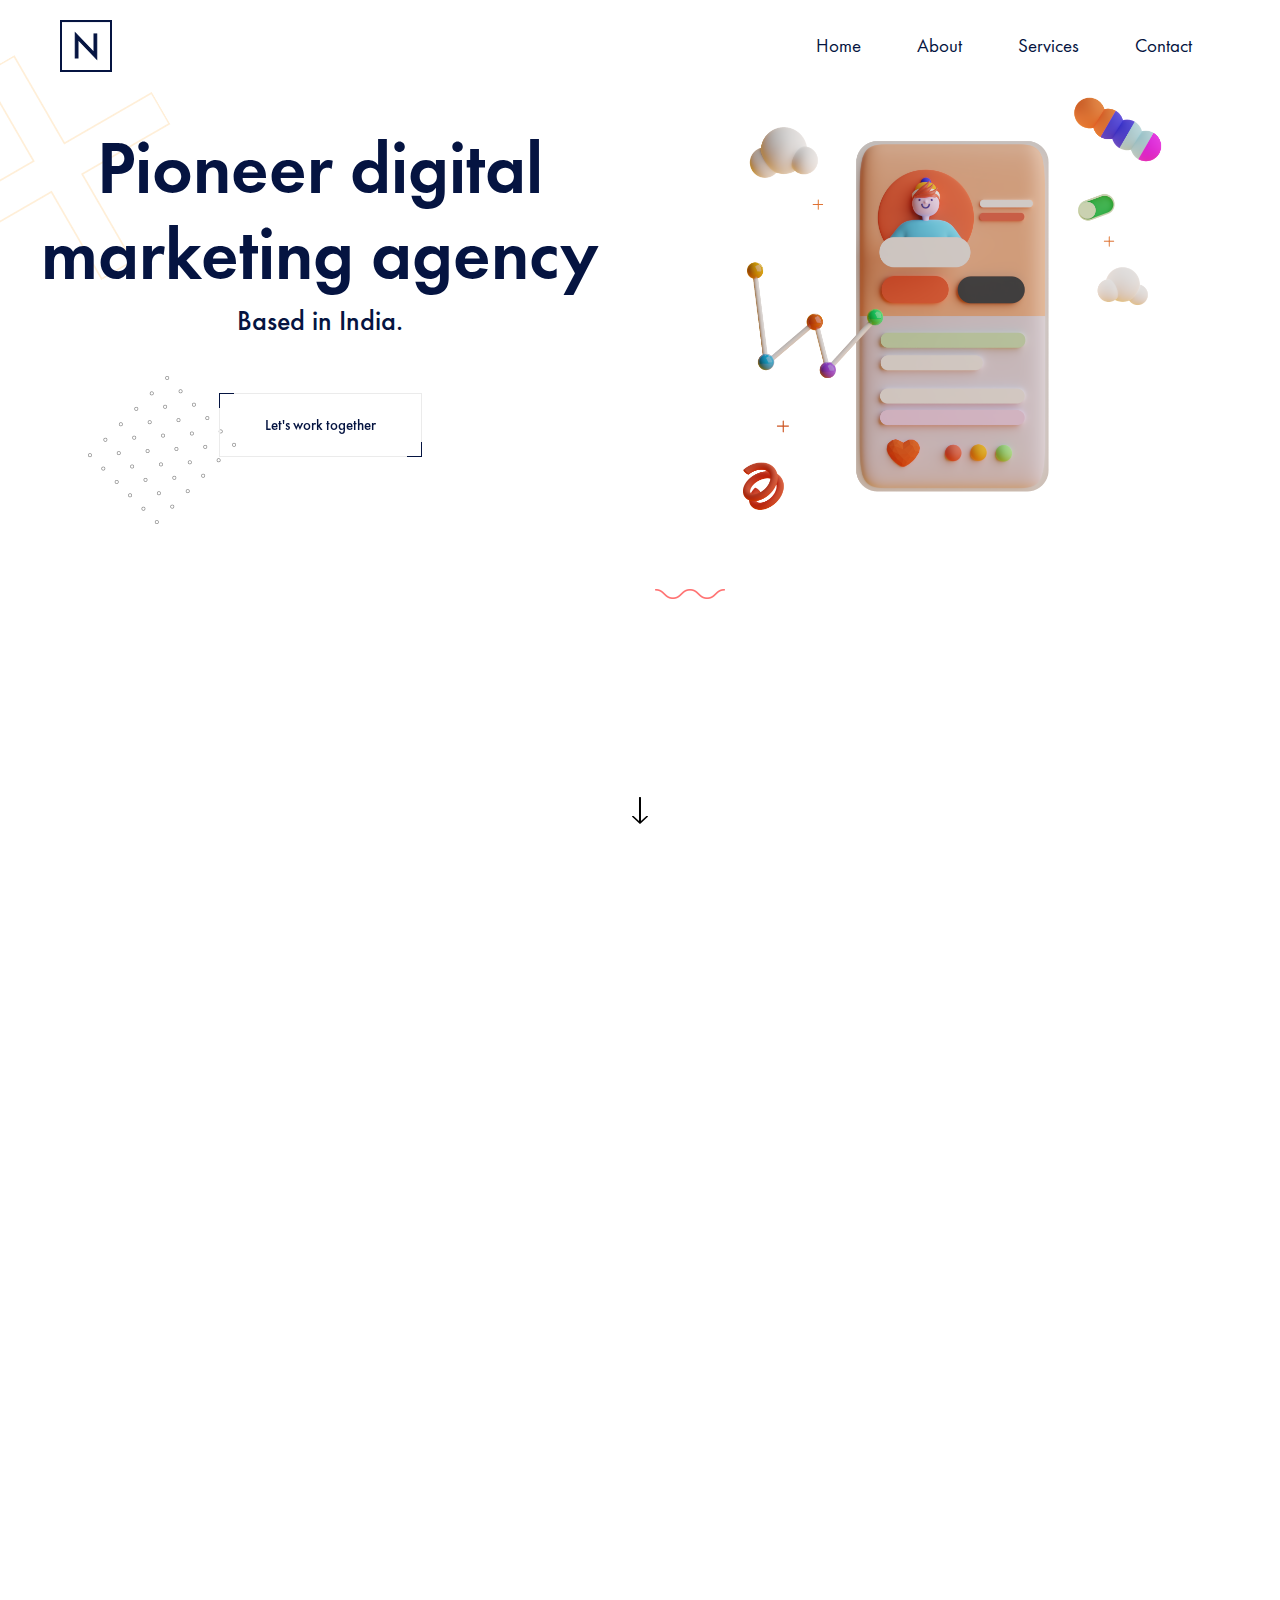
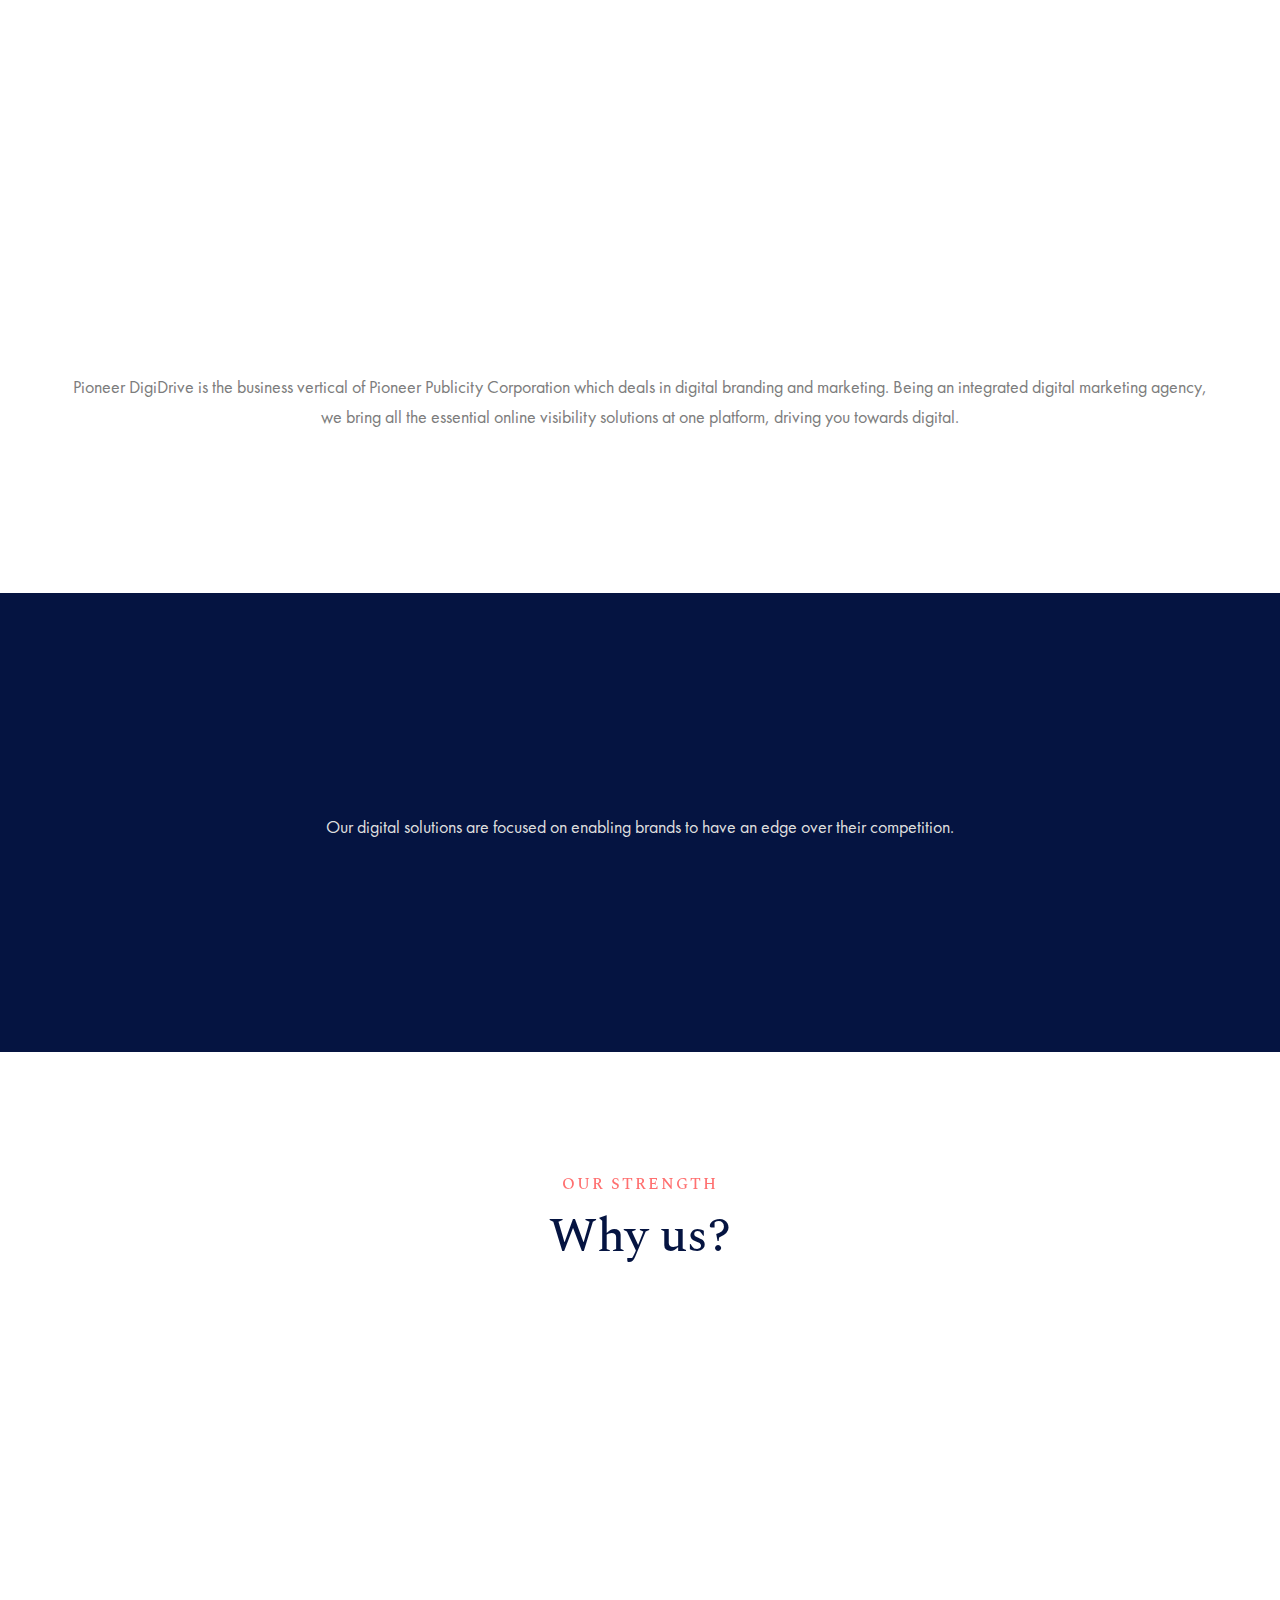
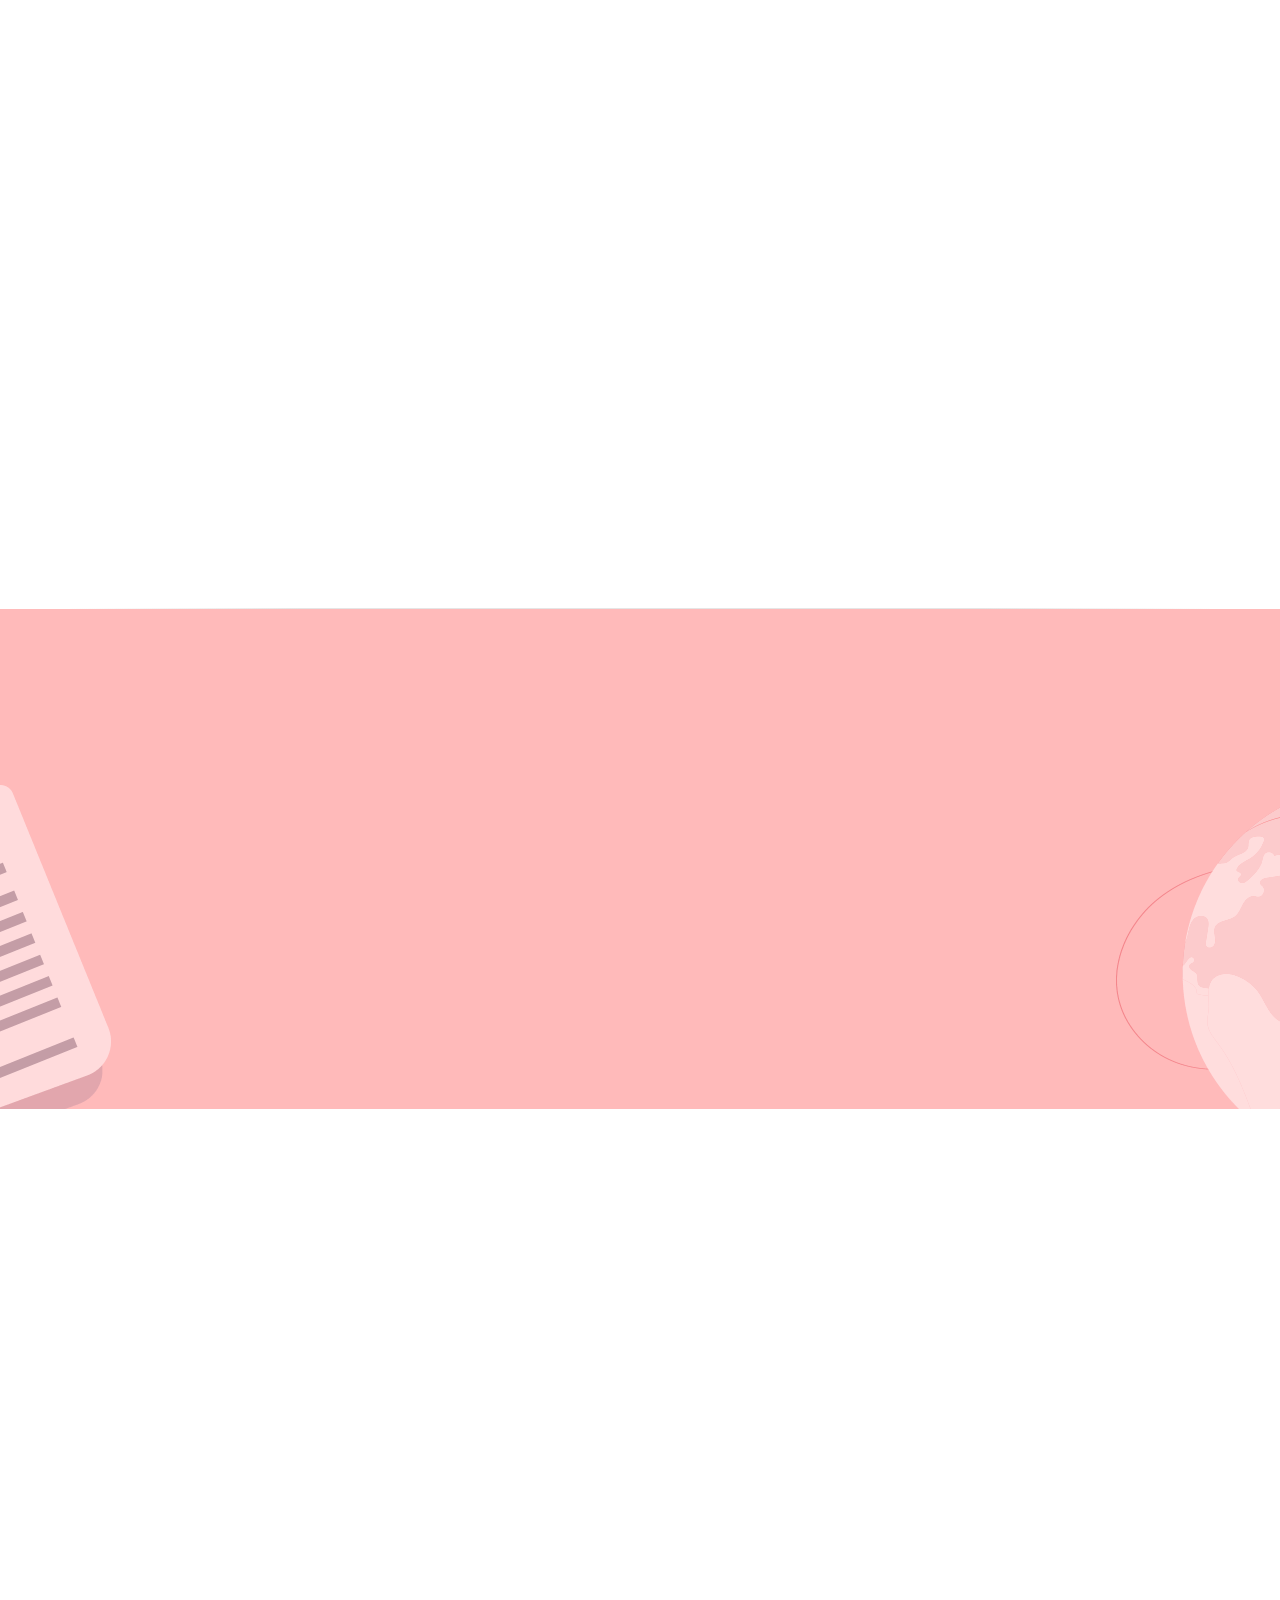
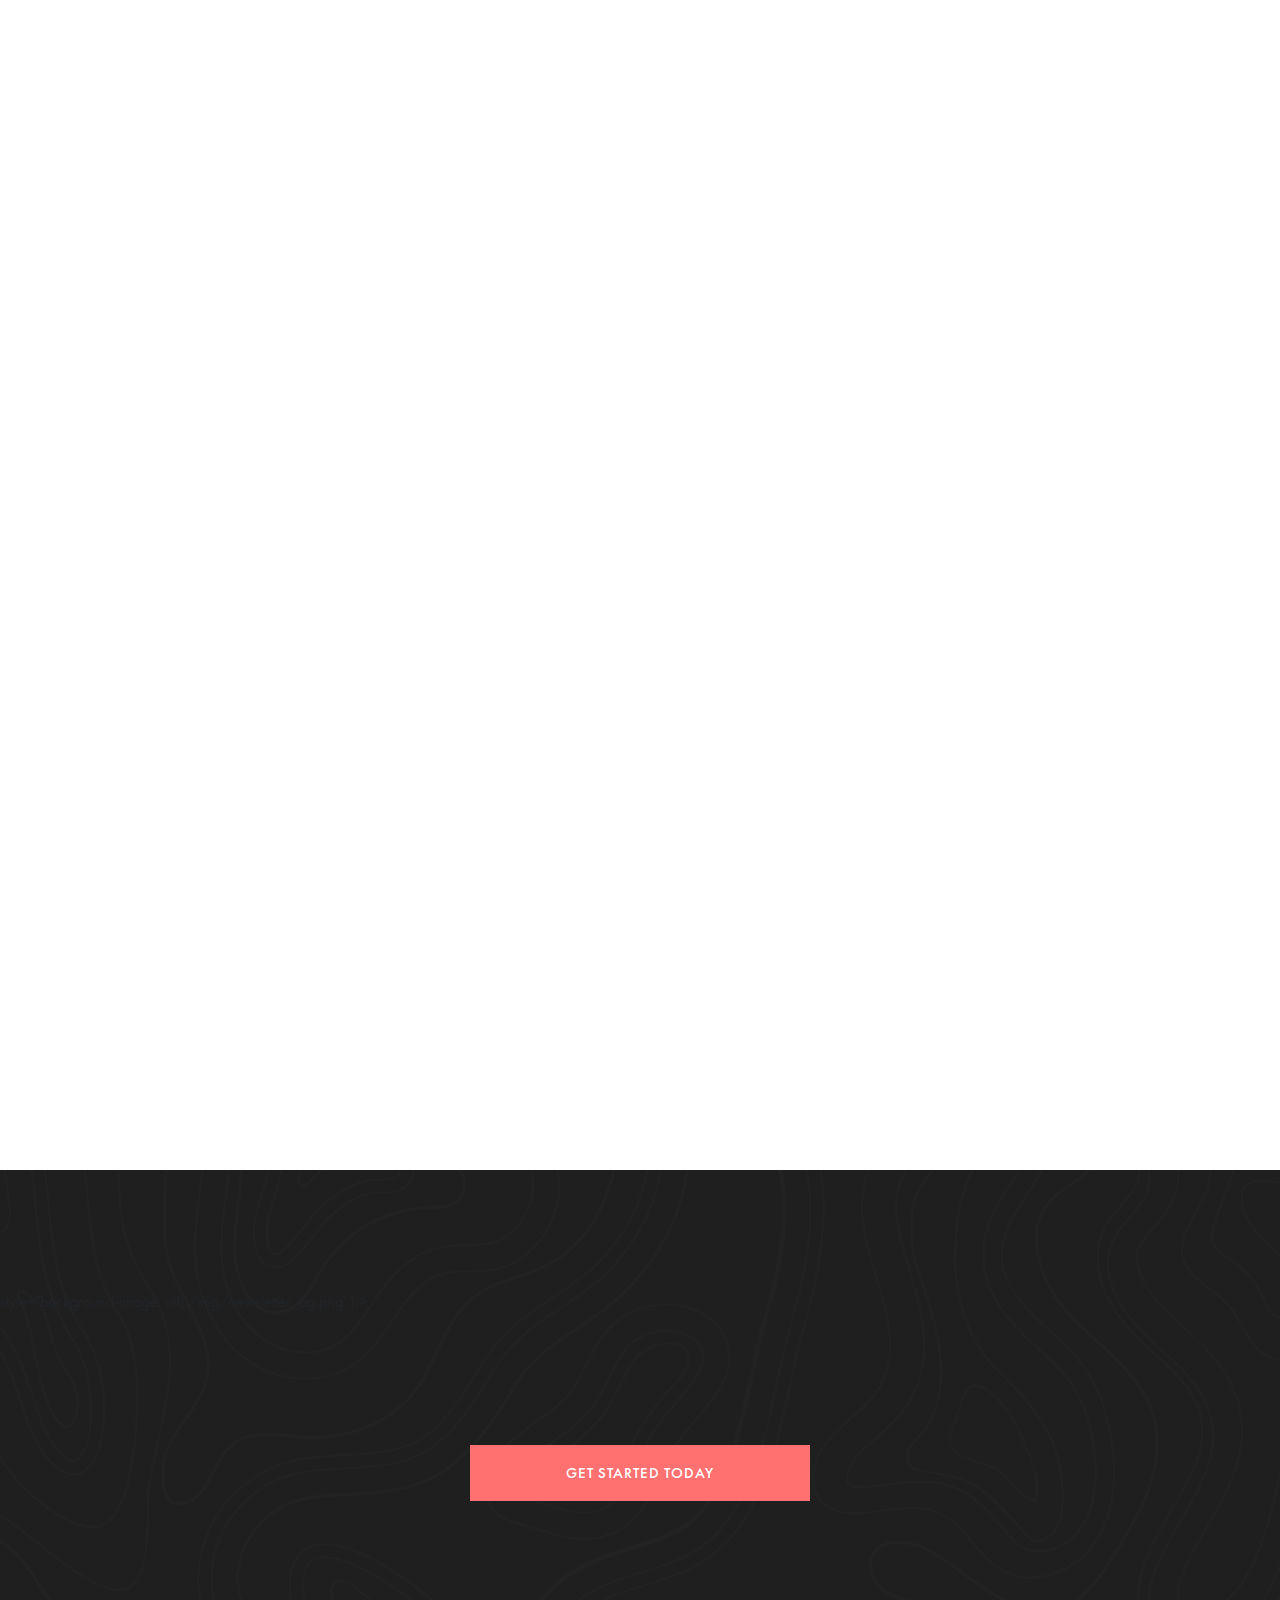
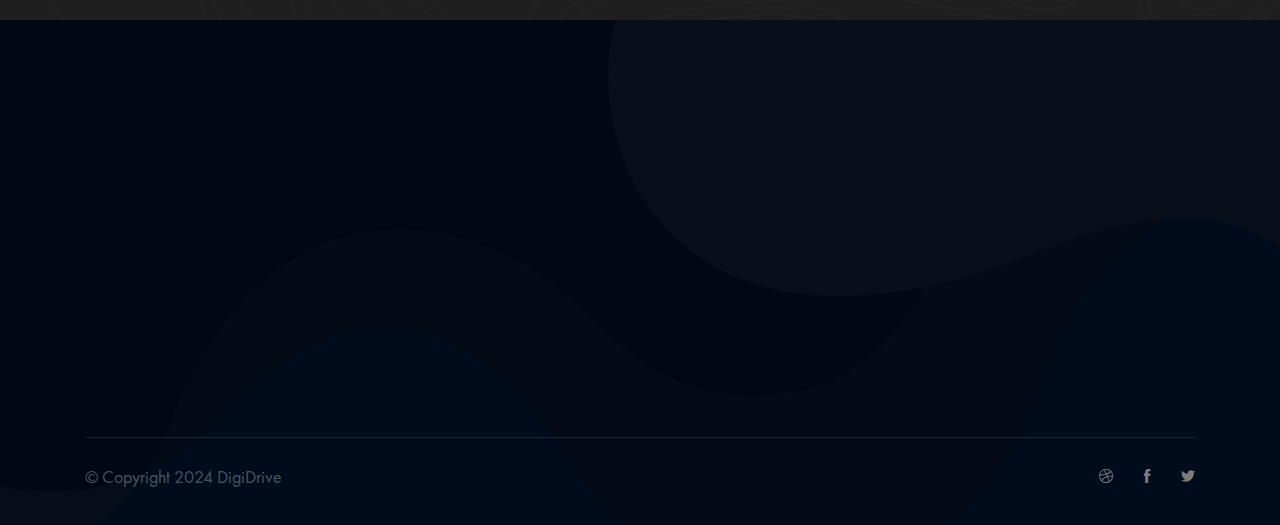
<file: index.html>
<!DOCTYPE html>
<html lang="zxx">



<meta http-equiv="content-type" content="text/html;charset=UTF-8" />
<head>
    <!-- Required meta tags -->
    <meta charset="utf-8" />
    <meta name="viewport" content="width=device-width, initial-scale=1, shrink-to-fit=no" />
    <title>Pioneer Digital</title>
    <link rel="icon" href="img/favicon.png" type="image/png">
    <!-- Bootstrap CSS -->
    <link rel="stylesheet" href="css/bootstrap.min.css" />
    <!-- animate CSS -->
    <link rel="stylesheet" href="css/animate.css" />
    <!-- themify icon CSS -->
    <link rel="stylesheet" href="vendors/themify_icons/themify-icons.css" />
    <!-- owl carousel CSS -->
    <link rel="stylesheet" href="vendors/owl_carousel/css/owl.carousel.css" />
    <!-- flaticon CSS -->
    <link rel="stylesheet" href="vendors/flatIcon/flaticon.css" />
    <!-- style CSS -->
    <link rel="stylesheet" href="css/style.css" />
    <link rel="stylesheet" href="css/extara-styles.css">
    
</head>

<body>
    <!-- preloader -->
    <div class="preloader-wrapper" id="preloader-wrapper">
        <div class="percentage-wrapper">
            <div class="loadbar-percent"></div>
            <div id="percent"></div>
        </div>
    </div>
    <!-- preloader end -->

    <!-- newsletter Modal -->
    <!-- <div class="modal fade niro-modal niro-newsletter-modal" id="newslettermodal" role="dialog">
        <div class="modal-dialog modal-dialog modal-dialog-centered">
            <div class="modal-content">
                <div class="niro_modal_inner">
                    <div class="niro_modal_img">
                        <img src="img/newsletter_popup_img.png" alt="#" class="img-fluid">
                    </div>
                    <div class="niro_modal_content">
                        <a href="#" class="close_btn niro-intro-modal-close close" data-dismiss="modal"> <i class="ti-close"></i> </a>
                        <img src="img/5.png" alt="#">
                        <h3>Subscribe to newsletter</h3>
                        <p>Your question or comment is about specific 
                            problem page in the rule.</p>
                        <form action="#">
                            <div class="input-group">
                                <input type="text" class="form-control" placeholder="Your email">
                                <div class="input-group-append">
                                    <button type="submit" class="cu_btn btn_3">Subscribe</button>
                                </div>
                            </div>
                        </form>
                    </div>
                </div>
            </div>
        </div>
    </div> -->
    <!-- newsletter Modal end-->

    

    <!-- header part -->
    <header class="header_part classic_header menu_padding position_abs">
        <div class="container-fluid">
            <div class="row">
                <div class="col-lg-12">
                    <nav class="navbar navbar-expand-lg justify-content-between align-items-center">
                        <a class='navbar-brand main_logo' href='index.html'><img src="img/dark_logo.png"
                                srcset="img/dark_2x.png 2x" alt="logo">
                        </a>
                        <button class="navbar-toggler collapsed" type="button" data-toggle="collapse" data-target="#navbarNavDropdown" aria-controls="navbarNavDropdown" aria-expanded="false" aria-label="Toggle navigation">
                            <span class="icon-bar"></span>
                            <span class="icon-bar"></span>
                            <span class="icon-bar"></span>
                        </button>

                        <div class="collapse navbar-collapse justify-content-end" id="navbarNavDropdown">
                            <ul class="navbar-nav">
                                <li class="nav-item ">
                                    <a class='nav-link ' href='index.html'>
                                        Home
                                    </a>   
                                </li>


                                <li class="nav-item ">
                                    <a class='nav-link ' href='about_us.html'>
                                      About
                                    </a>   
                                </li>
                               

                                <li class="nav-item ">
                                    <a class='nav-link ' href='services.html'>
                                      Services
                                    </a>   
                                </li>

                                <li class="nav-item ">
                                    <a class='nav-link ' href='contact.html'>
                                      Contact
                                    </a>   
                                </li>
                            </ul>
                        </div>
                    </nav>
                </div>
            </div>
        </div>
    </header>
    <!-- header part end -->

    <!-- portfolio list here -->
    <section class="profile_info style_1">
        <div class="container-fluid">
            <div class="row ">
             
                  


                    <div class="col-lg-6">

                    <div class="profile_info_iner">
                        <div class="profile_info_iner">
                            <h2 class="overlay_effect"><span style="text-align: center;" class="overlay_effect_in">Pioneer digital marketing agency</span> </h2>
                            <h3 class="overlay_effect"><span class="overlay_effect_in">Based in India.</span> </h3>
                        </div>
                        <div class="overlay_effect mt-5 d-inline-flex">
                            <div class="overlay_effect_in">
                                <div class="border_animation">
                                    <a class='cu_btn btn_2' href='services.html'>Let's work together</a>
                                </div>
                            </div>
                        </div>
                        <div class="profile_icon_1 wow zoomIn" data-wow-delay=".3s">
                            <img src="img/anmation_shape/animation_shape_1.png" alt="#" data-parallax='{"x": 100, "y": -50, "rotateZ":0}'>
                        </div>
                        <div class="profile_icon_2 wow fadeInDown" data-wow-delay=".3s">
                            <img src="img/anmation_shape/animation_shape_2.png" alt="#" data-parallax='{"x": 40, "y": 100, "rotateZ":0}'>
                        </div>
                        <div class="profile_icon_3 wow fadeInDown" data-wow-delay=".3s">
                            <!-- <img src="img/anmation_shape/animation_shape_3.png" alt="#" data-parallax='{"x": 100, "y": -150, "rotateZ":90}'> -->
                        </div>
                       
                    </div>


                </div>

                <div class="col-lg-6" >
                    
                    <img style="max-width: 90%; margin-left: 5%; margin-top: -8%;" src="img/saly.png" />


                    <div class="profile_icon_4 wow fadeInUp" data-wow-delay=".3s">
                        <!-- <img src="img/anmation_shape/animation_shape_4.png" alt="#" data-parallax='{"x": 100, "y": 50, "rotateZ":0}'> -->
                    </div>
                    <div class="profile_icon_5 wow fadeInUp" data-wow-delay=".3s">
                        <img src="img/anmation_shape/animation_shape_5.png" alt="#" data-parallax='{"x": 100, "y": 50, "rotateZ":0}'>
                    </div>
                    <div class="profile_icon_6 wow fadeInUp" data-wow-delay=".3s">
                        <!-- <img src="img/anmation_shape/animation_shape_6.png" alt="#" data-parallax='{"x": 100, "y": 50, "rotateZ":0}'> -->
                    </div>
                    <div class="profile_icon_7 wow fadeInUp" data-wow-delay=".3s">
                        <!-- <img src="img/anmation_shape/animation_shape_7.png" alt="#" data-parallax='{"x": 200, "y": 0}'> -->
                    </div>

                </div>
            </div>
        </div>
        <div class="arrow_down bounce animated">
            <a href="#portfolio_grid_style" class="page-scroll"><img src="img/anmation_shape/arrow_down.svg" alt="#"></a>
        </div>
    </section>
    <!-- portfolio list end -->

    <!-- portfolio list here -->
    <section class="portfolio_grid_style grid_style_1 overflow-hidden" id="portfolio_grid_style">
        <div class="container-fluid m-auto no-gutters p-lg-0 banners-container">
            <div class="row">
                <div class="col-lg-4 col-sm-6 wow fadeInDown banners" data-wow-delay=".3s">
                    <a href="single_project_1.html" class="single_portfolio_part">
                        <img src="img/portfolio/portfolio_19.png" alt="#" class="img-fluid">
                        <div class="hover_content">
                            <h4> <span>Driving you towards digital</span></h4>
                            <p> <span>Digital Media </span></p>
                        </div>
                    </a>
                </div>
                <div class="col-lg-4 col-sm-6 wow fadeInDown banners" data-wow-delay=".5s">
                    <a href="single_project_1.html" class="single_portfolio_part">
                        <img src="img/portfolio/portfolio_20.png" alt="#" class="img-fluid ">
                        <div class="hover_content">
                            <h4> <span>International-standard practices ensuring faster ROI</span></h4>
                            <p> <span> Return on Investment </span></p>
                        </div>
                    </a>
                </div>
                <div class="col-lg-4 col-sm-6 wow fadeInDown banners" data-wow-delay=".7s">
                    <a href="single_project_1.html" class="single_portfolio_part">
                        <img src="img/portfolio/portfolio_21.png" alt="#" class="img-fluid ">
                        <div class="hover_content">
                            <h4> <span>Online PR to best position your brand</span></h4>
                            <p> <span>Online Public Relations</span></p>
                        </div>
                    </a>
                </div>
                <div class="col-lg-4 col-sm-6 wow fadeInDown banners" data-wow-delay=".9s">
                    <a href="single_project_1.html" class="single_portfolio_part">
                        <img src="img/portfolio/portfolio_22.png" alt="#" class="img-fluid ">
                        <div class="hover_content">
                            <h4> <span>Boosting digital presence through SEO</span></h4>
                            <p> <span>SEO Optimization</span></p>
                        </div>
                    </a>
                </div>
                <div class="col-lg-4 col-sm-6 wow fadeInDown banners" data-wow-delay=".3s">
                    <a href="single_project_1.html" class="single_portfolio_part">
                        <img src="img/portfolio/portfolio_23.png" alt="#" class="img-fluid ">
                        <div class="hover_content">
                            <h4> <span>Mobile & web apps for flawless digital interactions</span></h4>
                            <p> <span>Software Development</span></p>
                        </div>
                    </a>
                </div>
                <div class="col-lg-4 col-sm-6 wow fadeInDown banners" data-wow-delay=".5s">
                    <a href="single_project_1.html" class="single_portfolio_part">
                        <img src="img/portfolio/portfolio_24.png" alt="#" class="img-fluid ">
                        <div class="hover_content">
                            <h4> <span>Digital Analytics to track performance & consumer behavior</span></h4>
                            <p> <span>Digital Analytics</span></p>
                        </div>
                    </a>
                </div>
            </div>
        </div>
    </section>
    <!-- portfolio list end -->

    <!-- client list section part here -->
    <section class="client_list_section client_lis_grid">
        <div class="container">
            <div class="row justify-content-center who-we-are">                
                <h2 class="overlay_effect"><span class="overlay_effect_in">Who we are</span> </h2>
                <p>Pioneer DigiDrive is the business vertical of Pioneer Publicity Corporation which deals in digital branding and marketing. Being an integrated digital marketing agency, we bring all the essential online visibility solutions at one platform, driving you towards digital. </p> 
                <form action="https://digi-drive.netlify.app/about_us.html">
                     <div class="read-more col-xl-2 col-sm-4 wow fadeInDown" data-wow-delay=".7s" style="visibility: visible; animation-delay: 0.7s; animation-name: fadeInDown;">
                            <button type="submit" class="cu_btn btn_3">READ MORE <class class="flaticon-right"></class>
                </div>
                </form>
            </div>
            
        </div>
    </section>
    <!-- client list section part end -->

    <!-- contact section part here -->
    <section class="hire_section client_lis_grid bark_bg">
        <div class="container">
            <div class="row justify-content-center">
                <div class="col-sm-10">
                    <div class="hire_section_content what-we-do">
                        <h2 class="overlay_effect text-white"><span class="overlay_effect_in">What we do</span> </h2>
                        <p>Our digital solutions are focused on enabling brands to have an edge over their competition.</p>
                        <div class="overlay_effect d-inline-flex">
                            <div class="overlay_effect_in">
                                <a class='cu_btn animate_btn' href='services.html'>Take a Demo</a>
                            </div>
                        </div>
                    </div>
                </div>
            </div>
        </div>
        <div class="hire_shape_1 wow fadeInUp" data-wow-delay=".3s">
            <img src="img/img_list/4.png" alt="#" data-parallax='{"x": 0, "y": -150, "rotateZ":0}'>
        </div>
        <div class="hire_shape_2 wow fadeInUp" data-wow-delay=".3s">
            <img src="img/img_list/5.png" alt="#" data-parallax='{"x": 0, "y": -150, "rotateZ":0}'>
        </div>
    </section>
    <!-- contact section part end -->

    <!-- Why us section here -->

    <section class="blog_section padding_top navText sp_font">
        <div class="container">
            <div class="row justify-content-center">
                <div class="col-sm-10">
                    <div class="section_tittle ">
                        <div class="overlay_effect is_show">
                            <h5 class="overlay_effect_in d-inline-flex"> <span> Our Strength</span></h5>
                        </div>
                        <div class="overlay_effect is_show">
                            <h2 class="overlay_effect_in d-inline-flex"> <span>Why us?</span> </h2>
                        </div>
                    </div>
                </div>
            </div>
            <div class="row justify-content-center">
                <div class="col-lg-12">
                    <div class="single_blog_post mb-0 wow fadeInDown" data-wow-delay=".3s" style="visibility: visible; animation-delay: 0.3s; animation-name: fadeInDown;">
                        
                        <div class="post_content">
                            <img src="img/blog/blog_1.png" alt="#">
                            <div class="post_content_iner">
                                <span>Digital Marketing</span>
                                <h4 class="mt-0"> <a href="#" class="text_hover_effect">One-stop-shop for all digital marketing needs</a></h4>
                            </div>
                        </div>
                        <a href="#" class="read_more_btn">read more <i class="flaticon-right"></i> </a>
                    </div>
                    <div class="single_blog_post mb-0 wow fadeInDown" data-wow-delay=".4s" style="visibility: visible; animation-delay: 0.4s; animation-name: fadeInDown;">
                        
                        <div class="post_content">
                            <img src="img/blog/blog_2.png" alt="#">
                            <div class="post_content_iner">
                                <span class="text_success">Experience</span>
                                <h4 class="mt-0"> <a href="#" class="text_hover_effect">65 years of trust & service</a></h4>
                            </div>
                        </div>
                        <a href="#" class="read_more_btn">read more <i class="flaticon-right"></i> </a>
                    </div>
                    <div class="single_blog_post mb-0 wow fadeInDown" data-wow-delay=".5s" style="visibility: visible; animation-delay: 0.5s; animation-name: fadeInDown;">
                        
                        <div class="post_content">
                            <img src="img/blog/blog_3.png" alt="#">
                            <div class="post_content_iner">
                                <span class="text_danger">Digital Presence</span>
                                <h4 class="mt-0"> <a href="#" class="text_hover_effect">Improved digital presence & brand awareness.</a></h4>
                            </div>
                        </div>
                        <a href="#" class="read_more_btn">read more <i class="flaticon-right"></i> </a>
                    </div>
                    <div class="single_blog_post mb-0 wow fadeInDown" data-wow-delay=".6s" style="visibility: visible; animation-delay: 0.6s; animation-name: fadeInDown;">
                    
                        <div class="post_content">
                            <img src="img/blog/blog_4.png" alt="#">
                            <div class="post_content_iner">
                                <span class="text_warning">Conversion</span>
                                <h4 class="mt-0"> <a href="#" class="text_hover_effect">Higher conversion rates</a></h4>
                            </div>
                        </div>
                        <a href="#" class="read_more_btn">read more <i class="flaticon-right"></i> </a>
                    </div>
                    <div class="single_blog_post mb-0 wow fadeInDown" data-wow-delay=".6s" style="visibility: visible; animation-delay: 0.6s; animation-name: fadeInDown;">
                    
                        <div class="post_content">
                            <img src="img/pricing_banner_img_1.png" alt="#">
                            <div class="post_content_iner">
                                <span class="text_warning">Cost</span>
                                <h4 class="mt-0"> <a href="#" class="text_hover_effect">Cost-effective solutions</a></h4>
                            </div>
                        </div>
                        <a href="#" class="read_more_btn">read more <i class="flaticon-right"></i> </a>
                    </div>
                    <div class="single_blog_post mb-0 wow fadeInDown" data-wow-delay=".6s" style="visibility: visible; animation-delay: 0.6s; animation-name: fadeInDown;">
                    
                        <div class="post_content">
                            <img src="img/pricing_img_3.png" alt="#">
                            <div class="post_content_iner">
                                <span class="text_warning">Customer Support</span>
                                <h4 class="mt-0"> <a href="#" class="text_hover_effect">Relentless customer support</a></h4>
                            </div>
                        </div>
                        <a href="#" class="read_more_btn">read more <i class="flaticon-right"></i> </a>
                    </div>
                </div>
                
                <div class="sharp_border mt_120"></div>
            </div>
        </div>
    </section>

    <!-- Instagram Section Here -->
       <section class="breadcrumb_part blog_breadcrumb_style_1 overlay_none bg_12">
        <div class="container">
            <div class="row justify-content-center">
                <div class="col-lg-12">
                    <div class="breadcrumb_iner_part text-center">
                        <h3 class="wow fadeInUp" data-wow-delay=".5s" style="visibility: visible; animation-delay: 0.5s; animation-name: fadeInUp;">Join our Instagram Community</h3>
                        <div class="breadcrumb_iner_link wow fadeInUp" data-wow-delay=".5s" style="visibility: visible; animation-delay: 0.5s; animation-name: fadeInUp;">
                            <p>Latest Posts</p>
                        </div>
                    </div>
                </div>
            </div>
        </div>
    </section>
    
    <section class="blog_post_list section_padding">
        <div class="container">
            <div class="row">
                <div class="col-lg-4 col-sm-6 wow fadeInDown" data-wow-delay=".3s" style="visibility: visible; animation-delay: 0.3s; animation-name: fadeInDown;">
                    <div class="single_blog_post">
                        <a href="https://www.instagram.com/"><img src="img/blog_post/blog_post_1.png" alt="#" class="img-fluid"></a>
                        <h3>25 <span>MAR</span> </h3>
                        <ul>
                            <li> <a href="#"> <i class="ti-user"></i> By Justin Trada </a> </li>
                            <li> <a href="#"><i class="ti-comment"></i> 03 Comments </a> </li>
                        </ul>
                        <h4> <a href="https://www.instagram.com/"> Doloremque velit sapien labore
                            eius lopren itna</a> </h4>
                    </div>
                </div>
                <div class="col-lg-4 col-sm-6 wow fadeInDown" data-wow-delay=".7s" style="visibility: visible; animation-delay: 0.7s; animation-name: fadeInDown;">
                    <div class="single_blog_post">
                        <a href="https://www.instagram.com/"><img src="img/blog_post/blog_post_3.png" alt="#" class="img-fluid"></a>
                        <h3>25 <span>MAR</span> </h3>
                        <ul>
                            <li> <a href="#"> <i class="ti-user"></i> By Justin Trada </a> </li>
                            <li> <a href="#"><i class="ti-comment"></i> 03 Comments </a> </li>
                        </ul>
                        <h4> <a href="https://www.instagram.com/">Officiis similiq repell partu arie error earum conubia</a> </h4>
                    </div>
                </div>
                <div class="col-lg-4 col-sm-6 wow fadeInDown" data-wow-delay=".3s" style="visibility: visible; animation-delay: 0.3s; animation-name: fadeInDown;">
                    <div class="single_blog_post">
                        <a href="https://www.instagram.com/"><img src="img/blog_post/blog_post_4.png" alt="#" class="img-fluid"></a>
                        <h3>25 <span>MAR</span> </h3>
                        <ul>
                            <li> <a href="#"> <i class="ti-user"></i> By Justin Trada </a> </li>
                            <li> <a href="#"><i class="ti-comment"></i> 03 Comments </a> </li>
                        </ul>
                        <h4> <a href="https://www.instagram.com/">Morbi asperiores nascetur ligula cras blanditiis</a> </h4>
                    </div>
                </div>
                <div class="col-lg-4 col-sm-6 wow fadeInDown" data-wow-delay=".5s" style="visibility: visible; animation-delay: 0.5s; animation-name: fadeInDown;">
                    <div class="single_blog_post">
                        <a href="https://www.instagram.com/"><img src="img/blog_post/blog_post_5.png" alt="#" class="img-fluid"></a>
                        <h3>25 <span>MAR</span> </h3>
                        <ul>
                            <li> <a href="#"> <i class="ti-user"></i> By Justin Trada </a> </li>
                            <li> <a href="#"><i class="ti-comment"></i> 03 Comments </a> </li>
                        </ul>
                        <h4> <a href="https://www.instagram.com/">Why I say old chap that is spiffing jolly good a load</a> </h4>
                    </div>
                </div>
                <div class="col-lg-4 col-sm-6 wow fadeInDown" data-wow-delay=".7s" style="visibility: visible; animation-delay: 0.7s; animation-name: fadeInDown;">
                    <div class="single_blog_post">
                        <a href="https://www.instagram.com/"><img src="img/blog_post/blog_post_6.png" alt="#" class="img-fluid"></a>
                        <h3>25 <span>MAR</span> </h3>
                        <ul>
                            <li> <a href="#"> <i class="ti-user"></i> By Justin Trada </a> </li>
                            <li> <a href="#"><i class="ti-comment"></i> 03 Comments </a> </li>
                        </ul>
                        <h4> <a href="https://www.instagram.com/"> Doloremque velit sapien labore eius lopren itna</a> </h4>
                    </div>
                </div>
                <div class="col-lg-4 col-sm-6 wow fadeInDown" data-wow-delay=".3s" style="visibility: visible; animation-delay: 0.3s; animation-name: fadeInDown;">
                    <div class="single_blog_post">
                        <a href="https://www.instagram.com/"><img src="img/blog_post/blog_post_7.png" alt="#" class="img-fluid"></a>
                        <h3>25 <span>MAR</span> </h3>
                        <ul>
                            <li> <a href="#"> <i class="ti-user"></i> By Justin Trada </a> </li>
                            <li> <a href="#"><i class="ti-comment"></i> 03 Comments </a> </li>
                        </ul>
                        <h4> <a href="https://www.instagram.com/"> The new camera king is coming will rock!</a> </h4>
                    </div>
                </div>
                <div class="col-lg-4 col-sm-6 wow fadeInDown" data-wow-delay=".5s" style="visibility: visible; animation-delay: 0.5s; animation-name: fadeInDown;">
                    <div class="single_blog_post">
                        <a href="https://www.instagram.com/"><img src="img/blog_post/blog_post_8.png" alt="#" class="img-fluid"></a>
                        <h3>25 <span>MAR</span> </h3>
                        <ul>
                            <li> <a href="#"> <i class="ti-user"></i> By Justin Trada </a> </li>
                            <li> <a href="#"><i class="ti-comment"></i> 03 Comments </a> </li>
                        </ul>
                        <h4> <a href="https://www.instagram.com/">Pay your bill to Phone to Pay Payments Bank in the world</a> </h4>
                    </div>
                </div>
                <div class="col-lg-4 col-sm-6 wow fadeInDown" data-wow-delay=".7s" style="visibility: visible; animation-delay: 0.7s; animation-name: fadeInDown;">
                    <div class="single_blog_post">
                        <a href="https://www.instagram.com/"><img src="img/blog_post/blog_post_9.png" alt="#" class="img-fluid"></a>
                        <h3>25 <span>MAR</span> </h3>
                        <ul>
                            <li> <a href="#"> <i class="ti-user"></i> By Justin Trada </a> </li>
                            <li> <a href="#"><i class="ti-comment"></i> 03 Comments </a> </li>
                        </ul>
                        <h4> <a href="https://www.instagram.com/"> The new camera king is coming will rock the town hall!</a> </h4>
                    </div>
                </div>
                <div class="col-lg-4 col-sm-6 wow fadeInDown" data-wow-delay=".5s" style="visibility: hidden; animation-delay: 0.5s; animation-name: none;">
                    <div class="single_blog_post">
                        <a href="https://www.instagram.com/"><img src="img/blog_post/blog_post_11.png" alt="#" class="img-fluid"></a>
                        <h3>25 <span>MAR</span> </h3>
                        <ul>
                            <li> <a href="#"> <i class="ti-user"></i> By Justin Trada </a> </li>
                            <li> <a href="#"><i class="ti-comment"></i> 03 Comments </a> </li>
                        </ul>
                        <h4> <a href="https://www.instagram.com/"> Doloremque velit sapien labore eius lopren itna</a> </h4>
                    </div>
                </div>
  
            </div>
        </div>
              
    </section>
    
    <!-- Kickstar You Journey Section Here -->

    <section class="subscribe_form_section section_padding newsletter_bg get_started_today"> style="background-image: url('/img/newsletter_bg.png';);>
        <div class="container">
            <div class="row justify-content-center">
                <div class="col-sm-10">
                    <div class="section_tittle">
                        <h5 class="wow fadeInDown" data-wow-delay=".3s" style="visibility: visible; animation-delay: 0.3s; animation-name: fadeInDown;">Let's get started</h5>
                        <h2 class="wow fadeInDown" data-wow-delay=".3s" style="visibility: visible; animation-delay: 0.3s; animation-name: fadeInDown;">All set to kickstart your digital journey?  </h2>
                    </div>
                </div>
            </div>
            <div class="row justify-content-center">
                <div class="col-lg-10 col-xl-12">
                    <form>
                        <div class="col-lg-4 m-auto">
                                <div class="single_contact_form">
                                    <button type="submit" class="cu_btn animate_btn_2 text-uppercase">Get started today</button>
                                </div>
                            </div>
                    </form>
                </div>
            </div>
        </div>
    </section>

    <!-- footer part here -->
    <footer class="footer_section footer_style_2">
        <div class="container">
            <div class="row justify-content-between">
                <div class="col-lg-3 col-sm-6 wow fadeInDown" data-wow-delay=".3s" style="visibility: visible; animation-delay: 0.3s; animation-name: fadeInDown;">
                    <div class="single_footer_widget">
                        <a href='index.html'><img src="img/logo.png" srcset="img/logo_2x.png 2x" alt="#"></a>
                        <p>Lorem sum dolor sit ame consecuin
                            ctetur adipiscing elit, sed do that me
                            eiusmod tempor in lawis</p>
                    </div>
                </div>
                <div class="col-lg-3 col-sm-6 wow fadeInDown" data-wow-delay=".4s" style="visibility: visible; animation-delay: 0.4s; animation-name: fadeInDown;">
                    <div class="single_footer_widget footer_nav text-lg-right">
                        <h4>Contact Info <img src="img/icon/sent.svg" alt="#"> </h4>
                        <ul>
                            <li><a href="#">www.text.com</a></li>
                            <li><a href="#"></a></li>
                            <li><a href="#">Phone: +91 9617577847</a></li>
                        </ul>
                    </div>
                </div>
                <div class="col-lg-2 col-sm-6 wow fadeInDown" data-wow-delay=".5s" style="visibility: visible; animation-delay: 0.5s; animation-name: fadeInDown;">
                    <div class="single_footer_widget footer_nav text-lg-right">
                        <h4>Visit us <img src="img/icon/location_icon.svg" alt="#"></h4>
                        <ul>
                            <li>Indore</li>
                            <li>Indore</li>
                            <li>Indore</li>
                            <li>Indore - 452001</li>
                        </ul>
                    </div>
                </div>
                <div class="col-lg-2 col-sm-6 wow fadeInDown" data-wow-delay=".6s" style="visibility: visible; animation-delay: 0.6s; animation-name: fadeInDown;">
                    <div class="single_footer_widget footer_nav text-lg-right">
                        <h4>On Socials <img src="img/icon/social_icon.png" alt="#"></h4>
                        <ul>
                            <li><a href="#">Facebook</a></li>
                            <li><a href="#">Twitter</a></li>
                            <li><a href="#">Youtube</a></li>
                            <li><a href="#">Instagram</a></li>
                        </ul>
                    </div>
                </div>
                <div class="col-lg-12">
                    <div class="copyright_part">
                        <div class="row align-items-center">
                            <div class="col-lg-6 col-md-8">
                                <p>© Copyright 2024 <a href="#" class="text_underline">DigiDrive</a> </p>
                            </div>
                            <div class="col-lg-6 col-md-4">
                                <div class="social_icon">
                                    <a href="#"><i class="ti-dribbble"></i></a>
                                    <a href="#"><i class="ti-facebook"></i></a>
                                    <a href="#"><i class="ti-twitter-alt"></i></a>
                                </div>
                            </div>
                        </div>
                    </div>
                </div>
            </div>
        </div>
    </footer>













    <!-- jquery slim -->
    <script src="js/jquery-3.5.1.min.js"></script>
    <!-- popper js -->
    <script src="js/popper.min.js"></script>
    <!-- bootstarp js -->
    <script src="js/bootstrap.min.js"></script>
    <!-- easing js -->
    <script src="js/jquery.easing.min.js"></script>
    <!-- owl carousel js -->
    <script src="vendors/owl_carousel/js/owl.carousel.min.js"></script>
    <!-- owl carousel js -->
    <script src="vendors/parallax/jquery.parallax-scroll.js"></script>
    <script src="vendors/parallax/breadctumb_parallax.js"></script>
    <!-- wow js -->
    <script src="vendors/wow/wow.min.js"></script>
    <!-- powertip js -->
    <script src="vendors/powertip/jquery.powertip.js"></script>
    <!-- imagesloaded js -->
    <script src="vendors/imagesloaded/imagesloaded.pkgd.min.js"></script>
    <!-- custom js -->
    <script src="js/custom.js"></script>
    
</body>



</html>
</file>
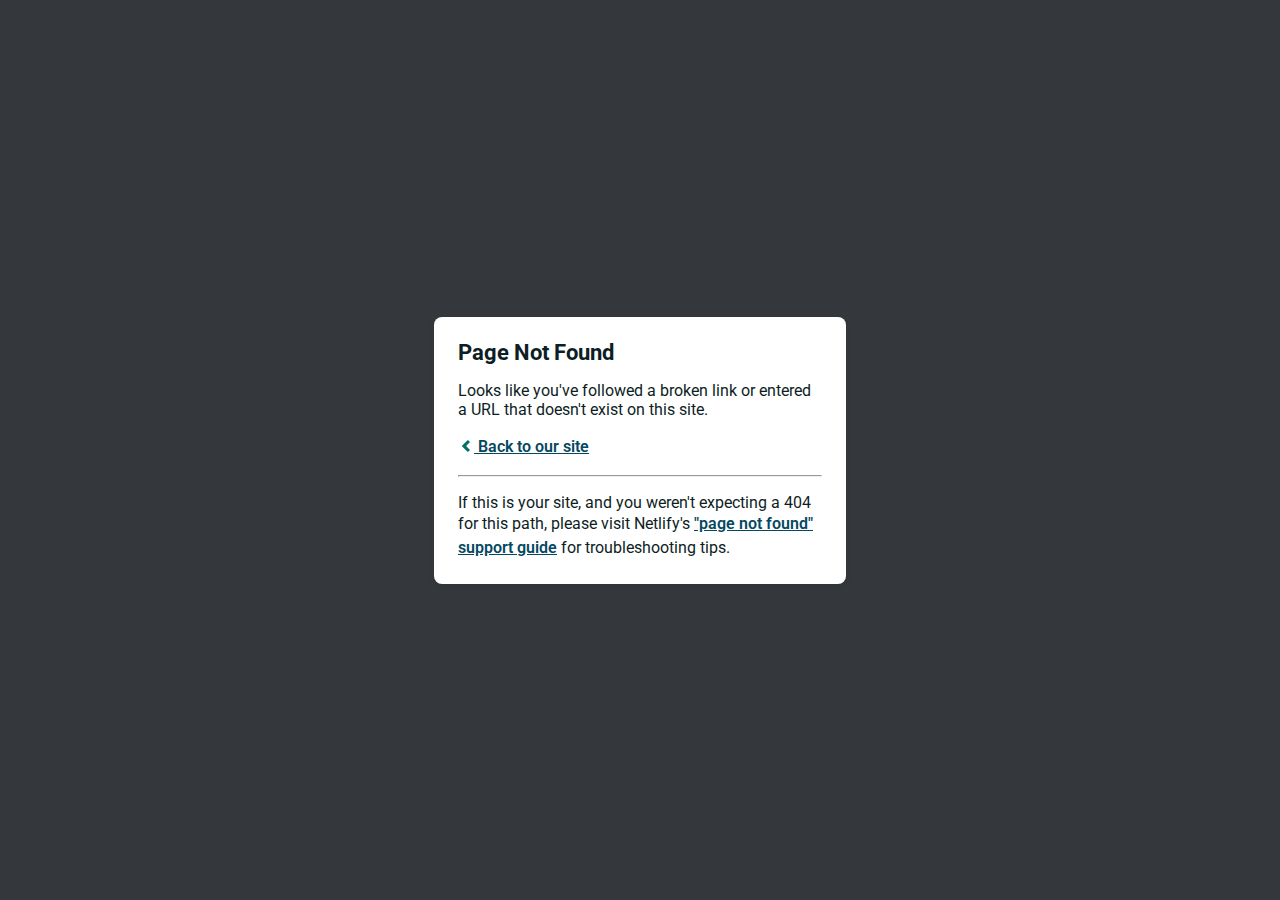
<file: vendors/owl_carousel/css/schema.org/index.html>
<!DOCTYPE html>
<html>
  <head>
    <meta charset="utf-8">
    <meta name="viewport" content="width=device-width, initial-scale=1.0, maximum-scale=1.0, user-scalable=no">

    <title>Page Not Found</title>
    <link href='https://fonts.googleapis.com/css?family=Roboto:400,700&subset=latin,latin-ext' rel='stylesheet' type='text/css'>
    <style>
    body {
      font-family: -apple-system, BlinkMacSystemFont, "Segoe UI", Roboto, Helvetica, Arial, sans-serif, "Apple Color Emoji", "Segoe UI Emoji", "Segoe UI Symbol";
      background: rgb(52, 56, 60);
      color: white;
      overflow: hidden;
      margin: 0;
      padding: 0;
    }

    h1 {
      margin: 0;
      font-size: 22px;
      line-height: 24px;
    }

    .main {
      position: relative;
      display: flex;
      flex-direction: column;
      align-items: center;
      justify-content: center;
      height: 100vh;
      width: 100vw;
    }

    .card {
      position: relative;
      display: flex;
      flex-direction: column;
      width: 75%;
      max-width: 364px;
      padding: 24px;
      background: white;
      color: rgb(14, 30, 37);
      border-radius: 8px;
      box-shadow: 0 2px 4px 0 rgba(14, 30, 37, .16);
    }

    a {
      margin: 0;
      font-weight: 600;
      line-height: 24px;
      color: #054861;
    }

    a svg {
      position: relative;
      top: 2px;
    }

    a:hover,
    a:focus {
      text-decoration: none;
    }

    a:hover svg path{
      fill: #007067;
    }

    p:last-of-type {
      margin-bottom: 0;
    }

    </style>
  </head>
  <body>
    <div class="main">
      <div class="card">
        <div class="header">
          <h1>Page Not Found</h1>
        </div>
        <div class="body">
          <p>Looks like you've followed a broken link or entered a URL that doesn't exist on this site.</p>
          <p>
            <a id="back-link" href="/">
              <svg xmlns="http://www.w3.org/2000/svg" width="16" height="16" viewBox="0 0 16 16">
                <path fill="#007067" d="M11.9998836,4.09370803 L8.55809517,7.43294953 C8.23531459,7.74611298 8.23531459,8.25388736 8.55809517,8.56693769 L12,11.9062921 L9.84187871,14 L4.24208544,8.56693751 C3.91930485,8.25388719 3.91930485,7.74611281 4.24208544,7.43294936 L9.84199531,2 L11.9998836,4.09370803 Z"/>
              </svg>
              Back to our site
             </a>
          </p>
          <hr><p>If this is your site, and you weren't expecting a 404 for this path, please visit Netlify's <a href="https://answers.netlify.com/t/support-guide-i-ve-deployed-my-site-but-i-still-see-page-not-found/125?utm_source=404page&utm_campaign=community_tracking">"page not found" support guide</a> for troubleshooting tips.
          </p>
        </div>
      </div>
    </div>
    <script>
      (function() {
        if (document.referrer && document.location.host && document.referrer.match(new RegExp("^https?://" + document.location.host))) {
          document.getElementById("back-link").setAttribute("href", document.referrer);
        }
      })();
    </script>
  </body>
</html>
</file>
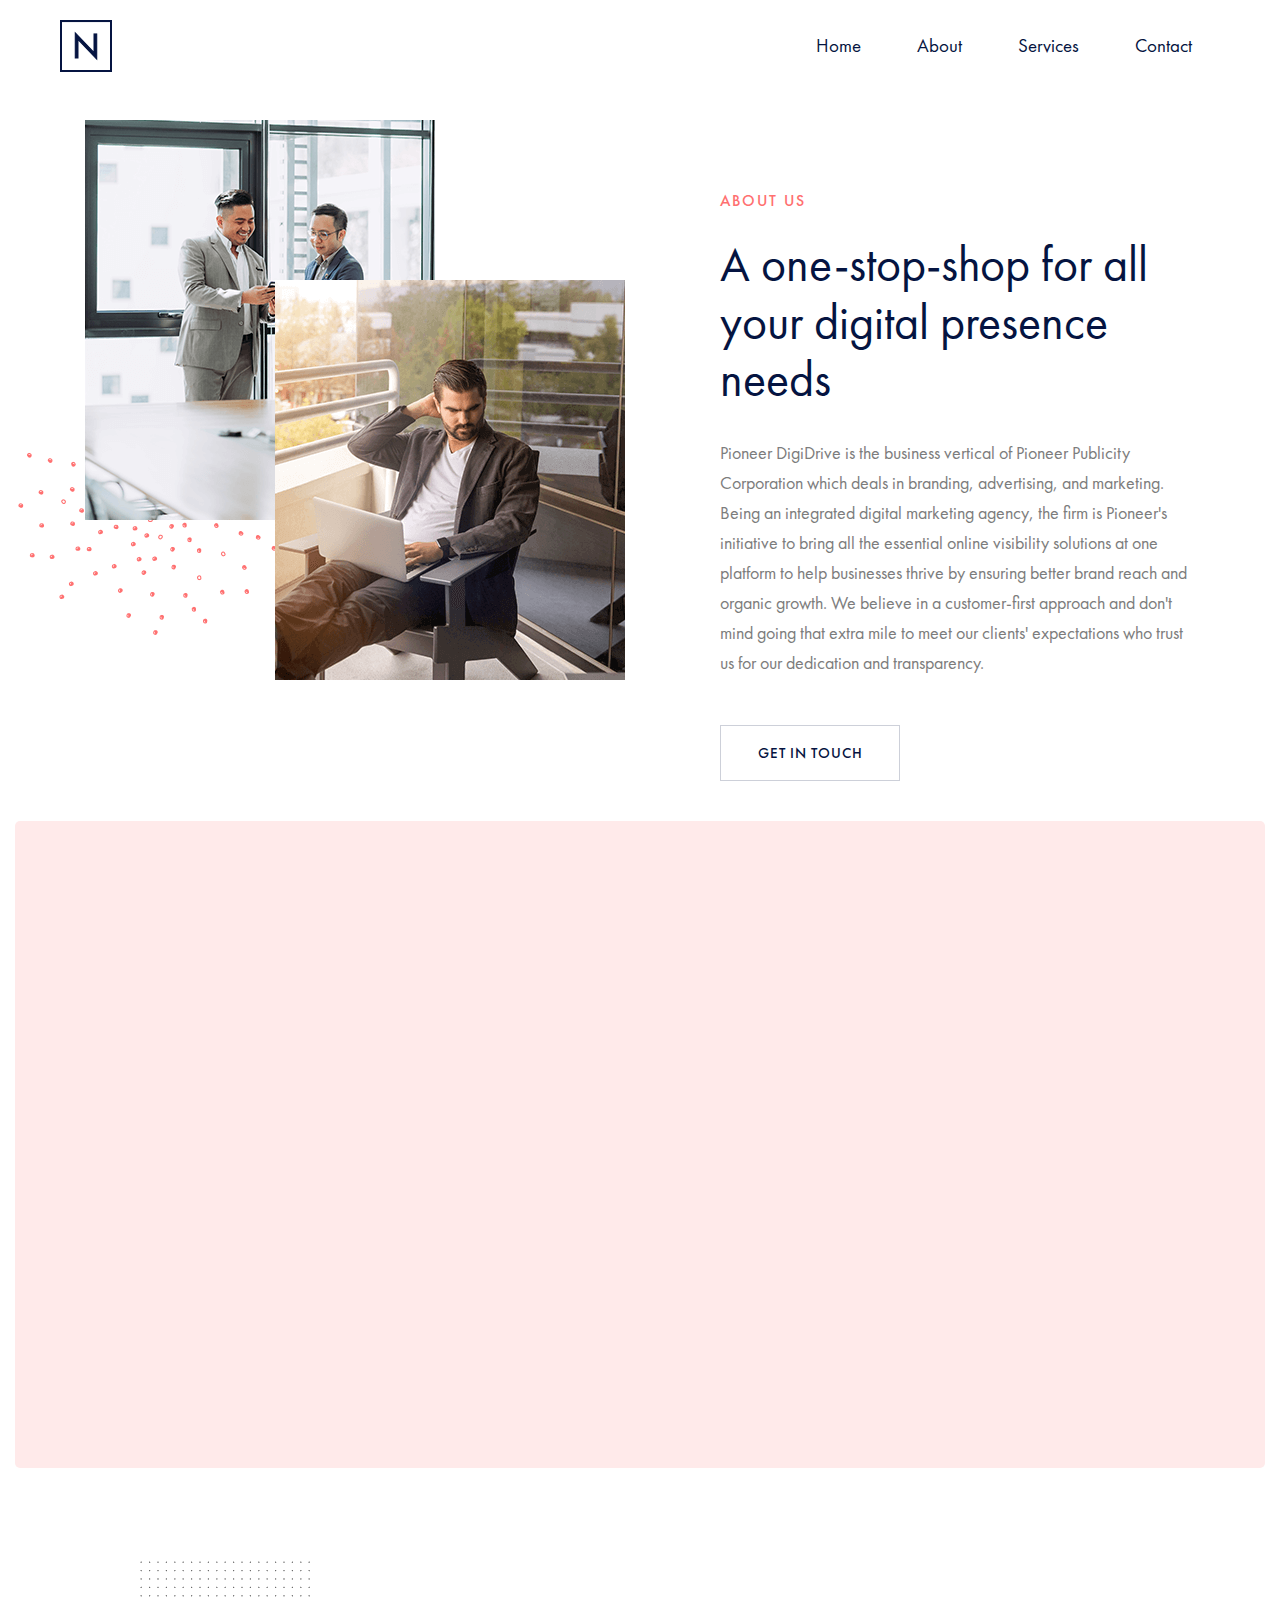
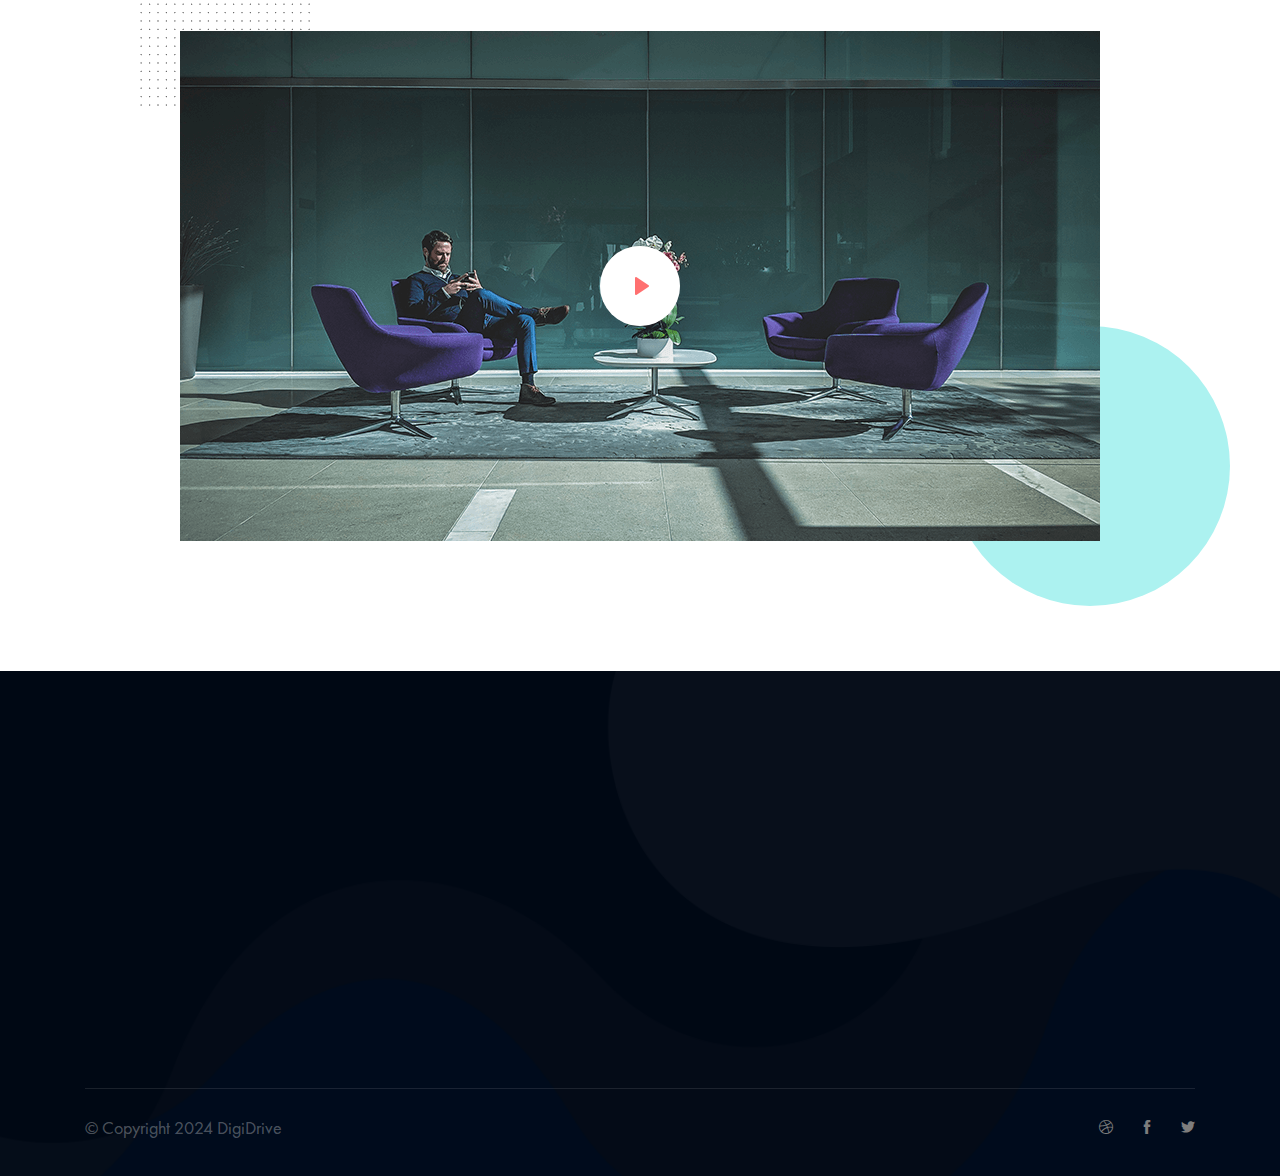
<file: about_us.html>
<!DOCTYPE html>
<html lang="zxx">


<!-- Mirrored from droitthemes.com/html/niro/about_us.html by HTTrack Website Copier/3.x [XR&CO'2014], Tue, 02 Feb 2021 18:12:03 GMT -->

<!-- Mirrored from digi-drive.netlify.app/about_us by HTTrack Website Copier/3.x [XR&CO'2014], Mon, 09 Dec 2024 07:06:53 GMT -->
<!-- Added by HTTrack --><meta http-equiv="content-type" content="text/html;charset=UTF-8" /><!-- /Added by HTTrack -->
<head>
    <!-- Required meta tags -->
    <meta charset="utf-8" />
    <meta name="viewport" content="width=device-width, initial-scale=1, shrink-to-fit=no" />
    <title>About Us</title>
    <link rel="icon" href="img/favicon.png" type="image/png">
    <!-- Bootstrap CSS -->
    <link rel="stylesheet" href="css/bootstrap.min.css" />
    <!-- animate CSS -->
    <link rel="stylesheet" href="css/animate.css" />
    <!-- themify icon CSS -->
    <link rel="stylesheet" href="vendors/themify_icons/themify-icons.css" />
    <!-- owl carousel CSS -->
    <link rel="stylesheet" href="vendors/owl_carousel/css/owl.carousel.css" />
    <!-- magnific popup CSS -->
    <link rel="stylesheet" href="vendors/magnify_popup/magnific-popup.css" />
    <!-- flaticon CSS -->
    <link rel="stylesheet" href="vendors/flatIcon/flaticon.css" />
    <!-- style CSS -->
    <link rel="stylesheet" href="css/style.css" />
    <link rel="stylesheet" href="css/extara-styles.css">
</head>

<body>
    <!-- preloader -->
    <div class="preloader-wrapper" id="preloader-wrapper">
        <div class="percentage-wrapper">
            <div class="loadbar-percent"></div>
            <div id="percent"></div>
        </div>
    </div>
    <!-- preloader end -->

    <!-- header part -->
   <header class="header_part classic_header menu_padding position_abs">
        <div class="container-fluid">
            <div class="row">
                <div class="col-lg-12">
                    <nav class="navbar navbar-expand-lg justify-content-between align-items-center">
                        <a class='navbar-brand main_logo' href='index.html'><img src="img/dark_logo.png"
                                srcset="img/dark_2x.png 2x" alt="logo">
                        </a>
                        <button class="navbar-toggler collapsed" type="button" data-toggle="collapse" data-target="#navbarNavDropdown" aria-controls="navbarNavDropdown" aria-expanded="false" aria-label="Toggle navigation">
                            <span class="icon-bar"></span>
                            <span class="icon-bar"></span>
                            <span class="icon-bar"></span>
                        </button>

                        <div class="collapse navbar-collapse justify-content-end" id="navbarNavDropdown">
                            <ul class="navbar-nav">
                                <li class="nav-item ">
                                    <a class='nav-link ' href='index.html'>
                                        Home
                                    </a>   
                                </li>


                                <li class="nav-item ">
                                    <a class='nav-link ' href='about_us.html'>
                                      About
                                    </a>   
                                </li>
                               

                                <li class="nav-item ">
                                    <a class='nav-link ' href='services.html'>
                                      Services
                                    </a>   
                                </li>

                                <li class="nav-item ">
                                    <a class='nav-link ' href='contact.html'>
                                      Contact
                                    </a>   
                                </li>
                            </ul>
                        </div>
                    </nav>
                </div>
            </div>
        </div>
    </header>
    <!-- header part end -->

    <!--  off_canvus_menu -->
    <div class="off_canvus_item d-flex align-content-between flex-wrap ft_font">
        <div class="canvas_menu_header justify-content-end">
            <span class="close_icon">
                <i class="ti-close"></i>
            </span>
        </div>
        <div class="canvus_item_warp">
            <div class="canvus_item_iner">
                <a class='navbar-brand main_logo' href='index.html'><img src="img/dark_logo.png" alt="logo">
                        </a>
                <img src="img/page_1.png" alt="#" class="img-fluid">
                <h2>The world's most
                    powerful website builder.</h2>
                <a href="https://themeforest.net/item/niro-creative-portfolio-agency-html5-template/29817460?s_rank=1" target="_blank" class="cu_btn btn_3">Purchase Niro</a>
            </div>
        </div>
        <div class="menu_btm_section">
            <h5>Connect with us</h5>
            <div class="social_icon">
                <a href="#"><i class="ti-facebook"></i></a>
                <a href="#"><i class="ti-twitter-alt"></i></a>
                <a href="#"><i class="ti-dribbble"></i></a>
            </div>
        </div>
    </div>
    <!--  off_canvus_menu -->

    <!-- about part here -->
    <section class="about_section padding_top">
        <div class="container">
            <div class="row">
                <div class="col-sm-6 col-lg-6">
                    <div class="img_section">
                        <img src="img/about_img_1.png" alt="#" class="about_img_1 img-fluid"
                            data-parallax='{"x": 0, "y": 30, "rotateZ":0}'>
                        <img src="img/about_img_2.png" alt="#" class="about_img_2 img-fluid">
                        <img src="img/about_img_3.png" alt="#" class="about_img_3"
                            data-parallax='{"x": 0, "y": -50, "rotateZ":0}'>
                    </div>
                </div>
                <div class="col-sm-6 col-lg-6">
                    <div class="about_section_content">
                        <h5 class="wow fadeInLeft" data-wow-delay=".3s">About us</h5>
                        <h2 class="wow fadeInLeft" data-wow-delay=".4s">A one-stop-shop for all your digital presence needs</h2>
                        <p class="wow fadeInLeft" data-wow-delay=".5s">Pioneer DigiDrive is the business vertical of Pioneer Publicity Corporation which deals in branding, advertising, and marketing. Being an integrated digital marketing agency, the firm is Pioneer's initiative to bring all the essential online visibility solutions at one platform to help businesses thrive by ensuring better brand reach and organic growth. We believe in a customer-first approach and don't mind going that extra mile to meet our clients' expectations who trust us for our dedication and transparency. </p>
                        <a href="#" class="cu_btn btn_2 wow fadeInLeft" data-wow-delay=".6s">GET IN TOUCH</a>
                    </div>
                </div>
            </div>
        </div>
    </section>
    <!-- about part end -->

    <!-- countdown section part here -->
    
    <!-- countdown section part end -->
   <section class="cta_part sp_font">
        <div class="container get-to-know">
            <div class="row">
                <div class="col-lg-12">
                    <div class="cta_part_iner">
                        <div class="row align-items-center">
                            <div class="col-lg-6 col-md-6">
                                <div class="cta_part_content">
                                    <h5 class="wow fadeInDown" data-wow-delay=".3s" style="visibility: visible; animation-delay: 0.3s; animation-name: fadeInDown;">Get to know us</h5>
                                    <h2 class="wow fadeInDown" data-wow-delay=".4s" style="visibility: visible; animation-delay: 0.4s; animation-name: fadeInDown;">Wanna know more about us?</h2>
                                   <p class="wow fadeInDown" data-wow-delay=".5s" style="visibility: visible; animation-delay: 0.5s; animation-name: fadeInDown;">Our team is determined to serve our clients with digital branding and marketing solutions developed and customized as per their business needs which has been the key to building and keeping the trust earned over 65 years. Being a prominent name in the OOH advertising space, we endeavor to bring the same success to our new as well as existing clients in this digital era by catering to all their digital needs under one roof.</p> <p class="wow fadeInDown" data-wow-delay=".5s" style="visibility: visible; animation-delay: 0.5s; animation-name: fadeInDown; margin-top: 1em;">With a quest for modern approaches to help clients drive more revenue, DigiDrive is here to bring innovation to your existing marketing strategies, making your business future-ready and driving you towards digital.</p>
                                    
                                    <a class='cu_btn animate_btn_2 wow fadeInDown' data-wow-delay='.6s' href='team.html' style='visibility: visible; animation-delay: 0.6s; animation-name: fadeInDown;'>Meet Our Team<i class="flaticon-right"></i> </a>
                                </div>
                            </div>
                            <div class="col-lg-6 col-md-6">
                                <div class="cta_part_img wow fadeInDown" data-wow-delay=".5s" style="visibility: visible; animation-delay: 0.5s; animation-name: fadeInDown;">
                                    <img src="img/team.svg" alt="#" class="img-fluid">
                                </div>
                            </div>
                        </div>
                        <img src="img/icon/cta_icon.png" alt="#" class="cta_icon_1 wow fadeInDown" data-wow-delay=".6s" style="visibility: visible; animation-delay: 0.6s; animation-name: fadeInDown;">
                    </div>
                </div>
            </div>
        </div>
    </section>
    <!-- video section part here -->
    <section class="video_section video_sec_padding">
        <div class="container">
            <div class="row justify-content-center">
                <div class="col-lg-10">
                    <div class="video_section_content">
                        <img src="img/about_us_img_1_shape.png" alt="#" class="about_img_shape" data-parallax='{"x": 0, "y": 50, "rotateZ":0}'>
                        <div class="video_popup_section">
                            <img src="img/video_bg_1.png" alt="#" class="img-fluid">
                            <a href="https://www.youtube.com/watch?v=07d2dXHYb94" class="video_popup play_animation"><img src="img/icon/play_icon.png" alt=""></a>
                        </div>
                        <div class="round_shape_animation"></div>
                    </div>
                </div>
            </div>
        </div>
    </section>
    <!-- video section part end -->

    <!-- testimonial part here -->
    <!-- testimonial part end -->

    <!-- our blog part here -->
  
    <!-- our blog part end -->

    <!--subscribe form section here -->
    <!-- subscribe form section end -->

    <!-- footer part here -->
    <footer class="footer_section footer_style_2">
        <div class="container">
            <div class="row justify-content-between">
                <div class="col-lg-3 col-sm-6 wow fadeInDown" data-wow-delay=".3s" style="visibility: visible; animation-delay: 0.3s; animation-name: fadeInDown;">
                    <div class="single_footer_widget">
                        <a href='index.html'><img src="img/logo.png" srcset="img/logo_2x.png 2x" alt="#"></a>
                        <p>Lorem sum dolor sit ame consecuin
                            ctetur adipiscing elit, sed do that me
                            eiusmod tempor in lawis</p>
                    </div>
                </div>
                <div class="col-lg-3 col-sm-6 wow fadeInDown" data-wow-delay=".4s" style="visibility: visible; animation-delay: 0.4s; animation-name: fadeInDown;">
                    <div class="single_footer_widget footer_nav text-lg-right">
                        <h4>Contact Info <img src="img/icon/sent.svg" alt="#"> </h4>
                        <ul>
                            <li><a href="#">www.text.com</a></li>
                            <li><a href="#"></a></li>
                            <li><a href="#">Phone: +91 9617577847</a></li>
                        </ul>
                    </div>
                </div>
                <div class="col-lg-2 col-sm-6 wow fadeInDown" data-wow-delay=".5s" style="visibility: visible; animation-delay: 0.5s; animation-name: fadeInDown;">
                    <div class="single_footer_widget footer_nav text-lg-right">
                        <h4>Visit us <img src="img/icon/location_icon.svg" alt="#"></h4>
                        <ul>
                            <li>Indore</li>
                            <li>Indore</li>
                            <li>Indore</li>
                            <li>Indore - 452001</li>
                        </ul>
                    </div>
                </div>
                <div class="col-lg-2 col-sm-6 wow fadeInDown" data-wow-delay=".6s" style="visibility: visible; animation-delay: 0.6s; animation-name: fadeInDown;">
                    <div class="single_footer_widget footer_nav text-lg-right">
                        <h4>On Socials <img src="img/icon/social_icon.png" alt="#"></h4>
                        <ul>
                            <li><a href="#">Facebook</a></li>
                            <li><a href="#">Twitter</a></li>
                            <li><a href="#">Youtube</a></li>
                            <li><a href="#">Instagram</a></li>
                        </ul>
                    </div>
                </div>
                <div class="col-lg-12">
                    <div class="copyright_part">
                        <div class="row align-items-center">
                            <div class="col-lg-6 col-md-8">
                                <p>© Copyright 2024 <a href="#" class="text_underline">DigiDrive</a> </p>
                            </div>
                            <div class="col-lg-6 col-md-4">
                                <div class="social_icon">
                                    <a href="#"><i class="ti-dribbble"></i></a>
                                    <a href="#"><i class="ti-facebook"></i></a>
                                    <a href="#"><i class="ti-twitter-alt"></i></a>
                                </div>
                            </div>
                        </div>
                    </div>
                </div>
            </div>
        </div>
    </footer>


    <!-- jquery slim -->
    <script src="js/jquery-3.5.1.min.js"></script>
    <!-- popper js -->
    <script src="js/popper.min.js"></script>
    <!-- bootstarp js -->
    <script src="js/bootstrap.min.js"></script>
    <!-- owl carousel js -->
    <script src="vendors/owl_carousel/js/owl.carousel.min.js"></script>
    <!-- magnify popup js -->
    <script src="vendors/magnify_popup/jquery.magnific-popup.js"></script>
    <!-- parallax js -->
    <script src="vendors/parallax/jquery.parallax-scroll.js"></script>
    <script src="vendors/parallax/parallax.js"></script>
    <!-- counter js -->
    <script src="vendors/countdown/js/jquery.counterup.min.js"></script>
    <script src="vendors/countdown/js/jquery.waypoints.min.js"></script>
    <!-- wow js -->
    <script src="vendors/wow/wow.min.js"></script>
    <!-- imagesloaded js -->
    <script src="vendors/imagesloaded/imagesloaded.pkgd.min.js"></script>
    <!-- custom js -->
    <script src="js/custom.js"></script>
</body>


<!-- Mirrored from droitthemes.com/html/niro/about_us.html by HTTrack Website Copier/3.x [XR&CO'2014], Tue, 02 Feb 2021 18:12:03 GMT -->

<!-- Mirrored from digi-drive.netlify.app/about_us by HTTrack Website Copier/3.x [XR&CO'2014], Mon, 09 Dec 2024 07:07:15 GMT -->
</html>
</file>
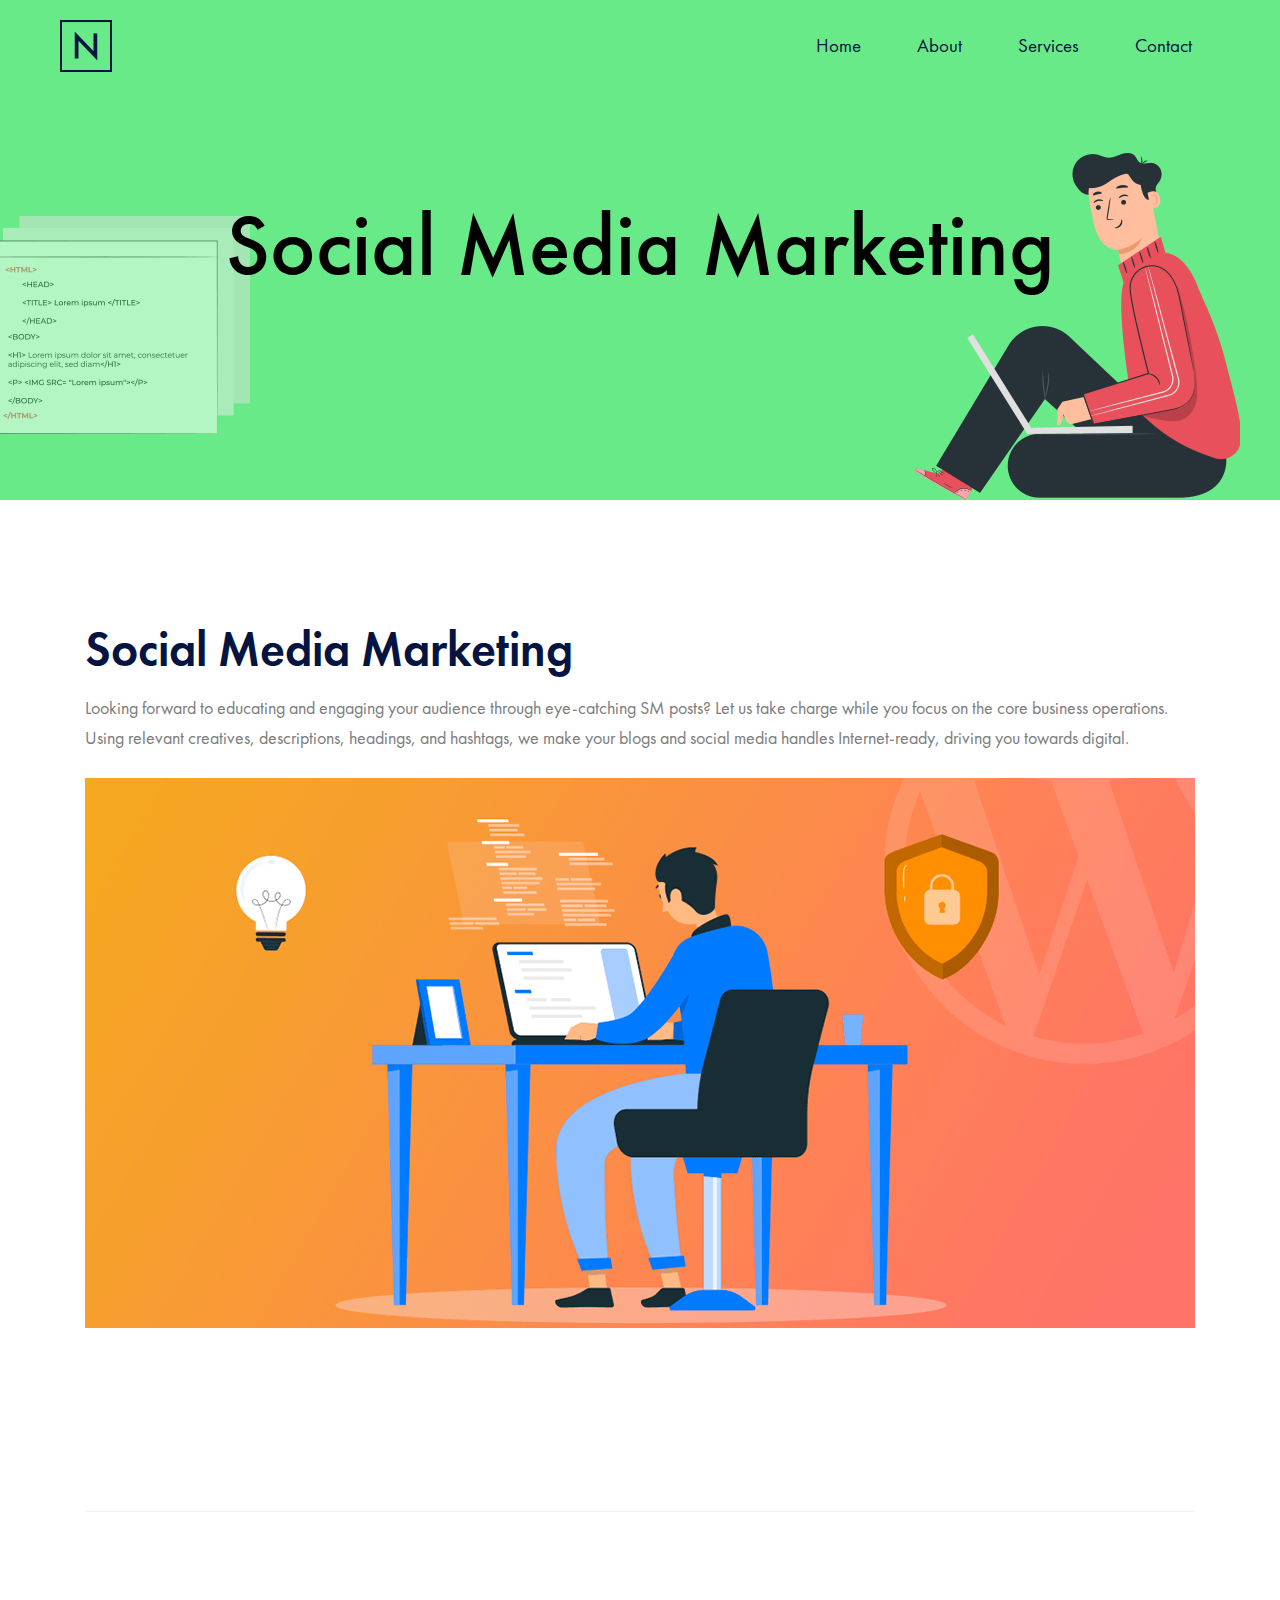
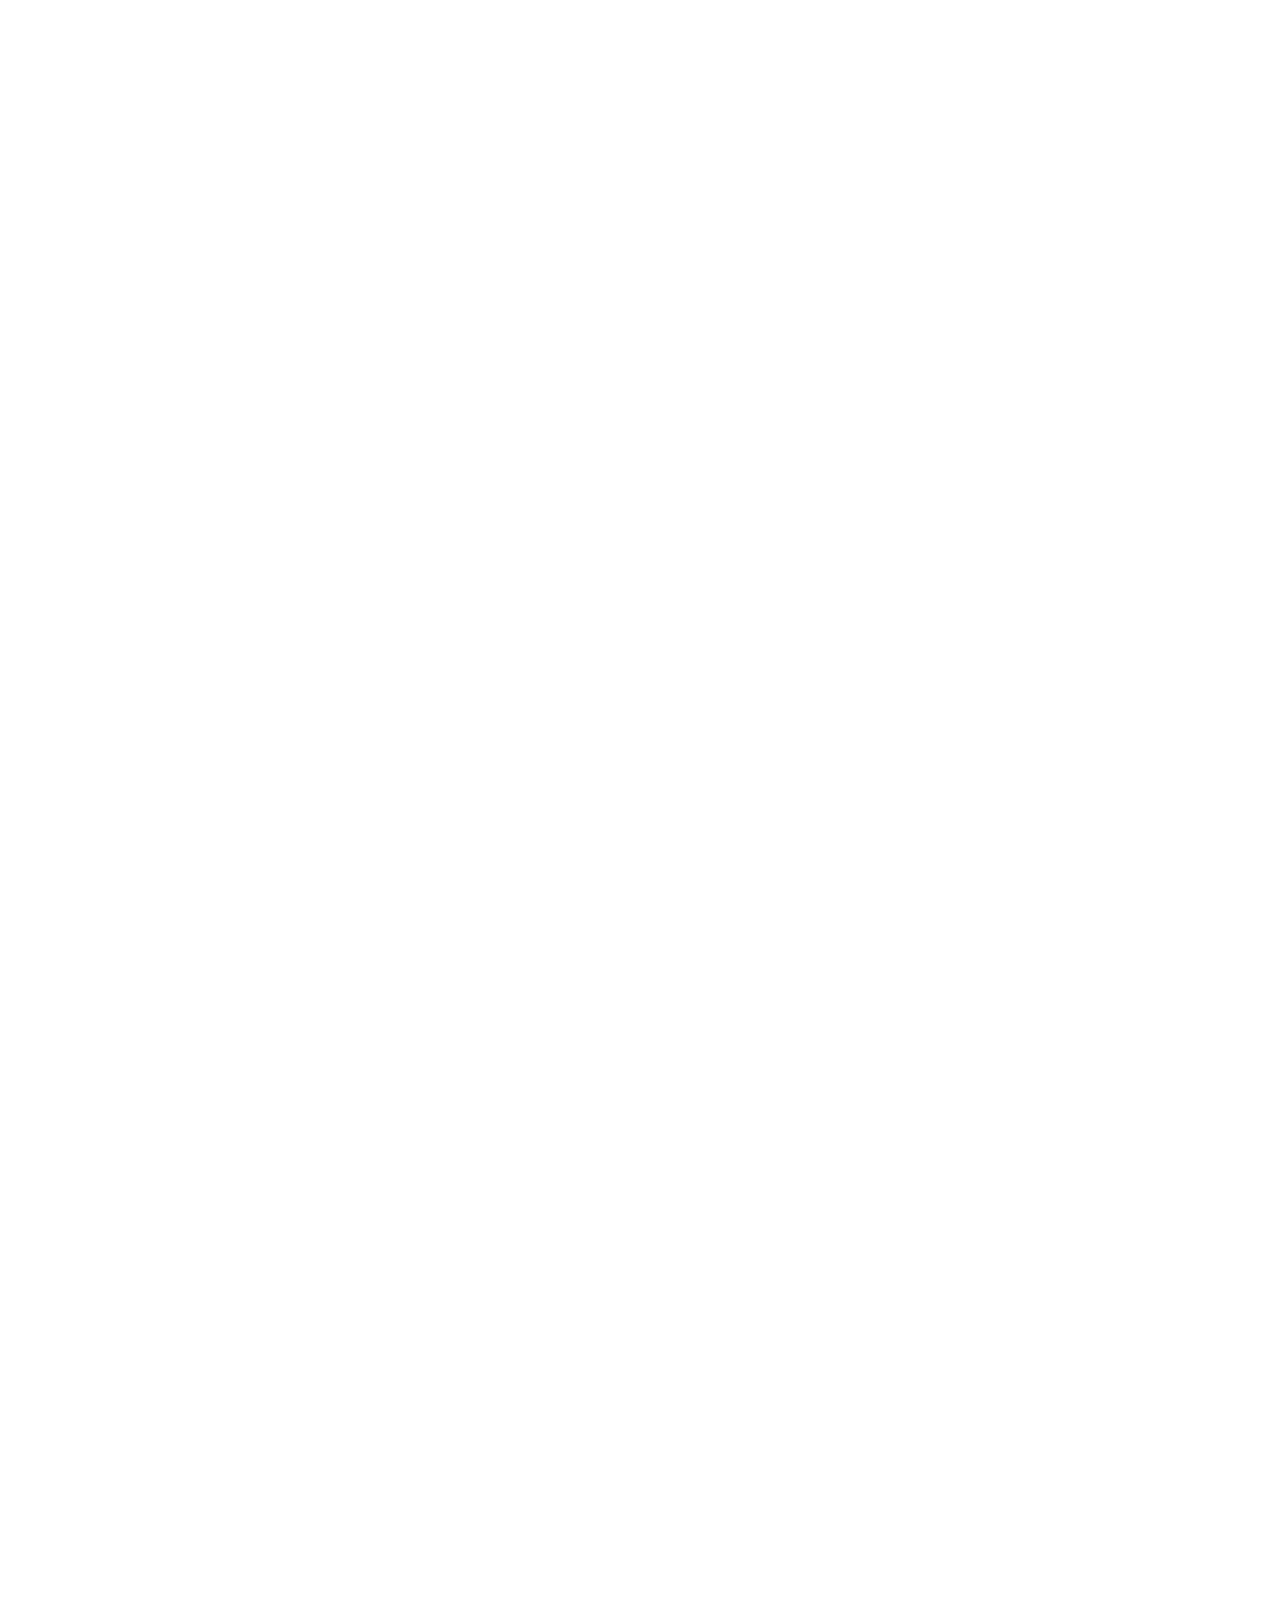
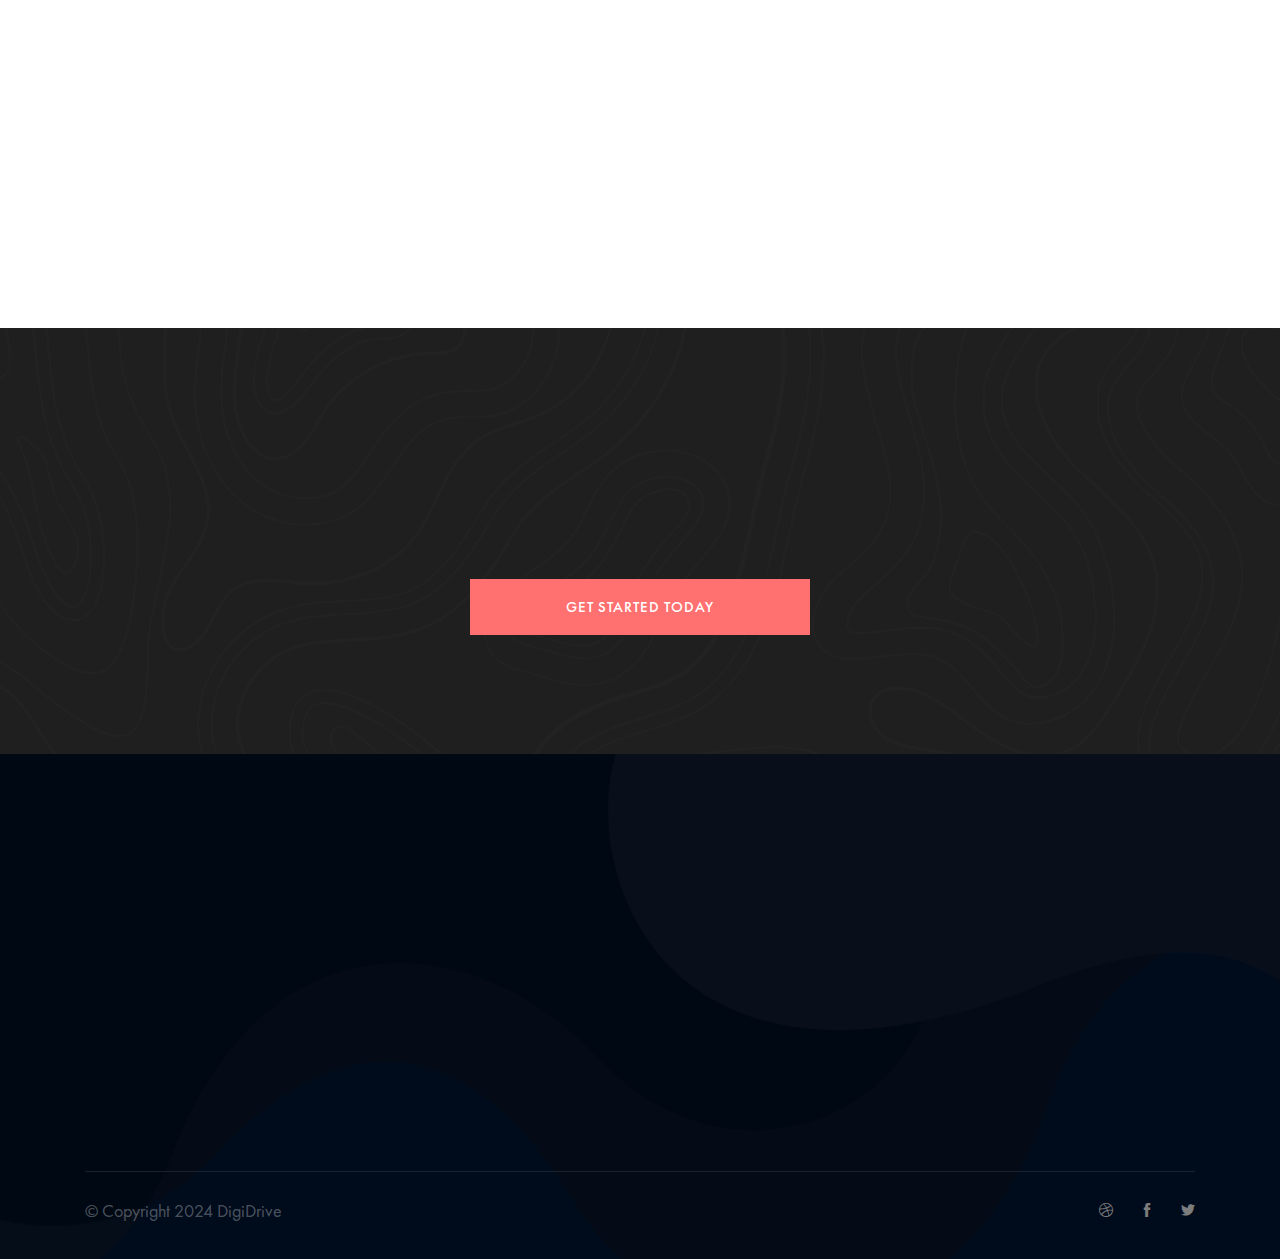
<file: services_details_1.html>
<!DOCTYPE html>
<html lang="zxx">


<!-- Mirrored from droitthemes.com/html/niro/services_details_2.html by HTTrack Website Copier/3.x [XR&CO'2014], Tue, 02 Feb 2021 18:12:09 GMT -->

<!-- Mirrored from digi-drive.netlify.app/services_details_1 by HTTrack Website Copier/3.x [XR&CO'2014], Mon, 09 Dec 2024 07:09:19 GMT -->
<!-- Added by HTTrack --><meta http-equiv="content-type" content="text/html;charset=UTF-8" /><!-- /Added by HTTrack -->
<head>
    <!-- Required meta tags -->
    <meta charset="utf-8" />
    <meta name="viewport" content="width=device-width, initial-scale=1, shrink-to-fit=no" />
    <title>Social Media Marketing</title>
    <link rel="icon" href="img/favicon.png" type="image/png">
    <!-- Bootstrap CSS -->
    <link rel="stylesheet" href="css/bootstrap.min.css" />
    <!-- animate CSS -->
    <link rel="stylesheet" href="css/animate.css" />
    <!-- themify icon CSS -->
    <link rel="stylesheet" href="vendors/themify_icons/themify-icons.css" />
    <!-- flaticon CSS -->
    <link rel="stylesheet" href="vendors/flatIcon/flaticon.css" />
    <!-- style CSS -->
    <link rel="stylesheet" href="css/style.css" />
    <link rel="stylesheet" href="css/extara-styles.css">
</head>

<body>
    <!-- preloader -->
    <div class="preloader-wrapper" id="preloader-wrapper">
        <div class="percentage-wrapper">
            <div class="loadbar-percent"></div>
            <div id="percent"></div>
        </div>
    </div>
    <!-- preloader end -->

    <!-- header part -->
    <header class="header_part classic_header menu_padding position_abs">
        <div class="container-fluid">
            <div class="row">
                <div class="col-lg-12">
                    <nav class="navbar navbar-expand-lg justify-content-between align-items-center">
                        <a class='navbar-brand main_logo' href='index.html'><img src="img/dark_logo.png"
                                srcset="img/dark_2x.png 2x" alt="logo">
                        </a>
                        <button class="navbar-toggler collapsed" type="button" data-toggle="collapse" data-target="#navbarNavDropdown" aria-controls="navbarNavDropdown" aria-expanded="false" aria-label="Toggle navigation">
                            <span class="icon-bar"></span>
                            <span class="icon-bar"></span>
                            <span class="icon-bar"></span>
                        </button>

                        <div class="collapse navbar-collapse justify-content-end" id="navbarNavDropdown">
                            <ul class="navbar-nav">
                                <li class="nav-item ">
                                    <a class='nav-link ' href='index.html'>
                                        Home
                                    </a>   
                                </li>


                                <li class="nav-item ">
                                    <a class='nav-link ' href='about_us.html'>
                                      About
                                    </a>   
                                </li>
                               

                                <li class="nav-item ">
                                    <a class='nav-link ' href='services.html'>
                                      Services
                                    </a>   
                                </li>

                                <li class="nav-item ">
                                    <a class='nav-link ' href='contact.html'>
                                      Contact
                                    </a>   
                                </li>
                            </ul>
                        </div>
                    </nav>
                </div>
            </div>
        </div>
    </header>
    <!-- header part end -->

    <!--  off_canvus_menu -->
    <div class="off_canvus_item d-flex align-content-between flex-wrap ft_font">
        <div class="canvas_menu_header justify-content-end">
            <span class="close_icon">
                <i class="ti-close"></i>
            </span>
        </div>
        <div class="canvus_item_warp">
            <div class="canvus_item_iner">
                <a class='navbar-brand main_logo' href='index.html'><img src="img/dark_logo.png" alt="logo">
                        </a>
                <img src="img/page_1.png" alt="#" class="img-fluid">
                <h2>The world's most
                    powerful website builder.</h2>
                <a href="https://themeforest.net/item/niro-creative-portfolio-agency-html5-template/29817460?s_rank=1" target="_blank" class="cu_btn btn_3">Purchase Niro</a>
            </div>
        </div>
        <div class="menu_btm_section">
            <h5>Connect with us</h5>
            <div class="social_icon">
                <a href="#"><i class="ti-facebook"></i></a>
                <a href="#"><i class="ti-twitter-alt"></i></a>
                <a href="#"><i class="ti-dribbble"></i></a>
            </div>
        </div>
    </div>
    <!--  off_canvus_menu -->

    <!-- breadcrumb part -->
    <section class="breadcrumb_part services_details_breadcrumb">
        <div class="container">
            <div class="row justify-content-center">
                <div class="col-lg-12">
                    <div class="breadcrumb_iner_part text-center">
                        <h3 class="wow fadeInUp" data-wow-delay=".5s">Social Media Marketing</h3>
                    </div>
                </div>
            </div>
        </div>
        <img src="img/services_details/breadcrumb_1.png" alt="#" class="breadcrumb_img_1 wow fadeInLeft"
            data-wow-delay=".5s">
        <img src="img/services_details/breadcrumb_2.png" alt="#" class="breadcrumb_img_2 wow fadeInRight"
            data-wow-delay=".5s">
    </section>
    <!-- breadcrumb part end -->

    <!--service details part -->
    <section class="service_details section_padding style_2">
        <div class="container">
            <div class="row">
                <div class="col-lg-12">
                    <div class="service_details_content">
                        <h2 class="wow fadeInUp" data-wow-delay=".3s">Social Media Marketing</h2>
                        <p class="wow fadeInUp" data-wow-delay=".5s">Looking forward to educating and engaging your audience through eye-catching SM posts? Let us take charge while you focus on the core business operations. Using relevant creatives, descriptions, headings, and hashtags, we make your blogs and social media handles Internet-ready, driving you towards digital. </p>
                        <img src="img/services_details.png" alt="#" class="img-fluid wow fadeInUp" data-wow-delay=".7s">
                        <p class="wow fadeInUp" data-wow-delay=".9s">Cillum dolore eu fugiat nulla pariatur. Excepteur sint occaecat cupidatat non proident,
                            sunt in culpa qui officia deserunt mollit anim id est laborum. Sed and tuande perspiciatis
                            unde omnis iste natus error sit voluptatem accusantium doloremque laudantium, totam rem
                            aperiam, eaque ipsa quae ab illo inventore veritatis et quasi architecto beatae vitae dicta
                            sunt explicabo. Nemo enim ipsam voluptatem quia voluptas sit aspernatur aut odit aut fugit.</p>
                    </div>
                </div>
            </div>
            <div class="row">
                <div class="col-lg-12">
                    <div class="single_service">
                        <div class="row align-items-center">
                            <div class="col-md-6 wow fadeInLeft" data-wow-delay=".5s">
                                <div class="single_service_section_text pr_45">
                                    <img src="img/01.png" alt="#" class="service_nmber">
                                    <h3>Social media creatives (Images, Videos, & GIFs), Articles, and Blogs</h3>
                                    <p>Lorem ipsum dolor sit amet, consectetur adipiscing elit, sed doingo eiusmod
                                        tempor
                                        incididunt ut labore et dolore magna aliqua. Quis ipsum suspendisse ultrices
                                        gravida.
                                        Risus commodo viverra maece accumsan lacus vel facilisis. Lorem ipsum dolor sit
                                        amet,
                                        wonder of consectetur adipisicing</p>
                                </div>
                            </div>
                            <div class="col-md-6 wow fadeInRight" data-wow-delay=".5s">
                                <div class="single_service_section_img">
                                    <img src="img/services_details/single_service_7.png" alt="#" class="img-fluid">
                                </div>
                            </div>
                        </div>
                    </div>
                    <div class="single_service">
                        <div class="row align-items-center">
                            <div class="col-md-6 wow fadeInLeft" data-wow-delay=".3s">
                                <div class="single_service_section_img">
                                    <img src="img/services_details/single_service_8.png" alt="#" class="img-fluid">
                                </div>
                            </div>
                            <div class="col-md-6 wow fadeInRight" data-wow-delay=".3s">
                                <div class="single_service_section_text pl_45">
                                    <img src="img/02.png" alt="#" class="service_nmber">
                                    <h3>Facebook & Instagram Ads</h3>
                                    <p>Lorem ipsum dolor sit amet, consectetur adipiscing elit, sed doingo eiusmod
                                        tempor
                                        incididunt ut labore et dolore magna aliqua. Quis ipsum suspendisse ultrices
                                        gravida.
                                        Risus commodo viverra maece accumsan lacus vel facilisis. Lorem ipsum dolor sit
                                        amet,
                                        wonder of consectetur adipisicing</p>
                                </div>
                            </div>
                        </div>
                    </div>
                    <div class="single_service">
                        <div class="row align-items-center">
                            <div class="col-md-6 wow fadeInLeft" data-wow-delay=".3s">
                                <div class="single_service_section_text pr_45">
                                    <img src="img/03.png" alt="#" class="service_nmber">
                                    <h3>Twitter, LinkedIn, & Snapchat Ads</h3>
                                    <p>Lorem ipsum dolor sit amet, consectetur adipiscing elit, sed doingo eiusmod
                                        tempor
                                        incididunt ut labore et dolore magna aliqua. Quis ipsum suspendisse ultrices
                                        gravida.
                                        Risus commodo viverra maece accumsan lacus vel facilisis. Lorem ipsum dolor sit
                                        amet,
                                        wonder of consectetur adipisicing</p>
                                </div>
                            </div>
                            <div class="col-md-6 wow fadeInRight" data-wow-delay=".3s">
                                <div class="single_service_section_img">
                                    <img src="img/services_details/single_service_9.png" alt="#" class="img-fluid">
                                </div>
                            </div>
                        </div>
                    </div>
                    <div class="single_service">
                        <div class="row align-items-center">
                            <div class="col-md-6 wow fadeInLeft" data-wow-delay=".3s">
                                <div class="single_service_section_img">
                                    <img src="img/services_details/single_service_8.png" alt="#" class="img-fluid">
                                </div>
                            </div>
                            <div class="col-md-6 wow fadeInRight" data-wow-delay=".3s">
                                <div class="single_service_section_text pl_45">
                                    <img src="img/02.png" alt="#" class="service_nmber">
                                    <h3>Whatsapp & SMS marketing</h3>
                                    <p>Lorem ipsum dolor sit amet, consectetur adipiscing elit, sed doingo eiusmod
                                        tempor
                                        incididunt ut labore et dolore magna aliqua. Quis ipsum suspendisse ultrices
                                        gravida.
                                        Risus commodo viverra maece accumsan lacus vel facilisis. Lorem ipsum dolor sit
                                        amet,
                                        wonder of consectetur adipisicing</p>
                                </div>
                            </div>
                        </div>
                    </div>
                </div>
            </div>
        </div>
    </section>
    <!-- service details part end -->

    <!-- pricing part start -->
    <section class="subscribe_form_section section_padding newsletter_bg" style="background-image: url('img/newslette_bg.html';);">
        <div class="container">
            <div class="row justify-content-center">
                <div class="col-sm-10">
                    <div class="section_tittle">
                        <h5 class="wow fadeInDown" data-wow-delay=".3s" style="visibility: visible; animation-delay: 0.3s; animation-name: fadeInDown;">Let's get started</h5>
                        <h2 class="wow fadeInDown" data-wow-delay=".3s" style="visibility: visible; animation-delay: 0.3s; animation-name: fadeInDown;">All set to kickstart your digital journey?  </h2>
                    </div>
                </div>
            </div>
            <div class="row justify-content-center">
                <div class="col-lg-10 col-xl-12">
                    <form>
                        <div class="col-lg-4 m-auto">
                                <div class="single_contact_form">
                                    <button type="submit" class="cu_btn animate_btn_2 text-uppercase">Get started today</button>
                                </div>
                            </div>
                    </form>
                </div>
            </div>
        </div>
    </section>
    <!-- pricing part end -->

    <!-- footer part here -->
     <footer class="footer_section footer_style_2">
        <div class="container">
            <div class="row justify-content-between">
                <div class="col-lg-3 col-sm-6 wow fadeInDown" data-wow-delay=".3s" style="visibility: visible; animation-delay: 0.3s; animation-name: fadeInDown;">
                    <div class="single_footer_widget">
                        <a href='index.html'><img src="img/logo.png" srcset="img/logo_2x.png 2x" alt="#"></a>
                        <p>Lorem sum dolor sit ame consecuin
                            ctetur adipiscing elit, sed do that me
                            eiusmod tempor in lawis</p>
                    </div>
                </div>
                <div class="col-lg-3 col-sm-6 wow fadeInDown" data-wow-delay=".4s" style="visibility: visible; animation-delay: 0.4s; animation-name: fadeInDown;">
                    <div class="single_footer_widget footer_nav text-lg-right">
                        <h4>Contact Info <img src="img/icon/sent.svg" alt="#"> </h4>
                        <ul>
                            <li><a href="#">www.text.com</a></li>
                            <li><a href="#"></a></li>
                            <li><a href="#">Phone: +91 9617577847</a></li>
                        </ul>
                    </div>
                </div>
                <div class="col-lg-2 col-sm-6 wow fadeInDown" data-wow-delay=".5s" style="visibility: visible; animation-delay: 0.5s; animation-name: fadeInDown;">
                    <div class="single_footer_widget footer_nav text-lg-right">
                        <h4>Visit us <img src="img/icon/location_icon.svg" alt="#"></h4>
                        <ul>
                            <li>Indore</li>
                            <li>Indore</li>
                            <li>Indore</li>
                            <li>Indore - 452001</li>
                        </ul>
                    </div>
                </div>
                <div class="col-lg-2 col-sm-6 wow fadeInDown" data-wow-delay=".6s" style="visibility: visible; animation-delay: 0.6s; animation-name: fadeInDown;">
                    <div class="single_footer_widget footer_nav text-lg-right">
                        <h4>On Socials <img src="img/icon/social_icon.png" alt="#"></h4>
                        <ul>
                            <li><a href="#">Facebook</a></li>
                            <li><a href="#">Twitter</a></li>
                            <li><a href="#">Youtube</a></li>
                            <li><a href="#">Instagram</a></li>
                        </ul>
                    </div>
                </div>
                <div class="col-lg-12">
                    <div class="copyright_part">
                        <div class="row align-items-center">
                            <div class="col-lg-6 col-md-8">
                                <p>© Copyright 2024 <a href="#" class="text_underline">DigiDrive</a> </p>
                            </div>
                            <div class="col-lg-6 col-md-4">
                                <div class="social_icon">
                                    <a href="#"><i class="ti-dribbble"></i></a>
                                    <a href="#"><i class="ti-facebook"></i></a>
                                    <a href="#"><i class="ti-twitter-alt"></i></a>
                                </div>
                            </div>
                        </div>
                    </div>
                </div>
            </div>
        </div>
    </footer>


    <!-- jquery slim -->
    <script src="js/jquery-3.5.1.min.js"></script>
    <!-- popper js -->
    <script src="js/popper.min.js"></script>
    <!-- bootstarp js -->
    <script src="js/bootstrap.min.js"></script>
    <!-- parallax js -->
    <script src="vendors/parallax/jquery.parallax-scroll.js"></script>
    <script src="vendors/parallax/parallax.js"></script>
    
    
    <script src="vendors/splitting/js/scroll-out.min.js"></script>
    <!-- wow js -->
    <script src="vendors/wow/wow.min.js"></script>
    <!-- imagesloaded js -->
    <script src="vendors/imagesloaded/imagesloaded.pkgd.min.js"></script>
    <!-- custom js -->
    <script src="js/custom.js"></script>
</body>


<!-- Mirrored from droitthemes.com/html/niro/services_details_2.html by HTTrack Website Copier/3.x [XR&CO'2014], Tue, 02 Feb 2021 18:12:11 GMT -->

<!-- Mirrored from digi-drive.netlify.app/services_details_1 by HTTrack Website Copier/3.x [XR&CO'2014], Mon, 09 Dec 2024 07:09:29 GMT -->
</html>
</file>
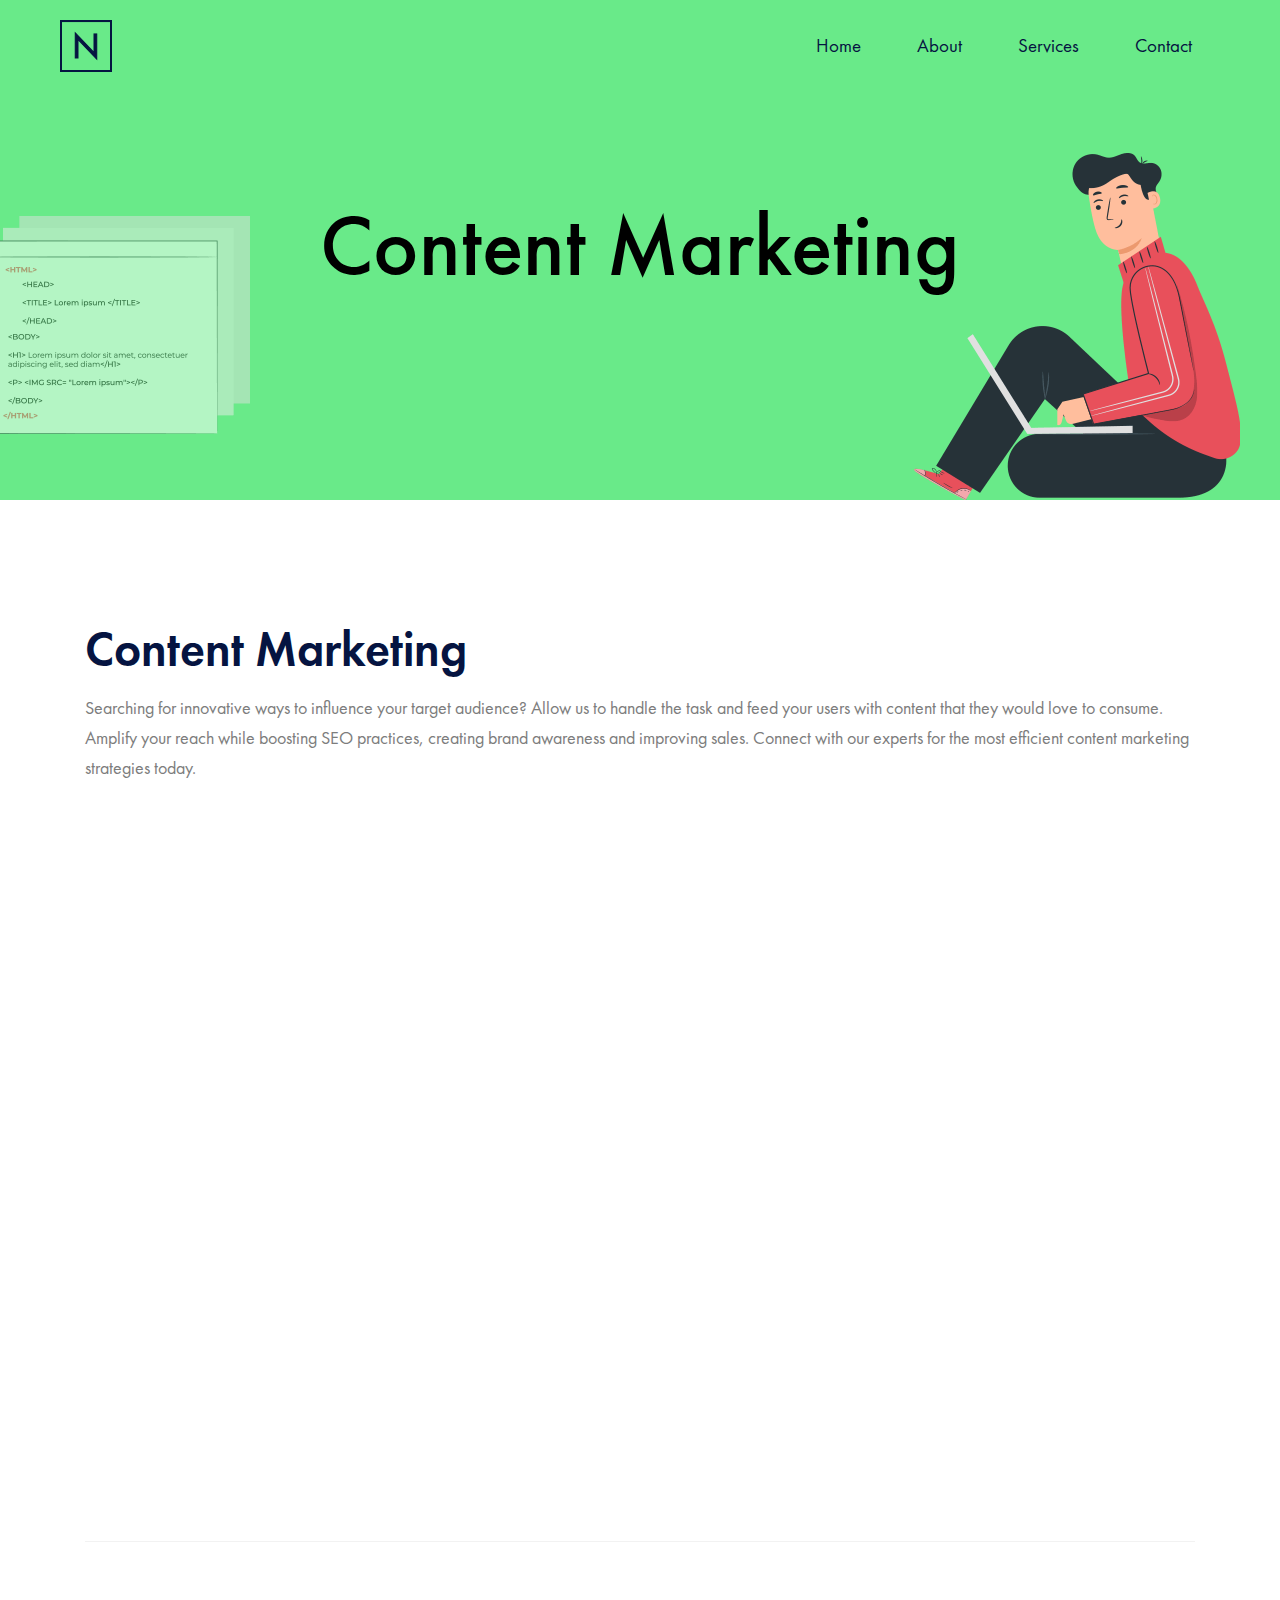
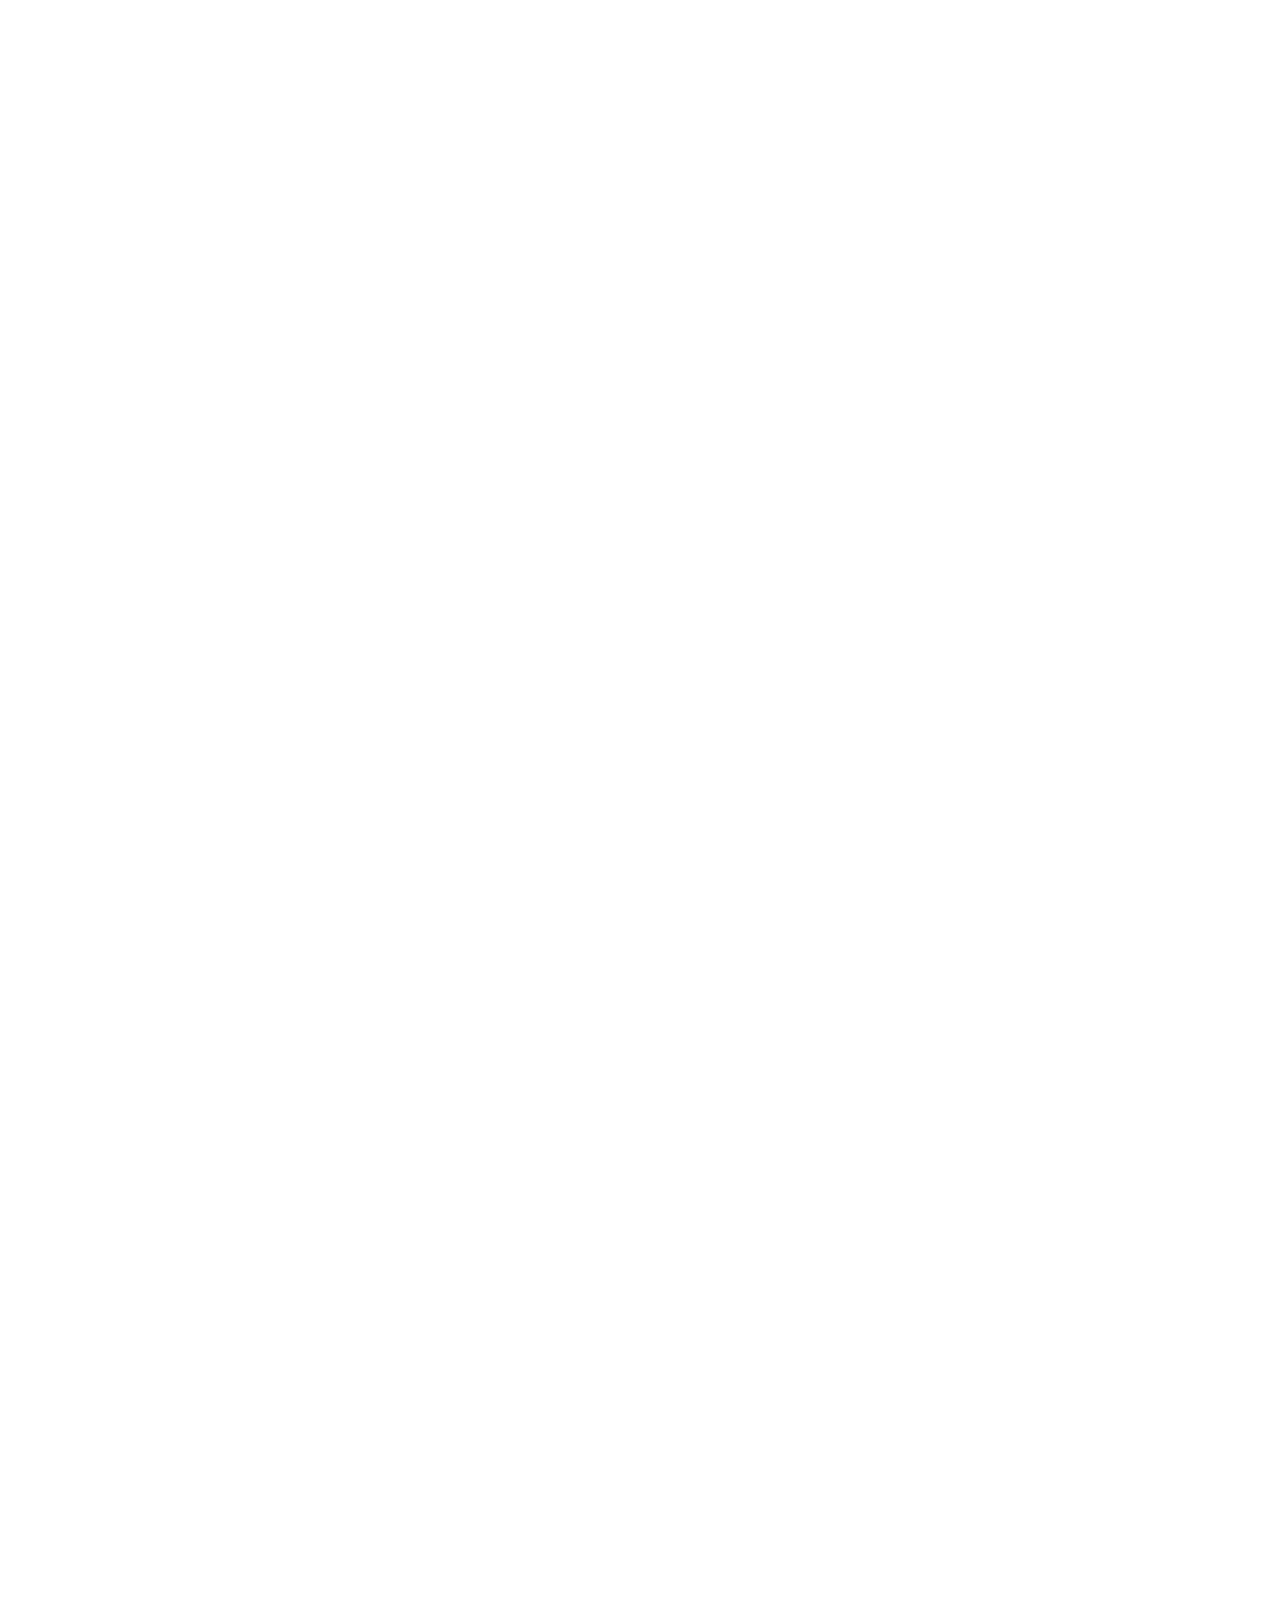
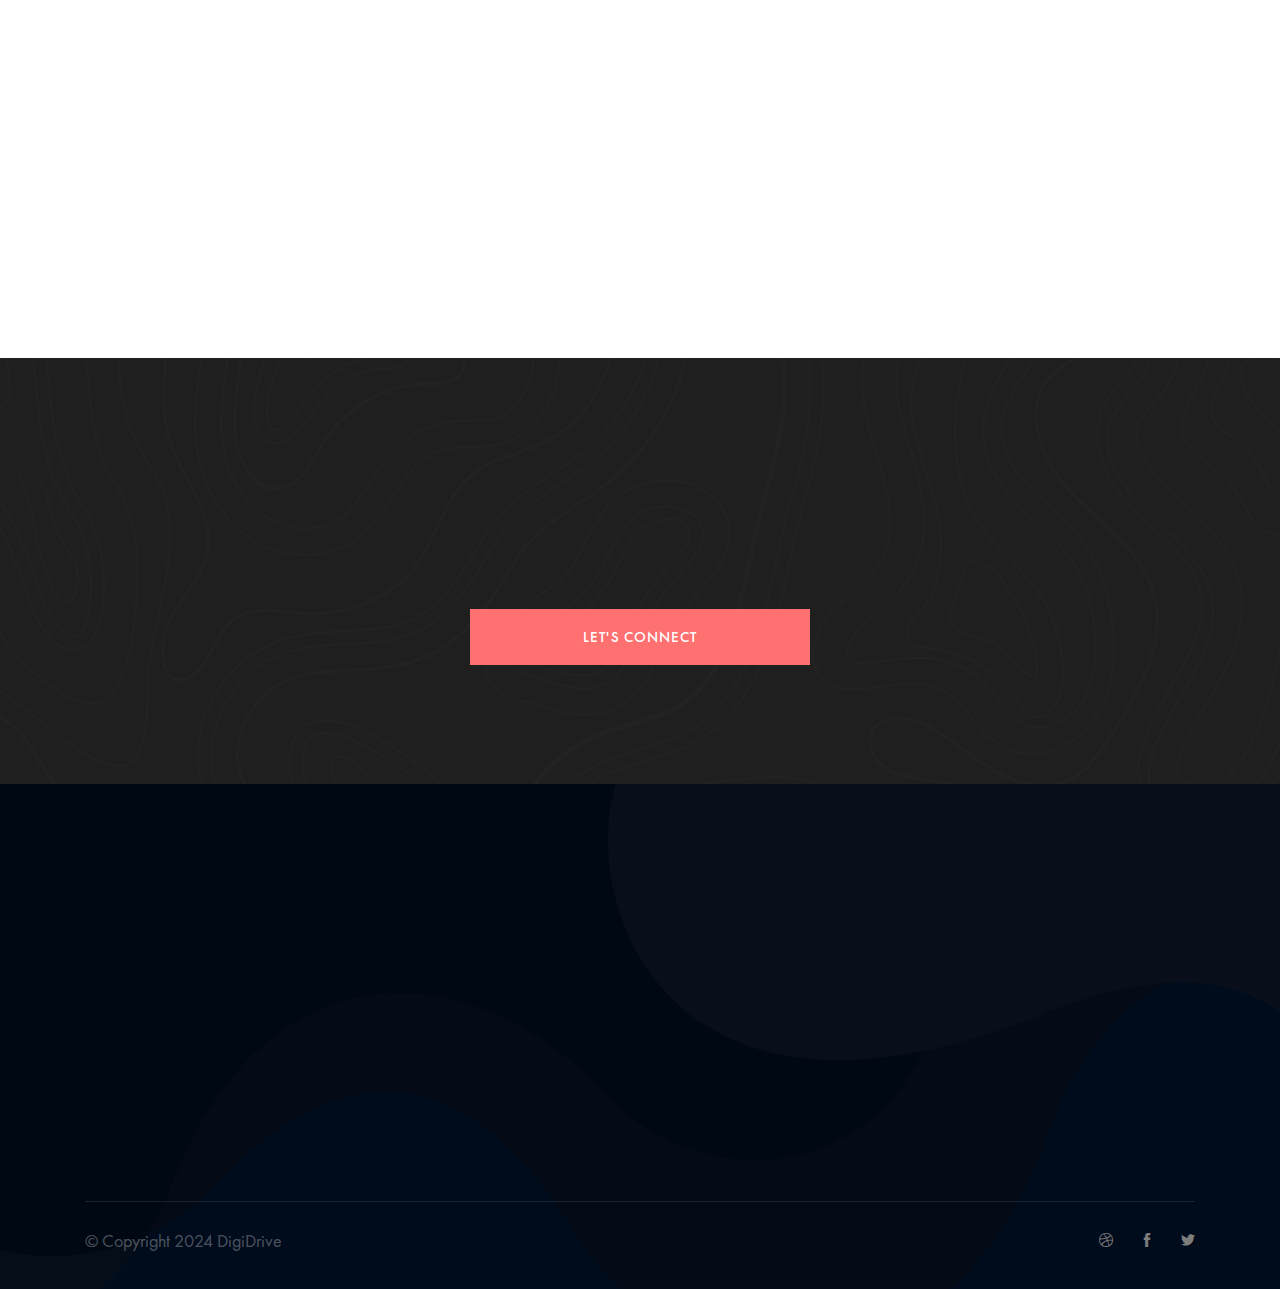
<file: services_details_2.html>
<!DOCTYPE html>
<html lang="zxx">


<!-- Mirrored from droitthemes.com/html/niro/services_details_2.html by HTTrack Website Copier/3.x [XR&CO'2014], Tue, 02 Feb 2021 18:12:09 GMT -->

<!-- Mirrored from digi-drive.netlify.app/services_details_2 by HTTrack Website Copier/3.x [XR&CO'2014], Mon, 09 Dec 2024 07:09:29 GMT -->
<!-- Added by HTTrack --><meta http-equiv="content-type" content="text/html;charset=UTF-8" /><!-- /Added by HTTrack -->
<head>
    <!-- Required meta tags -->
    <meta charset="utf-8" />
    <meta name="viewport" content="width=device-width, initial-scale=1, shrink-to-fit=no" />
    <title>Content Marketing</title>
    <link rel="icon" href="img/favicon.png" type="image/png">
    <!-- Bootstrap CSS -->
    <link rel="stylesheet" href="css/bootstrap.min.css" />
    <!-- animate CSS -->
    <link rel="stylesheet" href="css/animate.css" />
    <!-- themify icon CSS -->
    <link rel="stylesheet" href="vendors/themify_icons/themify-icons.css" />
    <!-- flaticon CSS -->
    <link rel="stylesheet" href="vendors/flatIcon/flaticon.css" />
    <!-- style CSS -->
    <link rel="stylesheet" href="css/style.css" />
    <link rel="stylesheet" href="css/extara-styles.css">
</head>

<body>
    <!-- preloader -->
    <div class="preloader-wrapper" id="preloader-wrapper">
        <div class="percentage-wrapper">
            <div class="loadbar-percent"></div>
            <div id="percent"></div>
        </div>
    </div>
    <!-- preloader end -->

    <!-- header part -->
    <header class="header_part classic_header menu_padding position_abs">
        <div class="container-fluid">
            <div class="row">
                <div class="col-lg-12">
                    <nav class="navbar navbar-expand-lg justify-content-between align-items-center">
                        <a class='navbar-brand main_logo' href='index.html'><img src="img/dark_logo.png"
                                srcset="img/dark_2x.png 2x" alt="logo">
                        </a>
                        <button class="navbar-toggler collapsed" type="button" data-toggle="collapse" data-target="#navbarNavDropdown" aria-controls="navbarNavDropdown" aria-expanded="false" aria-label="Toggle navigation">
                            <span class="icon-bar"></span>
                            <span class="icon-bar"></span>
                            <span class="icon-bar"></span>
                        </button>

                        <div class="collapse navbar-collapse justify-content-end" id="navbarNavDropdown">
                            <ul class="navbar-nav">
                                <li class="nav-item ">
                                    <a class='nav-link ' href='index.html'>
                                        Home
                                    </a>   
                                </li>


                                <li class="nav-item ">
                                    <a class='nav-link ' href='about_us.html'>
                                      About
                                    </a>   
                                </li>
                               

                                <li class="nav-item ">
                                    <a class='nav-link ' href='services.html'>
                                      Services
                                    </a>   
                                </li>

                                <li class="nav-item ">
                                    <a class='nav-link ' href='contact.html'>
                                      Contact
                                    </a>   
                                </li>
                            </ul>
                        </div>
                    </nav>
                </div>
            </div>
        </div>
    </header>
    <!-- header part end -->

    <!--  off_canvus_menu -->
    <div class="off_canvus_item d-flex align-content-between flex-wrap ft_font">
        <div class="canvas_menu_header justify-content-end">
            <span class="close_icon">
                <i class="ti-close"></i>
            </span>
        </div>
        <div class="canvus_item_warp">
            <div class="canvus_item_iner">
                <a class='navbar-brand main_logo' href='index.html'><img src="img/dark_logo.png" alt="logo">
                        </a>
                <img src="img/page_1.png" alt="#" class="img-fluid">
                <h2>The world's most
                    powerful website builder.</h2>
                <a href="https://themeforest.net/item/niro-creative-portfolio-agency-html5-template/29817460?s_rank=1" target="_blank" class="cu_btn btn_3">Purchase Niro</a>
            </div>
        </div>
        <div class="menu_btm_section">
            <h5>Connect with us</h5>
            <div class="social_icon">
                <a href="#"><i class="ti-facebook"></i></a>
                <a href="#"><i class="ti-twitter-alt"></i></a>
                <a href="#"><i class="ti-dribbble"></i></a>
            </div>
        </div>
    </div>
    <!--  off_canvus_menu -->

    <!-- breadcrumb part -->
    <section class="breadcrumb_part services_details_breadcrumb">
        <div class="container">
            <div class="row justify-content-center">
                <div class="col-lg-12">
                    <div class="breadcrumb_iner_part text-center">
                        <h3 class="wow fadeInUp" data-wow-delay=".5s">Content Marketing</h3>
                    </div>
                </div>
            </div>
        </div>
        <img src="img/services_details/breadcrumb_1.png" alt="#" class="breadcrumb_img_1 wow fadeInLeft"
            data-wow-delay=".5s">
        <img src="img/services_details/breadcrumb_2.png" alt="#" class="breadcrumb_img_2 wow fadeInRight"
            data-wow-delay=".5s">
    </section>
    <!-- breadcrumb part end -->

    <!--service details part -->
    <section class="service_details section_padding style_2">
        <div class="container">
            <div class="row">
                <div class="col-lg-12">
                    <div class="service_details_content">
                        <h2 class="wow fadeInUp" data-wow-delay=".3s">Content Marketing</h2>
                        <p class="wow fadeInUp" data-wow-delay=".5s">Searching for innovative ways to influence your target audience? Allow us to handle the task and feed your users with content that they would love to consume. Amplify your reach while boosting SEO practices, creating brand awareness and improving sales. Connect with our experts for the most efficient content marketing strategies today.</p>
                        <img src="img/services_details.png" alt="#" class="img-fluid wow fadeInUp" data-wow-delay=".7s">
                        <p class="wow fadeInUp" data-wow-delay=".9s">Cillum dolore eu fugiat nulla pariatur. Excepteur sint occaecat cupidatat non proident,
                            sunt in culpa qui officia deserunt mollit anim id est laborum. Sed and tuande perspiciatis
                            unde omnis iste natus error sit voluptatem accusantium doloremque laudantium, totam rem
                            aperiam, eaque ipsa quae ab illo inventore veritatis et quasi architecto beatae vitae dicta
                            sunt explicabo. Nemo enim ipsam voluptatem quia voluptas sit aspernatur aut odit aut fugit.</p>
                    </div>
                </div>
            </div>
            <div class="row">
                <div class="col-lg-12">
                    <div class="single_service">
                        <div class="row align-items-center">
                            <div class="col-md-6 wow fadeInLeft" data-wow-delay=".5s">
                                <div class="single_service_section_text pr_45">
                                    <img src="img/01.png" alt="#" class="service_nmber">
                                    <h3>Audience recognition</h3>
                                    <p>Lorem ipsum dolor sit amet, consectetur adipiscing elit, sed doingo eiusmod
                                        tempor
                                        incididunt ut labore et dolore magna aliqua. Quis ipsum suspendisse ultrices
                                        gravida.
                                        Risus commodo viverra maece accumsan lacus vel facilisis. Lorem ipsum dolor sit
                                        amet,
                                        wonder of consectetur adipisicing</p>
                                </div>
                            </div>
                            <div class="col-md-6 wow fadeInRight" data-wow-delay=".5s">
                                <div class="single_service_section_img">
                                    <img src="img/services_details/single_service_7.png" alt="#" class="img-fluid">
                                </div>
                            </div>
                        </div>
                    </div>
                    <div class="single_service">
                        <div class="row align-items-center">
                            <div class="col-md-6 wow fadeInLeft" data-wow-delay=".3s">
                                <div class="single_service_section_img">
                                    <img src="img/services_details/single_service_8.png" alt="#" class="img-fluid">
                                </div>
                            </div>
                            <div class="col-md-6 wow fadeInRight" data-wow-delay=".3s">
                                <div class="single_service_section_text pl_45">
                                    <img src="img/02.png" alt="#" class="service_nmber">
                                    <h3>Keyword research</h3>
                                    <p>Lorem ipsum dolor sit amet, consectetur adipiscing elit, sed doingo eiusmod
                                        tempor
                                        incididunt ut labore et dolore magna aliqua. Quis ipsum suspendisse ultrices
                                        gravida.
                                        Risus commodo viverra maece accumsan lacus vel facilisis. Lorem ipsum dolor sit
                                        amet,
                                        wonder of consectetur adipisicing</p>
                                </div>
                            </div>
                        </div>
                    </div>
                    <div class="single_service">
                        <div class="row align-items-center">
                            <div class="col-md-6 wow fadeInLeft" data-wow-delay=".3s">
                                <div class="single_service_section_text pr_45">
                                    <img src="img/03.png" alt="#" class="service_nmber">
                                    <h3>Content planning & development</h3>
                                    <p>Lorem ipsum dolor sit amet, consectetur adipiscing elit, sed doingo eiusmod
                                        tempor
                                        incididunt ut labore et dolore magna aliqua. Quis ipsum suspendisse ultrices
                                        gravida.
                                        Risus commodo viverra maece accumsan lacus vel facilisis. Lorem ipsum dolor sit
                                        amet,
                                        wonder of consectetur adipisicing</p>
                                </div>
                            </div>
                            <div class="col-md-6 wow fadeInRight" data-wow-delay=".3s">
                                <div class="single_service_section_img">
                                    <img src="img/services_details/single_service_9.png" alt="#" class="img-fluid">
                                </div>
                            </div>
                        </div>
                    </div>
                    <div class="single_service">
                        <div class="row align-items-center">
                            <div class="col-md-6 wow fadeInLeft" data-wow-delay=".3s">
                                <div class="single_service_section_img">
                                    <img src="img/services_details/single_service_8.png" alt="#" class="img-fluid">
                                </div>
                            </div>
                            <div class="col-md-6 wow fadeInRight" data-wow-delay=".3s">
                                <div class="single_service_section_text pl_45">
                                    <img src="img/02.png" alt="#" class="service_nmber">
                                    <h3>Amplified reach through editorial publishers</h3>
                                    <p>Lorem ipsum dolor sit amet, consectetur adipiscing elit, sed doingo eiusmod
                                        tempor
                                        incididunt ut labore et dolore magna aliqua. Quis ipsum suspendisse ultrices
                                        gravida.
                                        Risus commodo viverra maece accumsan lacus vel facilisis. Lorem ipsum dolor sit
                                        amet,
                                        wonder of consectetur adipisicing</p>
                                </div>
                            </div>
                        </div>
                    </div>
                </div>
            </div>
        </div>
    </section>
    <!-- service details part end -->

    <!-- pricing part start -->
    <section class="subscribe_form_section section_padding newsletter_bg" style="background-image: url('img/newsletter_bg.png';)">
        <div class="container">
            <div class="row justify-content-center">
                <div class="col-sm-10">
                    <div class="section_tittle">
                        <h5 class="wow fadeInDown" data-wow-delay=".3s" style="visibility: visible; animation-delay: 0.3s; animation-name: fadeInDown;">Let's get started</h5>
                        <h2 class="wow fadeInDown" data-wow-delay=".3s" style="visibility: visible; animation-delay: 0.3s; animation-name: fadeInDown;">All set to kickstart your digital journey?  </h2>
                    </div>
                </div>
            </div>
            <div class="row justify-content-center">
                <div class="col-lg-10 col-xl-12">
                    <form>
                        <div class="col-lg-4 m-auto">
                                <div class="single_contact_form">
                                    <button type="submit" class="cu_btn animate_btn_2 text-uppercase">Let's connect</button>
                                </div>
                            </div>
                    </form>
                </div>
            </div>
        </div>
    </section>
    <!-- pricing part end -->

    <!-- footer part here -->
     <footer class="footer_section footer_style_2">
        <div class="container">
            <div class="row justify-content-between">
                <div class="col-lg-3 col-sm-6 wow fadeInDown" data-wow-delay=".3s" style="visibility: visible; animation-delay: 0.3s; animation-name: fadeInDown;">
                    <div class="single_footer_widget">
                        <a href='index.html'><img src="img/logo.png" srcset="img/logo_2x.png 2x" alt="#"></a>
                        <p>Lorem sum dolor sit ame consecuin
                            ctetur adipiscing elit, sed do that me
                            eiusmod tempor in lawis</p>
                    </div>
                </div>
                <div class="col-lg-3 col-sm-6 wow fadeInDown" data-wow-delay=".4s" style="visibility: visible; animation-delay: 0.4s; animation-name: fadeInDown;">
                    <div class="single_footer_widget footer_nav text-lg-right">
                        <h4>Contact Info <img src="img/icon/sent.svg" alt="#"> </h4>
                        <ul>
                            <li><a href="#">www.text.com</a></li>
                            <li><a href="#"></a></li>
                            <li><a href="#">Phone: +91 9617577847</a></li>
                        </ul>
                    </div>
                </div>
                <div class="col-lg-2 col-sm-6 wow fadeInDown" data-wow-delay=".5s" style="visibility: visible; animation-delay: 0.5s; animation-name: fadeInDown;">
                    <div class="single_footer_widget footer_nav text-lg-right">
                        <h4>Visit us <img src="img/icon/location_icon.svg" alt="#"></h4>
                        <ul>
                            <li>Indore</li>
                            <li>Indore</li>
                            <li>Indore</li>
                            <li>Indore - 452001</li>
                        </ul>
                    </div>
                </div>
                <div class="col-lg-2 col-sm-6 wow fadeInDown" data-wow-delay=".6s" style="visibility: visible; animation-delay: 0.6s; animation-name: fadeInDown;">
                    <div class="single_footer_widget footer_nav text-lg-right">
                        <h4>On Socials <img src="img/icon/social_icon.png" alt="#"></h4>
                        <ul>
                            <li><a href="#">Facebook</a></li>
                            <li><a href="#">Twitter</a></li>
                            <li><a href="#">Youtube</a></li>
                            <li><a href="#">Instagram</a></li>
                        </ul>
                    </div>
                </div>
                <div class="col-lg-12">
                    <div class="copyright_part">
                        <div class="row align-items-center">
                            <div class="col-lg-6 col-md-8">
                                <p>© Copyright 2024 <a href="#" class="text_underline">DigiDrive</a> </p>
                            </div>
                            <div class="col-lg-6 col-md-4">
                                <div class="social_icon">
                                    <a href="#"><i class="ti-dribbble"></i></a>
                                    <a href="#"><i class="ti-facebook"></i></a>
                                    <a href="#"><i class="ti-twitter-alt"></i></a>
                                </div>
                            </div>
                        </div>
                    </div>
                </div>
            </div>
        </div>
    </footer>


    <!-- jquery slim -->
    <script src="js/jquery-3.5.1.min.js"></script>
    <!-- popper js -->
    <script src="js/popper.min.js"></script>
    <!-- bootstarp js -->
    <script src="js/bootstrap.min.js"></script>
    <!-- parallax js -->
    <script src="vendors/parallax/jquery.parallax-scroll.js"></script>
    <script src="vendors/parallax/parallax.js"></script>
    
    
    <script src="vendors/splitting/js/scroll-out.min.js"></script>
    <!-- wow js -->
    <script src="vendors/wow/wow.min.js"></script>
    <!-- imagesloaded js -->
    <script src="vendors/imagesloaded/imagesloaded.pkgd.min.js"></script>
    <!-- custom js -->
    <script src="js/custom.js"></script>
</body>


<!-- Mirrored from droitthemes.com/html/niro/services_details_2.html by HTTrack Website Copier/3.x [XR&CO'2014], Tue, 02 Feb 2021 18:12:11 GMT -->

<!-- Mirrored from digi-drive.netlify.app/services_details_2 by HTTrack Website Copier/3.x [XR&CO'2014], Mon, 09 Dec 2024 07:09:29 GMT -->
</html>
</file>
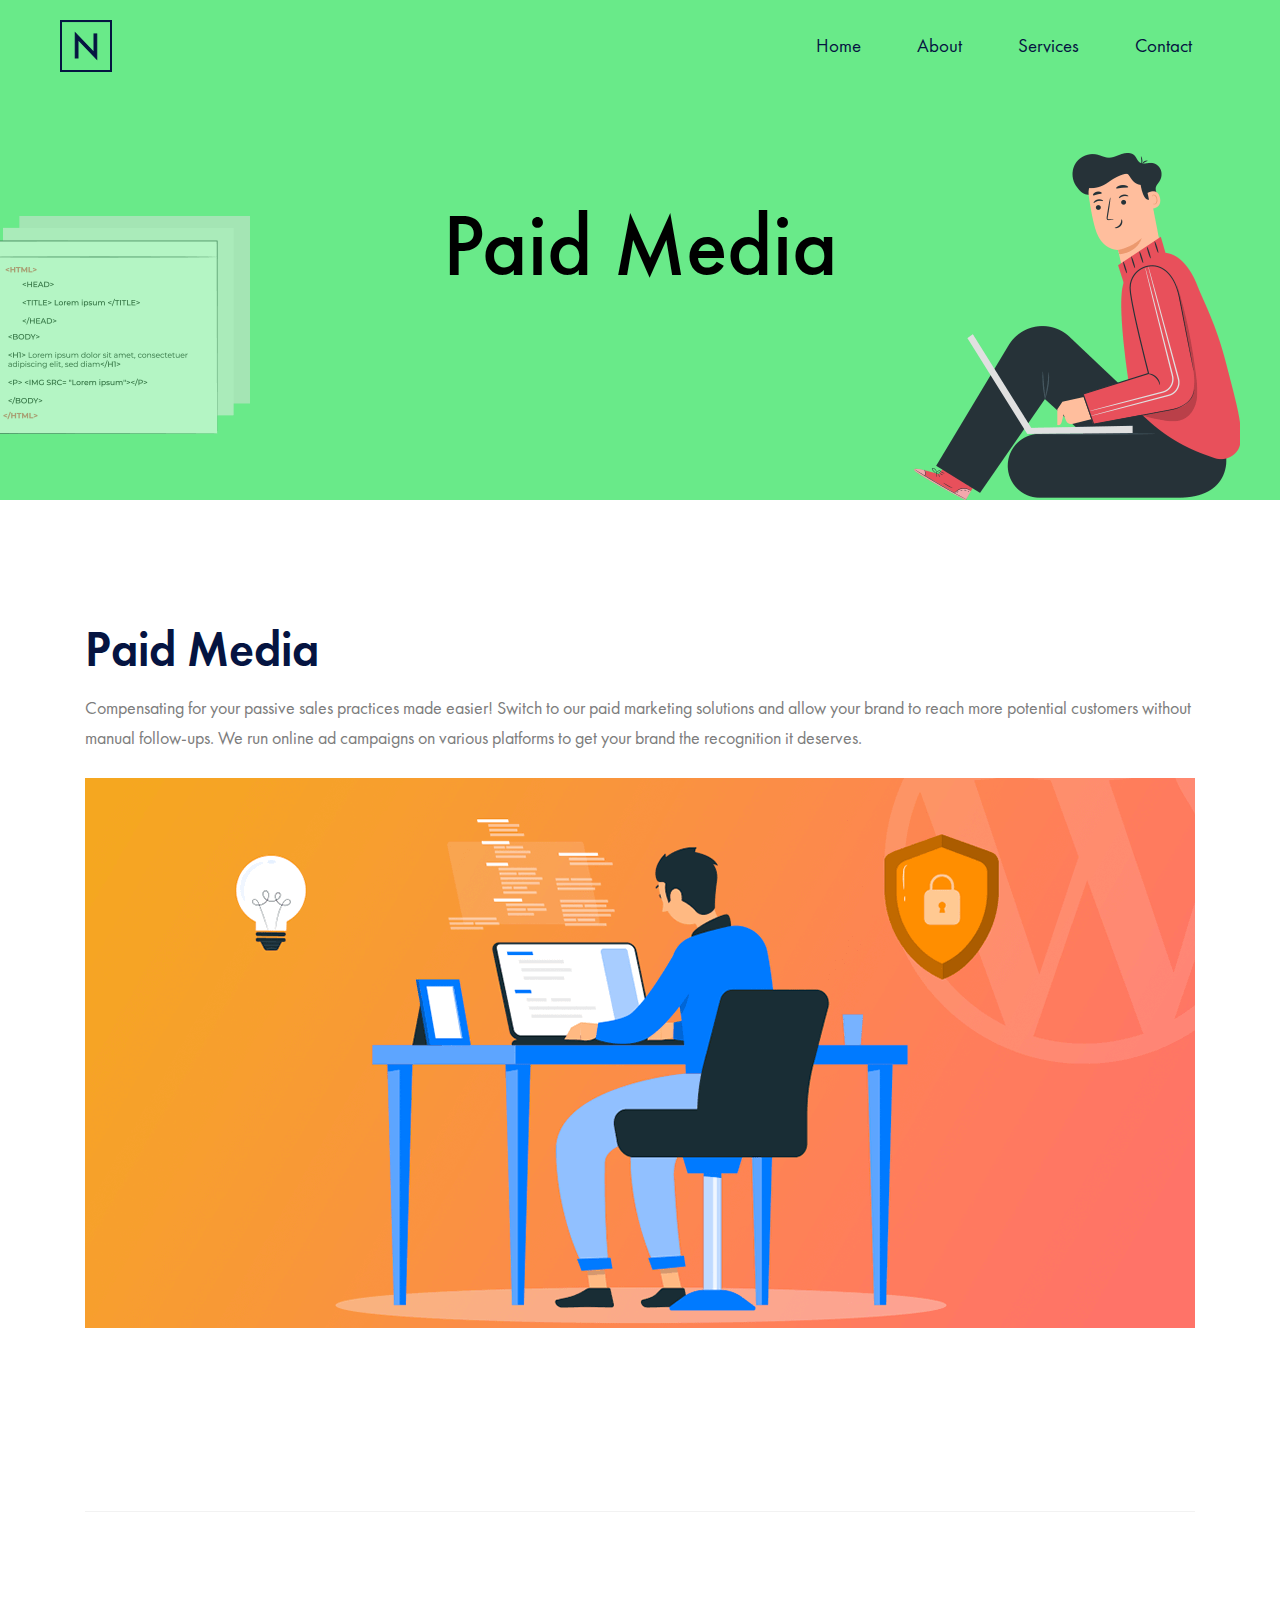
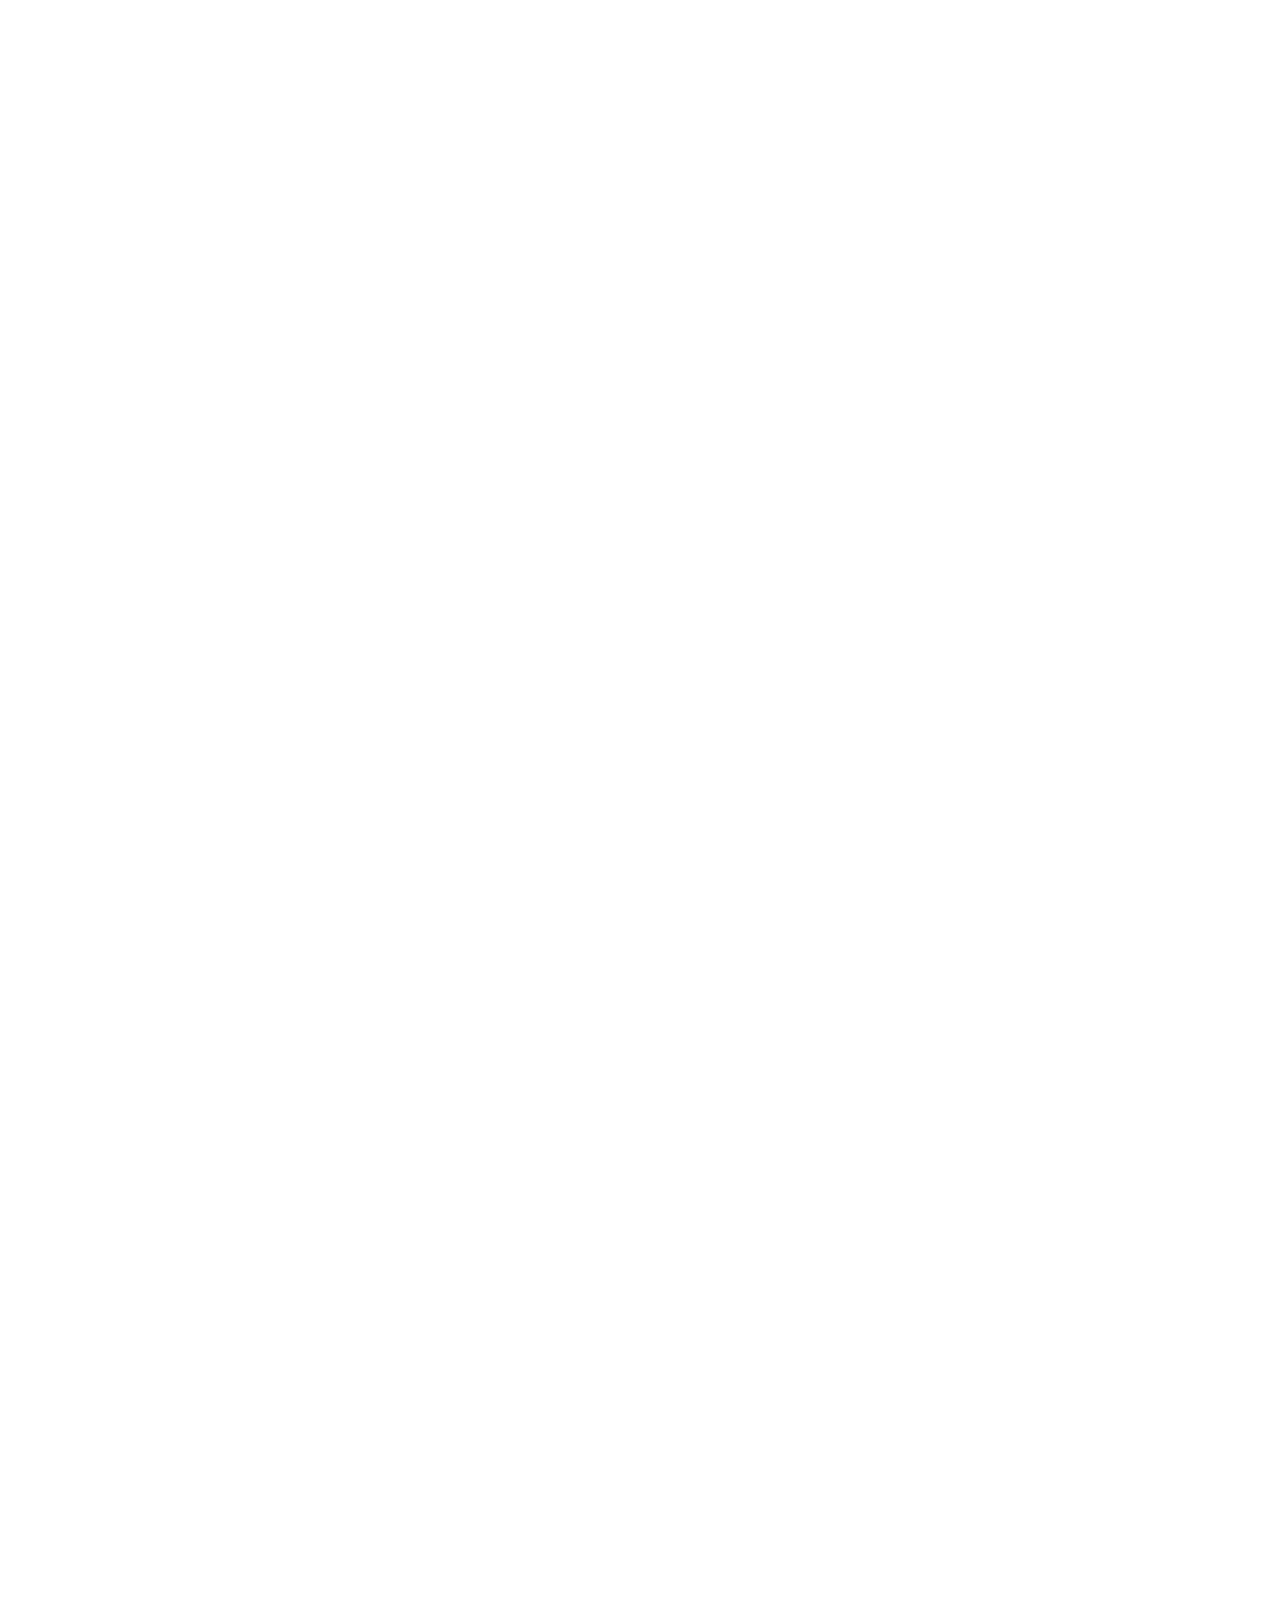
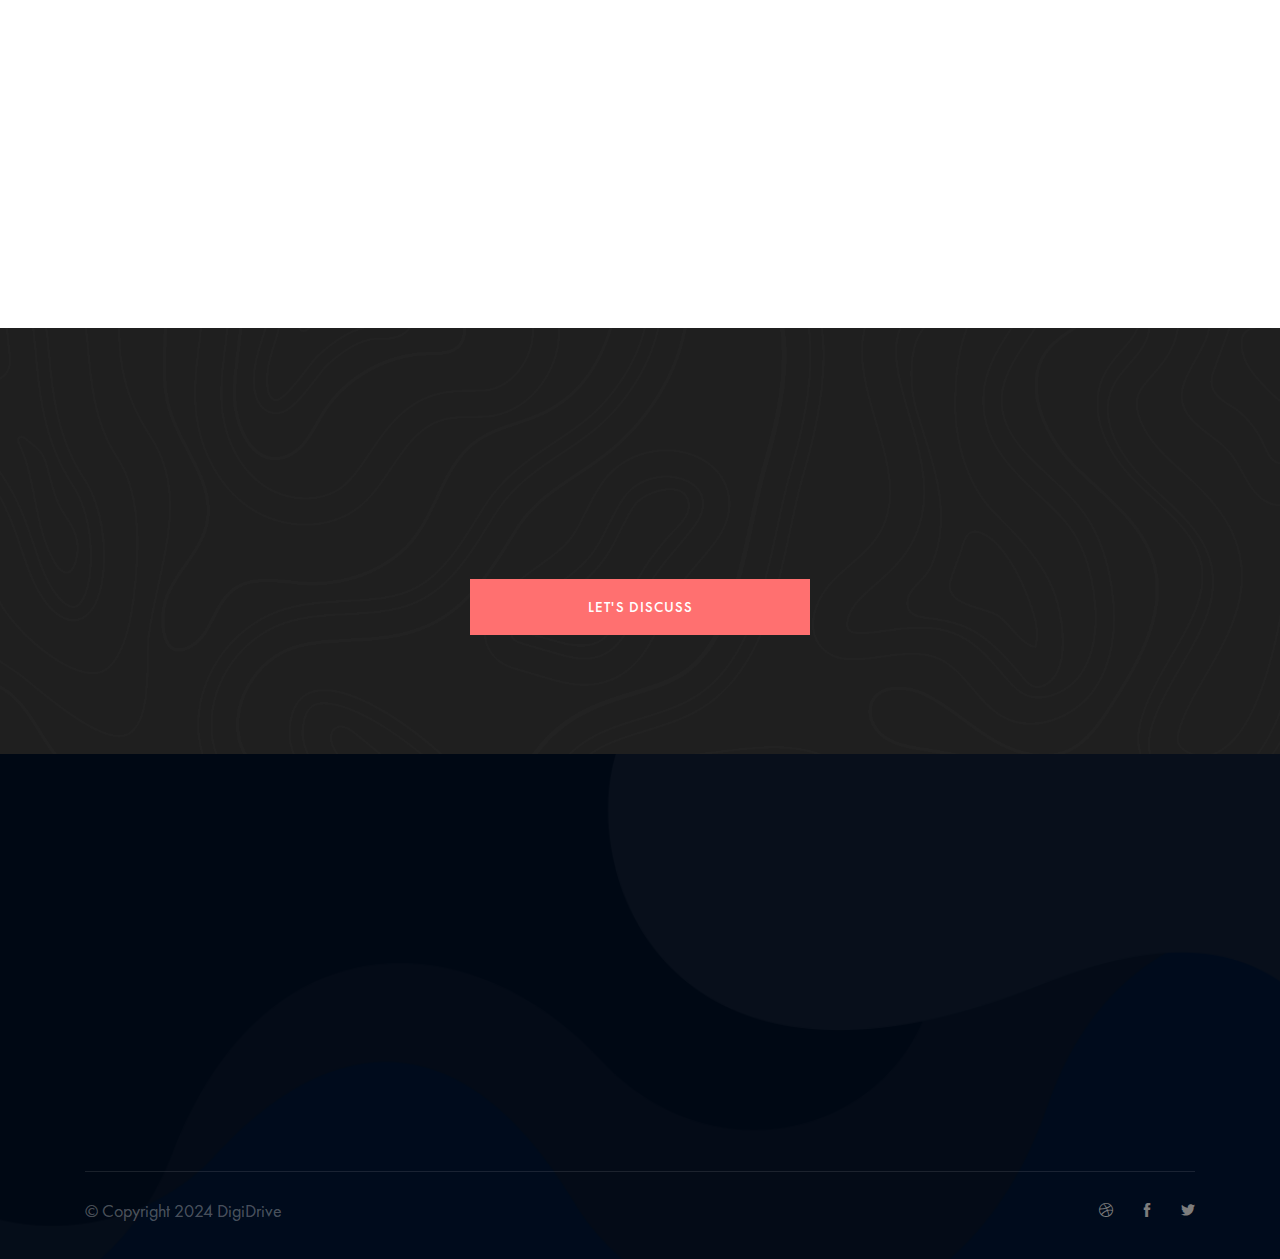
<file: services_details_3.html>
<!DOCTYPE html>
<html lang="zxx">


<!-- Mirrored from droitthemes.com/html/niro/services_details_2.html by HTTrack Website Copier/3.x [XR&CO'2014], Tue, 02 Feb 2021 18:12:09 GMT -->

<!-- Mirrored from digi-drive.netlify.app/services_details_3 by HTTrack Website Copier/3.x [XR&CO'2014], Mon, 09 Dec 2024 07:09:29 GMT -->
<!-- Added by HTTrack --><meta http-equiv="content-type" content="text/html;charset=UTF-8" /><!-- /Added by HTTrack -->
<head>
    <!-- Required meta tags -->
    <meta charset="utf-8" />
    <meta name="viewport" content="width=device-width, initial-scale=1, shrink-to-fit=no" />
    <title>Paid Media</title>
    <link rel="icon" href="img/favicon.png" type="image/png">
    <!-- Bootstrap CSS -->
    <link rel="stylesheet" href="css/bootstrap.min.css" />
    <!-- animate CSS -->
    <link rel="stylesheet" href="css/animate.css" />
    <!-- themify icon CSS -->
    <link rel="stylesheet" href="vendors/themify_icons/themify-icons.css" />
    <!-- flaticon CSS -->
    <link rel="stylesheet" href="vendors/flatIcon/flaticon.css" />
    <!-- style CSS -->
    <link rel="stylesheet" href="css/style.css" />
    <link rel="stylesheet" href="css/extara-styles.css">
</head>

<body>
    <!-- preloader -->
    <div class="preloader-wrapper" id="preloader-wrapper">
        <div class="percentage-wrapper">
            <div class="loadbar-percent"></div>
            <div id="percent"></div>
        </div>
    </div>
    <!-- preloader end -->

    <!-- header part -->
    <header class="header_part classic_header menu_padding position_abs">
        <div class="container-fluid">
            <div class="row">
                <div class="col-lg-12">
                    <nav class="navbar navbar-expand-lg justify-content-between align-items-center">
                        <a class='navbar-brand main_logo' href='index.html'><img src="img/dark_logo.png"
                                srcset="img/dark_2x.png 2x" alt="logo">
                        </a>
                        <button class="navbar-toggler collapsed" type="button" data-toggle="collapse" data-target="#navbarNavDropdown" aria-controls="navbarNavDropdown" aria-expanded="false" aria-label="Toggle navigation">
                            <span class="icon-bar"></span>
                            <span class="icon-bar"></span>
                            <span class="icon-bar"></span>
                        </button>

                        <div class="collapse navbar-collapse justify-content-end" id="navbarNavDropdown">
                            <ul class="navbar-nav">
                                <li class="nav-item ">
                                    <a class='nav-link ' href='index.html'>
                                        Home
                                    </a>   
                                </li>


                                <li class="nav-item ">
                                    <a class='nav-link ' href='about_us.html'>
                                      About
                                    </a>   
                                </li>
                               

                                <li class="nav-item ">
                                    <a class='nav-link ' href='services.html'>
                                      Services
                                    </a>   
                                </li>

                                <li class="nav-item ">
                                    <a class='nav-link ' href='contact.html'>
                                      Contact
                                    </a>   
                                </li>
                            </ul>
                        </div>
                    </nav>
                </div>
            </div>
        </div>
    </header>
    <!-- header part end -->

    <!--  off_canvus_menu -->
    <div class="off_canvus_item d-flex align-content-between flex-wrap ft_font">
        <div class="canvas_menu_header justify-content-end">
            <span class="close_icon">
                <i class="ti-close"></i>
            </span>
        </div>
        <div class="canvus_item_warp">
            <div class="canvus_item_iner">
                <a class='navbar-brand main_logo' href='index.html'><img src="img/dark_logo.png" alt="logo">
                        </a>
                <img src="img/page_1.png" alt="#" class="img-fluid">
                <h2>The world's most
                    powerful website builder.</h2>
                <a href="https://themeforest.net/item/niro-creative-portfolio-agency-html5-template/29817460?s_rank=1" target="_blank" class="cu_btn btn_3">Purchase Niro</a>
            </div>
        </div>
        <div class="menu_btm_section">
            <h5>Connect with us</h5>
            <div class="social_icon">
                <a href="#"><i class="ti-facebook"></i></a>
                <a href="#"><i class="ti-twitter-alt"></i></a>
                <a href="#"><i class="ti-dribbble"></i></a>
            </div>
        </div>
    </div>
    <!--  off_canvus_menu -->

    <!-- breadcrumb part -->
    <section class="breadcrumb_part services_details_breadcrumb">
        <div class="container">
            <div class="row justify-content-center">
                <div class="col-lg-12">
                    <div class="breadcrumb_iner_part text-center">
                        <h3 class="wow fadeInUp" data-wow-delay=".5s">Paid Media</h3>
                    </div>
                </div>
            </div>
        </div>
        <img src="img/services_details/breadcrumb_1.png" alt="#" class="breadcrumb_img_1 wow fadeInLeft"
            data-wow-delay=".5s">
        <img src="img/services_details/breadcrumb_2.png" alt="#" class="breadcrumb_img_2 wow fadeInRight"
            data-wow-delay=".5s">
    </section>
    <!-- breadcrumb part end -->

    <!--service details part -->
    <section class="service_details section_padding style_2">
        <div class="container">
            <div class="row">
                <div class="col-lg-12">
                    <div class="service_details_content">
                        <h2 class="wow fadeInUp" data-wow-delay=".3s">Paid Media</h2>
                        <p class="wow fadeInUp" data-wow-delay=".5s">Compensating for your passive sales practices made easier! Switch to our paid marketing solutions and allow your brand to reach more potential customers without manual follow-ups. We run online ad campaigns on various platforms to get your brand the recognition it deserves.</p>
                        <img src="img/services_details.png" alt="#" class="img-fluid wow fadeInUp" data-wow-delay=".7s">
                        <p class="wow fadeInUp" data-wow-delay=".9s">Cillum dolore eu fugiat nulla pariatur. Excepteur sint occaecat cupidatat non proident,
                            sunt in culpa qui officia deserunt mollit anim id est laborum. Sed and tuande perspiciatis
                            unde omnis iste natus error sit voluptatem accusantium doloremque laudantium, totam rem
                            aperiam, eaque ipsa quae ab illo inventore veritatis et quasi architecto beatae vitae dicta
                            sunt explicabo. Nemo enim ipsam voluptatem quia voluptas sit aspernatur aut odit aut fugit.</p>
                    </div>
                </div>
            </div>
            <div class="row">
                <div class="col-lg-12">
                    <div class="single_service">
                        <div class="row align-items-center">
                            <div class="col-md-6 wow fadeInLeft" data-wow-delay=".5s">
                                <div class="single_service_section_text pr_45">
                                    <img src="img/01.png" alt="#" class="service_nmber">
                                    <h3>Search Engine Marketing</h3>
                                    <p>Lorem ipsum dolor sit amet, consectetur adipiscing elit, sed doingo eiusmod
                                        tempor
                                        incididunt ut labore et dolore magna aliqua. Quis ipsum suspendisse ultrices
                                        gravida.
                                        Risus commodo viverra maece accumsan lacus vel facilisis. Lorem ipsum dolor sit
                                        amet,
                                        wonder of consectetur adipisicing</p>
                                </div>
                            </div>
                            <div class="col-md-6 wow fadeInRight" data-wow-delay=".5s">
                                <div class="single_service_section_img">
                                    <img src="img/services_details/single_service_7.png" alt="#" class="img-fluid">
                                </div>
                            </div>
                        </div>
                    </div>
                    <div class="single_service">
                        <div class="row align-items-center">
                            <div class="col-md-6 wow fadeInLeft" data-wow-delay=".3s">
                                <div class="single_service_section_img">
                                    <img src="img/services_details/single_service_8.png" alt="#" class="img-fluid">
                                </div>
                            </div>
                            <div class="col-md-6 wow fadeInRight" data-wow-delay=".3s">
                                <div class="single_service_section_text pl_45">
                                    <img src="img/02.png" alt="#" class="service_nmber">
                                    <h3>App Campaigns</h3>
                                    <p>Lorem ipsum dolor sit amet, consectetur adipiscing elit, sed doingo eiusmod
                                        tempor
                                        incididunt ut labore et dolore magna aliqua. Quis ipsum suspendisse ultrices
                                        gravida.
                                        Risus commodo viverra maece accumsan lacus vel facilisis. Lorem ipsum dolor sit
                                        amet,
                                        wonder of consectetur adipisicing</p>
                                </div>
                            </div>
                        </div>
                    </div>
                    <div class="single_service">
                        <div class="row align-items-center">
                            <div class="col-md-6 wow fadeInLeft" data-wow-delay=".3s">
                                <div class="single_service_section_text pr_45">
                                    <img src="img/03.png" alt="#" class="service_nmber">
                                    <h3>Email Marketing</h3>
                                    <p>Lorem ipsum dolor sit amet, consectetur adipiscing elit, sed doingo eiusmod
                                        tempor
                                        incididunt ut labore et dolore magna aliqua. Quis ipsum suspendisse ultrices
                                        gravida.
                                        Risus commodo viverra maece accumsan lacus vel facilisis. Lorem ipsum dolor sit
                                        amet,
                                        wonder of consectetur adipisicing</p>
                                </div>
                            </div>
                            <div class="col-md-6 wow fadeInRight" data-wow-delay=".3s">
                                <div class="single_service_section_img">
                                    <img src="img/services_details/single_service_9.png" alt="#" class="img-fluid">
                                </div>
                            </div>
                        </div>
                    </div>
                    <div class="single_service">
                        <div class="row align-items-center">
                            <div class="col-md-6 wow fadeInLeft" data-wow-delay=".3s">
                                <div class="single_service_section_img">
                                    <img src="img/services_details/single_service_8.png" alt="#" class="img-fluid">
                                </div>
                            </div>
                            <div class="col-md-6 wow fadeInRight" data-wow-delay=".3s">
                                <div class="single_service_section_text pl_45">
                                    <img src="img/02.png" alt="#" class="service_nmber">
                                    <h3>Video Ads</h3>
                                    <p>Lorem ipsum dolor sit amet, consectetur adipiscing elit, sed doingo eiusmod
                                        tempor
                                        incididunt ut labore et dolore magna aliqua. Quis ipsum suspendisse ultrices
                                        gravida.
                                        Risus commodo viverra maece accumsan lacus vel facilisis. Lorem ipsum dolor sit
                                        amet,
                                        wonder of consectetur adipisicing</p>
                                </div>
                            </div>
                        </div>
                    </div>
                </div>
            </div>
        </div>
    </section>
    <!-- service details part end -->

    <!-- pricing part start -->
    <section class="subscribe_form_section section_padding newsletter_bg" style="background-image: url('img/newsletter_bg.png';);">
        <div class="container">
            <div class="row justify-content-center">
                <div class="col-sm-10">
                    <div class="section_tittle">
                        <h5 class="wow fadeInDown" data-wow-delay=".3s" style="visibility: visible; animation-delay: 0.3s; animation-name: fadeInDown;">Let's get started</h5>
                        <h2 class="wow fadeInDown" data-wow-delay=".3s" style="visibility: visible; animation-delay: 0.3s; animation-name: fadeInDown;">All set to kickstart your digital journey?  </h2>
                    </div>
                </div>
            </div>
            <div class="row justify-content-center">
                <div class="col-lg-10 col-xl-12">
                    <form>
                        <div class="col-lg-4 m-auto">
                                <div class="single_contact_form">
                                    <button type="submit" class="cu_btn animate_btn_2 text-uppercase">Let's Discuss</button>
                                </div>
                            </div>
                    </form>
                </div>
            </div>
        </div>
    </section>
    <!-- pricing part end -->

    <!-- footer part here -->
     <footer class="footer_section footer_style_2">
        <div class="container">
            <div class="row justify-content-between">
                <div class="col-lg-3 col-sm-6 wow fadeInDown" data-wow-delay=".3s" style="visibility: visible; animation-delay: 0.3s; animation-name: fadeInDown;">
                    <div class="single_footer_widget">
                        <a href='index.html'><img src="img/logo.png" srcset="img/logo_2x.png 2x" alt="#"></a>
                        <p>Lorem sum dolor sit ame consecuin
                            ctetur adipiscing elit, sed do that me
                            eiusmod tempor in lawis</p>
                    </div>
                </div>
                <div class="col-lg-3 col-sm-6 wow fadeInDown" data-wow-delay=".4s" style="visibility: visible; animation-delay: 0.4s; animation-name: fadeInDown;">
                    <div class="single_footer_widget footer_nav text-lg-right">
                        <h4>Contact Info <img src="img/icon/sent.svg" alt="#"> </h4>
                        <ul>
                            <li><a href="#">www.text.com</a></li>
                            <li><a href="#"></a></li>
                            <li><a href="#">Phone: +91 9617577847</a></li>
                        </ul>
                    </div>
                </div>
                <div class="col-lg-2 col-sm-6 wow fadeInDown" data-wow-delay=".5s" style="visibility: visible; animation-delay: 0.5s; animation-name: fadeInDown;">
                    <div class="single_footer_widget footer_nav text-lg-right">
                        <h4>Visit us <img src="img/icon/location_icon.svg" alt="#"></h4>
                        <ul>
                            <li>Indore</li>
                            <li>Indore</li>
                            <li>Indore</li>
                            <li>Indore - 452001</li>
                        </ul>
                    </div>
                </div>
                <div class="col-lg-2 col-sm-6 wow fadeInDown" data-wow-delay=".6s" style="visibility: visible; animation-delay: 0.6s; animation-name: fadeInDown;">
                    <div class="single_footer_widget footer_nav text-lg-right">
                        <h4>On Socials <img src="img/icon/social_icon.png" alt="#"></h4>
                        <ul>
                            <li><a href="#">Facebook</a></li>
                            <li><a href="#">Twitter</a></li>
                            <li><a href="#">Youtube</a></li>
                            <li><a href="#">Instagram</a></li>
                        </ul>
                    </div>
                </div>
                <div class="col-lg-12">
                    <div class="copyright_part">
                        <div class="row align-items-center">
                            <div class="col-lg-6 col-md-8">
                                <p>© Copyright 2024 <a href="#" class="text_underline">DigiDrive</a> </p>
                            </div>
                            <div class="col-lg-6 col-md-4">
                                <div class="social_icon">
                                    <a href="#"><i class="ti-dribbble"></i></a>
                                    <a href="#"><i class="ti-facebook"></i></a>
                                    <a href="#"><i class="ti-twitter-alt"></i></a>
                                </div>
                            </div>
                        </div>
                    </div>
                </div>
            </div>
        </div>
    </footer>

    <!-- jquery slim -->
    <script src="js/jquery-3.5.1.min.js"></script>
    <!-- popper js -->
    <script src="js/popper.min.js"></script>
    <!-- bootstarp js -->
    <script src="js/bootstrap.min.js"></script>
    <!-- parallax js -->
    <script src="vendors/parallax/jquery.parallax-scroll.js"></script>
    <script src="vendors/parallax/parallax.js"></script>
    
    
    <script src="vendors/splitting/js/scroll-out.min.js"></script>
    <!-- wow js -->
    <script src="vendors/wow/wow.min.js"></script>
    <!-- imagesloaded js -->
    <script src="vendors/imagesloaded/imagesloaded.pkgd.min.js"></script>
    <!-- custom js -->
    <script src="js/custom.js"></script>
</body>


<!-- Mirrored from droitthemes.com/html/niro/services_details_2.html by HTTrack Website Copier/3.x [XR&CO'2014], Tue, 02 Feb 2021 18:12:11 GMT -->

<!-- Mirrored from digi-drive.netlify.app/services_details_3 by HTTrack Website Copier/3.x [XR&CO'2014], Mon, 09 Dec 2024 07:09:29 GMT -->
</html>
</file>
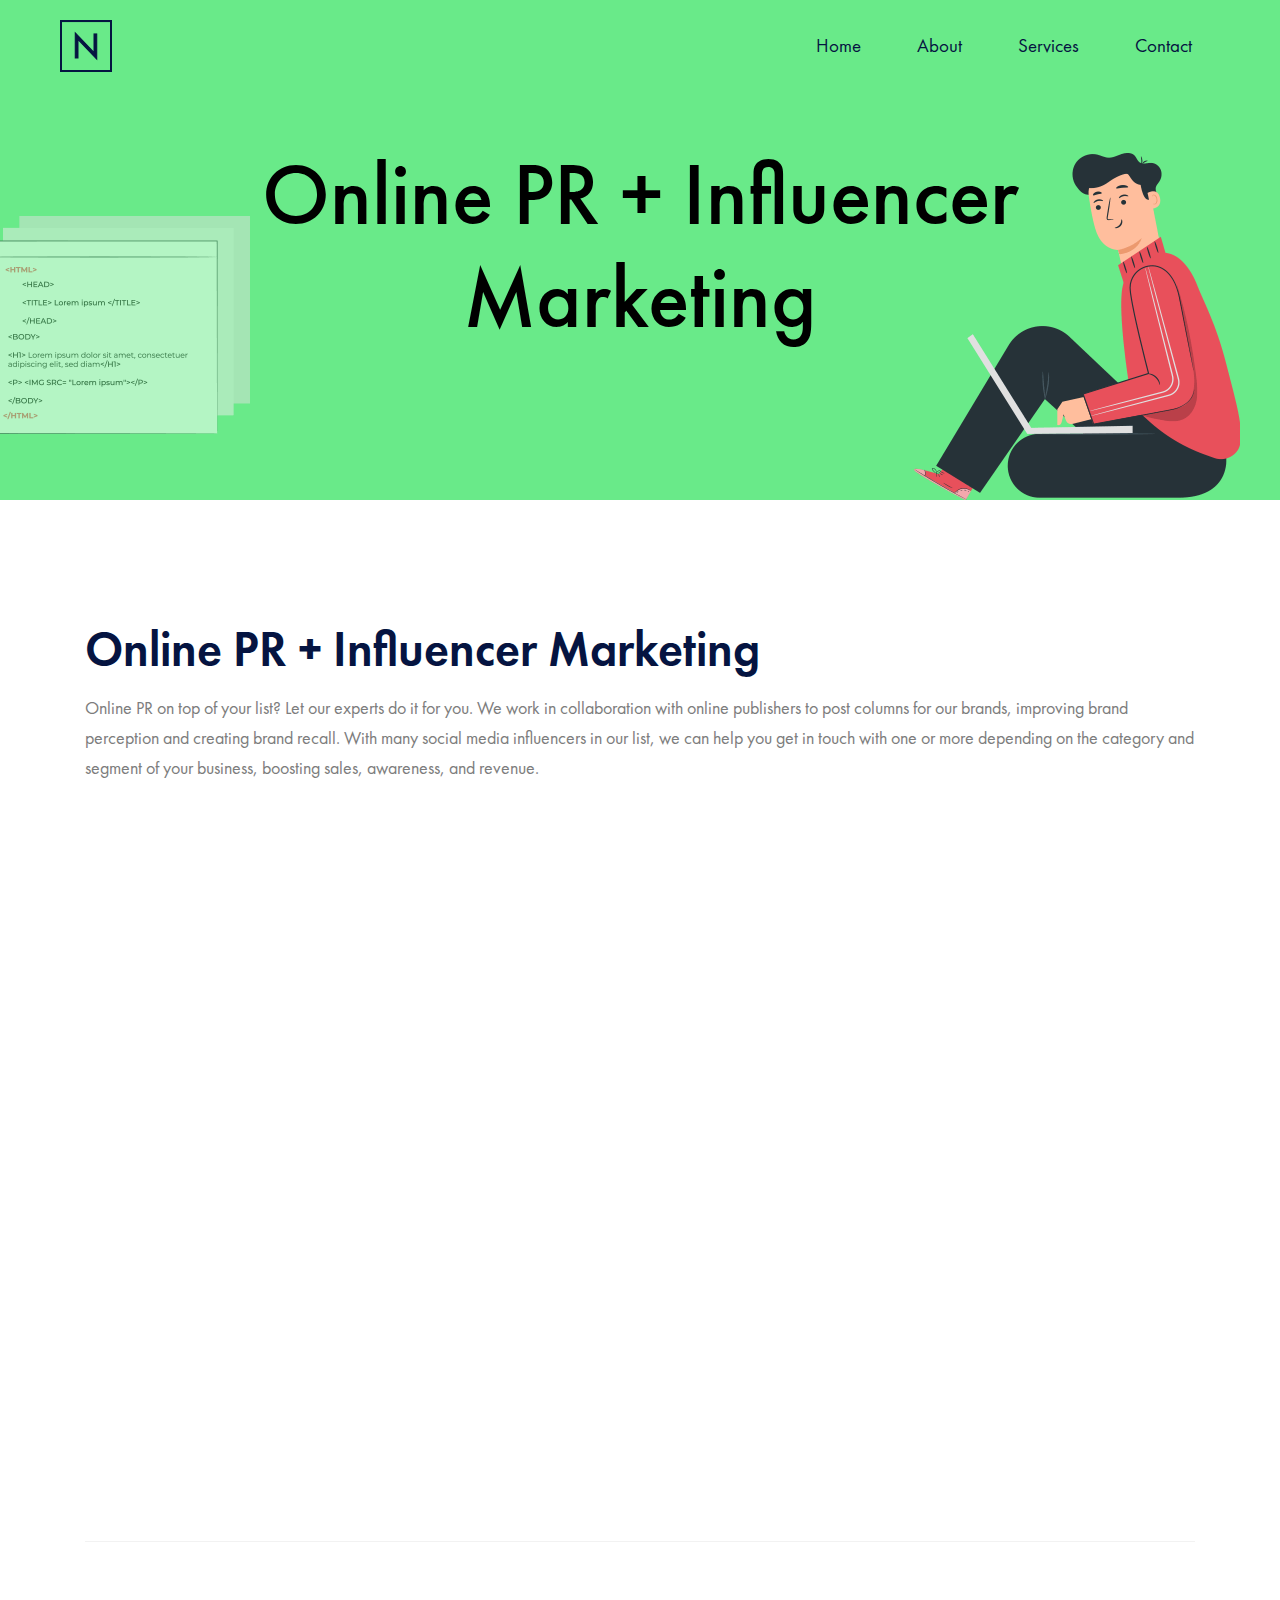
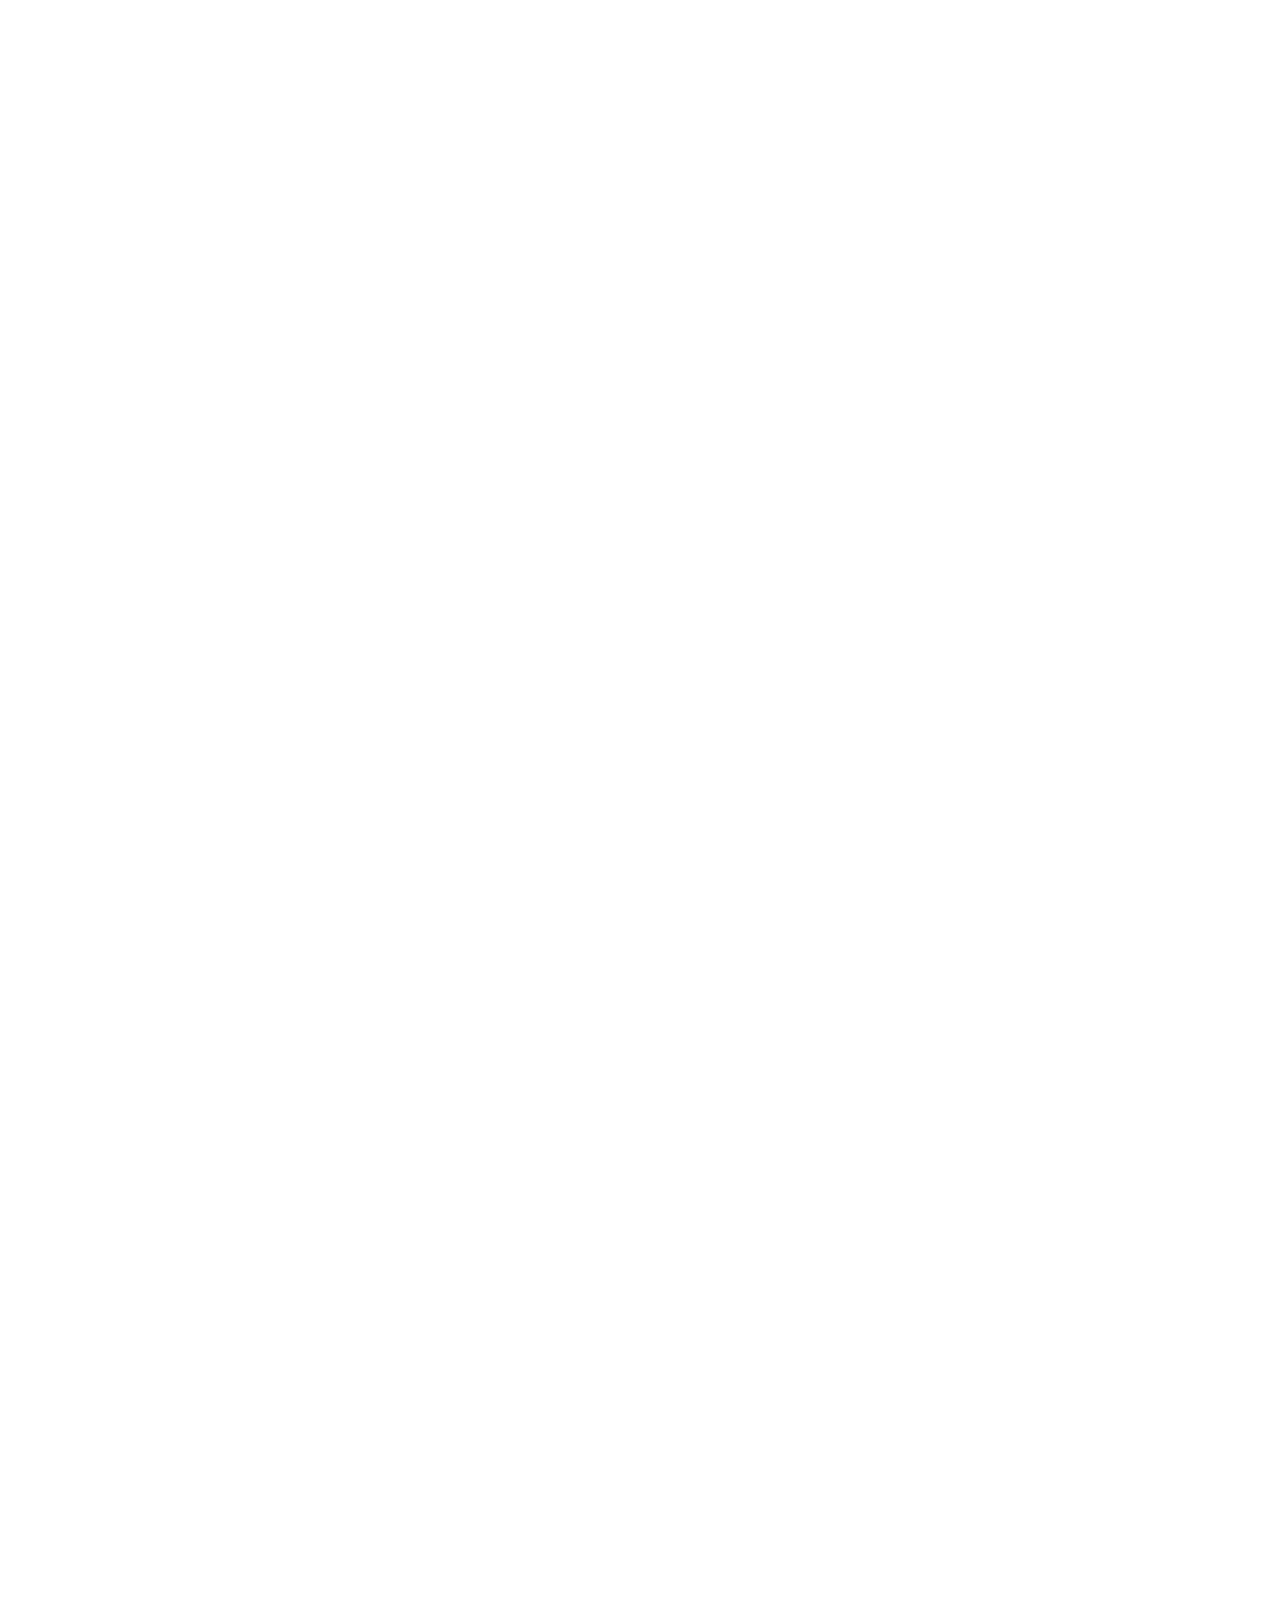
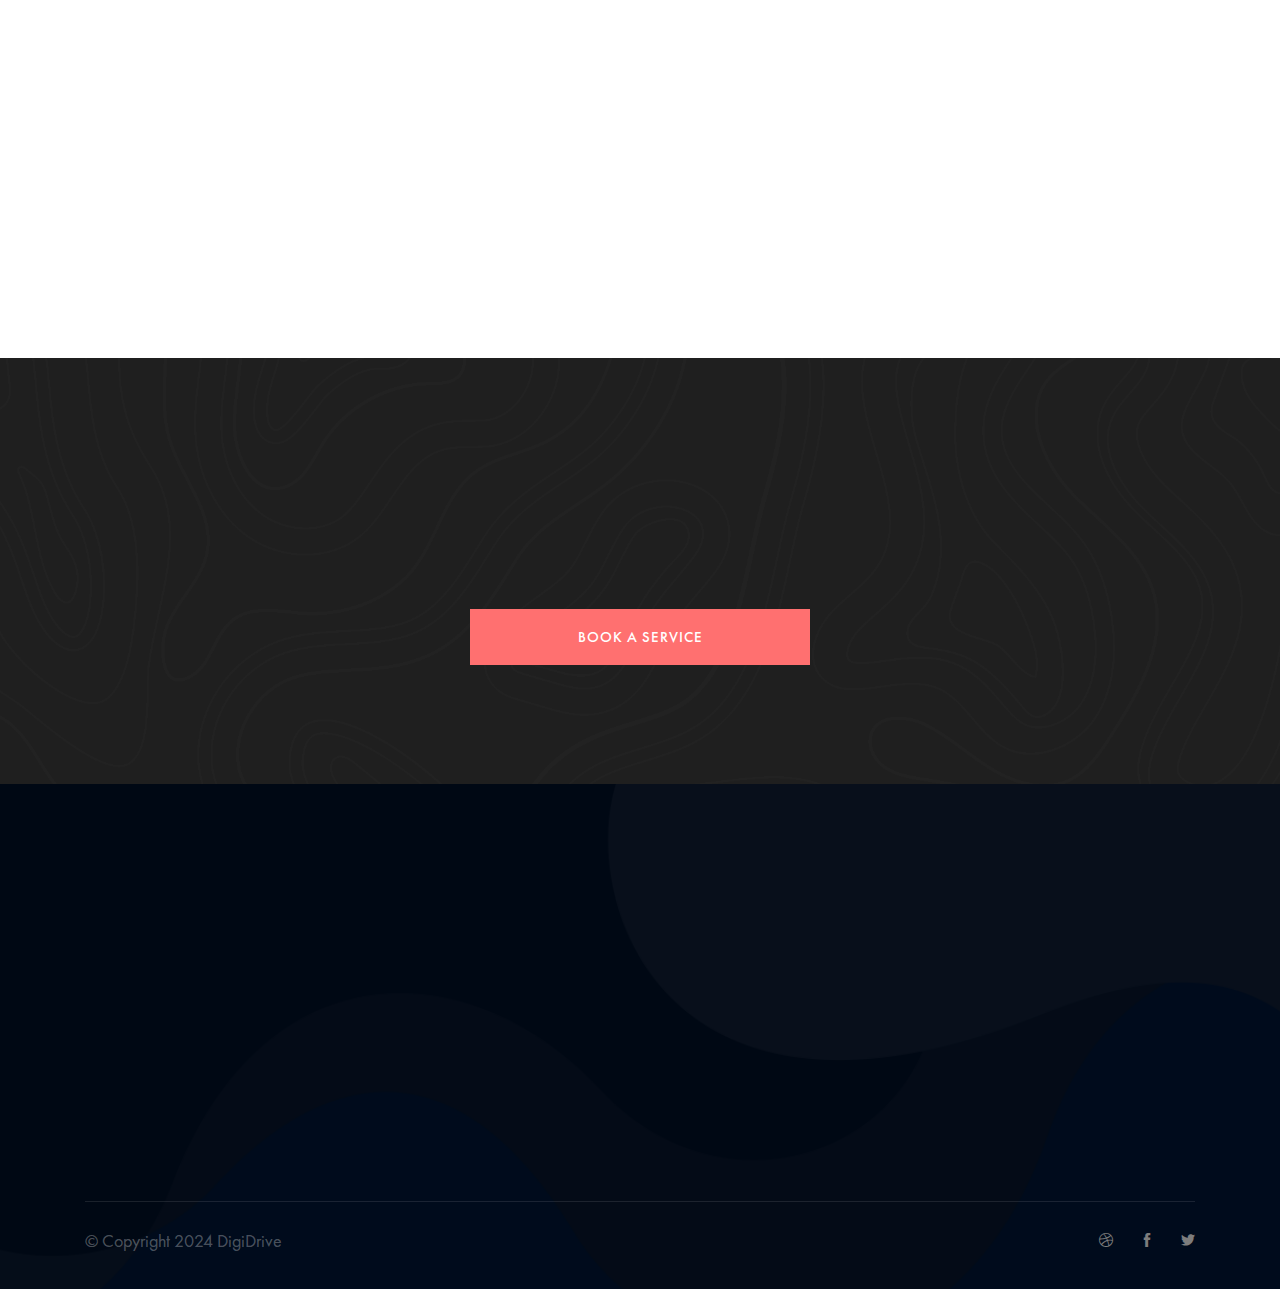
<file: services_details_4.html>
<!DOCTYPE html>
<html lang="zxx">


<!-- Mirrored from droitthemes.com/html/niro/services_details_2.html by HTTrack Website Copier/3.x [XR&CO'2014], Tue, 02 Feb 2021 18:12:09 GMT -->

<!-- Mirrored from digi-drive.netlify.app/services_details_4 by HTTrack Website Copier/3.x [XR&CO'2014], Mon, 09 Dec 2024 07:09:30 GMT -->
<!-- Added by HTTrack --><meta http-equiv="content-type" content="text/html;charset=UTF-8" /><!-- /Added by HTTrack -->
<head>
    <!-- Required meta tags -->
    <meta charset="utf-8" />
    <meta name="viewport" content="width=device-width, initial-scale=1, shrink-to-fit=no" />
    <title>Online PR + Influencer Marketing</title>
    <link rel="icon" href="img/favicon.png" type="image/png">
    <!-- Bootstrap CSS -->
    <link rel="stylesheet" href="css/bootstrap.min.css" />
    <!-- animate CSS -->
    <link rel="stylesheet" href="css/animate.css" />
    <!-- themify icon CSS -->
    <link rel="stylesheet" href="vendors/themify_icons/themify-icons.css" />
    <!-- flaticon CSS -->
    <link rel="stylesheet" href="vendors/flatIcon/flaticon.css" />
    <!-- style CSS -->
    <link rel="stylesheet" href="css/style.css" />
    <link rel="stylesheet" href="css/extara-styles.css">
</head>

<body>
    <!-- preloader -->
    <div class="preloader-wrapper" id="preloader-wrapper">
        <div class="percentage-wrapper">
            <div class="loadbar-percent"></div>
            <div id="percent"></div>
        </div>
    </div>
    <!-- preloader end -->

    <!-- header part -->
    <header class="header_part classic_header menu_padding position_abs">
        <div class="container-fluid">
            <div class="row">
                <div class="col-lg-12">
                    <nav class="navbar navbar-expand-lg justify-content-between align-items-center">
                        <a class='navbar-brand main_logo' href='index.html'><img src="img/dark_logo.png"
                                srcset="img/dark_2x.png 2x" alt="logo">
                        </a>
                        <button class="navbar-toggler collapsed" type="button" data-toggle="collapse" data-target="#navbarNavDropdown" aria-controls="navbarNavDropdown" aria-expanded="false" aria-label="Toggle navigation">
                            <span class="icon-bar"></span>
                            <span class="icon-bar"></span>
                            <span class="icon-bar"></span>
                        </button>

                        <div class="collapse navbar-collapse justify-content-end" id="navbarNavDropdown">
                            <ul class="navbar-nav">
                                <li class="nav-item ">
                                    <a class='nav-link ' href='index.html'>
                                        Home
                                    </a>   
                                </li>


                                <li class="nav-item ">
                                    <a class='nav-link ' href='about_us.html'>
                                      About
                                    </a>   
                                </li>
                               

                                <li class="nav-item ">
                                    <a class='nav-link ' href='services.html'>
                                      Services
                                    </a>   
                                </li>

                                <li class="nav-item ">
                                    <a class='nav-link ' href='contact.html'>
                                      Contact
                                    </a>   
                                </li>
                            </ul>
                        </div>
                    </nav>
                </div>
            </div>
        </div>
    </header>
    <!-- header part end -->

    <!--  off_canvus_menu -->
    <div class="off_canvus_item d-flex align-content-between flex-wrap ft_font">
        <div class="canvas_menu_header justify-content-end">
            <span class="close_icon">
                <i class="ti-close"></i>
            </span>
        </div>
        <div class="canvus_item_warp">
            <div class="canvus_item_iner">
                <a class='navbar-brand main_logo' href='index.html'><img src="img/dark_logo.png" alt="logo">
                        </a>
                <img src="img/page_1.png" alt="#" class="img-fluid">
                <h2>The world's most
                    powerful website builder.</h2>
                <a href="https://themeforest.net/item/niro-creative-portfolio-agency-html5-template/29817460?s_rank=1" target="_blank" class="cu_btn btn_3">Purchase Niro</a>
            </div>
        </div>
        <div class="menu_btm_section">
            <h5>Connect with us</h5>
            <div class="social_icon">
                <a href="#"><i class="ti-facebook"></i></a>
                <a href="#"><i class="ti-twitter-alt"></i></a>
                <a href="#"><i class="ti-dribbble"></i></a>
            </div>
        </div>
    </div>
    <!--  off_canvus_menu -->

    <!-- breadcrumb part -->
    <section class="breadcrumb_part services_details_breadcrumb">
        <div class="container">
            <div class="row justify-content-center">
                <div class="col-lg-12">
                    <div class="breadcrumb_iner_part text-center">
                        <h3 class="wow fadeInUp" data-wow-delay=".5s">Online PR + Influencer Marketing</h3>
                    </div>
                </div>
            </div>
        </div>
        <img src="img/services_details/breadcrumb_1.png" alt="#" class="breadcrumb_img_1 wow fadeInLeft"
            data-wow-delay=".5s">
        <img src="img/services_details/breadcrumb_2.png" alt="#" class="breadcrumb_img_2 wow fadeInRight"
            data-wow-delay=".5s">
    </section>
    <!-- breadcrumb part end -->

    <!--service details part -->
    <section class="service_details section_padding style_2">
        <div class="container">
            <div class="row">
                <div class="col-lg-12">
                    <div class="service_details_content">
                        <h2 class="wow fadeInUp" data-wow-delay=".3s">Online PR + Influencer Marketing</h2>
                        <p class="wow fadeInUp" data-wow-delay=".5s">Online PR on top of your list? Let our experts do it for you. We work in collaboration with online publishers to post columns for our brands, improving brand perception and creating brand recall. With many social media influencers in our list, we can help you get in touch with one or more depending on the category and segment of your business, boosting sales, awareness, and revenue.</p>
                        <img src="img/services_details.png" alt="#" class="img-fluid wow fadeInUp" data-wow-delay=".7s">
                        <p class="wow fadeInUp" data-wow-delay=".9s">Cillum dolore eu fugiat nulla pariatur. Excepteur sint occaecat cupidatat non proident,
                            sunt in culpa qui officia deserunt mollit anim id est laborum. Sed and tuande perspiciatis
                            unde omnis iste natus error sit voluptatem accusantium doloremque laudantium, totam rem
                            aperiam, eaque ipsa quae ab illo inventore veritatis et quasi architecto beatae vitae dicta
                            sunt explicabo. Nemo enim ipsam voluptatem quia voluptas sit aspernatur aut odit aut fugit.</p>
                    </div>
                </div>
            </div>
            <div class="row">
                <div class="col-lg-12">
                    <div class="single_service">
                        <div class="row align-items-center">
                            <div class="col-md-6 wow fadeInLeft" data-wow-delay=".5s">
                                <div class="single_service_section_text pr_45">
                                    <img src="img/01.png" alt="#" class="service_nmber">
                                    <h3>Online PR services</h3>
                                    <p>Lorem ipsum dolor sit amet, consectetur adipiscing elit, sed doingo eiusmod
                                        tempor
                                        incididunt ut labore et dolore magna aliqua. Quis ipsum suspendisse ultrices
                                        gravida.
                                        Risus commodo viverra maece accumsan lacus vel facilisis. Lorem ipsum dolor sit
                                        amet,
                                        wonder of consectetur adipisicing</p>
                                </div>
                            </div>
                            <div class="col-md-6 wow fadeInRight" data-wow-delay=".5s">
                                <div class="single_service_section_img">
                                    <img src="img/services_details/single_service_7.png" alt="#" class="img-fluid">
                                </div>
                            </div>
                        </div>
                    </div>
                    <div class="single_service">
                        <div class="row align-items-center">
                            <div class="col-md-6 wow fadeInLeft" data-wow-delay=".3s">
                                <div class="single_service_section_img">
                                    <img src="img/services_details/single_service_8.png" alt="#" class="img-fluid">
                                </div>
                            </div>
                            <div class="col-md-6 wow fadeInRight" data-wow-delay=".3s">
                                <div class="single_service_section_text pl_45">
                                    <img src="img/02.png" alt="#" class="service_nmber">
                                    <h3>Influencer Marketing</h3>
                                    <p>Lorem ipsum dolor sit amet, consectetur adipiscing elit, sed doingo eiusmod
                                        tempor
                                        incididunt ut labore et dolore magna aliqua. Quis ipsum suspendisse ultrices
                                        gravida.
                                        Risus commodo viverra maece accumsan lacus vel facilisis. Lorem ipsum dolor sit
                                        amet,
                                        wonder of consectetur adipisicing</p>
                                </div>
                            </div>
                        </div>
                    </div>
                    <div class="single_service">
                        <div class="row align-items-center">
                            <div class="col-md-6 wow fadeInLeft" data-wow-delay=".3s">
                                <div class="single_service_section_text pr_45">
                                    <img src="img/03.png" alt="#" class="service_nmber">
                                    <h3>Enhance Brand Perception</h3>
                                    <p>Lorem ipsum dolor sit amet, consectetur adipiscing elit, sed doingo eiusmod
                                        tempor
                                        incididunt ut labore et dolore magna aliqua. Quis ipsum suspendisse ultrices
                                        gravida.
                                        Risus commodo viverra maece accumsan lacus vel facilisis. Lorem ipsum dolor sit
                                        amet,
                                        wonder of consectetur adipisicing</p>
                                </div>
                            </div>
                            <div class="col-md-6 wow fadeInRight" data-wow-delay=".3s">
                                <div class="single_service_section_img">
                                    <img src="img/services_details/single_service_9.png" alt="#" class="img-fluid">
                                </div>
                            </div>
                        </div>
                    </div>
                    <div class="single_service">
                        <div class="row align-items-center">
                            <div class="col-md-6 wow fadeInLeft" data-wow-delay=".3s">
                                <div class="single_service_section_img">
                                    <img src="img/services_details/single_service_8.png" alt="#" class="img-fluid">
                                </div>
                            </div>
                            <div class="col-md-6 wow fadeInRight" data-wow-delay=".3s">
                                <div class="single_service_section_text pl_45">
                                    <img src="img/02.png" alt="#" class="service_nmber">
                                    <h3>Increased Sales & Revenue</h3>
                                    <p>Lorem ipsum dolor sit amet, consectetur adipiscing elit, sed doingo eiusmod
                                        tempor
                                        incididunt ut labore et dolore magna aliqua. Quis ipsum suspendisse ultrices
                                        gravida.
                                        Risus commodo viverra maece accumsan lacus vel facilisis. Lorem ipsum dolor sit
                                        amet,
                                        wonder of consectetur adipisicing</p>
                                </div>
                            </div>
                        </div>
                    </div>
                </div>
            </div>
        </div>
    </section>
    <!-- service details part end -->

    <!-- pricing part start -->
    <section class="subscribe_form_section section_padding newsletter_bg" style="background-image: url('img/newsletter_bg.png';);">
        <div class="container">
            <div class="row justify-content-center">
                <div class="col-sm-10">
                    <div class="section_tittle">
                        <h5 class="wow fadeInDown" data-wow-delay=".3s" style="visibility: visible; animation-delay: 0.3s; animation-name: fadeInDown;">Let's get started</h5>
                        <h2 class="wow fadeInDown" data-wow-delay=".3s" style="visibility: visible; animation-delay: 0.3s; animation-name: fadeInDown;">All set to kickstart your digital journey?  </h2>
                    </div>
                </div>
            </div>
            <div class="row justify-content-center">
                <div class="col-lg-10 col-xl-12">
                    <form>
                        <div class="col-lg-4 m-auto">
                                <div class="single_contact_form">
                                    <button type="submit" class="cu_btn animate_btn_2 text-uppercase">Book a Service</button>
                                </div>
                            </div>
                    </form>
                </div>
            </div>
        </div>
    </section>
    <!-- pricing part end -->

    <!-- footer part here -->
     <footer class="footer_section footer_style_2">
        <div class="container">
            <div class="row justify-content-between">
                <div class="col-lg-3 col-sm-6 wow fadeInDown" data-wow-delay=".3s" style="visibility: visible; animation-delay: 0.3s; animation-name: fadeInDown;">
                    <div class="single_footer_widget">
                        <a href='index.html'><img src="img/logo.png" srcset="img/logo_2x.png 2x" alt="#"></a>
                        <p>Lorem sum dolor sit ame consecuin
                            ctetur adipiscing elit, sed do that me
                            eiusmod tempor in lawis</p>
                    </div>
                </div>
                <div class="col-lg-3 col-sm-6 wow fadeInDown" data-wow-delay=".4s" style="visibility: visible; animation-delay: 0.4s; animation-name: fadeInDown;">
                    <div class="single_footer_widget footer_nav text-lg-right">
                        <h4>Contact Info <img src="img/icon/sent.svg" alt="#"> </h4>
                        <ul>
                            <li><a href="#">www.text.com</a></li>
                            <li><a href="#"></a></li>
                            <li><a href="#">Phone: +91 9617577847</a></li>
                        </ul>
                    </div>
                </div>
                <div class="col-lg-2 col-sm-6 wow fadeInDown" data-wow-delay=".5s" style="visibility: visible; animation-delay: 0.5s; animation-name: fadeInDown;">
                    <div class="single_footer_widget footer_nav text-lg-right">
                        <h4>Visit us <img src="img/icon/location_icon.svg" alt="#"></h4>
                        <ul>
                            <li>Indore</li>
                            <li>Indore</li>
                            <li>Indore</li>
                            <li>Indore - 452001</li>
                        </ul>
                    </div>
                </div>
                <div class="col-lg-2 col-sm-6 wow fadeInDown" data-wow-delay=".6s" style="visibility: visible; animation-delay: 0.6s; animation-name: fadeInDown;">
                    <div class="single_footer_widget footer_nav text-lg-right">
                        <h4>On Socials <img src="img/icon/social_icon.png" alt="#"></h4>
                        <ul>
                            <li><a href="#">Facebook</a></li>
                            <li><a href="#">Twitter</a></li>
                            <li><a href="#">Youtube</a></li>
                            <li><a href="#">Instagram</a></li>
                        </ul>
                    </div>
                </div>
                <div class="col-lg-12">
                    <div class="copyright_part">
                        <div class="row align-items-center">
                            <div class="col-lg-6 col-md-8">
                                <p>© Copyright 2024 <a href="#" class="text_underline">DigiDrive</a> </p>
                            </div>
                            <div class="col-lg-6 col-md-4">
                                <div class="social_icon">
                                    <a href="#"><i class="ti-dribbble"></i></a>
                                    <a href="#"><i class="ti-facebook"></i></a>
                                    <a href="#"><i class="ti-twitter-alt"></i></a>
                                </div>
                            </div>
                        </div>
                    </div>
                </div>
            </div>
        </div>
    </footer>


    <!-- jquery slim -->
    <script src="js/jquery-3.5.1.min.js"></script>
    <!-- popper js -->
    <script src="js/popper.min.js"></script>
    <!-- bootstarp js -->
    <script src="js/bootstrap.min.js"></script>
    <!-- parallax js -->
    <script src="vendors/parallax/jquery.parallax-scroll.js"></script>
    <script src="vendors/parallax/parallax.js"></script>
    
    
    <script src="vendors/splitting/js/scroll-out.min.js"></script>
    <!-- wow js -->
    <script src="vendors/wow/wow.min.js"></script>
    <!-- imagesloaded js -->
    <script src="vendors/imagesloaded/imagesloaded.pkgd.min.js"></script>
    <!-- custom js -->
    <script src="js/custom.js"></script>
</body>


<!-- Mirrored from droitthemes.com/html/niro/services_details_2.html by HTTrack Website Copier/3.x [XR&CO'2014], Tue, 02 Feb 2021 18:12:11 GMT -->

<!-- Mirrored from digi-drive.netlify.app/services_details_4 by HTTrack Website Copier/3.x [XR&CO'2014], Mon, 09 Dec 2024 07:09:30 GMT -->
</html>
</file>
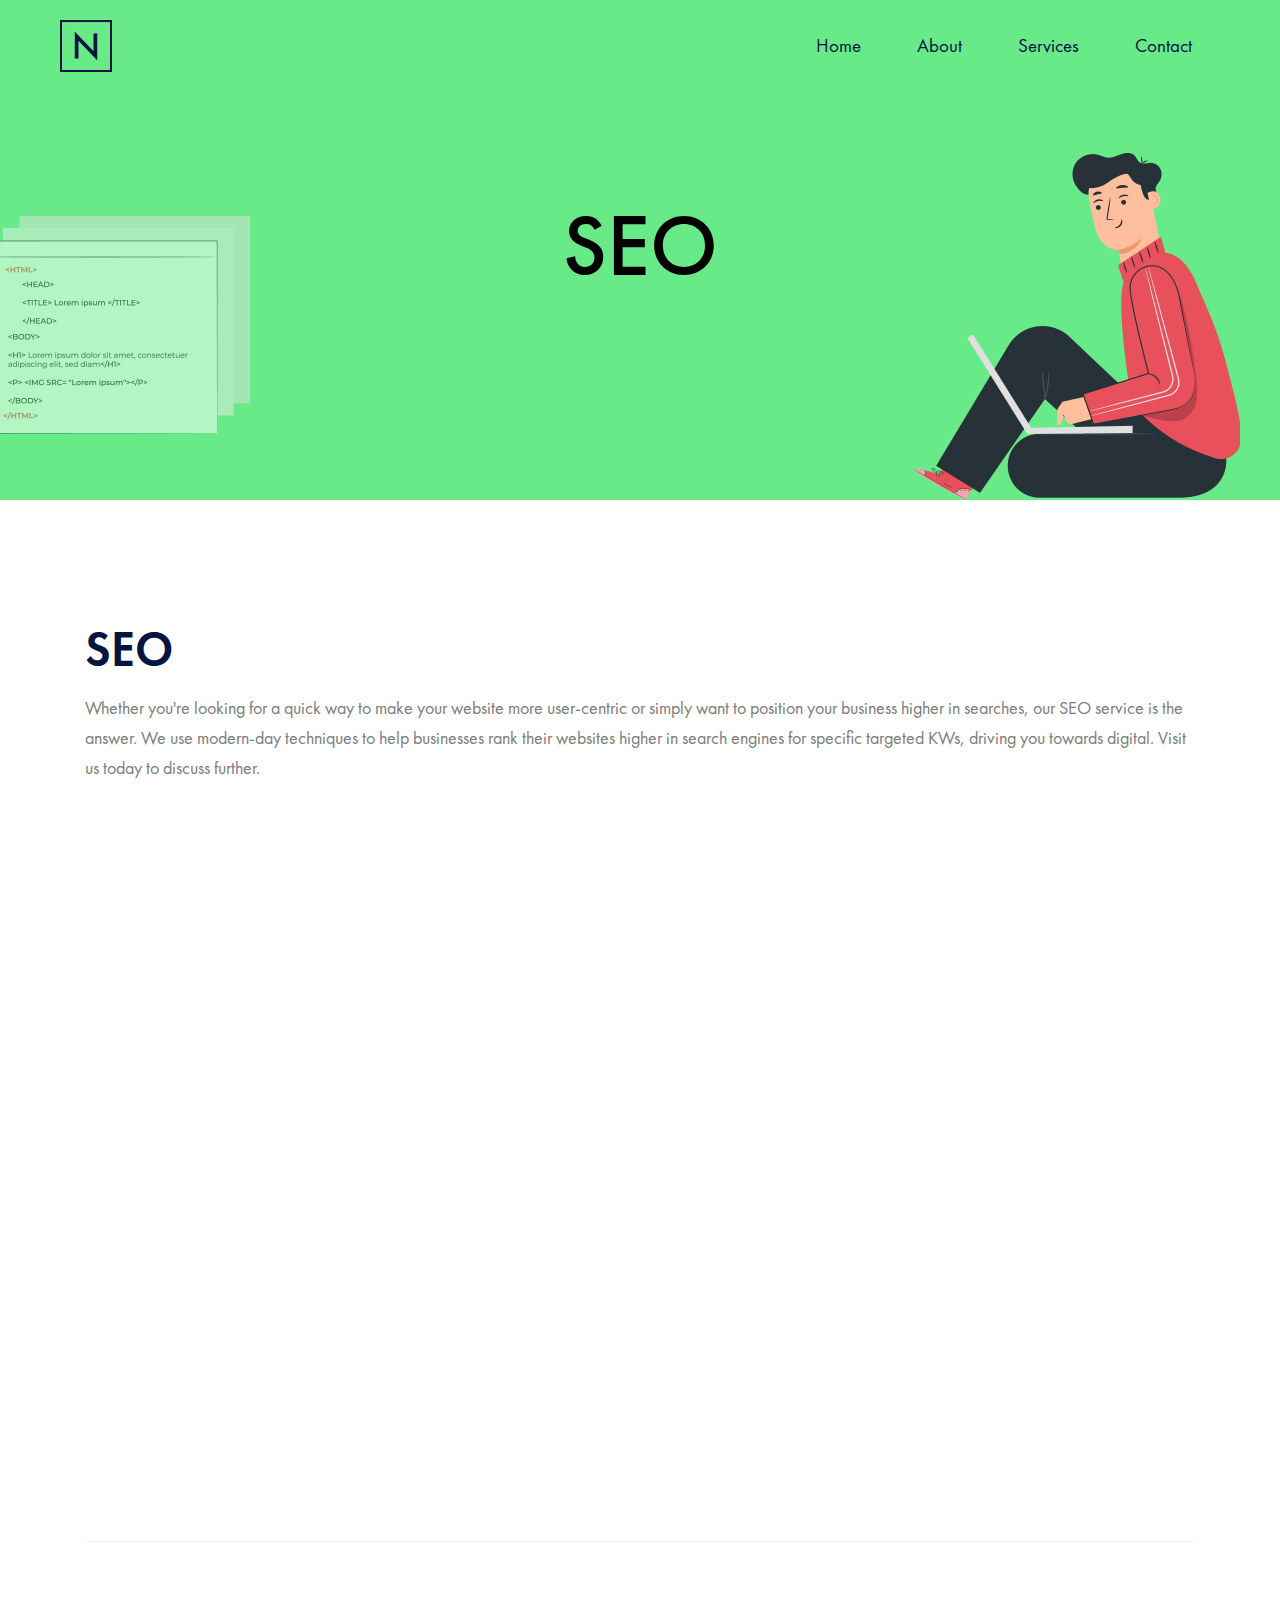
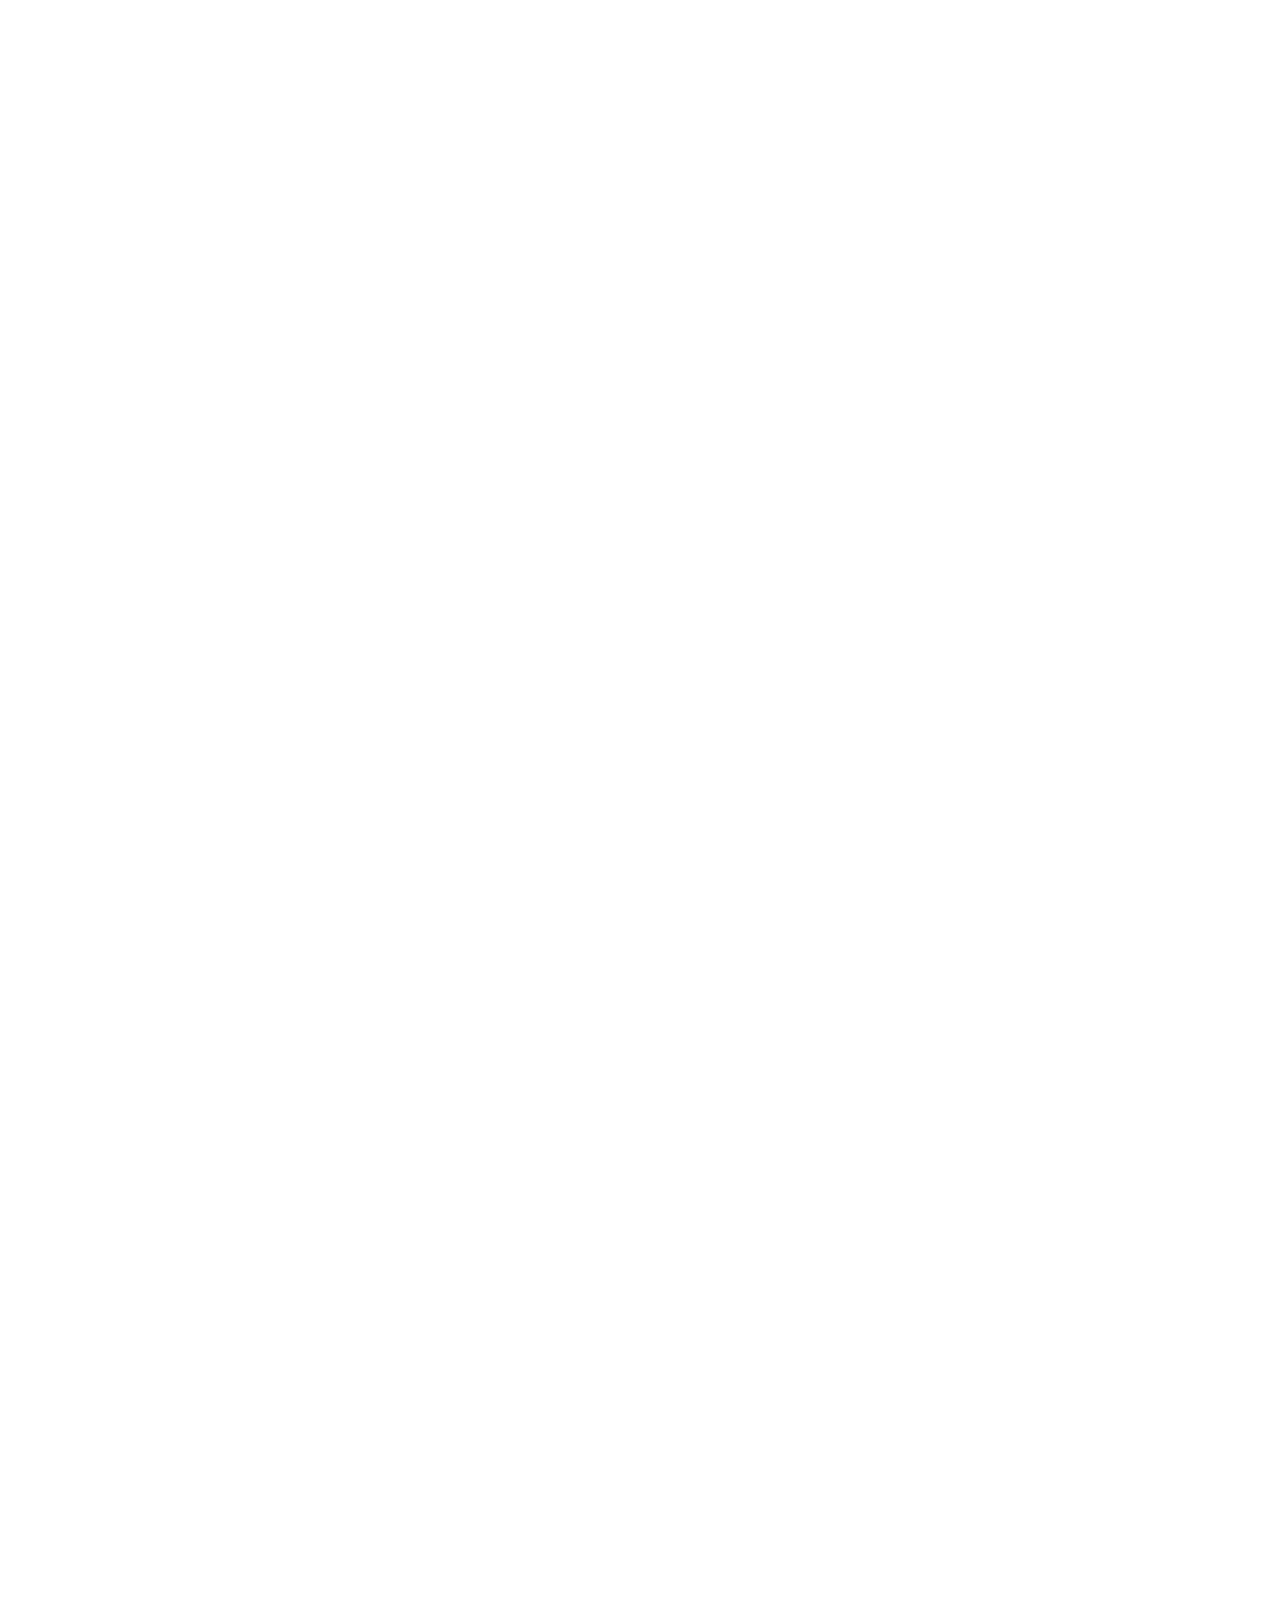
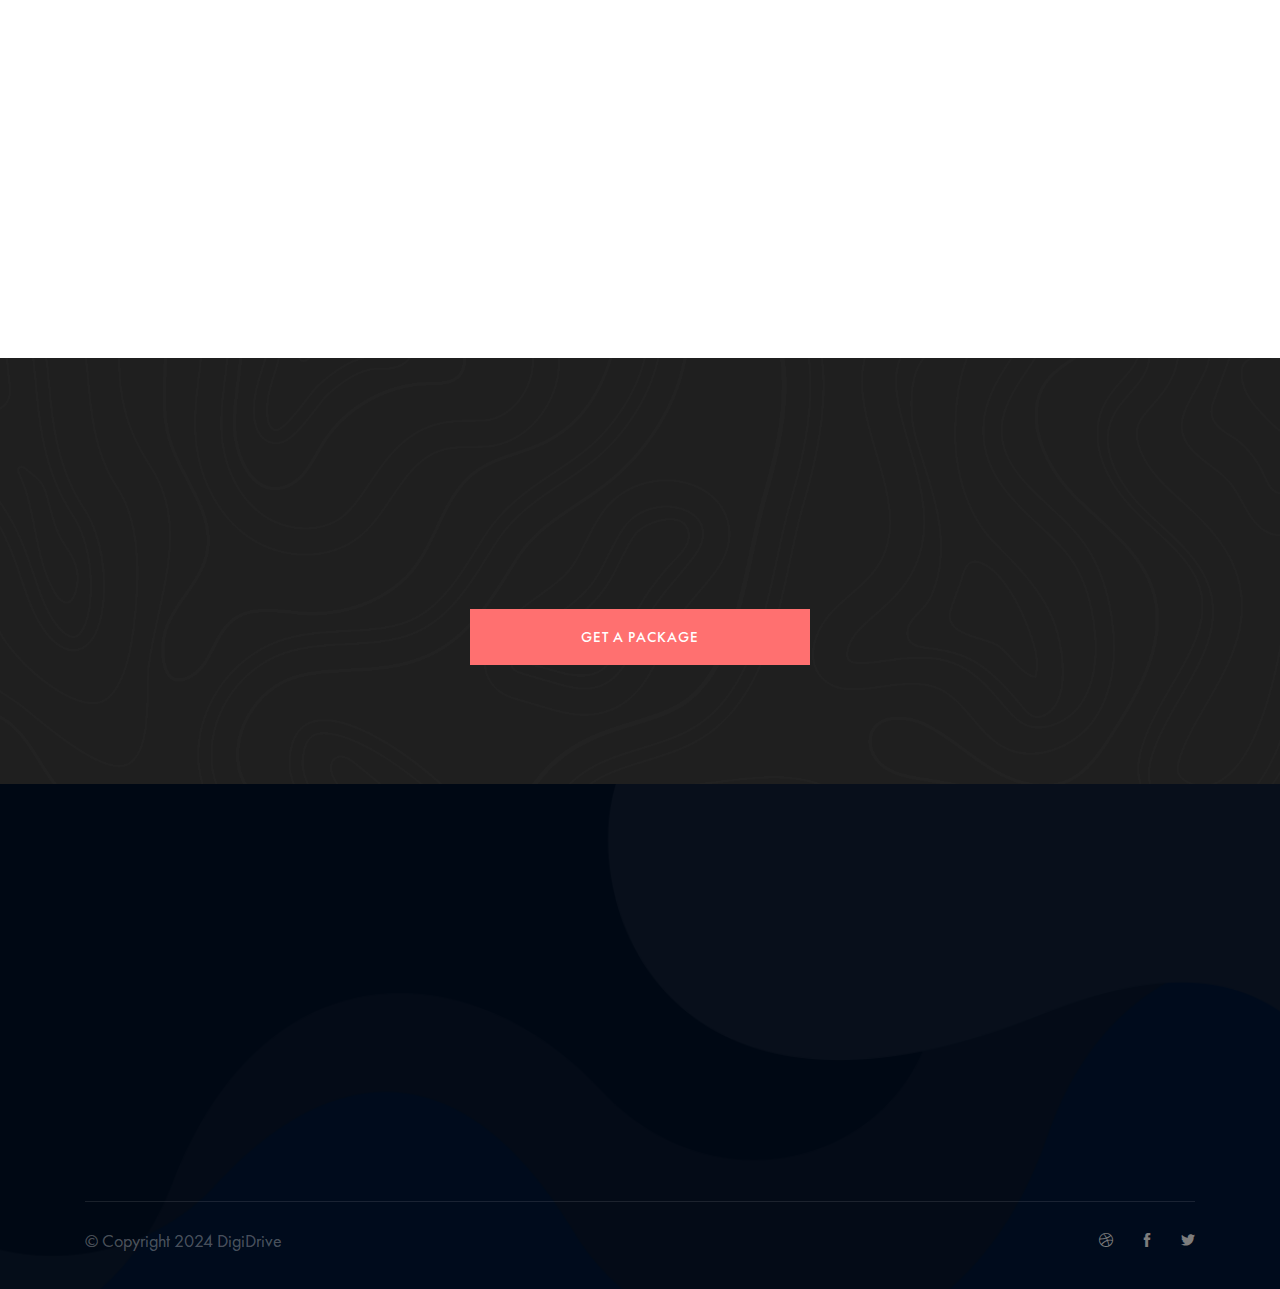
<file: services_details_5.html>
<!DOCTYPE html>
<html lang="zxx">


<!-- Mirrored from droitthemes.com/html/niro/services_details_2.html by HTTrack Website Copier/3.x [XR&CO'2014], Tue, 02 Feb 2021 18:12:09 GMT -->

<!-- Mirrored from digi-drive.netlify.app/services_details_5 by HTTrack Website Copier/3.x [XR&CO'2014], Mon, 09 Dec 2024 07:09:30 GMT -->
<!-- Added by HTTrack --><meta http-equiv="content-type" content="text/html;charset=UTF-8" /><!-- /Added by HTTrack -->
<head>
    <!-- Required meta tags -->
    <meta charset="utf-8" />
    <meta name="viewport" content="width=device-width, initial-scale=1, shrink-to-fit=no" />
    <title>SEO</title>
    <link rel="icon" href="img/favicon.png" type="image/png">
    <!-- Bootstrap CSS -->
    <link rel="stylesheet" href="css/bootstrap.min.css" />
    <!-- animate CSS -->
    <link rel="stylesheet" href="css/animate.css" />
    <!-- themify icon CSS -->
    <link rel="stylesheet" href="vendors/themify_icons/themify-icons.css" />
    <!-- flaticon CSS -->
    <link rel="stylesheet" href="vendors/flatIcon/flaticon.css" />
    <!-- style CSS -->
    <link rel="stylesheet" href="css/style.css" />
    <link rel="stylesheet" href="css/extara-styles.css">
</head>

<body>
    <!-- preloader -->
    <div class="preloader-wrapper" id="preloader-wrapper">
        <div class="percentage-wrapper">
            <div class="loadbar-percent"></div>
            <div id="percent"></div>
        </div>
    </div>
    <!-- preloader end -->

    <!-- header part -->
    <header class="header_part classic_header menu_padding position_abs">
        <div class="container-fluid">
            <div class="row">
                <div class="col-lg-12">
                    <nav class="navbar navbar-expand-lg justify-content-between align-items-center">
                        <a class='navbar-brand main_logo' href='index.html'><img src="img/dark_logo.png"
                                srcset="img/dark_2x.png 2x" alt="logo">
                        </a>
                        <button class="navbar-toggler collapsed" type="button" data-toggle="collapse" data-target="#navbarNavDropdown" aria-controls="navbarNavDropdown" aria-expanded="false" aria-label="Toggle navigation">
                            <span class="icon-bar"></span>
                            <span class="icon-bar"></span>
                            <span class="icon-bar"></span>
                        </button>

                        <div class="collapse navbar-collapse justify-content-end" id="navbarNavDropdown">
                            <ul class="navbar-nav">
                                <li class="nav-item ">
                                    <a class='nav-link ' href='index.html'>
                                        Home
                                    </a>   
                                </li>


                                <li class="nav-item ">
                                    <a class='nav-link ' href='about_us.html'>
                                      About
                                    </a>   
                                </li>
                               

                                <li class="nav-item ">
                                    <a class='nav-link ' href='services.html'>
                                      Services
                                    </a>   
                                </li>

                                <li class="nav-item ">
                                    <a class='nav-link ' href='contact.html'>
                                      Contact
                                    </a>   
                                </li>
                            </ul>
                        </div>
                    </nav>
                </div>
            </div>
        </div>
    </header>
    <!-- header part end -->

    <!--  off_canvus_menu -->
    <div class="off_canvus_item d-flex align-content-between flex-wrap ft_font">
        <div class="canvas_menu_header justify-content-end">
            <span class="close_icon">
                <i class="ti-close"></i>
            </span>
        </div>
        <div class="canvus_item_warp">
            <div class="canvus_item_iner">
                <a class='navbar-brand main_logo' href='index.html'><img src="img/dark_logo.png" alt="logo">
                        </a>
                <img src="img/page_1.png" alt="#" class="img-fluid">
                <h2>The world's most
                    powerful website builder.</h2>
                <a href="https://themeforest.net/item/niro-creative-portfolio-agency-html5-template/29817460?s_rank=1" target="_blank" class="cu_btn btn_3">Purchase Niro</a>
            </div>
        </div>
        <div class="menu_btm_section">
            <h5>Connect with us</h5>
            <div class="social_icon">
                <a href="#"><i class="ti-facebook"></i></a>
                <a href="#"><i class="ti-twitter-alt"></i></a>
                <a href="#"><i class="ti-dribbble"></i></a>
            </div>
        </div>
    </div>
    <!--  off_canvus_menu -->

    <!-- breadcrumb part -->
    <section class="breadcrumb_part services_details_breadcrumb">
        <div class="container">
            <div class="row justify-content-center">
                <div class="col-lg-12">
                    <div class="breadcrumb_iner_part text-center">
                        <h3 class="wow fadeInUp" data-wow-delay=".5s">SEO</h3>
                    </div>
                </div>
            </div>
        </div>
        <img src="img/services_details/breadcrumb_1.png" alt="#" class="breadcrumb_img_1 wow fadeInLeft"
            data-wow-delay=".5s">
        <img src="img/services_details/breadcrumb_2.png" alt="#" class="breadcrumb_img_2 wow fadeInRight"
            data-wow-delay=".5s">
    </section>
    <!-- breadcrumb part end -->

    <!--service details part -->
    <section class="service_details section_padding style_2">
        <div class="container">
            <div class="row">
                <div class="col-lg-12">
                    <div class="service_details_content">
                        <h2 class="wow fadeInUp" data-wow-delay=".3s">SEO</h2>
                        <p class="wow fadeInUp" data-wow-delay=".5s">Whether you're looking for a quick way to make your website more user-centric or simply want to position your business higher in searches, our SEO service is the answer. We use modern-day techniques to help businesses rank their websites higher in search engines for specific targeted KWs, driving you towards digital. Visit us today to discuss further. </p>
                        <img src="img/services_details.png" alt="#" class="img-fluid wow fadeInUp" data-wow-delay=".7s">
                        <p class="wow fadeInUp" data-wow-delay=".9s">Cillum dolore eu fugiat nulla pariatur. Excepteur sint occaecat cupidatat non proident,
                            sunt in culpa qui officia deserunt mollit anim id est laborum. Sed and tuande perspiciatis
                            unde omnis iste natus error sit voluptatem accusantium doloremque laudantium, totam rem
                            aperiam, eaque ipsa quae ab illo inventore veritatis et quasi architecto beatae vitae dicta
                            sunt explicabo. Nemo enim ipsam voluptatem quia voluptas sit aspernatur aut odit aut fugit.</p>
                    </div>
                </div>
            </div>
            <div class="row">
                <div class="col-lg-12">
                    <div class="single_service">
                        <div class="row align-items-center">
                            <div class="col-md-6 wow fadeInLeft" data-wow-delay=".5s">
                                <div class="single_service_section_text pr_45">
                                    <img src="img/01.png" alt="#" class="service_nmber">
                                    <h3>Rank higher in searches</h3>
                                    <p>Lorem ipsum dolor sit amet, consectetur adipiscing elit, sed doingo eiusmod
                                        tempor
                                        incididunt ut labore et dolore magna aliqua. Quis ipsum suspendisse ultrices
                                        gravida.
                                        Risus commodo viverra maece accumsan lacus vel facilisis. Lorem ipsum dolor sit
                                        amet,
                                        wonder of consectetur adipisicing</p>
                                </div>
                            </div>
                            <div class="col-md-6 wow fadeInRight" data-wow-delay=".5s">
                                <div class="single_service_section_img">
                                    <img src="img/services_details/single_service_7.png" alt="#" class="img-fluid">
                                </div>
                            </div>
                        </div>
                    </div>
                    <div class="single_service">
                        <div class="row align-items-center">
                            <div class="col-md-6 wow fadeInLeft" data-wow-delay=".3s">
                                <div class="single_service_section_img">
                                    <img src="img/services_details/single_service_8.png" alt="#" class="img-fluid">
                                </div>
                            </div>
                            <div class="col-md-6 wow fadeInRight" data-wow-delay=".3s">
                                <div class="single_service_section_text pl_45">
                                    <img src="img/02.png" alt="#" class="service_nmber">
                                    <h3>Organic digital traffic</h3>
                                    <p>Lorem ipsum dolor sit amet, consectetur adipiscing elit, sed doingo eiusmod
                                        tempor
                                        incididunt ut labore et dolore magna aliqua. Quis ipsum suspendisse ultrices
                                        gravida.
                                        Risus commodo viverra maece accumsan lacus vel facilisis. Lorem ipsum dolor sit
                                        amet,
                                        wonder of consectetur adipisicing</p>
                                </div>
                            </div>
                        </div>
                    </div>
                    <div class="single_service">
                        <div class="row align-items-center">
                            <div class="col-md-6 wow fadeInLeft" data-wow-delay=".3s">
                                <div class="single_service_section_text pr_45">
                                    <img src="img/03.png" alt="#" class="service_nmber">
                                    <h3>Improved brand awareness</h3>
                                    <p>Lorem ipsum dolor sit amet, consectetur adipiscing elit, sed doingo eiusmod
                                        tempor
                                        incididunt ut labore et dolore magna aliqua. Quis ipsum suspendisse ultrices
                                        gravida.
                                        Risus commodo viverra maece accumsan lacus vel facilisis. Lorem ipsum dolor sit
                                        amet,
                                        wonder of consectetur adipisicing</p>
                                </div>
                            </div>
                            <div class="col-md-6 wow fadeInRight" data-wow-delay=".3s">
                                <div class="single_service_section_img">
                                    <img src="img/services_details/single_service_9.png" alt="#" class="img-fluid">
                                </div>
                            </div>
                        </div>
                    </div>
                    <div class="single_service">
                        <div class="row align-items-center">
                            <div class="col-md-6 wow fadeInLeft" data-wow-delay=".3s">
                                <div class="single_service_section_img">
                                    <img src="img/services_details/single_service_8.png" alt="#" class="img-fluid">
                                </div>
                            </div>
                            <div class="col-md-6 wow fadeInRight" data-wow-delay=".3s">
                                <div class="single_service_section_text pl_45">
                                    <img src="img/02.png" alt="#" class="service_nmber">
                                    <h3>Increased conversions</h3>
                                    <p>Lorem ipsum dolor sit amet, consectetur adipiscing elit, sed doingo eiusmod
                                        tempor
                                        incididunt ut labore et dolore magna aliqua. Quis ipsum suspendisse ultrices
                                        gravida.
                                        Risus commodo viverra maece accumsan lacus vel facilisis. Lorem ipsum dolor sit
                                        amet,
                                        wonder of consectetur adipisicing</p>
                                </div>
                            </div>
                        </div>
                    </div>
                </div>
            </div>
        </div>
    </section>
    <!-- service details part end -->

    <!-- pricing part start -->
    <section class="subscribe_form_section section_padding newsletter_bg" style="background-image: url('img/newsletter_bg.png';);">
        <div class="container">
            <div class="row justify-content-center">
                <div class="col-sm-10">
                    <div class="section_tittle">
                        <h5 class="wow fadeInDown" data-wow-delay=".3s" style="visibility: visible; animation-delay: 0.3s; animation-name: fadeInDown;">Let's get started</h5>
                        <h2 class="wow fadeInDown" data-wow-delay=".3s" style="visibility: visible; animation-delay: 0.3s; animation-name: fadeInDown;">All set to kickstart your digital journey?  </h2>
                    </div>
                </div>
            </div>
            <div class="row justify-content-center">
                <div class="col-lg-10 col-xl-12">
                    <form>
                        <div class="col-lg-4 m-auto">
                                <div class="single_contact_form">
                                    <button type="submit" class="cu_btn animate_btn_2 text-uppercase">Get a Package</button>
                                </div>
                            </div>
                    </form>
                </div>
            </div>
        </div>
    </section>
    <!-- pricing part end -->

    <!-- footer part here -->
     <footer class="footer_section footer_style_2">
        <div class="container">
            <div class="row justify-content-between">
                <div class="col-lg-3 col-sm-6 wow fadeInDown" data-wow-delay=".3s" style="visibility: visible; animation-delay: 0.3s; animation-name: fadeInDown;">
                    <div class="single_footer_widget">
                        <a href='index.html'><img src="img/logo.png" srcset="img/logo_2x.png 2x" alt="#"></a>
                        <p>Lorem sum dolor sit ame consecuin
                            ctetur adipiscing elit, sed do that me
                            eiusmod tempor in lawis</p>
                    </div>
                </div>
                <div class="col-lg-3 col-sm-6 wow fadeInDown" data-wow-delay=".4s" style="visibility: visible; animation-delay: 0.4s; animation-name: fadeInDown;">
                    <div class="single_footer_widget footer_nav text-lg-right">
                        <h4>Contact Info <img src="img/icon/sent.svg" alt="#"> </h4>
                        <ul>
                            <li><a href="#">www.text.com</a></li>
                            <li><a href="#"></a></li>
                            <li><a href="#">Phone: +91 9617577847</a></li>
                        </ul>
                    </div>
                </div>
                <div class="col-lg-2 col-sm-6 wow fadeInDown" data-wow-delay=".5s" style="visibility: visible; animation-delay: 0.5s; animation-name: fadeInDown;">
                    <div class="single_footer_widget footer_nav text-lg-right">
                        <h4>Visit us <img src="img/icon/location_icon.svg" alt="#"></h4>
                        <ul>
                            <li>Indore</li>
                            <li>Indore</li>
                            <li>Indore</li>
                            <li>Indore - 452001</li>
                        </ul>
                    </div>
                </div>
                <div class="col-lg-2 col-sm-6 wow fadeInDown" data-wow-delay=".6s" style="visibility: visible; animation-delay: 0.6s; animation-name: fadeInDown;">
                    <div class="single_footer_widget footer_nav text-lg-right">
                        <h4>On Socials <img src="img/icon/social_icon.png" alt="#"></h4>
                        <ul>
                            <li><a href="#">Facebook</a></li>
                            <li><a href="#">Twitter</a></li>
                            <li><a href="#">Youtube</a></li>
                            <li><a href="#">Instagram</a></li>
                        </ul>
                    </div>
                </div>
                <div class="col-lg-12">
                    <div class="copyright_part">
                        <div class="row align-items-center">
                            <div class="col-lg-6 col-md-8">
                                <p>© Copyright 2024 <a href="#" class="text_underline">DigiDrive</a> </p>
                            </div>
                            <div class="col-lg-6 col-md-4">
                                <div class="social_icon">
                                    <a href="#"><i class="ti-dribbble"></i></a>
                                    <a href="#"><i class="ti-facebook"></i></a>
                                    <a href="#"><i class="ti-twitter-alt"></i></a>
                                </div>
                            </div>
                        </div>
                    </div>
                </div>
            </div>
        </div>
    </footer>


    <!-- jquery slim -->
    <script src="js/jquery-3.5.1.min.js"></script>
    <!-- popper js -->
    <script src="js/popper.min.js"></script>
    <!-- bootstarp js -->
    <script src="js/bootstrap.min.js"></script>
    <!-- parallax js -->
    <script src="vendors/parallax/jquery.parallax-scroll.js"></script>
    <script src="vendors/parallax/parallax.js"></script>
    
    
    <script src="vendors/splitting/js/scroll-out.min.js"></script>
    <!-- wow js -->
    <script src="vendors/wow/wow.min.js"></script>
    <!-- imagesloaded js -->
    <script src="vendors/imagesloaded/imagesloaded.pkgd.min.js"></script>
    <!-- custom js -->
    <script src="js/custom.js"></script>
</body>


<!-- Mirrored from droitthemes.com/html/niro/services_details_2.html by HTTrack Website Copier/3.x [XR&CO'2014], Tue, 02 Feb 2021 18:12:11 GMT -->

<!-- Mirrored from digi-drive.netlify.app/services_details_5 by HTTrack Website Copier/3.x [XR&CO'2014], Mon, 09 Dec 2024 07:09:30 GMT -->
</html>
</file>
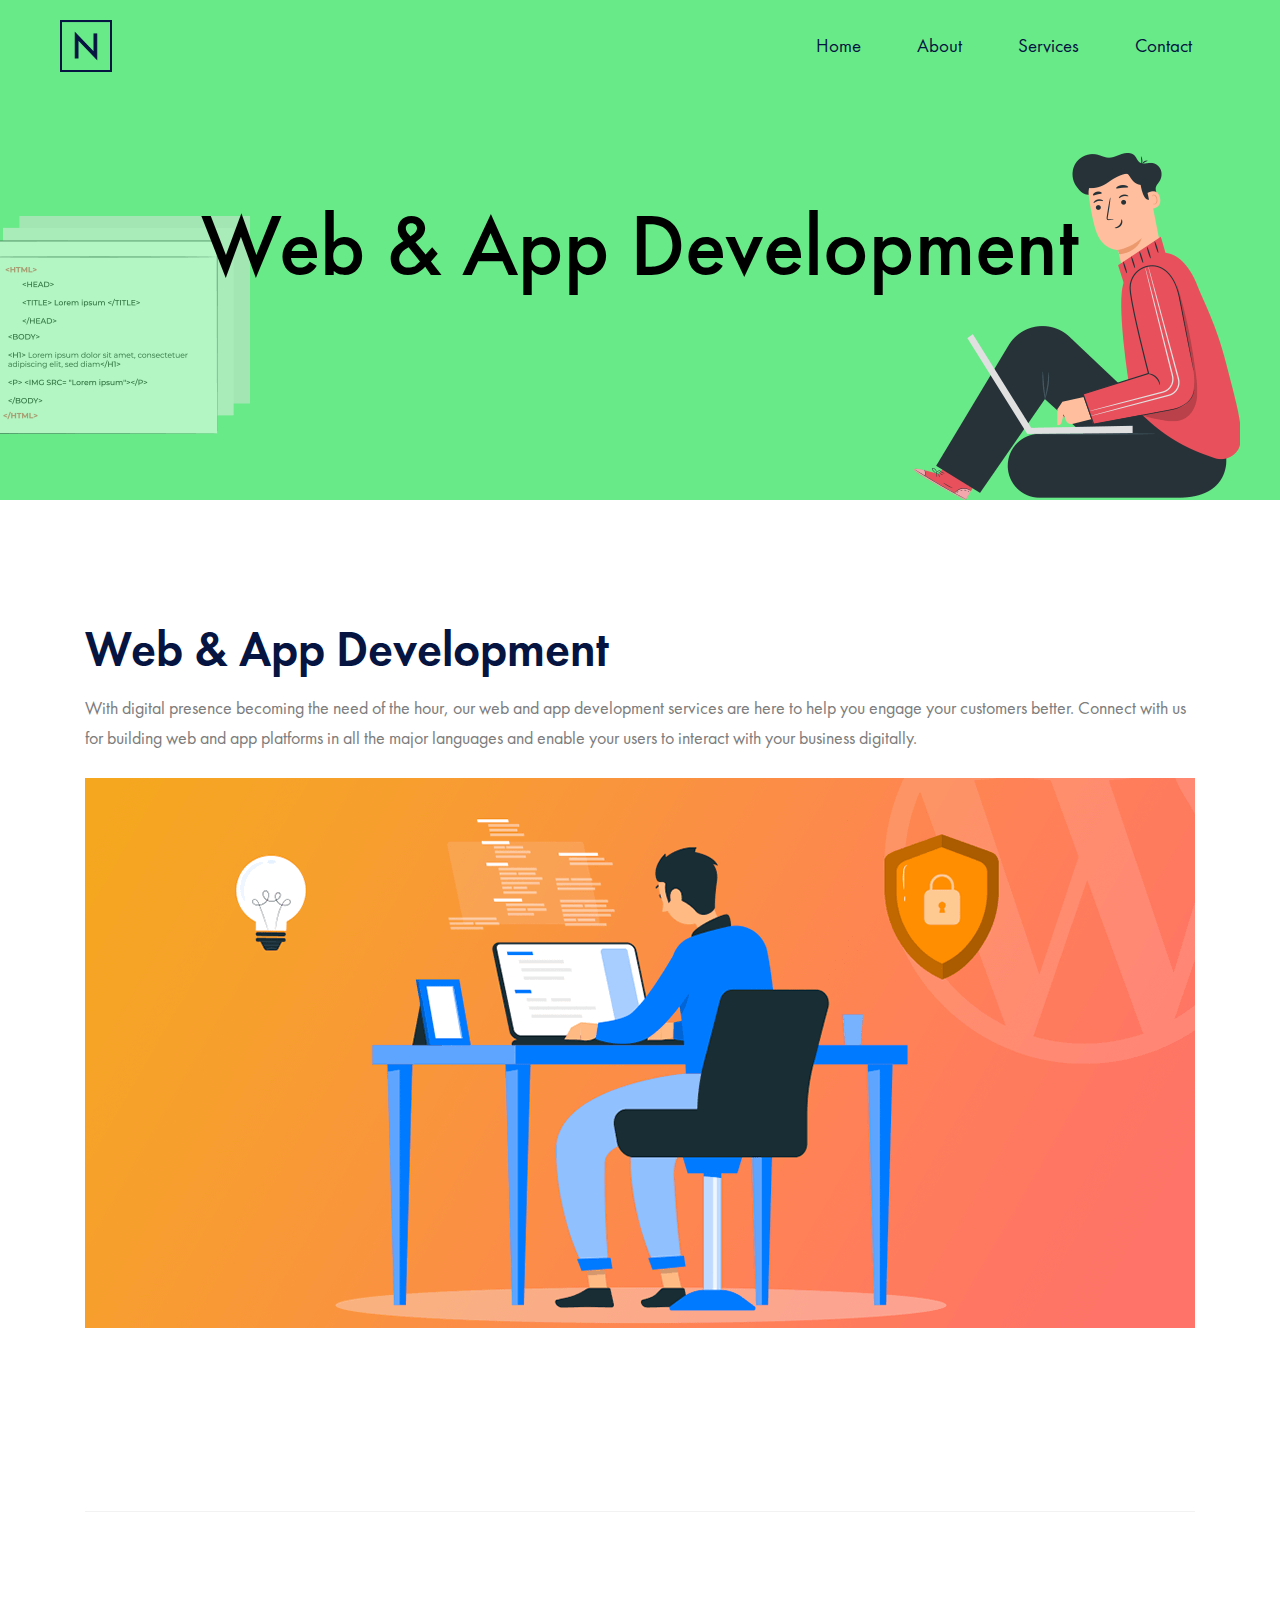
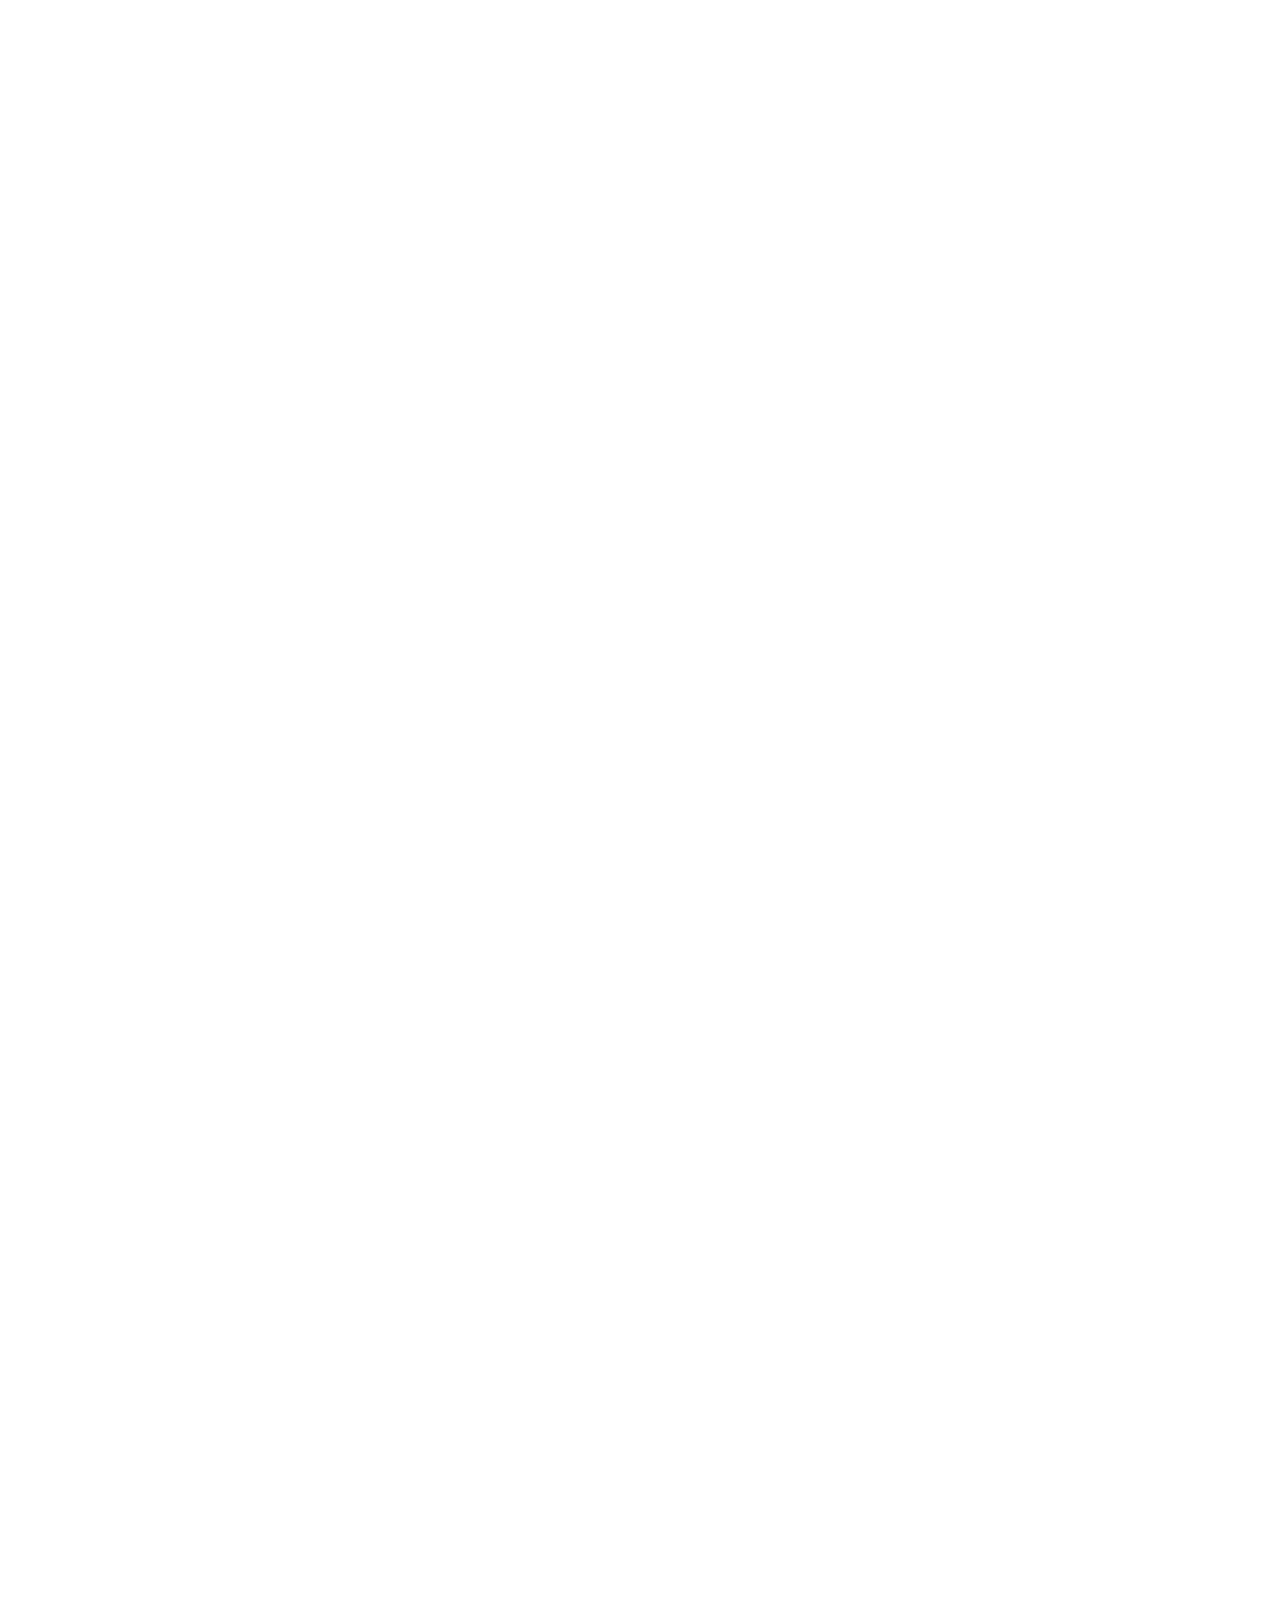
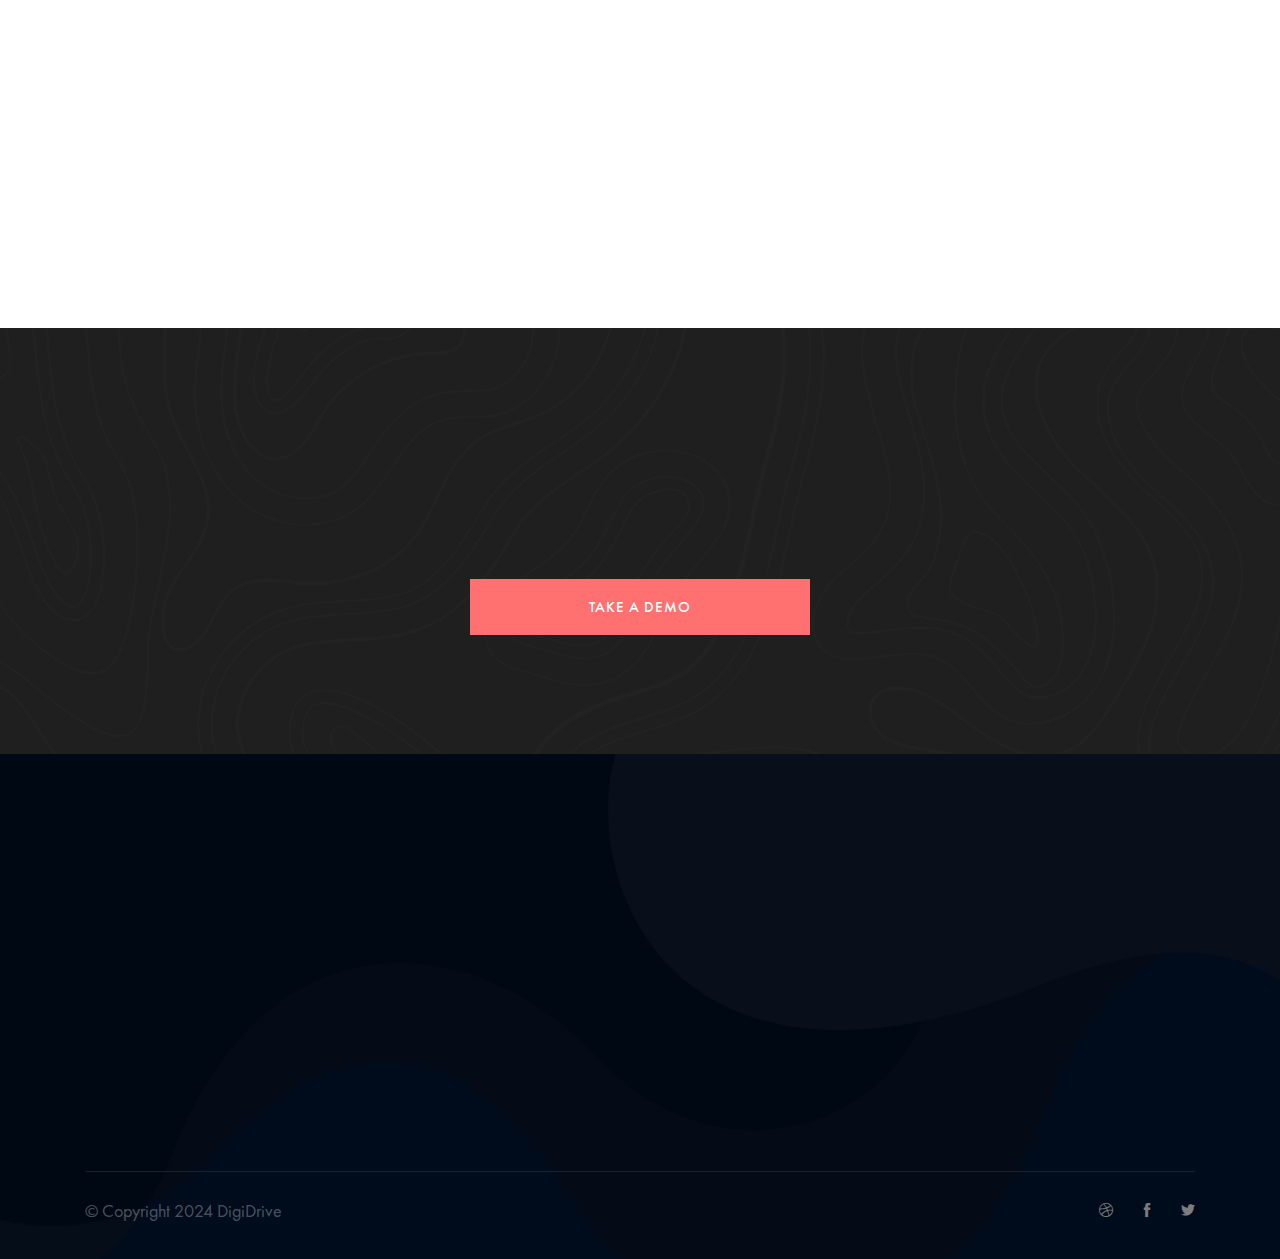
<file: services_details_6.html>
<!DOCTYPE html>
<html lang="zxx">


<!-- Mirrored from droitthemes.com/html/niro/services_details_2.html by HTTrack Website Copier/3.x [XR&CO'2014], Tue, 02 Feb 2021 18:12:09 GMT -->

<!-- Mirrored from digi-drive.netlify.app/services_details_6 by HTTrack Website Copier/3.x [XR&CO'2014], Mon, 09 Dec 2024 07:09:30 GMT -->
<!-- Added by HTTrack --><meta http-equiv="content-type" content="text/html;charset=UTF-8" /><!-- /Added by HTTrack -->
<head>
    <!-- Required meta tags -->
    <meta charset="utf-8" />
    <meta name="viewport" content="width=device-width, initial-scale=1, shrink-to-fit=no" />
    <title>Web & App Development</title>
    <link rel="icon" href="img/favicon.png" type="image/png">
    <!-- Bootstrap CSS -->
    <link rel="stylesheet" href="css/bootstrap.min.css" />
    <!-- animate CSS -->
    <link rel="stylesheet" href="css/animate.css" />
    <!-- themify icon CSS -->
    <link rel="stylesheet" href="vendors/themify_icons/themify-icons.css" />
    <!-- flaticon CSS -->
    <link rel="stylesheet" href="vendors/flatIcon/flaticon.css" />
    <!-- style CSS -->
    <link rel="stylesheet" href="css/style.css" />
    <link rel="stylesheet" href="css/extara-styles.css">
</head>

<body>
    <!-- preloader -->
    <div class="preloader-wrapper" id="preloader-wrapper">
        <div class="percentage-wrapper">
            <div class="loadbar-percent"></div>
            <div id="percent"></div>
        </div>
    </div>
    <!-- preloader end -->

    <!-- header part -->
    <header class="header_part classic_header menu_padding position_abs">
        <div class="container-fluid">
            <div class="row">
                <div class="col-lg-12">
                    <nav class="navbar navbar-expand-lg justify-content-between align-items-center">
                        <a class='navbar-brand main_logo' href='index.html'><img src="img/dark_logo.png"
                                srcset="img/dark_2x.png 2x" alt="logo">
                        </a>
                        <button class="navbar-toggler collapsed" type="button" data-toggle="collapse" data-target="#navbarNavDropdown" aria-controls="navbarNavDropdown" aria-expanded="false" aria-label="Toggle navigation">
                            <span class="icon-bar"></span>
                            <span class="icon-bar"></span>
                            <span class="icon-bar"></span>
                        </button>

                        <div class="collapse navbar-collapse justify-content-end" id="navbarNavDropdown">
                            <ul class="navbar-nav">
                                <li class="nav-item ">
                                    <a class='nav-link ' href='index.html'>
                                        Home
                                    </a>   
                                </li>


                                <li class="nav-item ">
                                    <a class='nav-link ' href='about_us.html'>
                                      About
                                    </a>   
                                </li>
                               

                                <li class="nav-item ">
                                    <a class='nav-link ' href='services.html'>
                                      Services
                                    </a>   
                                </li>

                                <li class="nav-item ">
                                    <a class='nav-link ' href='contact.html'>
                                      Contact
                                    </a>   
                                </li>
                            </ul>
                        </div>
                    </nav>
                </div>
            </div>
        </div>
    </header>
    <!-- header part end -->

    <!--  off_canvus_menu -->
    <div class="off_canvus_item d-flex align-content-between flex-wrap ft_font">
        <div class="canvas_menu_header justify-content-end">
            <span class="close_icon">
                <i class="ti-close"></i>
            </span>
        </div>
        <div class="canvus_item_warp">
            <div class="canvus_item_iner">
                <a class='navbar-brand main_logo' href='index.html'><img src="img/dark_logo.png" alt="logo">
                        </a>
                <img src="img/page_1.png" alt="#" class="img-fluid">
                <h2>The world's most
                    powerful website builder.</h2>
                <a href="https://themeforest.net/item/niro-creative-portfolio-agency-html5-template/29817460?s_rank=1" target="_blank" class="cu_btn btn_3">Purchase Niro</a>
            </div>
        </div>
        <div class="menu_btm_section">
            <h5>Connect with us</h5>
            <div class="social_icon">
                <a href="#"><i class="ti-facebook"></i></a>
                <a href="#"><i class="ti-twitter-alt"></i></a>
                <a href="#"><i class="ti-dribbble"></i></a>
            </div>
        </div>
    </div>
    <!--  off_canvus_menu -->

    <!-- breadcrumb part -->
    <section class="breadcrumb_part services_details_breadcrumb">
        <div class="container">
            <div class="row justify-content-center">
                <div class="col-lg-12">
                    <div class="breadcrumb_iner_part text-center">
                        <h3 class="wow fadeInUp" data-wow-delay=".5s">Web & App Development</h3>
                    </div>
                </div>
            </div>
        </div>
        <img src="img/services_details/breadcrumb_1.png" alt="#" class="breadcrumb_img_1 wow fadeInLeft"
            data-wow-delay=".5s">
        <img src="img/services_details/breadcrumb_2.png" alt="#" class="breadcrumb_img_2 wow fadeInRight"
            data-wow-delay=".5s">
    </section>
    <!-- breadcrumb part end -->

    <!--service details part -->
    <section class="service_details section_padding style_2">
        <div class="container">
            <div class="row">
                <div class="col-lg-12">
                    <div class="service_details_content">
                        <h2 class="wow fadeInUp" data-wow-delay=".3s">Web & App Development</h2>
                        <p class="wow fadeInUp" data-wow-delay=".5s">With digital presence becoming the need of the hour, our web and app development services are here to help you engage your customers better. Connect with us for building web and app platforms in all the major languages and enable your users to interact with your business digitally.</p>
                        <img src="img/services_details.png" alt="#" class="img-fluid wow fadeInUp" data-wow-delay=".7s">
                        <p class="wow fadeInUp" data-wow-delay=".9s">Cillum dolore eu fugiat nulla pariatur. Excepteur sint occaecat cupidatat non proident,
                            sunt in culpa qui officia deserunt mollit anim id est laborum. Sed and tuande perspiciatis
                            unde omnis iste natus error sit voluptatem accusantium doloremque laudantium, totam rem
                            aperiam, eaque ipsa quae ab illo inventore veritatis et quasi architecto beatae vitae dicta
                            sunt explicabo. Nemo enim ipsam voluptatem quia voluptas sit aspernatur aut odit aut fugit.</p>
                    </div>
                </div>
            </div>
            <div class="row">
                <div class="col-lg-12">
                    <div class="single_service">
                        <div class="row align-items-center">
                            <div class="col-md-6 wow fadeInLeft" data-wow-delay=".5s">
                                <div class="single_service_section_text pr_45">
                                    <img src="img/01.png" alt="#" class="service_nmber">
                                    <h3>Standalone apps for all platforms</h3>
                                    <p>Lorem ipsum dolor sit amet, consectetur adipiscing elit, sed doingo eiusmod
                                        tempor
                                        incididunt ut labore et dolore magna aliqua. Quis ipsum suspendisse ultrices
                                        gravida.
                                        Risus commodo viverra maece accumsan lacus vel facilisis. Lorem ipsum dolor sit
                                        amet,
                                        wonder of consectetur adipisicing</p>
                                </div>
                            </div>
                            <div class="col-md-6 wow fadeInRight" data-wow-delay=".5s">
                                <div class="single_service_section_img">
                                    <img src="img/services_details/single_service_7.png" alt="#" class="img-fluid">
                                </div>
                            </div>
                        </div>
                    </div>
                    <div class="single_service">
                        <div class="row align-items-center">
                            <div class="col-md-6 wow fadeInLeft" data-wow-delay=".3s">
                                <div class="single_service_section_img">
                                    <img src="img/services_details/single_service_8.png" alt="#" class="img-fluid">
                                </div>
                            </div>
                            <div class="col-md-6 wow fadeInRight" data-wow-delay=".3s">
                                <div class="single_service_section_text pl_45">
                                    <img src="img/02.png" alt="#" class="service_nmber">
                                    <h3>Hybrid apps for Android & iOS</h3>
                                    <p>Lorem ipsum dolor sit amet, consectetur adipiscing elit, sed doingo eiusmod
                                        tempor
                                        incididunt ut labore et dolore magna aliqua. Quis ipsum suspendisse ultrices
                                        gravida.
                                        Risus commodo viverra maece accumsan lacus vel facilisis. Lorem ipsum dolor sit
                                        amet,
                                        wonder of consectetur adipisicing</p>
                                </div>
                            </div>
                        </div>
                    </div>
                    <div class="single_service">
                        <div class="row align-items-center">
                            <div class="col-md-6 wow fadeInLeft" data-wow-delay=".3s">
                                <div class="single_service_section_text pr_45">
                                    <img src="img/03.png" alt="#" class="service_nmber">
                                    <h3>Web & app development in various languages including PHP, React.js, and Node.js</h3>
                                    <p>Lorem ipsum dolor sit amet, consectetur adipiscing elit, sed doingo eiusmod
                                        tempor
                                        incididunt ut labore et dolore magna aliqua. Quis ipsum suspendisse ultrices
                                        gravida.
                                        Risus commodo viverra maece accumsan lacus vel facilisis. Lorem ipsum dolor sit
                                        amet,
                                        wonder of consectetur adipisicing</p>
                                </div>
                            </div>
                            <div class="col-md-6 wow fadeInRight" data-wow-delay=".3s">
                                <div class="single_service_section_img">
                                    <img src="img/services_details/single_service_9.png" alt="#" class="img-fluid">
                                </div>
                            </div>
                        </div>
                    </div>
                    <div class="single_service">
                        <div class="row align-items-center">
                            <div class="col-md-6 wow fadeInLeft" data-wow-delay=".3s">
                                <div class="single_service_section_img">
                                    <img src="img/services_details/single_service_8.png" alt="#" class="img-fluid">
                                </div>
                            </div>
                            <div class="col-md-6 wow fadeInRight" data-wow-delay=".3s">
                                <div class="single_service_section_text pl_45">
                                    <img src="img/02.png" alt="#" class="service_nmber">
                                    <h3>User-friendly applications</h3>
                                    <p>Lorem ipsum dolor sit amet, consectetur adipiscing elit, sed doingo eiusmod
                                        tempor
                                        incididunt ut labore et dolore magna aliqua. Quis ipsum suspendisse ultrices
                                        gravida.
                                        Risus commodo viverra maece accumsan lacus vel facilisis. Lorem ipsum dolor sit
                                        amet,
                                        wonder of consectetur adipisicing</p>
                                </div>
                            </div>
                        </div>
                    </div>
                </div>
            </div>
        </div>
    </section>
    <!-- service details part end -->

    <!-- pricing part start -->
    <section class="subscribe_form_section section_padding newsletter_bg" style="background-image: url('img/newsletter_bg.png';);">
        <div class="container">
            <div class="row justify-content-center">
                <div class="col-sm-10">
                    <div class="section_tittle">
                        <h5 class="wow fadeInDown" data-wow-delay=".3s" style="visibility: visible; animation-delay: 0.3s; animation-name: fadeInDown;">Let's get started</h5>
                        <h2 class="wow fadeInDown" data-wow-delay=".3s" style="visibility: visible; animation-delay: 0.3s; animation-name: fadeInDown;">Not sure about our services?</h2>
                    </div>
                </div>
            </div>
            <div class="row justify-content-center">
                <div class="col-lg-10 col-xl-12">
                    <form>
                        <div class="col-lg-4 m-auto">
                                <div class="single_contact_form">
                                    <button type="submit" class="cu_btn animate_btn_2 text-uppercase">Take a Demo</button>
                                </div>
                            </div>
                    </form>
                </div>
            </div>
        </div>
    </section>
    <!-- pricing part end -->

    <!-- footer part here -->
     <footer class="footer_section footer_style_2">
        <div class="container">
            <div class="row justify-content-between">
                <div class="col-lg-3 col-sm-6 wow fadeInDown" data-wow-delay=".3s" style="visibility: visible; animation-delay: 0.3s; animation-name: fadeInDown;">
                    <div class="single_footer_widget">
                        <a href='index.html'><img src="img/logo.png" srcset="img/logo_2x.png 2x" alt="#"></a>
                        <p>Lorem sum dolor sit ame consecuin
                            ctetur adipiscing elit, sed do that me
                            eiusmod tempor in lawis</p>
                    </div>
                </div>
                <div class="col-lg-3 col-sm-6 wow fadeInDown" data-wow-delay=".4s" style="visibility: visible; animation-delay: 0.4s; animation-name: fadeInDown;">
                    <div class="single_footer_widget footer_nav text-lg-right">
                        <h4>Contact Info <img src="img/icon/sent.svg" alt="#"> </h4>
                        <ul>
                            <li><a href="#">www.text.com</a></li>
                            <li><a href="#"></a></li>
                            <li><a href="#">Phone: +91 9617577847</a></li>
                        </ul>
                    </div>
                </div>
                <div class="col-lg-2 col-sm-6 wow fadeInDown" data-wow-delay=".5s" style="visibility: visible; animation-delay: 0.5s; animation-name: fadeInDown;">
                    <div class="single_footer_widget footer_nav text-lg-right">
                        <h4>Visit us <img src="img/icon/location_icon.svg" alt="#"></h4>
                        <ul>
                            <li>Indore</li>
                            <li>Indore</li>
                            <li>Indore</li>
                            <li>Indore - 452001</li>
                        </ul>
                    </div>
                </div>
                <div class="col-lg-2 col-sm-6 wow fadeInDown" data-wow-delay=".6s" style="visibility: visible; animation-delay: 0.6s; animation-name: fadeInDown;">
                    <div class="single_footer_widget footer_nav text-lg-right">
                        <h4>On Socials <img src="img/icon/social_icon.png" alt="#"></h4>
                        <ul>
                            <li><a href="#">Facebook</a></li>
                            <li><a href="#">Twitter</a></li>
                            <li><a href="#">Youtube</a></li>
                            <li><a href="#">Instagram</a></li>
                        </ul>
                    </div>
                </div>
                <div class="col-lg-12">
                    <div class="copyright_part">
                        <div class="row align-items-center">
                            <div class="col-lg-6 col-md-8">
                                <p>© Copyright 2024 <a href="#" class="text_underline">DigiDrive</a> </p>
                            </div>
                            <div class="col-lg-6 col-md-4">
                                <div class="social_icon">
                                    <a href="#"><i class="ti-dribbble"></i></a>
                                    <a href="#"><i class="ti-facebook"></i></a>
                                    <a href="#"><i class="ti-twitter-alt"></i></a>
                                </div>
                            </div>
                        </div>
                    </div>
                </div>
            </div>
        </div>
    </footer>

    <!-- jquery slim -->
    <script src="js/jquery-3.5.1.min.js"></script>
    <!-- popper js -->
    <script src="js/popper.min.js"></script>
    <!-- bootstarp js -->
    <script src="js/bootstrap.min.js"></script>
    <!-- parallax js -->
    <script src="vendors/parallax/jquery.parallax-scroll.js"></script>
    <script src="vendors/parallax/parallax.js"></script>
    
    
    <script src="vendors/splitting/js/scroll-out.min.js"></script>
    <!-- wow js -->
    <script src="vendors/wow/wow.min.js"></script>
    <!-- imagesloaded js -->
    <script src="vendors/imagesloaded/imagesloaded.pkgd.min.js"></script>
    <!-- custom js -->
    <script src="js/custom.js"></script>
</body>


<!-- Mirrored from droitthemes.com/html/niro/services_details_2.html by HTTrack Website Copier/3.x [XR&CO'2014], Tue, 02 Feb 2021 18:12:11 GMT -->

<!-- Mirrored from digi-drive.netlify.app/services_details_6 by HTTrack Website Copier/3.x [XR&CO'2014], Mon, 09 Dec 2024 07:09:30 GMT -->
</html>
</file>
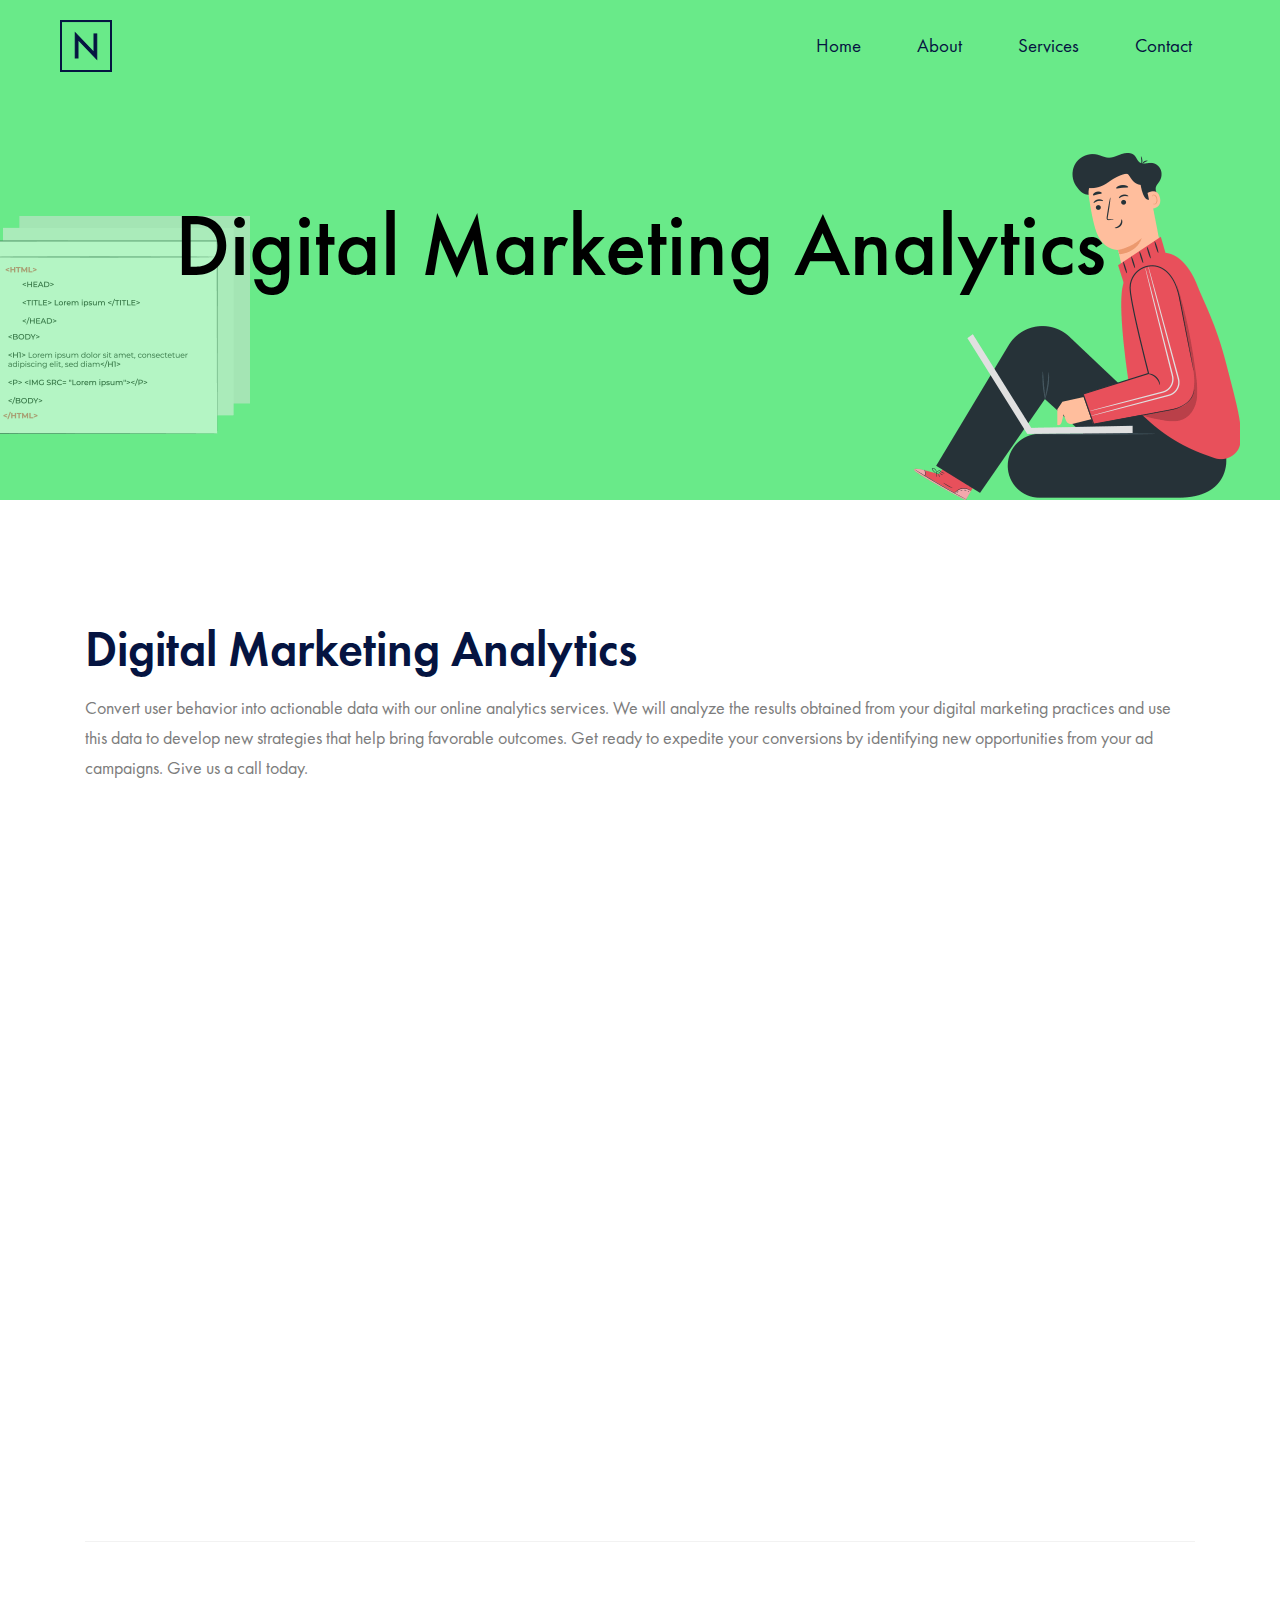
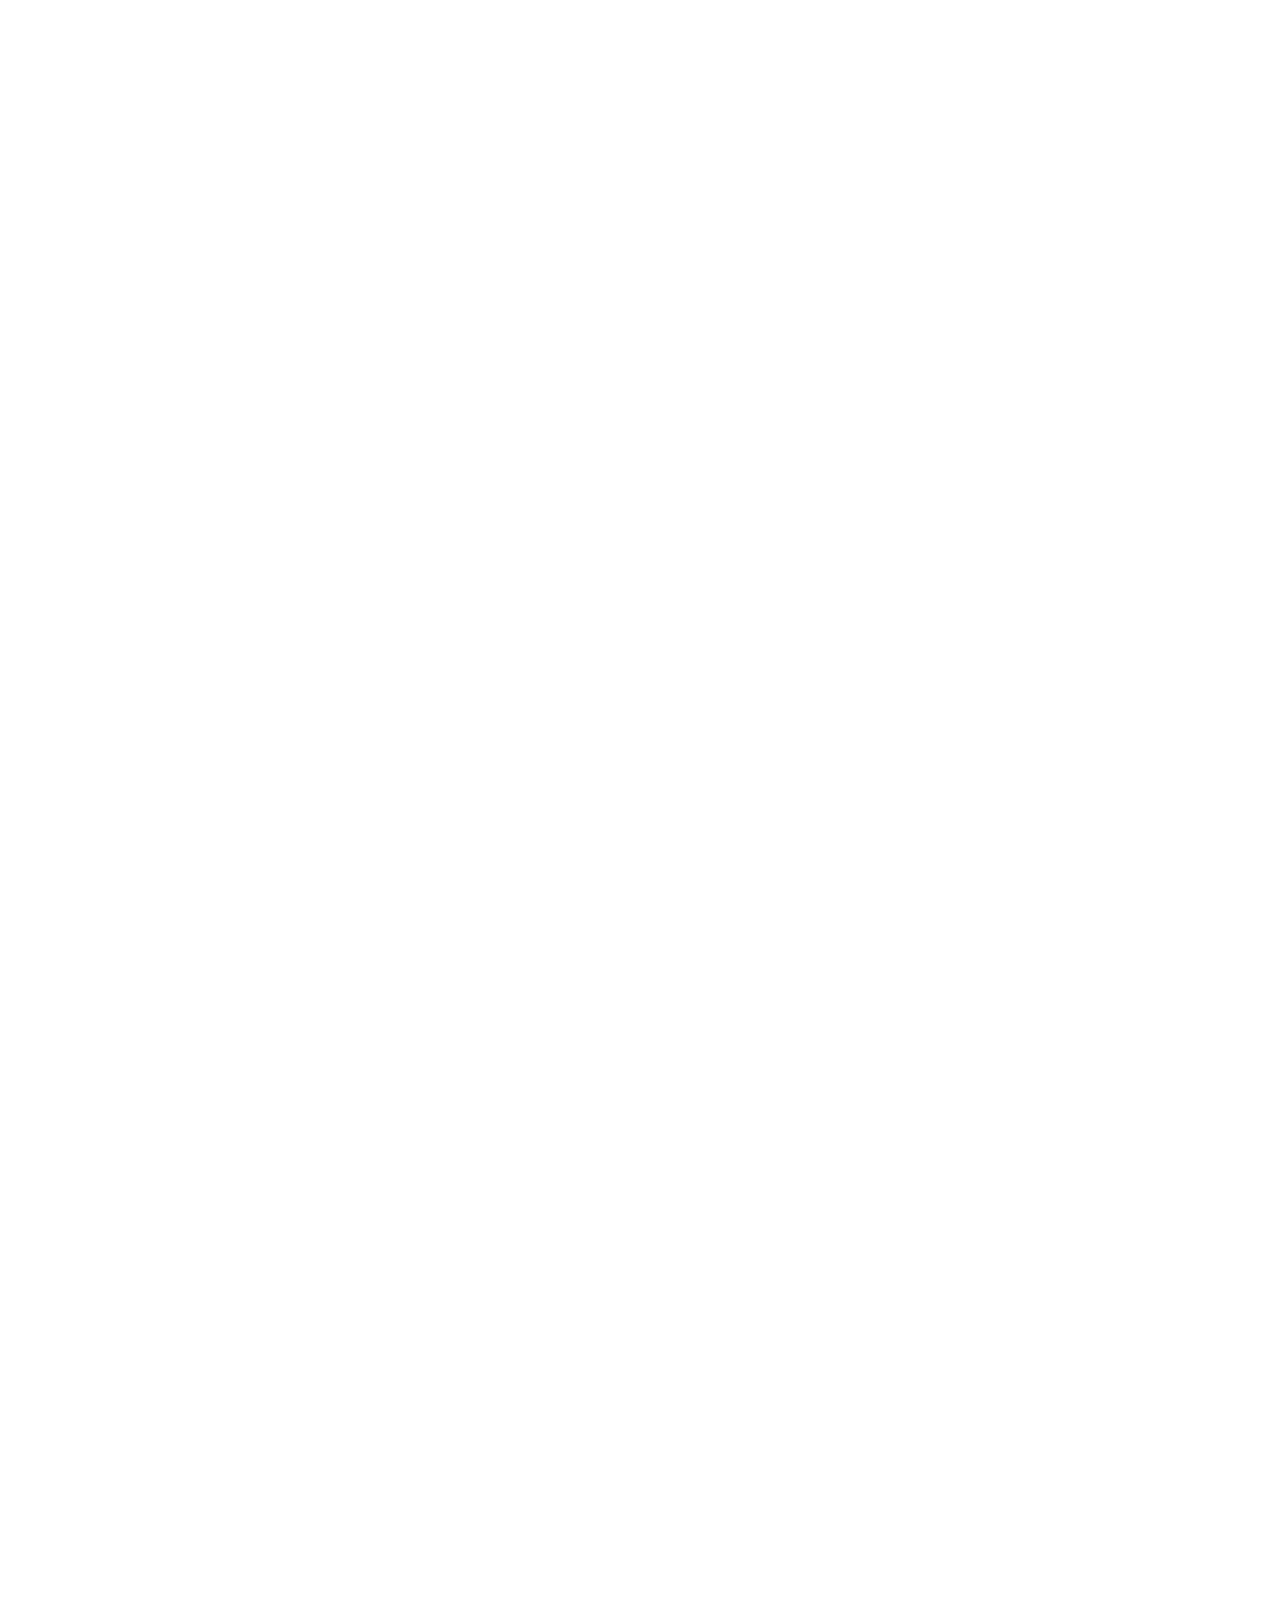
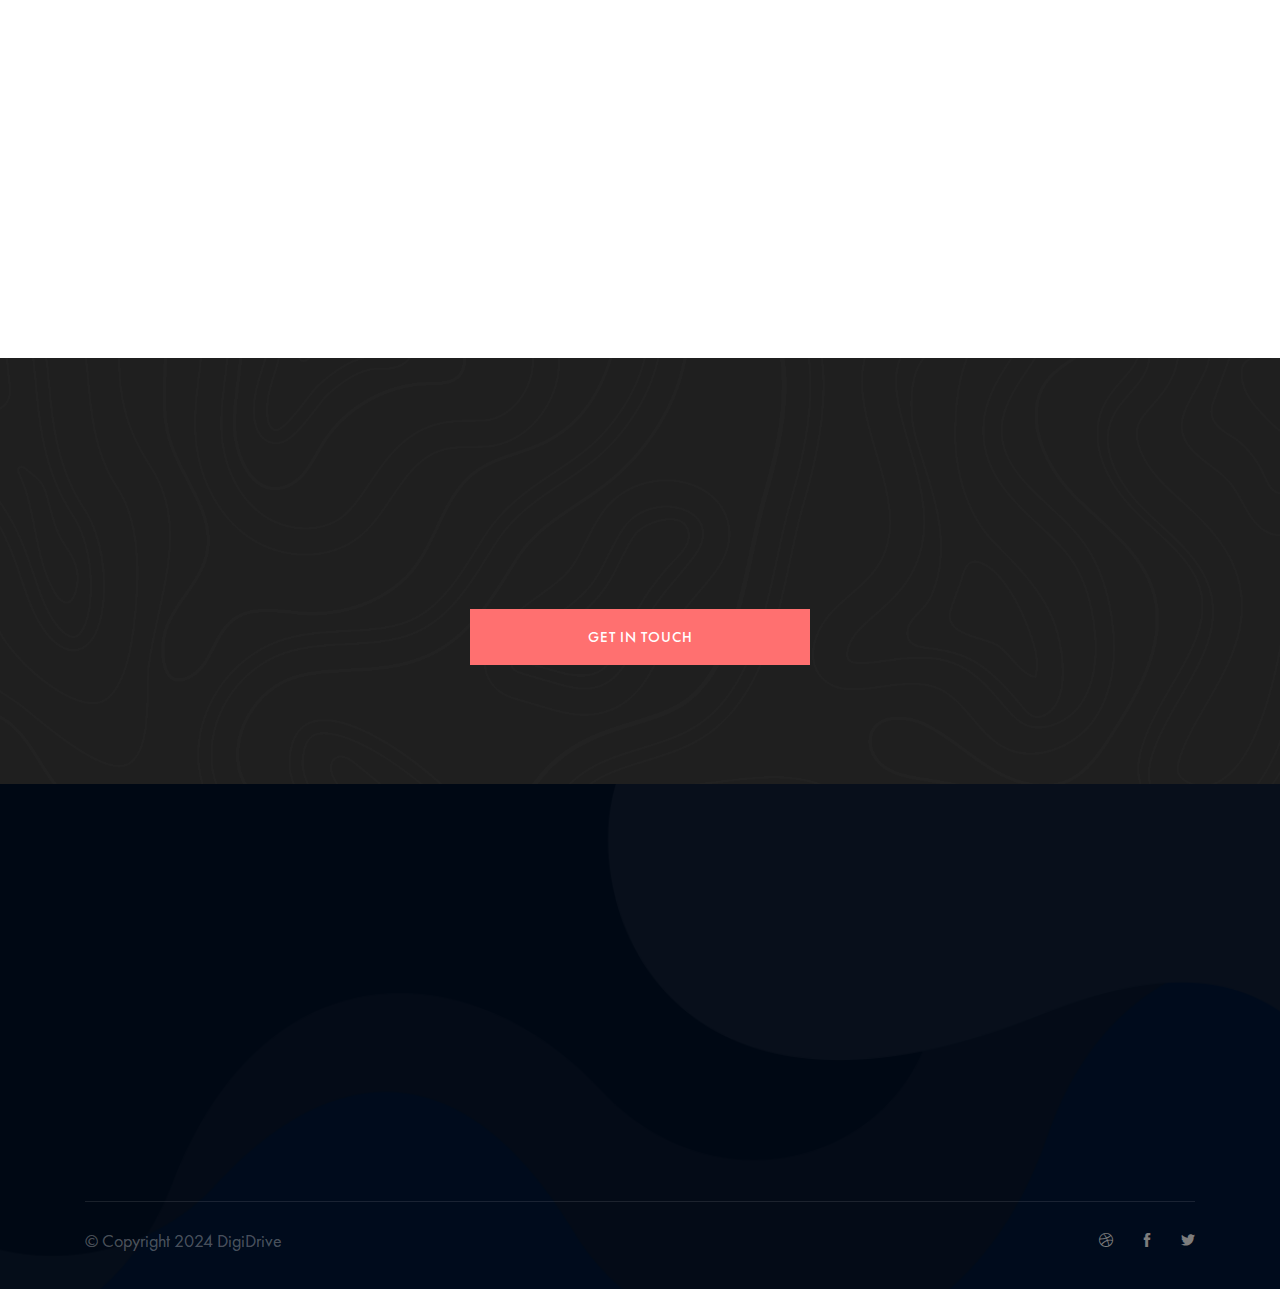
<file: services_details_7.html>
<!DOCTYPE html>
<html lang="zxx">


<!-- Mirrored from droitthemes.com/html/niro/services_details_2.html by HTTrack Website Copier/3.x [XR&CO'2014], Tue, 02 Feb 2021 18:12:09 GMT -->

<!-- Mirrored from digi-drive.netlify.app/services_details_7 by HTTrack Website Copier/3.x [XR&CO'2014], Mon, 09 Dec 2024 07:09:30 GMT -->
<!-- Added by HTTrack --><meta http-equiv="content-type" content="text/html;charset=UTF-8" /><!-- /Added by HTTrack -->
<head>
    <!-- Required meta tags -->
    <meta charset="utf-8" />
    <meta name="viewport" content="width=device-width, initial-scale=1, shrink-to-fit=no" />
    <title>Digital Marketing Analytics</title>
    <link rel="icon" href="img/favicon.png" type="image/png">
    <!-- Bootstrap CSS -->
    <link rel="stylesheet" href="css/bootstrap.min.css" />
    <!-- animate CSS -->
    <link rel="stylesheet" href="css/animate.css" />
    <!-- themify icon CSS -->
    <link rel="stylesheet" href="vendors/themify_icons/themify-icons.css" />
    <!-- flaticon CSS -->
    <link rel="stylesheet" href="vendors/flatIcon/flaticon.css" />
    <!-- style CSS -->
    <link rel="stylesheet" href="css/style.css" />
    <link rel="stylesheet" href="css/extara-styles.css">
</head>

<body>
    <!-- preloader -->
    <div class="preloader-wrapper" id="preloader-wrapper">
        <div class="percentage-wrapper">
            <div class="loadbar-percent"></div>
            <div id="percent"></div>
        </div>
    </div>
    <!-- preloader end -->

    <!-- header part -->
    <header class="header_part classic_header menu_padding position_abs">
        <div class="container-fluid">
            <div class="row">
                <div class="col-lg-12">
                    <nav class="navbar navbar-expand-lg justify-content-between align-items-center">
                        <a class='navbar-brand main_logo' href='index.html'><img src="img/dark_logo.png"
                                srcset="img/dark_2x.png 2x" alt="logo">
                        </a>
                        <button class="navbar-toggler collapsed" type="button" data-toggle="collapse" data-target="#navbarNavDropdown" aria-controls="navbarNavDropdown" aria-expanded="false" aria-label="Toggle navigation">
                            <span class="icon-bar"></span>
                            <span class="icon-bar"></span>
                            <span class="icon-bar"></span>
                        </button>

                        <div class="collapse navbar-collapse justify-content-end" id="navbarNavDropdown">
                            <ul class="navbar-nav">
                                <li class="nav-item ">
                                    <a class='nav-link ' href='index.html'>
                                        Home
                                    </a>   
                                </li>


                                <li class="nav-item ">
                                    <a class='nav-link ' href='about_us.html'>
                                      About
                                    </a>   
                                </li>
                               

                                <li class="nav-item ">
                                    <a class='nav-link ' href='services.html'>
                                      Services
                                    </a>   
                                </li>

                                <li class="nav-item ">
                                    <a class='nav-link ' href='contact.html'>
                                      Contact
                                    </a>   
                                </li>
                            </ul>
                        </div>
                    </nav>
                </div>
            </div>
        </div>
    </header>
    <!-- header part end -->

    <!--  off_canvus_menu -->
    <div class="off_canvus_item d-flex align-content-between flex-wrap ft_font">
        <div class="canvas_menu_header justify-content-end">
            <span class="close_icon">
                <i class="ti-close"></i>
            </span>
        </div>
        <div class="canvus_item_warp">
            <div class="canvus_item_iner">
                <a class='navbar-brand main_logo' href='index.html'><img src="img/dark_logo.png" alt="logo">
                        </a>
                <img src="img/page_1.png" alt="#" class="img-fluid">
                <h2>The world's most
                    powerful website builder.</h2>
                <a href="https://themeforest.net/item/niro-creative-portfolio-agency-html5-template/29817460?s_rank=1" target="_blank" class="cu_btn btn_3">Purchase Niro</a>
            </div>
        </div>
        <div class="menu_btm_section">
            <h5>Connect with us</h5>
            <div class="social_icon">
                <a href="#"><i class="ti-facebook"></i></a>
                <a href="#"><i class="ti-twitter-alt"></i></a>
                <a href="#"><i class="ti-dribbble"></i></a>
            </div>
        </div>
    </div>
    <!--  off_canvus_menu -->

    <!-- breadcrumb part -->
    <section class="breadcrumb_part services_details_breadcrumb">
        <div class="container">
            <div class="row justify-content-center">
                <div class="col-lg-12">
                    <div class="breadcrumb_iner_part text-center">
                        <h3 class="wow fadeInUp" data-wow-delay=".5s">Digital Marketing Analytics</h3>
                    </div>
                </div>
            </div>
        </div>
        <img src="img/services_details/breadcrumb_1.png" alt="#" class="breadcrumb_img_1 wow fadeInLeft"
            data-wow-delay=".5s">
        <img src="img/services_details/breadcrumb_2.png" alt="#" class="breadcrumb_img_2 wow fadeInRight"
            data-wow-delay=".5s">
    </section>
    <!-- breadcrumb part end -->

    <!--service details part -->
    <section class="service_details section_padding style_2">
        <div class="container">
            <div class="row">
                <div class="col-lg-12">
                    <div class="service_details_content">
                        <h2 class="wow fadeInUp" data-wow-delay=".3s">Digital Marketing Analytics</h2>
                        <p class="wow fadeInUp" data-wow-delay=".5s">Convert user behavior into actionable data with our online analytics services. We will analyze the results obtained from your digital marketing practices and use this data to develop new strategies that help bring favorable outcomes. Get ready to expedite your conversions by identifying new opportunities from your ad campaigns. Give us a call today. </p>
                        <img src="img/services_details.png" alt="#" class="img-fluid wow fadeInUp" data-wow-delay=".7s">
                        <p class="wow fadeInUp" data-wow-delay=".9s">Cillum dolore eu fugiat nulla pariatur. Excepteur sint occaecat cupidatat non proident,
                            sunt in culpa qui officia deserunt mollit anim id est laborum. Sed and tuande perspiciatis
                            unde omnis iste natus error sit voluptatem accusantium doloremque laudantium, totam rem
                            aperiam, eaque ipsa quae ab illo inventore veritatis et quasi architecto beatae vitae dicta
                            sunt explicabo. Nemo enim ipsam voluptatem quia voluptas sit aspernatur aut odit aut fugit.</p>
                    </div>
                </div>
            </div>
            <div class="row">
                <div class="col-lg-12">
                    <div class="single_service">
                        <div class="row align-items-center">
                            <div class="col-md-6 wow fadeInLeft" data-wow-delay=".5s">
                                <div class="single_service_section_text pr_45">
                                    <img src="img/01.png" alt="#" class="service_nmber">
                                    <h3>Google Analytics</h3>
                                    <p>Lorem ipsum dolor sit amet, consectetur adipiscing elit, sed doingo eiusmod
                                        tempor
                                        incididunt ut labore et dolore magna aliqua. Quis ipsum suspendisse ultrices
                                        gravida.
                                        Risus commodo viverra maece accumsan lacus vel facilisis. Lorem ipsum dolor sit
                                        amet,
                                        wonder of consectetur adipisicing</p>
                                </div>
                            </div>
                            <div class="col-md-6 wow fadeInRight" data-wow-delay=".5s">
                                <div class="single_service_section_img">
                                    <img src="img/services_details/single_service_7.png" alt="#" class="img-fluid">
                                </div>
                            </div>
                        </div>
                    </div>
                    <div class="single_service">
                        <div class="row align-items-center">
                            <div class="col-md-6 wow fadeInLeft" data-wow-delay=".3s">
                                <div class="single_service_section_img">
                                    <img src="img/services_details/single_service_8.png" alt="#" class="img-fluid">
                                </div>
                            </div>
                            <div class="col-md-6 wow fadeInRight" data-wow-delay=".3s">
                                <div class="single_service_section_text pl_45">
                                    <img src="img/02.png" alt="#" class="service_nmber">
                                    <h3>Firebase app analytics</h3>
                                    <p>Lorem ipsum dolor sit amet, consectetur adipiscing elit, sed doingo eiusmod
                                        tempor
                                        incididunt ut labore et dolore magna aliqua. Quis ipsum suspendisse ultrices
                                        gravida.
                                        Risus commodo viverra maece accumsan lacus vel facilisis. Lorem ipsum dolor sit
                                        amet,
                                        wonder of consectetur adipisicing</p>
                                </div>
                            </div>
                        </div>
                    </div>
                    <div class="single_service">
                        <div class="row align-items-center">
                            <div class="col-md-6 wow fadeInLeft" data-wow-delay=".3s">
                                <div class="single_service_section_text pr_45">
                                    <img src="img/03.png" alt="#" class="service_nmber">
                                    <h3>Appsflyer</h3>
                                    <p>Lorem ipsum dolor sit amet, consectetur adipiscing elit, sed doingo eiusmod
                                        tempor
                                        incididunt ut labore et dolore magna aliqua. Quis ipsum suspendisse ultrices
                                        gravida.
                                        Risus commodo viverra maece accumsan lacus vel facilisis. Lorem ipsum dolor sit
                                        amet,
                                        wonder of consectetur adipisicing</p>
                                </div>
                            </div>
                            <div class="col-md-6 wow fadeInRight" data-wow-delay=".3s">
                                <div class="single_service_section_img">
                                    <img src="img/services_details/single_service_9.png" alt="#" class="img-fluid">
                                </div>
                            </div>
                        </div>
                    </div>
                    <div class="single_service">
                        <div class="row align-items-center">
                            <div class="col-md-6 wow fadeInLeft" data-wow-delay=".3s">
                                <div class="single_service_section_img">
                                    <img src="img/services_details/single_service_8.png" alt="#" class="img-fluid">
                                </div>
                            </div>
                            <div class="col-md-6 wow fadeInRight" data-wow-delay=".3s">
                                <div class="single_service_section_text pl_45">
                                    <img src="img/02.png" alt="#" class="service_nmber">
                                    <h3>MixPanel</h3>
                                    <p>Lorem ipsum dolor sit amet, consectetur adipiscing elit, sed doingo eiusmod
                                        tempor
                                        incididunt ut labore et dolore magna aliqua. Quis ipsum suspendisse ultrices
                                        gravida.
                                        Risus commodo viverra maece accumsan lacus vel facilisis. Lorem ipsum dolor sit
                                        amet,
                                        wonder of consectetur adipisicing</p>
                                </div>
                            </div>
                        </div>
                    </div>
                </div>
            </div>
        </div>
    </section>
    <!-- service details part end -->

    <!-- pricing part start -->
    <section class="subscribe_form_section section_padding newsletter_bg" style="background-image: url('img/newsletter_bg.png';);">
        <div class="container">
            <div class="row justify-content-center">
                <div class="col-sm-10">
                    <div class="section_tittle">
                        <h5 class="wow fadeInDown" data-wow-delay=".3s" style="visibility: visible; animation-delay: 0.3s; animation-name: fadeInDown;">Connect With Us</h5>
                        <h2 class="wow fadeInDown" data-wow-delay=".3s" style="visibility: visible; animation-delay: 0.3s; animation-name: fadeInDown;">We would love to hear from you</h2>
                    </div>
                </div>
            </div>
            <div class="row justify-content-center">
                <div class="col-lg-10 col-xl-12">
                    <form>
                        <div class="col-lg-4 m-auto">
                                <div class="single_contact_form">
                                    <button type="submit" class="cu_btn animate_btn_2 text-uppercase">Get in touch</button>
                                </div>
                            </div>
                    </form>
                </div>
            </div>
        </div>
    </section>
    <!-- pricing part end -->

    <!-- footer part here -->
      <footer class="footer_section footer_style_2">
        <div class="container">
            <div class="row justify-content-between">
                <div class="col-lg-3 col-sm-6 wow fadeInDown" data-wow-delay=".3s" style="visibility: visible; animation-delay: 0.3s; animation-name: fadeInDown;">
                    <div class="single_footer_widget">
                        <a href='index.html'><img src="img/logo.png" srcset="img/logo_2x.png 2x" alt="#"></a>
                        <p>Lorem sum dolor sit ame consecuin
                            ctetur adipiscing elit, sed do that me
                            eiusmod tempor in lawis</p>
                    </div>
                </div>
                <div class="col-lg-3 col-sm-6 wow fadeInDown" data-wow-delay=".4s" style="visibility: visible; animation-delay: 0.4s; animation-name: fadeInDown;">
                    <div class="single_footer_widget footer_nav text-lg-right">
                        <h4>Contact Info <img src="img/icon/sent.svg" alt="#"> </h4>
                        <ul>
                            <li><a href="#">www.text.com</a></li>
                            <li><a href="#"></a></li>
                            <li><a href="#">Phone: +91 9617577847</a></li>
                        </ul>
                    </div>
                </div>
                <div class="col-lg-2 col-sm-6 wow fadeInDown" data-wow-delay=".5s" style="visibility: visible; animation-delay: 0.5s; animation-name: fadeInDown;">
                    <div class="single_footer_widget footer_nav text-lg-right">
                        <h4>Visit us <img src="img/icon/location_icon.svg" alt="#"></h4>
                        <ul>
                            <li>Indore</li>
                            <li>Indore</li>
                            <li>Indore</li>
                            <li>Indore - 452001</li>
                        </ul>
                    </div>
                </div>
                <div class="col-lg-2 col-sm-6 wow fadeInDown" data-wow-delay=".6s" style="visibility: visible; animation-delay: 0.6s; animation-name: fadeInDown;">
                    <div class="single_footer_widget footer_nav text-lg-right">
                        <h4>On Socials <img src="img/icon/social_icon.png" alt="#"></h4>
                        <ul>
                            <li><a href="#">Facebook</a></li>
                            <li><a href="#">Twitter</a></li>
                            <li><a href="#">Youtube</a></li>
                            <li><a href="#">Instagram</a></li>
                        </ul>
                    </div>
                </div>
                <div class="col-lg-12">
                    <div class="copyright_part">
                        <div class="row align-items-center">
                            <div class="col-lg-6 col-md-8">
                                <p>© Copyright 2024 <a href="#" class="text_underline">DigiDrive</a> </p>
                            </div>
                            <div class="col-lg-6 col-md-4">
                                <div class="social_icon">
                                    <a href="#"><i class="ti-dribbble"></i></a>
                                    <a href="#"><i class="ti-facebook"></i></a>
                                    <a href="#"><i class="ti-twitter-alt"></i></a>
                                </div>
                            </div>
                        </div>
                    </div>
                </div>
            </div>
        </div>
    </footer>


    <!-- jquery slim -->
    <script src="js/jquery-3.5.1.min.js"></script>
    <!-- popper js -->
    <script src="js/popper.min.js"></script>
    <!-- bootstarp js -->
    <script src="js/bootstrap.min.js"></script>
    <!-- parallax js -->
    <script src="vendors/parallax/jquery.parallax-scroll.js"></script>
    <script src="vendors/parallax/parallax.js"></script>
    
    
    <script src="vendors/splitting/js/scroll-out.min.js"></script>
    <!-- wow js -->
    <script src="vendors/wow/wow.min.js"></script>
    <!-- imagesloaded js -->
    <script src="vendors/imagesloaded/imagesloaded.pkgd.min.js"></script>
    <!-- custom js -->
    <script src="js/custom.js"></script>
</body>


<!-- Mirrored from droitthemes.com/html/niro/services_details_2.html by HTTrack Website Copier/3.x [XR&CO'2014], Tue, 02 Feb 2021 18:12:11 GMT -->

<!-- Mirrored from digi-drive.netlify.app/services_details_7 by HTTrack Website Copier/3.x [XR&CO'2014], Mon, 09 Dec 2024 07:09:30 GMT -->
</html>
</file>
<file: vendors/themify_icons/themify-icons.css>
@font-face {
	font-family: 'themify';
	src:url('fonts/themify9f249f24.eot?-fvbane');
	src:url('fonts/themifyd41dd41d.eot?#iefix-fvbane') format('embedded-opentype'),
		url('fonts/themify9f249f24.woff?-fvbane') format('woff'),
		url('fonts/themify9f249f24.ttf?-fvbane') format('truetype'),
		url('fonts/themify9f249f24.svg?-fvbane#themify') format('svg');
	font-weight: normal;
	font-style: normal;
}

[class^="ti-"], [class*=" ti-"] {
	font-family: 'themify';
	speak: none;
	font-style: normal;
	font-weight: normal;
	font-variant: normal;
	text-transform: none;
	line-height: 1;

	/* Better Font Rendering =========== */
	-webkit-font-smoothing: antialiased;
	-moz-osx-font-smoothing: grayscale;
}

.ti-wand:before {
	content: "\e600";
}
.ti-volume:before {
	content: "\e601";
}
.ti-user:before {
	content: "\e602";
}
.ti-unlock:before {
	content: "\e603";
}
.ti-unlink:before {
	content: "\e604";
}
.ti-trash:before {
	content: "\e605";
}
.ti-thought:before {
	content: "\e606";
}
.ti-target:before {
	content: "\e607";
}
.ti-tag:before {
	content: "\e608";
}
.ti-tablet:before {
	content: "\e609";
}
.ti-star:before {
	content: "\e60a";
}
.ti-spray:before {
	content: "\e60b";
}
.ti-signal:before {
	content: "\e60c";
}
.ti-shopping-cart:before {
	content: "\e60d";
}
.ti-shopping-cart-full:before {
	content: "\e60e";
}
.ti-settings:before {
	content: "\e60f";
}
.ti-search:before {
	content: "\e610";
}
.ti-zoom-in:before {
	content: "\e611";
}
.ti-zoom-out:before {
	content: "\e612";
}
.ti-cut:before {
	content: "\e613";
}
.ti-ruler:before {
	content: "\e614";
}
.ti-ruler-pencil:before {
	content: "\e615";
}
.ti-ruler-alt:before {
	content: "\e616";
}
.ti-bookmark:before {
	content: "\e617";
}
.ti-bookmark-alt:before {
	content: "\e618";
}
.ti-reload:before {
	content: "\e619";
}
.ti-plus:before {
	content: "\e61a";
}
.ti-pin:before {
	content: "\e61b";
}
.ti-pencil:before {
	content: "\e61c";
}
.ti-pencil-alt:before {
	content: "\e61d";
}
.ti-paint-roller:before {
	content: "\e61e";
}
.ti-paint-bucket:before {
	content: "\e61f";
}
.ti-na:before {
	content: "\e620";
}
.ti-mobile:before {
	content: "\e621";
}
.ti-minus:before {
	content: "\e622";
}
.ti-medall:before {
	content: "\e623";
}
.ti-medall-alt:before {
	content: "\e624";
}
.ti-marker:before {
	content: "\e625";
}
.ti-marker-alt:before {
	content: "\e626";
}
.ti-arrow-up:before {
	content: "\e627";
}
.ti-arrow-right:before {
	content: "\e628";
}
.ti-arrow-left:before {
	content: "\e629";
}
.ti-arrow-down:before {
	content: "\e62a";
}
.ti-lock:before {
	content: "\e62b";
}
.ti-location-arrow:before {
	content: "\e62c";
}
.ti-link:before {
	content: "\e62d";
}
.ti-layout:before {
	content: "\e62e";
}
.ti-layers:before {
	content: "\e62f";
}
.ti-layers-alt:before {
	content: "\e630";
}
.ti-key:before {
	content: "\e631";
}
.ti-import:before {
	content: "\e632";
}
.ti-image:before {
	content: "\e633";
}
.ti-heart:before {
	content: "\e634";
}
.ti-heart-broken:before {
	content: "\e635";
}
.ti-hand-stop:before {
	content: "\e636";
}
.ti-hand-open:before {
	content: "\e637";
}
.ti-hand-drag:before {
	content: "\e638";
}
.ti-folder:before {
	content: "\e639";
}
.ti-flag:before {
	content: "\e63a";
}
.ti-flag-alt:before {
	content: "\e63b";
}
.ti-flag-alt-2:before {
	content: "\e63c";
}
.ti-eye:before {
	content: "\e63d";
}
.ti-export:before {
	content: "\e63e";
}
.ti-exchange-vertical:before {
	content: "\e63f";
}
.ti-desktop:before {
	content: "\e640";
}
.ti-cup:before {
	content: "\e641";
}
.ti-crown:before {
	content: "\e642";
}
.ti-comments:before {
	content: "\e643";
}
.ti-comment:before {
	content: "\e644";
}
.ti-comment-alt:before {
	content: "\e645";
}
.ti-close:before {
	content: "\e646";
}
.ti-clip:before {
	content: "\e647";
}
.ti-angle-up:before {
	content: "\e648";
}
.ti-angle-right:before {
	content: "\e649";
}
.ti-angle-left:before {
	content: "\e64a";
}
.ti-angle-down:before {
	content: "\e64b";
}
.ti-check:before {
	content: "\e64c";
}
.ti-check-box:before {
	content: "\e64d";
}
.ti-camera:before {
	content: "\e64e";
}
.ti-announcement:before {
	content: "\e64f";
}
.ti-brush:before {
	content: "\e650";
}
.ti-briefcase:before {
	content: "\e651";
}
.ti-bolt:before {
	content: "\e652";
}
.ti-bolt-alt:before {
	content: "\e653";
}
.ti-blackboard:before {
	content: "\e654";
}
.ti-bag:before {
	content: "\e655";
}
.ti-move:before {
	content: "\e656";
}
.ti-arrows-vertical:before {
	content: "\e657";
}
.ti-arrows-horizontal:before {
	content: "\e658";
}
.ti-fullscreen:before {
	content: "\e659";
}
.ti-arrow-top-right:before {
	content: "\e65a";
}
.ti-arrow-top-left:before {
	content: "\e65b";
}
.ti-arrow-circle-up:before {
	content: "\e65c";
}
.ti-arrow-circle-right:before {
	content: "\e65d";
}
.ti-arrow-circle-left:before {
	content: "\e65e";
}
.ti-arrow-circle-down:before {
	content: "\e65f";
}
.ti-angle-double-up:before {
	content: "\e660";
}
.ti-angle-double-right:before {
	content: "\e661";
}
.ti-angle-double-left:before {
	content: "\e662";
}
.ti-angle-double-down:before {
	content: "\e663";
}
.ti-zip:before {
	content: "\e664";
}
.ti-world:before {
	content: "\e665";
}
.ti-wheelchair:before {
	content: "\e666";
}
.ti-view-list:before {
	content: "\e667";
}
.ti-view-list-alt:before {
	content: "\e668";
}
.ti-view-grid:before {
	content: "\e669";
}
.ti-uppercase:before {
	content: "\e66a";
}
.ti-upload:before {
	content: "\e66b";
}
.ti-underline:before {
	content: "\e66c";
}
.ti-truck:before {
	content: "\e66d";
}
.ti-timer:before {
	content: "\e66e";
}
.ti-ticket:before {
	content: "\e66f";
}
.ti-thumb-up:before {
	content: "\e670";
}
.ti-thumb-down:before {
	content: "\e671";
}
.ti-text:before {
	content: "\e672";
}
.ti-stats-up:before {
	content: "\e673";
}
.ti-stats-down:before {
	content: "\e674";
}
.ti-split-v:before {
	content: "\e675";
}
.ti-split-h:before {
	content: "\e676";
}
.ti-smallcap:before {
	content: "\e677";
}
.ti-shine:before {
	content: "\e678";
}
.ti-shift-right:before {
	content: "\e679";
}
.ti-shift-left:before {
	content: "\e67a";
}
.ti-shield:before {
	content: "\e67b";
}
.ti-notepad:before {
	content: "\e67c";
}
.ti-server:before {
	content: "\e67d";
}
.ti-quote-right:before {
	content: "\e67e";
}
.ti-quote-left:before {
	content: "\e67f";
}
.ti-pulse:before {
	content: "\e680";
}
.ti-printer:before {
	content: "\e681";
}
.ti-power-off:before {
	content: "\e682";
}
.ti-plug:before {
	content: "\e683";
}
.ti-pie-chart:before {
	content: "\e684";
}
.ti-paragraph:before {
	content: "\e685";
}
.ti-panel:before {
	content: "\e686";
}
.ti-package:before {
	content: "\e687";
}
.ti-music:before {
	content: "\e688";
}
.ti-music-alt:before {
	content: "\e689";
}
.ti-mouse:before {
	content: "\e68a";
}
.ti-mouse-alt:before {
	content: "\e68b";
}
.ti-money:before {
	content: "\e68c";
}
.ti-microphone:before {
	content: "\e68d";
}
.ti-menu:before {
	content: "\e68e";
}
.ti-menu-alt:before {
	content: "\e68f";
}
.ti-map:before {
	content: "\e690";
}
.ti-map-alt:before {
	content: "\e691";
}
.ti-loop:before {
	content: "\e692";
}
.ti-location-pin:before {
	content: "\e693";
}
.ti-list:before {
	content: "\e694";
}
.ti-light-bulb:before {
	content: "\e695";
}
.ti-Italic:before {
	content: "\e696";
}
.ti-info:before {
	content: "\e697";
}
.ti-infinite:before {
	content: "\e698";
}
.ti-id-badge:before {
	content: "\e699";
}
.ti-hummer:before {
	content: "\e69a";
}
.ti-home:before {
	content: "\e69b";
}
.ti-help:before {
	content: "\e69c";
}
.ti-headphone:before {
	content: "\e69d";
}
.ti-harddrives:before {
	content: "\e69e";
}
.ti-harddrive:before {
	content: "\e69f";
}
.ti-gift:before {
	content: "\e6a0";
}
.ti-game:before {
	content: "\e6a1";
}
.ti-filter:before {
	content: "\e6a2";
}
.ti-files:before {
	content: "\e6a3";
}
.ti-file:before {
	content: "\e6a4";
}
.ti-eraser:before {
	content: "\e6a5";
}
.ti-envelope:before {
	content: "\e6a6";
}
.ti-download:before {
	content: "\e6a7";
}
.ti-direction:before {
	content: "\e6a8";
}
.ti-direction-alt:before {
	content: "\e6a9";
}
.ti-dashboard:before {
	content: "\e6aa";
}
.ti-control-stop:before {
	content: "\e6ab";
}
.ti-control-shuffle:before {
	content: "\e6ac";
}
.ti-control-play:before {
	content: "\e6ad";
}
.ti-control-pause:before {
	content: "\e6ae";
}
.ti-control-forward:before {
	content: "\e6af";
}
.ti-control-backward:before {
	content: "\e6b0";
}
.ti-cloud:before {
	content: "\e6b1";
}
.ti-cloud-up:before {
	content: "\e6b2";
}
.ti-cloud-down:before {
	content: "\e6b3";
}
.ti-clipboard:before {
	content: "\e6b4";
}
.ti-car:before {
	content: "\e6b5";
}
.ti-calendar:before {
	content: "\e6b6";
}
.ti-book:before {
	content: "\e6b7";
}
.ti-bell:before {
	content: "\e6b8";
}
.ti-basketball:before {
	content: "\e6b9";
}
.ti-bar-chart:before {
	content: "\e6ba";
}
.ti-bar-chart-alt:before {
	content: "\e6bb";
}
.ti-back-right:before {
	content: "\e6bc";
}
.ti-back-left:before {
	content: "\e6bd";
}
.ti-arrows-corner:before {
	content: "\e6be";
}
.ti-archive:before {
	content: "\e6bf";
}
.ti-anchor:before {
	content: "\e6c0";
}
.ti-align-right:before {
	content: "\e6c1";
}
.ti-align-left:before {
	content: "\e6c2";
}
.ti-align-justify:before {
	content: "\e6c3";
}
.ti-align-center:before {
	content: "\e6c4";
}
.ti-alert:before {
	content: "\e6c5";
}
.ti-alarm-clock:before {
	content: "\e6c6";
}
.ti-agenda:before {
	content: "\e6c7";
}
.ti-write:before {
	content: "\e6c8";
}
.ti-window:before {
	content: "\e6c9";
}
.ti-widgetized:before {
	content: "\e6ca";
}
.ti-widget:before {
	content: "\e6cb";
}
.ti-widget-alt:before {
	content: "\e6cc";
}
.ti-wallet:before {
	content: "\e6cd";
}
.ti-video-clapper:before {
	content: "\e6ce";
}
.ti-video-camera:before {
	content: "\e6cf";
}
.ti-vector:before {
	content: "\e6d0";
}
.ti-themify-logo:before {
	content: "\e6d1";
}
.ti-themify-favicon:before {
	content: "\e6d2";
}
.ti-themify-favicon-alt:before {
	content: "\e6d3";
}
.ti-support:before {
	content: "\e6d4";
}
.ti-stamp:before {
	content: "\e6d5";
}
.ti-split-v-alt:before {
	content: "\e6d6";
}
.ti-slice:before {
	content: "\e6d7";
}
.ti-shortcode:before {
	content: "\e6d8";
}
.ti-shift-right-alt:before {
	content: "\e6d9";
}
.ti-shift-left-alt:before {
	content: "\e6da";
}
.ti-ruler-alt-2:before {
	content: "\e6db";
}
.ti-receipt:before {
	content: "\e6dc";
}
.ti-pin2:before {
	content: "\e6dd";
}
.ti-pin-alt:before {
	content: "\e6de";
}
.ti-pencil-alt2:before {
	content: "\e6df";
}
.ti-palette:before {
	content: "\e6e0";
}
.ti-more:before {
	content: "\e6e1";
}
.ti-more-alt:before {
	content: "\e6e2";
}
.ti-microphone-alt:before {
	content: "\e6e3";
}
.ti-magnet:before {
	content: "\e6e4";
}
.ti-line-double:before {
	content: "\e6e5";
}
.ti-line-dotted:before {
	content: "\e6e6";
}
.ti-line-dashed:before {
	content: "\e6e7";
}
.ti-layout-width-full:before {
	content: "\e6e8";
}
.ti-layout-width-default:before {
	content: "\e6e9";
}
.ti-layout-width-default-alt:before {
	content: "\e6ea";
}
.ti-layout-tab:before {
	content: "\e6eb";
}
.ti-layout-tab-window:before {
	content: "\e6ec";
}
.ti-layout-tab-v:before {
	content: "\e6ed";
}
.ti-layout-tab-min:before {
	content: "\e6ee";
}
.ti-layout-slider:before {
	content: "\e6ef";
}
.ti-layout-slider-alt:before {
	content: "\e6f0";
}
.ti-layout-sidebar-right:before {
	content: "\e6f1";
}
.ti-layout-sidebar-none:before {
	content: "\e6f2";
}
.ti-layout-sidebar-left:before {
	content: "\e6f3";
}
.ti-layout-placeholder:before {
	content: "\e6f4";
}
.ti-layout-menu:before {
	content: "\e6f5";
}
.ti-layout-menu-v:before {
	content: "\e6f6";
}
.ti-layout-menu-separated:before {
	content: "\e6f7";
}
.ti-layout-menu-full:before {
	content: "\e6f8";
}
.ti-layout-media-right-alt:before {
	content: "\e6f9";
}
.ti-layout-media-right:before {
	content: "\e6fa";
}
.ti-layout-media-overlay:before {
	content: "\e6fb";
}
.ti-layout-media-overlay-alt:before {
	content: "\e6fc";
}
.ti-layout-media-overlay-alt-2:before {
	content: "\e6fd";
}
.ti-layout-media-left-alt:before {
	content: "\e6fe";
}
.ti-layout-media-left:before {
	content: "\e6ff";
}
.ti-layout-media-center-alt:before {
	content: "\e700";
}
.ti-layout-media-center:before {
	content: "\e701";
}
.ti-layout-list-thumb:before {
	content: "\e702";
}
.ti-layout-list-thumb-alt:before {
	content: "\e703";
}
.ti-layout-list-post:before {
	content: "\e704";
}
.ti-layout-list-large-image:before {
	content: "\e705";
}
.ti-layout-line-solid:before {
	content: "\e706";
}
.ti-layout-grid4:before {
	content: "\e707";
}
.ti-layout-grid3:before {
	content: "\e708";
}
.ti-layout-grid2:before {
	content: "\e709";
}
.ti-layout-grid2-thumb:before {
	content: "\e70a";
}
.ti-layout-cta-right:before {
	content: "\e70b";
}
.ti-layout-cta-left:before {
	content: "\e70c";
}
.ti-layout-cta-center:before {
	content: "\e70d";
}
.ti-layout-cta-btn-right:before {
	content: "\e70e";
}
.ti-layout-cta-btn-left:before {
	content: "\e70f";
}
.ti-layout-column4:before {
	content: "\e710";
}
.ti-layout-column3:before {
	content: "\e711";
}
.ti-layout-column2:before {
	content: "\e712";
}
.ti-layout-accordion-separated:before {
	content: "\e713";
}
.ti-layout-accordion-merged:before {
	content: "\e714";
}
.ti-layout-accordion-list:before {
	content: "\e715";
}
.ti-ink-pen:before {
	content: "\e716";
}
.ti-info-alt:before {
	content: "\e717";
}
.ti-help-alt:before {
	content: "\e718";
}
.ti-headphone-alt:before {
	content: "\e719";
}
.ti-hand-point-up:before {
	content: "\e71a";
}
.ti-hand-point-right:before {
	content: "\e71b";
}
.ti-hand-point-left:before {
	content: "\e71c";
}
.ti-hand-point-down:before {
	content: "\e71d";
}
.ti-gallery:before {
	content: "\e71e";
}
.ti-face-smile:before {
	content: "\e71f";
}
.ti-face-sad:before {
	content: "\e720";
}
.ti-credit-card:before {
	content: "\e721";
}
.ti-control-skip-forward:before {
	content: "\e722";
}
.ti-control-skip-backward:before {
	content: "\e723";
}
.ti-control-record:before {
	content: "\e724";
}
.ti-control-eject:before {
	content: "\e725";
}
.ti-comments-smiley:before {
	content: "\e726";
}
.ti-brush-alt:before {
	content: "\e727";
}
.ti-youtube:before {
	content: "\e728";
}
.ti-vimeo:before {
	content: "\e729";
}
.ti-twitter:before {
	content: "\e72a";
}
.ti-time:before {
	content: "\e72b";
}
.ti-tumblr:before {
	content: "\e72c";
}
.ti-skype:before {
	content: "\e72d";
}
.ti-share:before {
	content: "\e72e";
}
.ti-share-alt:before {
	content: "\e72f";
}
.ti-rocket:before {
	content: "\e730";
}
.ti-pinterest:before {
	content: "\e731";
}
.ti-new-window:before {
	content: "\e732";
}
.ti-microsoft:before {
	content: "\e733";
}
.ti-list-ol:before {
	content: "\e734";
}
.ti-linkedin:before {
	content: "\e735";
}
.ti-layout-sidebar-2:before {
	content: "\e736";
}
.ti-layout-grid4-alt:before {
	content: "\e737";
}
.ti-layout-grid3-alt:before {
	content: "\e738";
}
.ti-layout-grid2-alt:before {
	content: "\e739";
}
.ti-layout-column4-alt:before {
	content: "\e73a";
}
.ti-layout-column3-alt:before {
	content: "\e73b";
}
.ti-layout-column2-alt:before {
	content: "\e73c";
}
.ti-instagram:before {
	content: "\e73d";
}
.ti-google:before {
	content: "\e73e";
}
.ti-github:before {
	content: "\e73f";
}
.ti-flickr:before {
	content: "\e740";
}
.ti-facebook:before {
	content: "\e741";
}
.ti-dropbox:before {
	content: "\e742";
}
.ti-dribbble:before {
	content: "\e743";
}
.ti-apple:before {
	content: "\e744";
}
.ti-android:before {
	content: "\e745";
}
.ti-save:before {
	content: "\e746";
}
.ti-save-alt:before {
	content: "\e747";
}
.ti-yahoo:before {
	content: "\e748";
}
.ti-wordpress:before {
	content: "\e749";
}
.ti-vimeo-alt:before {
	content: "\e74a";
}
.ti-twitter-alt:before {
	content: "\e74b";
}
.ti-tumblr-alt:before {
	content: "\e74c";
}
.ti-trello:before {
	content: "\e74d";
}
.ti-stack-overflow:before {
	content: "\e74e";
}
.ti-soundcloud:before {
	content: "\e74f";
}
.ti-sharethis:before {
	content: "\e750";
}
.ti-sharethis-alt:before {
	content: "\e751";
}
.ti-reddit:before {
	content: "\e752";
}
.ti-pinterest-alt:before {
	content: "\e753";
}
.ti-microsoft-alt:before {
	content: "\e754";
}
.ti-linux:before {
	content: "\e755";
}
.ti-jsfiddle:before {
	content: "\e756";
}
.ti-joomla:before {
	content: "\e757";
}
.ti-html5:before {
	content: "\e758";
}
.ti-flickr-alt:before {
	content: "\e759";
}
.ti-email:before {
	content: "\e75a";
}
.ti-drupal:before {
	content: "\e75b";
}
.ti-dropbox-alt:before {
	content: "\e75c";
}
.ti-css3:before {
	content: "\e75d";
}
.ti-rss:before {
	content: "\e75e";
}
.ti-rss-alt:before {
	content: "\e75f";
}
</file>
<file: vendors/flatIcon/flaticon.css>
/*
  	Flaticon icon font: Flaticon
  	Creation date: 16/03/2020 09:03
  	*/

@font-face {
  font-family: "Flaticon";
  src: url("fonts/Flaticon.eot");
  src: url("fonts/Flaticond41dd41d.eot?#iefix") format("embedded-opentype"),
       url("fonts/Flaticon.woff2") format("woff2"),
       url("fonts/Flaticon.woff") format("woff"),
       url("fonts/Flaticon.ttf") format("truetype"),
       url("fonts/flaticon.html#Flaticon") format("svg");
  font-weight: normal;
  font-style: normal;
}

@media screen and (-webkit-min-device-pixel-ratio:0) {
  @font-face {
    font-family: "Flaticon";
    src: url("flaticon.html#Flaticon") format("svg");
  }
}

[class^="flaticon-"]:before, [class*=" flaticon-"]:before,
[class^="flaticon-"]:after, [class*=" flaticon-"]:after {   
  font-family: Flaticon;
   font-style: normal;
}

.flaticon-right:before { content: "\f100"; }
.flaticon-left:before { content: "\f101"; }
</file>
<file: css/style.css>
@charset "UTF-8";
/*----------------------------------------------------
@File: Default Styles
@Author: Droitthemes
@URL: http://droitthemes.com/
Author E-mail: 

This file contains the styling for the actual template, this
is the file you need to edit to change the look of the
template.
---------------------------------------------------- */
/*=====================================================================
@Template Name: NIRO
@Author:  Md. Shahadat Hussain
@Developed By: Palash
@Developer URL: palashchandra.xyz
Author E-mail: 

@Default Styles

Table of Content:
01/ Variables
02/ mixins
03/ reset
04/ button
05/ header
06/ banner part
07/ about
08/ services section
09/ gallery
10/ portfolio section 
11/ testimonial section 
12/ cta part 
13/ client list section 
14/ subscribe_form section 
15/ vartical slidebanner 
16/ profile info 
17/ portfolio grid style 
18/ dark grid style 
19/ skil list section 
20/ breadcrumb part 
21/ blog section 
22/ team member part 
23/ countdown section 
24/ blog details 
25/ blog Page 
26/ sidebar 
27/ contact section 
28/ faq intro 
29/ faq cta part 
30/ pricing 
31/ single page service 
32/ shop list section 
33/ multiScroll section 
34/ coming soon 
35/ error page content 
36/ cart page content 
37/ portfolio details 
38/ product details 
39/ center portfolio part 
40/ fullpage 
41/ footer
=====================================================================*/
@import url("https://fonts.googleapis.com/css?family=Playfair+Display:400,500,600,700,700i|Spectral:300,400,500,600,700&amp;display=swap");
@-webkit-keyframes bounce {
  0%, 20%, 50%, 80%, 100% {
    -webkit-transform: translateY(0);
    -moz-transform: translateY(0);
    -ms-transform: translateY(0);
    transform: translateY(0);
  }
  40% {
    -webkit-transform: translateY(-20px);
    -moz-transform: translateY(-20px);
    -ms-transform: translateY(-20px);
    transform: translateY(-20px);
  }
  60% {
    -webkit-transform: translateY(-10px);
    -moz-transform: translateY(-10px);
    -ms-transform: translateY(-10px);
    transform: translateY(-10px);
  }
}
@-moz-keyframes bounce {
  0%, 20%, 50%, 80%, 100% {
    -webkit-transform: translateY(0);
    -moz-transform: translateY(0);
    -ms-transform: translateY(0);
    transform: translateY(0);
  }
  40% {
    -webkit-transform: translateY(-20px);
    -moz-transform: translateY(-20px);
    -ms-transform: translateY(-20px);
    transform: translateY(-20px);
  }
  60% {
    -webkit-transform: translateY(-10px);
    -moz-transform: translateY(-10px);
    -ms-transform: translateY(-10px);
    transform: translateY(-10px);
  }
}
@-ms-keyframes bounce {
  0%, 20%, 50%, 80%, 100% {
    -webkit-transform: translateY(0);
    -moz-transform: translateY(0);
    -ms-transform: translateY(0);
    transform: translateY(0);
  }
  40% {
    -webkit-transform: translateY(-20px);
    -moz-transform: translateY(-20px);
    -ms-transform: translateY(-20px);
    transform: translateY(-20px);
  }
  60% {
    -webkit-transform: translateY(-10px);
    -moz-transform: translateY(-10px);
    -ms-transform: translateY(-10px);
    transform: translateY(-10px);
  }
}
@keyframes bounce {
  0%, 20%, 50%, 80%, 100% {
    -webkit-transform: translateY(0);
    -moz-transform: translateY(0);
    -ms-transform: translateY(0);
    transform: translateY(0);
  }
  40% {
    -webkit-transform: translateY(-20px);
    -moz-transform: translateY(-20px);
    -ms-transform: translateY(-20px);
    transform: translateY(-20px);
  }
  60% {
    -webkit-transform: translateY(-10px);
    -moz-transform: translateY(-10px);
    -ms-transform: translateY(-10px);
    transform: translateY(-10px);
  }
}
/**************** common css start ****************/
@font-face {
  font-family: "Mr Dafoe";
  src: url("../fonts/MrDafoe-Regular.ttf");
  font-weight: 400;
}
@font-face {
  font-family: Futura;
  src: url("../fonts/FuturaPTLight.woff") format("WOFF");
  font-weight: 300;
}
@font-face {
  font-family: Futura;
  src: url("../fonts/FuturaPTBook.woff") format("WOFF");
  font-weight: 400;
}
@font-face {
  font-family: Futura;
  src: url("../fonts/FuturaPTMedium.woff") format("WOFF");
  font-weight: 500;
}
@font-face {
  font-family: Futura;
  src: url("../fonts/FuturaPTDemi.woff") format("WOFF");
  font-weight: 600;
}
@font-face {
  font-family: Futura;
  src: url("../fonts/FuturaPTHeavy.woff") format("WOFF");
  font-weight: 700;
}
body {
  font-family: Futura;
  padding: 0;
  margin: 0;
  font-size: 16px;
  overflow-x: hidden;
}

input:hover,
input:focus {
  outline: none !important;
  box-shadow: 0px 0px 0px 0px transparent;
}

:focus {
  outline: -webkit-focus-ring-color auto 0;
}

.custom-file-input:focus ~ .custom-file-label {
  border-color: transparent;
  box-shadow: none;
}

.form-control:focus {
  box-shadow: 0 0 0 0rem transparent !important;
  border-color: #d6d9dc;
}

.section_padding {
  padding: 120px 0px;
}
@media only screen and (min-width: 992px) and (max-width: 1199.98px) {
  .section_padding {
    padding: 100px 0px;
  }
}
@media only screen and (min-width: 768px) and (max-width: 991.98px) {
  .section_padding {
    padding: 70px 0px;
  }
}
@media (max-width: 767.98px) {
  .section_padding {
    padding: 70px 0px;
  }
}

.padding_top {
  padding-top: 120px;
}
@media (max-width: 991px) {
  .padding_top {
    padding-top: 70px;
  }
}
@media only screen and (min-width: 992px) and (max-width: 1199.98px) {
  .padding_top {
    padding-top: 100px;
  }
}

.padding_bottom {
  padding-bottom: 120px;
}
@media (max-width: 991px) {
  .padding_bottom {
    padding-bottom: 70px;
  }
}
@media only screen and (min-width: 992px) and (max-width: 1199.98px) {
  .padding_bottom {
    padding-bottom: 100px;
  }
}

a {
  text-decoration: none;
  -webkit-transition: 0.3s;
  transition: 0.3s;
}
a:hover {
  text-decoration: none;
}

h1,
h2,
h3,
h4,
h5,
h6 {
  color: #051441;
  font-family: Futura;
}

h2 {
  font-size: 48px;
  line-height: 1.2;
}
@media (max-width: 991px) {
  h2 {
    font-size: 30px;
  }
}
@media only screen and (min-width: 992px) and (max-width: 1199.98px) {
  h2 {
    font-size: 30px;
  }
}

p {
  line-height: 30px;
  font-size: 18px;
  margin-bottom: 0px;
  color: #7d7d7d;
  font-family: Futura;
}

.sub_tittle {
  font-size: 16px;
  letter-spacing: 2px;
  color: #ff7070;
  text-transform: uppercase;
  margin-bottom: 14px;
  font-weight: 500;
}

.base_color {
  color: #ff7070 !important;
}

a:focus,
.button:focus,
button:focus,
.btn:focus {
  text-decoration: none;
  outline: none;
  box-shadow: none;
  -webkit-transition: 1s;
  transition: 1s;
}

.p_30 {
  padding: 30px;
}
@media (max-width: 991px) {
  .p_30 {
    padding: 20px;
  }
}

.border_bottom {
  border-bottom: 1px solid #e5e5e5;
}

.ft_font {
  font-family: Futura;
}
.ft_font h2,
.ft_font h3,
.ft_font h4,
.ft_font h5 {
  font-family: Futura;
}
.ft_font p {
  font-family: Futura;
}

.sp_font h2,
.sp_font h3,
.sp_font h4,
.sp_font h5 {
  font-family: "Spectral", serif !important;
  font-weight: 500 !important;
}
.sp_font p {
  font-family: Futura;
}

@media (min-width: 991px) {
  .pl_45 {
    padding-left: 45px;
  }

  .pr_45 {
    padding-right: 45px;
  }
}
.p_20 {
  padding: 20px;
}

.p_15 {
  padding: 20px 20px 15px;
}

.pt_30 {
  padding-top: 30px;
}

.pb_20 {
  padding-bottom: 20px;
}

.mt_25 {
  margin-top: 25px;
}

.mt_30 {
  margin-top: 30px;
}
@media (max-width: 991px) {
  .mt_30 {
    margin-top: 15px;
  }
}

.mt_80 {
  margin-top: 80px;
}
@media (max-width: 991px) {
  .mt_80 {
    margin-top: 40px;
  }
}

.mb50 {
  margin-bottom: -40px;
}

.pl_30 {
  padding-left: 30px;
}
@media (max-width: 991px) {
  .pl_30 {
    padding-left: 0;
  }
}

.pr_30 {
  padding-right: 30px;
}
@media (max-width: 991px) {
  .pr_30 {
    padding-left: 0;
  }
}

.mt_10 {
  margin-top: 10px;
}

.mb_15 {
  margin-bottom: 15px;
}

.mb_20 {
  margin-bottom: 20px;
}

.mb_25 {
  margin-bottom: 20px;
}

.mt_50 {
  margin-top: 50px;
}
@media (max-width: 767.98px) {
  .mt_50 {
    margin-top: 25px;
  }
}

.mb_50 {
  margin-bottom: 50px;
}
@media (max-width: 991px) {
  .mb_50 {
    margin-bottom: 30px;
  }
}

.mt_25 {
  margin-top: 25px !important;
}
@media (max-width: 991px) {
  .mt_25 {
    margin-top: 15px !important;
  }
}

.mt_20 {
  margin-top: 20px;
}

.mb_10 {
  margin-bottom: 10px !important;
}

.mt_40 {
  margin-top: 40px;
}

.mb_55 {
  margin-bottom: 55px !important;
}
@media (max-width: 991px) {
  .mb_55 {
    margin-bottom: 25px !important;
  }
}

.section_bg {
  background-color: #f7f7f7;
}

@media (max-width: 991px) {
  br {
    display: none;
  }
}
@media only screen and (min-width: 992px) and (max-width: 1199.98px) {
  br {
    display: none;
  }
}
@media (min-width: 1600px) {
  .custom_container {
    max-width: 1450px;
  }
}
@media (min-width: 1600px) {
  .container_1550 {
    max-width: 1550px;
  }
}
@media (min-width: 768px) {
  .colums_3 {
    columns: 3;
  }
}
@media (max-width: 768px) {
  .colums_3 {
    columns: 2;
  }
}
.matrix3d {
  transition: all 0.5s ease;
}

.niceSelect {
  border: 1px solid #d6d9dc;
  font-size: 16px;
  color: #7c8189;
  display: block;
  width: 100%;
  text-transform: capitalize;
  padding: 0 20px;
  border-radius: 6px;
  float: inherit;
  font-weight: 300;
}
.niceSelect .option:hover,
.niceSelect .option.focus,
.niceSelect .option.selected.focus {
  background-color: transparent;
}
.niceSelect .option.selected {
  font-weight: normal;
  color: #ff7070;
}
.niceSelect:after {
  height: 8px;
  right: 0;
  top: 43%;
  width: 8px;
}
.niceSelect .option {
  line-height: 34px;
  min-height: 34px;
  font-size: 14px;
}
.niceSelect .list {
  width: 100%;
  border-radius: 4px;
  background-color: #fff;
  color: #7d7d7d;
  padding: 20px;
}
@media only screen and (min-width: 992px) and (max-width: 1199.98px) {
  .niceSelect .list {
    padding: 5px;
  }
}
.niceSelect .list li {
  -webkit-transition: 0.2s;
  transition: 0.2s;
}
.niceSelect .list li:hover {
  color: #ff7070 !important;
}
@media only screen and (min-width: 768px) and (max-width: 991.98px) {
  .niceSelect .list li {
    line-height: 33px;
    padding: 0 15px;
  }
}

.white_img {
  -webkit-filter: brightness(0) invert(1);
  filter: brightness(0) invert(1);
}

.section_tittle {
  text-align: center;
  margin-bottom: 65px;
}
@media (max-width: 767.98px) {
  .section_tittle {
    margin-bottom: 35px;
  }
}
@media only screen and (min-width: 768px) and (max-width: 991.98px) {
  .section_tittle {
    margin-bottom: 45px;
  }
}
.section_tittle h5 {
  color: #ff7070;
  text-transform: uppercase;
  font-size: 16px;
  letter-spacing: 2px;
  margin-bottom: 13px;
}
.section_tittle h2 {
  font-weight: 500;
  margin-bottom: 12px;
  font-size: 48px;
  line-height: 59px;
}
@media (max-width: 767.98px) {
  .section_tittle h2 {
    font-size: 25px;
    line-height: 32px;
  }
}
@media only screen and (min-width: 768px) and (max-width: 991.98px) {
  .section_tittle h2 {
    font-size: 30px;
    line-height: 38px;
  }
}
.section_tittle.style_2 {
  margin-bottom: 80px;
}
@media (max-width: 767.98px) {
  .section_tittle.style_2 {
    margin-bottom: 40px;
  }
}
@media only screen and (min-width: 768px) and (max-width: 991.98px) {
  .section_tittle.style_2 {
    margin-bottom: 50px;
  }
}
.section_tittle.style_2 h5 {
  font-family: Futura;
  font-weight: 600;
  font-size: 16px;
  color: #ff7070;
  letter-spacing: 3px;
  margin-bottom: 15px;
  line-height: 12px;
}
.section_tittle.style_2 h2 {
  font-family: Futura;
  font-size: 48px;
  font-weight: 600;
  margin-bottom: 0;
}
.section_tittle.style_2 h2 span {
  font-family: "Playfair Display", serif;
  font-size: 42px;
  font-style: italic;
}
@media (max-width: 767.98px) {
  .section_tittle.style_2 h2 {
    font-size: 30px;
  }
  .section_tittle.style_2 h2 span {
    font-size: 26px;
  }
}
@media only screen and (min-width: 768px) and (max-width: 991.98px) {
  .section_tittle.style_2 h2 {
    font-size: 30px;
  }
  .section_tittle.style_2 h2 span {
    font-size: 26px;
  }
}
.section_tittle.fade_effect h5 {
  margin-bottom: 7px;
}
.section_tittle.fade_effect h2 {
  margin-bottom: 3px;
}

.sub_header_color {
  color: #ca063a !important;
}

.text_fadeup {
  overflow: hidden;
}
.text_fadeup h1,
.text_fadeup h2,
.text_fadeup h3,
.text_fadeup h4,
.text_fadeup h5,
.text_fadeup span,
.text_fadeup p,
.text_fadeup a {
  overflow: hidden;
}

.navText .owl-nav button.owl-next,
.navText .owl-nav button.owl-prev {
  border: 1px solid #fff;
  background-color: #fff;
  height: 65px;
  width: 65px;
  line-height: 50px;
  text-align: center;
  color: #000;
  background-color: transparent;
  position: absolute;
  left: -15%;
  top: 50%;
  transform: translateY(-50%);
  display: inline-block;
  border-radius: 50%;
  -webkit-transition: 0.3s;
  transition: 0.3s;
  z-index: 99;
  box-shadow: 0px 10px 40px 0px rgba(0, 0, 0, 0.06);
  background-color: #fff;
}
.navText .owl-nav button.owl-next img,
.navText .owl-nav button.owl-prev img {
  width: 1em;
  max-width: 30px;
  -webkit-transition: 0.3s;
  transition: 0.3s;
}
.navText .owl-nav button.owl-next:hover,
.navText .owl-nav button.owl-prev:hover {
  background-color: #ff7070;
  border: 1px solid #ff7070;
  color: #fff;
}
.navText .owl-nav button.owl-next:hover img,
.navText .owl-nav button.owl-prev:hover img {
  -webkit-filter: brightness(0) invert(1);
  filter: brightness(0) invert(1);
}
@media only screen and (min-width: 768px) and (max-width: 991.98px) {
  .navText .owl-nav button.owl-next,
.navText .owl-nav button.owl-prev {
    left: 20px;
  }
}
.navText .owl-nav button.owl-next i,
.navText .owl-nav button.owl-prev i {
  font-size: 17px;
}
.navText .owl-nav button.owl-next {
  left: auto;
  right: -15%;
}
@media only screen and (min-width: 768px) and (max-width: 991.98px) {
  .navText .owl-nav button.owl-next {
    right: 20px;
  }
}
.navText.section_bg .owl-nav button.owl-next,
.navText.section_bg .owl-nav button.owl-prev {
  background-color: #fff;
}
.navText.section_bg .owl-nav button.owl-next:hover,
.navText.section_bg .owl-nav button.owl-prev:hover {
  background-color: #ff7070;
}

.position_abs {
  position: absolute;
  left: 0;
  top: 0;
  width: 100%;
  z-index: 9;
}

.video_popup {
  background-color: #fff;
  height: 65px;
  width: 65px;
  border-radius: 50%;
  display: flex;
  align-items: center;
  justify-content: center;
}
.video_popup img {
  position: relative;
  z-index: 9;
  -webkit-transition: 0.3s;
  transition: 0.3s;
}
.video_popup .polygon_shape {
  width: 0px;
  height: 0px;
  border-top: 10px solid transparent;
  border-bottom: 10px solid transparent;
  border-left: 18px solid #ff7070;
  display: block;
  text-align: center;
  margin-left: 6px;
  position: relative;
  z-index: 9;
  -webkit-transition: 0.3s;
  transition: 0.3s;
}
.video_popup:hover {
  background-color: #ff7070;
}
.video_popup:hover .polygon_shape {
  border-left: 18px solid #fff;
}
.video_popup:hover img {
  -webkit-filter: brightness(0) invert(1);
  filter: brightness(0) invert(1);
}
.video_popup.play_animation:before {
  content: "";
  position: absolute;
  z-index: 0;
  left: 50%;
  top: 50%;
  transform: translateX(-50%) translateY(-50%);
  display: block;
  width: 80px;
  height: 80px;
  background: rgba(255, 255, 255, 0.5);
  border-radius: 50%;
  animation: pulse-border 1500ms ease-out infinite;
  z-index: -1;
}
@keyframes pulse-border {
  0% {
    transform: translateX(-50%) translateY(-50%) translateZ(0) scale(1);
    opacity: 1;
  }
  100% {
    transform: translateX(-50%) translateY(-50%) translateZ(0) scale(1.5);
    opacity: 0;
  }
}

.mask {
  position: relative;
  overflow: hidden;
}

.dark_version {
  background-color: #040911;
}

.page_pageination {
  display: flex;
  justify-content: center;
}
.page_pageination a {
  height: 50px;
  width: 50px;
  line-height: 50px;
  border: 1px solid #e7e7f6;
  text-align: center;
  color: #7b8a9e;
  font-size: 18px;
  display: inline-block;
  border-radius: 50px;
  margin-right: 10px;
  font-family: Futura;
}
.page_pageination a:hover {
  background-color: #ff7070;
  border: 1px solid #ff7070;
  color: #fff;
}
.page_pageination a i {
  font-size: 14px;
  line-height: 50px;
}
.page_pageination .active {
  background-color: #ff7070;
  border: 1px solid #ff7070;
  color: #fff;
}
.page_pageination .arrow {
  line-height: 45px;
}
.page_pageination .arrow img {
  -webkit-transition: 0.3s;
  transition: 0.3s;
}
.page_pageination .arrow:hover img {
  -webkit-filter: brightness(0) invert(1);
  filter: brightness(0) invert(1);
}

.cu_input {
  padding: 13px 20px;
  border: 1px solid #f7f7f7;
  background-color: #fff;
  border-radius: 0;
  color: #7d7d7d;
  font-size: 18px;
  height: auto;
  background-clip: border-box;
  -webkit-transition: 0.3s;
  transition: 0.3s;
}
.cu_input:focus {
  border: 1px solid rgba(255, 112, 112, 0.5) !important;
}
.cu_input:focus::placeholder {
  color: #051441;
}

@-webkit-keyframes circleAnimation {
  0%, 100% {
    border-radius: 42% 58% 70% 30%/45% 45% 55% 55%;
    -webkit-transform: translate3d(0, 0, 0) rotateZ(0.01deg);
    transform: translate3d(0, 0, 0) rotateZ(0.01deg);
  }
  34% {
    border-radius: 70% 30% 46% 54%/30% 29% 71% 70%;
    -webkit-transform: translate3d(0, 5px, 0) rotateZ(0.01deg);
    transform: translate3d(0, 5px, 0) rotateZ(0.01deg);
  }
  50% {
    -webkit-transform: translate3d(0, 0, 0) rotateZ(0.01deg);
    transform: translate3d(0, 0, 0) rotateZ(0.01deg);
  }
  67% {
    border-radius: 100% 60% 60% 100%/100% 100% 60% 60%;
    -webkit-transform: translate3d(0, -3px, 0) rotateZ(0.01deg);
    transform: translate3d(0, -3px, 0) rotateZ(0.01deg);
  }
}
.wave_line {
  height: 11px;
  width: 70px;
  background-position: center;
  -webkit-animation: slide 2s linear infinite;
  animation: slide 2s linear infinite;
  margin: 0 auto;
}
.wave_line.bg_1 {
  background-image: url(../img/anmation_shape/animation_shape_5.png);
}
.wave_line.bg_2 {
  background-image: url(../img/anmation_shape/animation_shape_6.png);
}

@-webkit-keyframes slide {
  from {
    background-position: 0 0;
  }
  to {
    background-position: -40px 0;
  }
}
@keyframes slide {
  from {
    background-position: 0 0;
  }
  to {
    background-position: -40px 0;
  }
}
/*animated scroll arrow animation*/
.bounce {
  -webkit-animation: bounce 2s infinite;
  -moz-animation: bounce 2s infinite;
  -ms-animation: bounce 2s infinite;
  animation: bounce 2s infinite;
}

.niro-newsletter-modal .modal-dialog {
  max-width: 790px;
  margin: 0 auto;
}
.niro-newsletter-modal .modal-content {
  border: 0px solid transparent;
  border-radius: 0;
}
.niro-newsletter-modal .niro_modal_inner {
  display: flex;
  width: 790px;
  flex-wrap: wrap;
  align-items: center;
  background-color: #fff;
  position: relative;
}
@media (max-width: 767.98px) {
  .niro-newsletter-modal .niro_modal_inner {
    width: 320px;
    flex-wrap: wrap;
  }
}
@media only screen and (min-width: 768px) and (max-width: 991.98px) {
  .niro-newsletter-modal .niro_modal_inner {
    width: 700px;
  }
}
.niro-newsletter-modal .niro_modal_inner .niro_modal_img {
  flex: 50% 0 0;
}
@media (max-width: 767.98px) {
  .niro-newsletter-modal .niro_modal_inner .niro_modal_img {
    flex: 100% 0 0;
    display: none;
  }
}
.niro-newsletter-modal .niro_modal_inner .niro_modal_content {
  flex: 50% 0 0;
  background-color: #fff;
  padding: 40px 40px 50px;
  text-align: center;
  height: 100%;
}
@media (max-width: 767.98px) {
  .niro-newsletter-modal .niro_modal_inner .niro_modal_content {
    flex: 100% 0 0;
  }
}
.niro-newsletter-modal .niro_modal_inner .niro_modal_content i {
  position: absolute;
  right: 40px;
  top: 40px;
  color: #949494;
}
.niro-newsletter-modal .niro_modal_inner .niro_modal_content img {
  margin-bottom: 25px;
}
.niro-newsletter-modal .niro_modal_inner .niro_modal_content h3 {
  font-size: 30px;
  margin-bottom: 10px;
}
.niro-newsletter-modal .niro_modal_inner .niro_modal_content p {
  line-height: 26px;
}
.niro-newsletter-modal .niro_modal_inner .niro_modal_content .input-group {
  margin-top: 43px;
}
.niro-newsletter-modal .niro_modal_inner .niro_modal_content .input-group .form-control {
  border: 1px solid #e5e5e5;
  padding: 12px 25px;
  height: auto;
  color: #7d7d7d;
  border-radius: 0;
}
.niro-newsletter-modal .niro_modal_inner .niro_modal_content .input-group .form-control:focus {
  color: #051441 !important;
}
.niro-newsletter-modal .niro_modal_inner .niro_modal_content .input-group .form-control:focus::placeholder {
  color: #051441 !important;
}
.niro-newsletter-modal .niro_modal_inner .niro_modal_content .input-group .cu_btn {
  padding: 12px 20px;
  min-width: auto;
}

@media (min-width: 576px) {
  .niro_modal_inner .modal-dialog {
    max-width: 375px;
    margin: 0 auto;
  }
}
.niro_modal_inner .offer_modal_content {
  padding: 140px 40px 40px;
  width: 375px;
  border-radius: 10px;
  background-color: #fff;
  position: relative;
  text-align: center;
}
.niro_modal_inner .offer_modal_content .offer_img {
  position: absolute;
  left: 0;
  right: 0;
  top: -79px;
  margin: 0 auto;
}
.niro_modal_inner .offer_modal_content h5 {
  font-size: 24px;
  font-weight: 500;
}
.niro_modal_inner .offer_modal_content h2 {
  font-weight: 700;
  font-size: 86px;
  line-height: 89px;
  margin-bottom: 0;
}
.niro_modal_inner .offer_modal_content p {
  margin-top: 12px;
}
.niro_modal_inner .offer_modal_content .cu_btn {
  display: block;
  width: 100%;
  text-align: center;
  text-transform: uppercase;
  margin: 25px 0 27px;
}
.niro_modal_inner .offer_modal_content .close_btn {
  text-transform: uppercase;
  color: #051441;
  letter-spacing: 2px;
  font-weight: 600;
  opacity: 1;
  text-shadow: none;
  float: none;
  font-size: 18px;
}
.niro_modal_inner .offer_modal_content .close_btn:hover {
  color: #ff7070;
}

.overlay_effect,
.overlay_effect_slide {
  overflow: hidden;
}

.overlay_effect img {
  -webkit-transition-duration: 4s;
  transition-duration: 4s;
  -webkit-transition-timing-function: cubic-bezier(0.075, 0.82, 0.165, 1);
  transition-timing-function: cubic-bezier(0.075, 0.82, 0.165, 1);
  -webkit-transition-property: -webkit-transform;
  transition-property: -webkit-transform;
  transition-property: transform;
  transition-property: transform, -webkit-transform;
  width: 100%;
}

.overlay_effect_in {
  overflow: hidden;
  position: relative;
  -webkit-transform: translate3d(-100.5%, 0, 0);
  transform: translate3d(-100.5%, 0, 0);
  -webkit-transform-origin: left;
  transform-origin: left;
  -webkit-transition-duration: 1s;
  transition-duration: 1s;
  -webkit-transition-timing-function: cubic-bezier(0.075, 0.82, 0.165, 1);
  transition-timing-function: cubic-bezier(0.075, 0.82, 0.165, 1);
  -webkit-transition-property: -webkit-transform;
  transition-property: -webkit-transform;
  transition-property: transform;
  transition-property: transform, -webkit-transform;
  -webkit-transition-delay: 0s;
  transition-delay: 0s;
}
.overlay_effect_in:before {
  content: "";
  display: block;
  position: absolute;
  top: 0;
  right: 0;
  bottom: 0;
  left: 0;
  z-index: 2;
  background-color: #000;
  -webkit-transform: scaleX(1);
  transform: scaleX(1);
  -webkit-transform-origin: right;
  transform-origin: right;
  -webkit-transition-duration: 1s;
  transition-duration: 1s;
  -webkit-transition-timing-function: cubic-bezier(0.075, 0.82, 0.165, 1);
  transition-timing-function: cubic-bezier(0.075, 0.82, 0.165, 1);
  -webkit-transition-property: -webkit-transform;
  transition-property: -webkit-transform;
  transition-property: transform;
  transition-property: transform, -webkit-transform;
  -webkit-transition-delay: 0.4s;
  transition-delay: 0.4s;
}

.overlay_effect.is_show .overlay_effect_in {
  -webkit-transform: translate3d(0, 0, 0);
  transform: translate3d(0, 0, 0);
}
@media (max-width: 991px) {
  .overlay_effect.is_show .overlay_effect_in {
    display: inline-table;
  }
}
.overlay_effect.is_show .overlay_effect_in:before {
  -webkit-transform: scale(0, 1);
  transform: scale(0, 1);
}

.horizontal_effect .tittle_animation {
  margin: 0 auto;
  cursor: pointer;
  position: relative;
  display: inline-block;
  overflow: hidden;
}
.horizontal_effect .tittle_animation:before {
  text-align: left;
  box-sizing: border-box;
  position: absolute;
  top: 0;
  left: 0;
  overflow: hidden;
  transition: all 400ms ease-in-out;
  content: attr(data-hover);
}

.horizontal_effect .tittle_animation {
  -webkit-transition: 0.5s;
  transition: 0.5s;
}
.horizontal_effect .tittle_animation:before {
  width: 0px;
  color: #ff7070;
}
.horizontal_effect .tittle_animation:hover:before {
  width: 100%;
}

.burger_icon {
  font-size: 16px;
  font-weight: 500;
  letter-spacing: 1.3px;
  color: #000000;
  overflow: hidden;
  cursor: pointer;
  text-align: center;
  width: 25px;
  margin-left: 10px !important;
}
.burger_icon:first-child {
  margin-left: 0 !important;
}
.burger_icon .icon {
  text-transform: uppercase;
  position: relative;
  transition: all 0.6s linear, color 0.1s;
  height: 24px;
  overflow: hidden;
  display: inline-block;
  line-height: 24px;
}
.burger_icon .icon:before {
  content: attr(data-icon);
  position: absolute;
  top: 1.5px;
  transform: translateY(-100%);
  left: 0;
  text-transform: uppercase;
  transition: all 0.4s linear;
  font-family: "icomoon" !important;
}
.burger_icon .icon:after {
  content: attr(data-icon);
  position: relative;
  top: 1.5px;
  left: 0;
  text-transform: uppercase;
  transition: all 0.4s linear;
  font-family: "icomoon" !important;
}
.burger_icon:hover .icon {
  color: #ff7070;
}
.burger_icon:hover .icon:before {
  transform: translateY(0);
}
.burger_icon:hover .icon:after {
  top: 20px;
}

.progressbar {
  width: 100%;
  margin-top: 5px;
  margin-bottom: 25px;
  position: relative;
}

.proggress {
  height: 4px;
  width: 10px;
}

.percentCount {
  float: right;
  margin-top: -42px;
  clear: both;
  font-weight: 400;
  font-size: 18px;
  color: #fff;
}

.cookie-box {
  position: fixed;
  margin: 0 auto;
  bottom: 10px;
  text-align: center;
  padding: 5px 30px;
  background: #fff;
  transition: all 0.75s cubic-bezier(0.19, 1, 0.22, 1);
  z-index: 99;
  font-size: 20px;
  font-weight: 400;
  border-radius: 5px;
}
.cookie-box--hide {
  opacity: 0;
  bottom: -100%;
}
.cookie-box .close_cookies {
  cursor: pointer;
  font-size: 14px;
  margin-left: 4px;
}
.cookie-box p {
  display: inline-block;
  cursor: pointer;
  color: #16141e;
  text-decoration: underline;
  font-weight: 600;
}
.cookie-box .close_cookies {
  margin-left: 10px;
}

.cookie-content {
  display: flex;
  justify-content: center;
}

.text_hover_effect {
  display: inline;
  background-image: -webkit-gradient(linear, left top, left bottom, from(#000), to(#000));
  background-image: -o-linear-gradient(#000, #000);
  background-image: linear-gradient(#000, #000);
  background-position: 0 100%;
  background-repeat: no-repeat;
  background-size: 0 100%;
  -webkit-transition: background-size 0.4s cubic-bezier(0.165, 0.84, 0.44, 1), color 0.1s;
  -o-transition: background-size 0.4s cubic-bezier(0.165, 0.84, 0.44, 1), color 0.1s;
  transition: background-size 0.4s cubic-bezier(0.165, 0.84, 0.44, 1), color 0.1s;
}
.text_hover_effect:hover {
  color: #fff !important;
  background-size: 100% 100%;
  -webkit-transition: background-size 0.5s cubic-bezier(0.165, 0.84, 0.44, 1), color 0.35s;
  -o-transition: background-size 0.5s cubic-bezier(0.165, 0.84, 0.44, 1), color 0.35s;
  transition: background-size 0.5s cubic-bezier(0.165, 0.84, 0.44, 1), color 0.35s;
}

.loadbar-percent {
  width: 0;
  height: 2px;
  background: #ffffff;
}

#percent {
  font-size: 80px;
  color: #fff;
  margin-top: 20px;
  font-weight: 400;
}

.preloader-wrapper {
  display: flex;
  align-items: center;
  justify-content: center;
  position: fixed;
  top: 0;
  left: 0;
  width: 100vw;
  height: 100vh;
  background-color: #000;
  z-index: 9999;
}
.preloader-wrapper.preloader_end {
  -webkit-transition: 1s;
  transition: 1s;
  transform: translateY(-100%);
}
.preloader-wrapper .preloader_box {
  margin-top: 50px;
}
.preloader-wrapper .preloader_box h2 {
  font-size: 48px;
  color: #fafafa;
  text-transform: uppercase;
  font-weight: 400;
}
.preloader-wrapper .preloader_box p {
  font-size: 18px;
  color: #fff;
  text-transform: uppercase;
  letter-spacing: 3px;
}

.percentage-wrapper {
  width: 100%;
  text-align: center;
  font-size: 50px;
  z-index: 99999;
  right: 0;
  margin: 0 auto;
}

/**************** common css end ****************/
/******** base color css ********/
.cu_btn {
  display: inline-block;
  padding: 17px 26px;
  line-height: 18px;
  font-size: 15px;
  font-weight: 500;
  border-radius: 0;
  -webkit-transition: 0.3s;
  transition: 0.3s;
  font-family: Futura;
  min-width: 180px;
  text-align: center;
}
@media (max-width: 767.98px) {
  .cu_btn {
    padding: 15px 20px;
    font-size: 15px;
  }
}
.cu_btn i {
  margin-left: 7px;
}
.cu_btn.btn_1 {
  background-color: transparent;
  border: 1px solid #d6d9dc;
  color: #fff;
}
.cu_btn.btn_1:hover {
  background-color: #ff7070;
  border: 1px solid #ff7070;
  color: #fff;
}
.cu_btn.btn_2 {
  background-color: transparent;
  border: 1px solid rgba(5, 20, 65, 0.2);
  color: #051441;
}
.cu_btn.btn_2:hover {
  background-color: #ff7070;
  border: 1px solid #ff7070;
  color: #fff;
}
.cu_btn.white_btn {
  background-color: transparent;
  border: 1px solid #fff;
  color: #fff;
}
.cu_btn.white_btn:hover {
  background-color: transparent;
  border: 1px solid #ff7070;
  color: #fff;
  background-color: #ff7070;
}
.cu_btn.white_bg {
  background-color: #fff;
  border: 1px solid #fff;
  color: #ff7070;
}
.cu_btn.white_bg:hover {
  background-color: transparent;
  border: 1px solid #fff;
  color: #fff;
  background-color: #ff7070;
}
.cu_btn.btn_3 {
  background-color: #ff7070;
  border: 1px solid #ff7070;
  color: #fff;
}
.cu_btn.btn_3:hover {
  background-color: transparent;
  border: 1px solid #ff7070;
  color: #ff7070;
}
.cu_btn.btn_4 {
  background-color: transparent;
  border: 1px solid #88888a;
  color: #fff;
  display: inline-flex;
  align-items: center;
  justify-content: center;
  font-family: Futura;
  padding: 17px 40px;
}
.cu_btn.btn_4 img {
  margin-left: 10px;
  -webkit-filter: brightness(0) invert(1);
  filter: brightness(0) invert(1);
}
.cu_btn.btn_4:hover {
  background-color: #ff7070;
  border: 1px solid #ff7070;
}
.cu_btn.tag_btn {
  background-color: #f0f2f9;
  border: 1px solid #f0f2f9;
  color: #7d7d7d;
  border-radius: 50px;
  font-weight: 400;
  font-size: 16px;
  padding: 11px 20px;
  font-family: Futura;
  min-width: auto;
  text-transform: capitalize;
}
.cu_btn.tag_btn:hover {
  background-color: transparent;
  border: 1px solid #ff7070;
  color: #fff;
  background-color: #ff7070;
}
.cu_btn.tag_btn_1 {
  background-color: #37a45d;
  border: 1px solid #37a45d;
  color: #fff;
  border-radius: 50px;
  font-weight: 400;
  font-size: 18px;
  min-width: 120px;
  height: 30px;
  line-height: 30px;
  padding: 0 5px;
  border-radius: 5px;
}
.cu_btn.tag_btn_1:hover {
  background-color: transparent;
  border: 1px solid #ff7070;
  color: #fff;
  background-color: #ff7070;
}
.cu_btn.sm_btn {
  padding: 11px 45px;
  min-width: auto;
}
.cu_btn.btn_ct {
  text-transform: capitalize;
  letter-spacing: 1pt;
  width: 180px;
  text-align: center;
  border: 1px solid rgba(255, 255, 255, 0.3);
}
.cu_btn.animate_btn {
  position: relative;
  z-index: 1;
  text-align: center;
  background-color: transparent;
  border: 1px solid #d6d9dc;
  color: #051441;
}
.cu_btn.animate_btn:after, .cu_btn.animate_btn:before {
  content: "";
  display: block;
  position: absolute;
  top: 0;
  right: 0;
  bottom: 0;
  left: 0;
}
.cu_btn.animate_btn:before {
  opacity: 0;
  -webkit-transition-duration: 0.6s;
  transition-duration: 0.6s;
  -webkit-transition-delay: 0.2s;
  transition-delay: 0.2s;
  -webkit-transition-property: opacity;
  transition-property: opacity;
  z-index: -1;
}
.cu_btn.animate_btn:after {
  -webkit-transform: scaleX(0);
  transform: scaleX(0);
  -webkit-transform-origin: right;
  transform-origin: right;
  -webkit-transition-duration: 0.3s;
  transition-duration: 0.3s;
  -webkit-transition-timing-function: cubic-bezier(0.075, 0.82, 0.165, 1);
  transition-timing-function: cubic-bezier(0.075, 0.82, 0.165, 1);
  -webkit-transition-property: -webkit-transform;
  transition-property: -webkit-transform;
  transition-property: transform;
  transition-property: transform, -webkit-transform;
  z-index: -1;
  background-color: #ff7070;
}
.cu_btn.animate_btn:hover:after {
  -webkit-transform: scaleX(1);
  transform: scaleX(1);
  transform-origin: left;
  -webkit-transform-origin: left;
}
.cu_btn.animate_btn:hover:before {
  opacity: 1;
}
.cu_btn.animate_btn:hover {
  border: 1px solid #ff7070;
  color: #fff;
}
.cu_btn.animate_btn_2 {
  position: relative;
  z-index: 1;
  text-align: center;
  background-color: #ff7070;
  border: 1px solid #ff7070;
  color: #fff;
}
.cu_btn.animate_btn_2:after, .cu_btn.animate_btn_2:before {
  content: "";
  display: block;
  position: absolute;
  top: 0;
  right: 0;
  bottom: 0;
  left: 0;
}
.cu_btn.animate_btn_2:before {
  opacity: 0;
  -webkit-transition-duration: 0.6s;
  transition-duration: 0.6s;
  -webkit-transition-delay: 0.2s;
  transition-delay: 0.2s;
  -webkit-transition-property: opacity;
  transition-property: opacity;
  z-index: -1;
}
.cu_btn.animate_btn_2:after {
  -webkit-transform: scaleX(0);
  transform: scaleX(0);
  -webkit-transform-origin: right;
  transform-origin: right;
  -webkit-transition-duration: 0.3s;
  transition-duration: 0.3s;
  -webkit-transition-timing-function: cubic-bezier(0.075, 0.82, 0.165, 1);
  transition-timing-function: cubic-bezier(0.075, 0.82, 0.165, 1);
  -webkit-transition-property: -webkit-transform;
  transition-property: -webkit-transform;
  transition-property: transform;
  transition-property: transform, -webkit-transform;
  z-index: -1;
  background-color: #fff;
}
.cu_btn.animate_btn_2:hover:after {
  -webkit-transform: scaleX(1);
  transform: scaleX(1);
  transform-origin: left;
  -webkit-transform-origin: left;
}
.cu_btn.animate_btn_2:hover:before {
  opacity: 1;
}
.cu_btn.animate_btn_2:hover {
  border: 1px solid #ff7070;
  color: #ff7070;
}

.btn_arrow {
  position: relative;
  padding-right: 27px;
  color: #051441;
  font-size: 18px;
  font-weight: 600;
  display: inline-block;
}
.btn_arrow img {
  position: absolute;
  right: 0;
  top: 9px;
  -webkit-transition: 0.3s;
  transition: 0.3s;
}
.btn_arrow i {
  font-size: 16px;
  margin-left: 8px;
  -webkit-transition: 0.3s;
  transition: 0.3s;
  position: absolute;
  right: 0;
  top: 4px;
}
.btn_arrow:hover i, .btn_arrow:hover img {
  transform: translateX(5px);
  color: #ff7070;
}

.border_animation {
  position: relative;
  display: inline-block;
}
.border_animation:after,
.border_animation .cu_btn:after {
  position: absolute;
  left: 0;
  top: 0;
  width: 15px;
  height: 1px;
  background-color: #051441;
  content: "";
  -webkit-transition: 0.3s;
  transition: 0.3s;
}
.border_animation:before,
.border_animation .cu_btn:before {
  position: absolute;
  left: 0;
  top: 0;
  width: 1px;
  height: 15px;
  background-color: #051441;
  content: "";
  -webkit-transition: 0.3s;
  transition: 0.3s;
}
.border_animation .cu_btn {
  padding: 22px 45px;
  border: 1px solid #ebebeb;
}
.border_animation .cu_btn:after {
  top: auto;
  bottom: 0;
  right: 0;
  left: auto;
}
.border_animation .cu_btn:before {
  top: auto;
  bottom: 0;
  right: 0;
  left: auto;
}
.border_animation .cu_btn:hover {
  background-color: transparent;
  color: #051441;
  border: 1px solid #ebebeb;
}
.border_animation .cu_btn:hover:after {
  width: 100%;
}
.border_animation .cu_btn:hover:before {
  height: 100%;
}
.border_animation:hover {
  background-color: transparent;
}
.border_animation:hover:after {
  width: 100%;
}
.border_animation:hover:before {
  height: 100%;
}

.btn_border_effect {
  background-color: transparent;
  position: relative;
  overflow: hidden;
  font-size: 14px;
  -webkit-transition: 0.3s;
  transition: 0.3s;
  cursor: pointer;
  border: 0;
  display: inline-block;
  height: 55px;
  line-height: 55px;
}
.btn_border_effect:before {
  content: "";
  position: absolute;
  width: 0;
  height: 2px;
  background-color: #c85831;
  -webkit-transition: 0.5s;
  transition: 0.5s;
  left: 0;
  top: 0;
}
.btn_border_effect:after {
  position: absolute;
  content: "";
  width: 100%;
  height: 7px;
  background-color: #c85831;
  left: 0;
  bottom: 17px;
  z-index: -1;
  -webkit-transition: 0.3s;
  transition: 0.3s;
}
.btn_border_effect a {
  width: 100%;
  height: 100%;
  position: absolute;
  left: 0;
  top: 0;
  display: flex;
  align-items: center;
  justify-content: center;
  margin: 0;
  padding: 0;
  z-index: 1;
}
.btn_border_effect a:before {
  content: "";
  position: absolute;
  width: 2px;
  height: 0;
  background-color: #c85831;
  transition: all 0.3s ease;
  right: 0;
  top: 0;
}
.btn_border_effect a:after {
  content: "";
  position: absolute;
  width: 2px;
  height: 0;
  background-color: #c85831;
  transition: all 0.3s ease;
  left: 0;
  bottom: 0;
}
.btn_border_effect:hover {
  min-width: 150px;
  height: 55px;
  line-height: 55px;
  text-align: center;
}
.btn_border_effect:hover:before {
  width: 100%;
  transition: all 0.3s ease;
  background-color: #ff7070;
}
.btn_border_effect:hover:after {
  content: "";
  position: absolute;
  width: 100%;
  height: 2px;
  background-color: #ff7070;
  right: 0;
  bottom: 0;
}
.btn_border_effect:hover a {
  z-index: 1;
  color: #ff7070 !important;
}
.btn_border_effect:hover a:before, .btn_border_effect:hover a:after {
  height: 100%;
  background-color: #ff7070;
}
.btn_border_effect:hover a:after {
  transition: all 0.1s ease;
  -webkit-transition-delay: 0s;
  transition-delay: 0s;
}

button:active {
  outline: none;
  border: none;
}

button:focus {
  outline: 0;
}

/******** header css here *********/
.header_part {
  -webkit-transition: 0.3s;
  transition: 0.3s;
}
.header_part .navbar-toggler {
  padding: 0px;
  border: 0px;
}
.header_part .navbar-brand {
  padding: 0;
  margin: 0;
}
@media (min-width: 991px) {
  .header_part .menu_list {
    position: static !important;
  }
}
.header_part .menu_list ul.dropdown-menu {
  width: 100%;
  position: absolute;
}
@media (max-width: 991px) {
  .header_part .menu_list ul.dropdown-menu {
    position: relative;
  }
}
.header_part .menu_list .menu_list_inner_content {
  display: flex;
  flex-wrap: wrap;
  justify-content: center;
  padding: 30px 20px 30px;
}
@media (max-width: 767.98px) {
  .header_part .menu_list .menu_list_inner_content {
    padding: 15px 25px 20px;
  }
}
@media (max-width: 991px) {
  .header_part .menu_list .menu_list_inner_content {
    justify-content: start;
  }
}
.header_part .menu_list .dropdown-menu .dropdown-item {
  padding: 8px 0 !important;
}
.header_part .menu_list .dropdown-menu .dropdown-item:hover {
  background-color: transparent !important;
}
@media (min-width: 1200px) {
  .header_part .menu_list .single_menu_list {
    margin: 0 55px;
  }
}
@media only screen and (min-width: 992px) and (max-width: 1199.98px) {
  .header_part .menu_list .single_menu_list {
    margin: 0 25px;
  }
}
@media (max-width: 767.98px) {
  .header_part .menu_list .single_menu_list {
    margin: 0 20px 40px 0;
  }
}
@media only screen and (min-width: 768px) and (max-width: 991.98px) {
  .header_part .menu_list .single_menu_list {
    margin: 0 30px 50px;
  }
}
.header_part .menu_list .single_menu_list h5 {
  font-size: 16px;
  text-transform: uppercase;
  font-weight: 600;
  margin-bottom: 20px;
}
@media (max-width: 767.98px) {
  .header_part .menu_list .single_menu_list h5 {
    margin-bottom: 10px;
  }
}
@media only screen and (min-width: 768px) and (max-width: 991.98px) {
  .header_part .menu_list .single_menu_list h5 {
    margin-bottom: 10px;
  }
}
.header_part .menu_list .single_menu_list ul {
  margin: 0;
  padding: 0;
}
.header_part .menu_list .single_menu_list ul li {
  list-style: none;
}
.header_part .navbar-toggler .icon-bar {
  background-color: #051441;
  transition: all 0.3s linear;
  display: block;
  width: 22px;
  height: 2px;
}
.header_part .navbar-toggler .icon-bar + .icon-bar {
  margin-top: 5px;
}
.header_part .navbar {
  padding: 0;
}
@media (max-width: 991px) {
  .header_part .navbar {
    padding: 14px 0;
  }
  .header_part .navbar .cu_btn {
    margin-right: 15px;
    padding: 8px 30px;
  }
}
.header_part .navbar-toggler .icon-bar:nth-child(1) {
  transform: rotate(45deg);
  top: 7px;
  position: relative;
}
.header_part .navbar-toggler .icon-bar:nth-child(2) {
  transform: rotate(-45deg);
}
.header_part .navbar-toggler .icon-bar:nth-child(3) {
  opacity: 0;
}
.header_part .navbar-toggler.collapsed .icon-bar:nth-child(1) {
  transform: rotate(0deg);
  top: 0;
}
.header_part .navbar-toggler.collapsed .icon-bar:nth-child(2) {
  transform: rotate(0deg);
}
.header_part .navbar-toggler.collapsed .icon-bar:nth-child(3) {
  opacity: 1;
}
.header_part .navbar-nav .nav-link {
  text-transform: capitalize;
  color: #fff;
  padding: 40px 35px;
  font-size: 15px;
  text-transform: uppercase;
  line-height: 12px;
  font-weight: 500;
}
.header_part .navbar-nav .nav-link:hover {
  color: #ff7070;
}
@media (max-width: 991px) {
  .header_part .navbar-nav .nav-link {
    border-top: 1px solid #d6d9dc;
    padding: 18px 20px;
    color: #051441;
  }
  .header_part .navbar-nav .nav-link:hover {
    color: #ff7070;
  }
}
@media (max-width: 991px) {
  .header_part .navbar-nav .nav-item:first-child .nav-link {
    border-top: 0px solid transparent;
  }
}
.header_part .navbar-nav .dropdown.show .dropdown-toggle::after {
  transform: rotate(180deg);
  color: #fff;
}
@media (max-width: 991px) {
  .header_part .navbar-collapse {
    position: absolute;
    left: 0;
    top: 72px;
    left: 0;
    z-index: 99;
    width: 100%;
    background-color: #fff;
    box-shadow: 0px 5px 10px #14303a15;
  }
}
@media (max-width: 767.98px) {
  .header_part .navbar-collapse {
    overflow-x: hidden;
    max-height: 400px;
  }
}
@media only screen and (min-width: 768px) and (max-width: 991.98px) {
  .header_part .navbar-collapse {
    overflow-x: hidden;
    max-height: 500px;
  }
}
.header_part .nav-item {
  text-transform: capitalize;
  color: #fff;
}
.header_part .cu_btn {
  padding: 13px 26px;
  color: #fff;
}
.header_part.dark .navbar-nav .nav-link {
  color: #051441;
  letter-spacing: 3px;
}
.header_part .header_right_option {
  display: flex;
  align-items: center;
}
.header_part .header_right_option .cart_option {
  margin-right: 30px;
  position: relative;
  z-index: 99;
}
.header_part .header_right_option .cart_option .cart_content {
  position: relative;
  z-index: 1;
}
.header_part .header_right_option .cart_option .cart_content .cart_count {
  background-color: #ff7070;
  font-size: 10px;
  color: #fff;
  line-height: 1;
  border-radius: 50%;
  position: absolute;
  right: -5px;
  top: 0;
  height: 16px;
  width: 16px;
  line-height: 16px;
  text-align: center;
}
.header_part .header_right_option .cart_option .cart_content .cart_count.bg_1 {
  background-color: #ca063a;
}
.header_part .header_right_option .cart_option .cart_icon {
  max-width: 30px;
  cursor: pointer;
}
@media (max-width: 991px) {
  .header_part .header_right_option .cart_option {
    margin-right: 20px;
  }
}
.header_part .header_right_option .cart_option .cart_item_list {
  position: absolute;
  width: 350px;
  right: 0;
  background-color: #fff;
  box-shadow: 0 10px 20px rgba(0, 0, 0, 0.1);
  padding: 25px 20px;
  opacity: 0;
  visibility: hidden;
  transform: translateY(30px);
  -webkit-transition: 0.3s;
  transition: 0.3s;
  z-index: 99;
}
@media (max-width: 767.98px) {
  .header_part .header_right_option .cart_option .cart_item_list {
    width: 280px;
    right: -40px;
  }
}
.header_part .header_right_option .cart_option .single_cart_product {
  display: flex;
  align-items: center;
  justify-content: space-between;
  margin-bottom: 20px;
}
.header_part .header_right_option .cart_option .single_cart_product .cart_img {
  flex: 17% 0 0;
}
.header_part .header_right_option .cart_option .single_cart_product i {
  font-size: 16px;
}
.header_part .header_right_option .cart_option .single_cart_product .cart_content {
  flex: 65% 0 0;
  padding-left: 15px;
}
.header_part .header_right_option .cart_option .single_cart_product .cart_content h4 {
  font-size: 20px;
  font-weight: 600;
  margin-bottom: 5px;
}
.header_part .header_right_option .cart_option .single_cart_product .cart_content h4 a {
  color: #051441;
}
.header_part .header_right_option .cart_option .single_cart_product .cart_content h4 a:hover {
  color: #ff7070;
}
.header_part .header_right_option .cart_option .single_cart_product .cart_content p {
  font-size: 16px;
}
.header_part .header_right_option .cart_option .single_cart_product .cart_content i {
  font-size: 10px;
}
.header_part .header_right_option .cart_option .single_cart_product i {
  flex: 7% 0 0;
  cursor: pointer;
}
.header_part .header_right_option .cart_option .single_cart_product img {
  max-width: 70px;
}
.header_part .header_right_option .cart_option .cart_option_btn {
  border-top: 1px solid #d6d9dc;
  padding-top: 25px;
  margin-top: 10px;
}
.header_part .header_right_option .cart_option .cart_option_btn h5 {
  text-transform: capitalize;
  font-size: 20px;
  color: #7d7d7d;
  margin-bottom: 15px;
}
.header_part .header_right_option .cart_option .cart_option_btn h5 span {
  color: #051441;
  font-weight: 600;
}
.header_part .header_right_option .cart_option .cart_option_btn .cu_btn {
  min-width: auto;
}
.header_part .header_right_option .cart_option:hover .cart_item_list {
  opacity: 1;
  visibility: visible;
  transform: translateY(10px);
}
.header_part.custom_width .container {
  max-width: 1450px;
}
.header_part.full_width {
  padding: 35px 50px;
}
@media (max-width: 991px) {
  .header_part.full_width {
    padding: 15px 0;
  }
}
.header_part.full_width .container {
  max-width: 100%;
}
.header_part.full_width .navbar-nav .nav-link {
  text-transform: capitalize;
  color: #051441;
  padding: 20px 35px;
  font-size: 15px;
  text-transform: uppercase;
  line-height: 12px;
  font-weight: 500;
}
.header_part.full_width_padding {
  padding: 40px 25px;
}
@media (max-width: 991px) {
  .header_part.full_width_padding {
    padding: 15px 0;
  }
}
.header_part.full_width_padding .container {
  max-width: 100%;
}
@media (min-width: 1600px) {
  .header_part.full_width_padding .container.container_1550 {
    max-width: 1550px;
  }
}
.header_part.full_width_padding .navbar-nav .nav-link {
  text-transform: capitalize;
  color: #051441;
  padding: 20px 35px;
  font-size: 15px;
  text-transform: uppercase;
  line-height: 12px;
  font-weight: 500;
}
.header_part.single_page_header {
  padding: 25px 45px;
}
@media (max-width: 767.98px) {
  .header_part.single_page_header {
    padding: 15px 0;
  }
}
.header_part.single_page_header .container {
  max-width: 100%;
}
.header_part.single_page_header .navbar-nav .nav-link {
  text-transform: capitalize;
  color: #051441;
  padding: 20px 30px;
  font-size: 15px;
  text-transform: uppercase;
  line-height: 12px;
  font-weight: 400;
  letter-spacing: 2px;
}
@media (max-width: 991px) {
  .header_part.classic_header {
    padding: 20px 0;
  }
}
@media only screen and (min-width: 1200px) and (max-width: 1439px) {
  .header_part.classic_header .navbar-nav {
    padding-left: 60px;
  }
}
.header_part.classic_header.menu_padding {
  padding: 0 45px;
}
@media (max-width: 576px) {
  .header_part.classic_header.menu_padding {
    padding: 20px 0;
  }
}
@media only screen and (min-width: 576px) and (max-width: 767.98px) {
  .header_part.classic_header.menu_padding {
    padding: 20px 20px;
  }
}
@media only screen and (min-width: 768px) and (max-width: 991.98px) {
  .header_part.classic_header.menu_padding {
    padding: 20px 20px;
  }
}
@media (min-width: 991px) {
  .header_part.classic_header.menu_padding .navbar .nav-link {
    padding: 40px 0;
  }
}
.header_part.classic_header .navbar {
  padding: 0;
}
@media (max-width: 991px) {
  .header_part.classic_header .navbar .navbar-brand img {
    max-width: 100px;
  }
}
.header_part.classic_header .navbar .nav-link {
  display: inline-block;
  padding: 50px 0;
  margin: 0 28px;
  text-transform: capitalize;
  font-size: 19px;
  color: #051441;
  letter-spacing: auto;
  font-weight: 400;
  position: relative;
  z-index: 1;
}
.header_part.classic_header .navbar .nav-link:hover {
  color: #ff7070;
}
@media (max-width: 991px) {
  .header_part.classic_header .navbar .nav-link {
    display: block;
    padding: 15px 5px;
    margin: 0 20px;
  }
}
@media only screen and (min-width: 992px) and (max-width: 1199.98px) {
  .header_part.classic_header .navbar .nav-link {
    padding: 35px 5px;
    margin: 0 20px;
  }
}
.header_part.classic_header .navbar .dropdown:hover .nav-link {
  color: #ff7070;
}
.header_part.classic_header .navbar .dropdown-menu {
  margin: 0;
  padding: 16px 0;
  border: 0px solid transparent;
  box-shadow: 0px 5px 10px #14303a15;
  -webkit-transition: 0.4s;
  transition: 0.4s;
  transition: all 0.3s linear;
}
@media (min-width: 991px) {
  .header_part.classic_header .navbar .dropdown-menu {
    display: block;
    transform: scale(1);
    visibility: hidden;
    opacity: 0;
    min-width: 200px;
    margin-top: 20px;
  }
  .header_part.classic_header .navbar .dropdown-menu .dropdown-menu {
    left: 100%;
    top: -15px;
  }
}
@media (max-width: 991px) {
  .header_part.classic_header .navbar .dropdown-menu {
    padding: 0;
  }
}
.header_part.classic_header .navbar .dropdown-menu .dropdown-item {
  padding: 7px 25px;
  text-transform: capitalize;
  font-size: 16px;
  color: #464A56;
  letter-spacing: 1;
  font-weight: 400;
  display: inline-block;
}
.header_part.classic_header .navbar .dropdown-menu .dropdown-item:hover {
  color: #ff7070;
}
.header_part.classic_header .navbar .dropdown-menu .dropdown-item:focus, .header_part.classic_header .navbar .dropdown-menu .dropdown-item:hover {
  background-color: transparent;
}
.header_part.classic_header .navbar .dropdown:hover > .dropdown-item {
  color: #ff7070;
}
@media (min-width: 991px) {
  .header_part.classic_header .navbar .dropdown:hover > .dropdown-menu {
    opacity: 1;
    visibility: visible;
    margin-top: 0px;
  }
}
.header_part.classic_header .navbar .dropdown .dropdown-toggle::after {
  display: none;
}
@media (max-width: 991px) {
  .header_part.classic_header .navbar .dropdown .dropdown-toggle::after {
    display: inline-block;
    content: "";
    border-top: transparent;
    font-family: "themify";
    vertical-align: middle;
    float: right;
    font-size: 12px;
    color: #051441;
    border: 0 solid transparent;
    -webkit-transition: 0.3s;
    transition: 0.3s;
  }
}
@media (max-width: 991px) {
  .header_part.classic_header .navbar .dropdown.show .dropdown-toggle::after {
    transform: rotate(180deg);
  }
}
@media (min-width: 991px) {
  .header_part.classic_header .navbar .dropdown .dropdown .dropdown-toggle::after {
    display: inline-block;
    content: "";
    border-top: transparent;
    font-family: "themify";
    vertical-align: middle;
    float: right;
    font-size: 12px;
    color: #051441;
    border: 0 solid transparent;
    -webkit-transition: 0.3s;
    transition: 0.3s;
    position: absolute;
    right: 25px;
    top: 10px;
  }
}
@media (max-width: 991px) {
  .header_part.classic_header .navbar .dropdown .dropdown .dropdown-toggle::after {
    display: inline-block;
    transform: rotate(0);
  }
}
@media (min-width: 991px) {
  .header_part.classic_header .navbar .dropdown .dropdown .dropdown-toggle.active_icon::after {
    content: "";
    color: #ff7070;
  }
}
@media (max-width: 991px) {
  .header_part.classic_header .navbar .dropdown .dropdown-toggle.active_icon::after {
    transform: rotate(180deg) !important;
  }
}
.header_part .border_none .nav-link:before {
  display: none !important;
}
.header_part.white .header_right_option i {
  color: #fff;
  font-size: 20px;
  color: #fff;
  margin-right: 25px;
}
.header_part.white .navbar .nav-link {
  color: #fff;
}
@media (max-width: 991px) {
  .header_part.white .navbar .nav-link {
    color: #051441;
  }
}
.header_part.white .menu-trigger.style_2 .dot_icon .dot {
  background: #fff;
}
.header_part.white .header_right_option img {
  -webkit-filter: brightness(0) invert(1);
  filter: brightness(0) invert(1);
}
.header_part.white .navbar-toggler .icon-bar {
  background-color: #fff;
}
.header_part.white .header_right_option .cart_item_list img {
  -webkit-filter: brightness(1) invert(0);
  filter: brightness(1) invert(0);
}
.header_part.white .header_right_option .cart_item_list i {
  color: #051441;
  margin-right: 0;
}
@media (min-width: 991px) {
  .header_part.right_align_header {
    padding: 0 35px;
  }
  .header_part.right_align_header .nav-item .nav-link {
    margin: 0;
    padding: 50px 21px;
    letter-spacing: 1px;
  }
  .header_part.right_align_header .nav-item .nav-link:before {
    display: none;
  }
  .header_part.right_align_header .nav-item .nav-link:hover {
    color: #ff7070;
  }
  .header_part.right_align_header .nav-item:last-child .nav-link {
    padding: 50px 0 50px 21px;
  }
  .header_part.right_align_header .navbar .dropdown-menu {
    left: auto;
    right: 0;
  }
  .header_part.right_align_header .navbar .dropdown-menu .dropdown-menu {
    left: auto;
    top: 0px;
    right: 100%;
  }
}
.header_part.menu_item_padding .navbar .nav-link:before {
  top: 0;
  transform: translateY(0);
  background-color: #ca063a;
  height: 4px;
}
.header_part.menu_item_padding .navbar .nav-link.active:before {
  top: 0;
  transform: translateY(0);
  background-color: #ca063a;
  height: 4px;
  width: 100%;
}
.header_part .cu_btn {
  min-width: auto;
}
.header_part .sticky_logo {
  display: none;
}
.header_part.menu_fixed {
  background-color: #fff;
  box-shadow: 0 9px 35px rgba(0, 0, 0, 0.05);
  position: sticky;
  z-index: 99;
  width: 100%;
  left: 0;
  border-bottom: 0 solid transparent;
  top: 0;
  -webkit-transition: 0.3s;
  transition: 0.3s;
}
.header_part.menu_fixed .navbar .nav-link {
  color: #051441;
}
.header_part.menu_fixed .header_right_option img {
  -webkit-filter: brightness(1) invert(0);
  filter: brightness(1) invert(0);
}
.header_part.menu_fixed .menu-trigger.style_2 .dot_icon .dot {
  background: #051441;
}
.header_part.menu_fixed .sticky_logo {
  display: block;
}
.header_part.menu_fixed .sticky_none {
  display: none;
}
.header_part.menu_fixed .cu_btn {
  color: #051441;
}
.header_part.menu_fixed .cu_btn:hover {
  color: #fff;
}
.header_part.menu_fixed.full_width_padding {
  padding: 20px 25px;
}
.header_part.menu_fixed .navbar-toggler .icon-bar {
  background-color: #051441;
}
.header_part.menu_fixed.position_abs {
  position: fixed;
}

.dropdown-item.active,
.dropdown-item:active {
  color: #051441;
  text-decoration: none;
  background-color: transparent;
}

/******** header css end *********/
.full_Width_header {
  position: absolute;
  left: 0;
  top: 0;
  width: 100%;
  z-index: 9;
  padding: 200;
  padding: 50px 35px;
}
@media (max-width: 767.98px) {
  .full_Width_header {
    padding: 20px 15px;
  }
}
.full_Width_header .navbar {
  display: flex;
  justify-content: space-between;
  padding: 0;
}
.full_Width_header .navbar .navbar-brand {
  padding: 0;
  margin: 0;
}
.full_Width_header .header_collaps_nav {
  display: flex;
  align-items: center;
}
.full_Width_header .header_collaps_nav .menu_item {
  list-style: none;
  padding: 0;
  margin: 0;
}
.full_Width_header .header_collaps_nav .menu_item li {
  display: inline-block;
}
.full_Width_header .header_collaps_nav .menu_item li a {
  color: rgba(255, 255, 255, 0.5);
  padding: 0 15px;
}
.full_Width_header .header_collaps_nav .menu_item li a:hover {
  color: white;
}
.full_Width_header .header_collaps_nav .collaps_nav_iner .menu_icon {
  padding-left: 35px;
  color: #fff;
}

.header_style_iner {
  display: flex;
  justify-content: space-between;
  align-items: center;
}
.menu-trigger.style_1 {
  cursor: pointer;
  display: inline-block;
  width: 25px;
  position: relative;
  z-index: 3;
}
.menu-trigger.style_1 span {
  display: block;
  height: 2px;
  background: #000;
  transition: 0.3s;
  margin: 5px 0;
}
.menu-trigger.style_1 span:nth-child(3) {
  margin: 5px 0 5px 8px;
}
.menu-trigger.style_1:hover span:nth-child(3) {
  margin: 5px 0 5px 0;
}
.menu-trigger.style_2 {
  overflow: hidden;
  display: flex;
  align-items: center;
  cursor: pointer;
  background-color: transparent;
  border: 0px solid transparent;
}
@media (max-width: 991px) {
  .menu-trigger.style_2 {
    justify-content: center;
  }
}
.menu-trigger.style_2 .dot_icon {
  display: flex;
  flex-wrap: wrap;
  width: 24px;
  height: 24px;
  margin: -2px;
  overflow: hidden;
}
.menu-trigger.style_2 .dot_icon .dot {
  width: 4px;
  height: 4px;
  background: #051441;
  margin: 2px;
  transition: all 0.3s linear;
}
.menu-trigger.style_2:hover .dot_icon .dot:nth-child(odd) {
  transform: translate(8px, 8px);
}
.menu-trigger.style_2:hover .dot_icon .dot:nth-child(5) {
  opacity: 0;
}
.menu-trigger.light .dot_icon .dot {
  background: #fff;
}

.item_trigger.style_1 {
  overflow: hidden;
  display: flex;
  align-items: center;
  cursor: pointer;
}
@media (max-width: 991px) {
  .item_trigger.style_1 {
    justify-content: center;
  }
}
.item_trigger.style_1 .dot_icon {
  display: flex;
  flex-wrap: wrap;
  width: 27px;
  height: 27px;
  margin: -2px;
  overflow: hidden;
}
.item_trigger.style_1 .dot_icon .dot {
  width: 9px;
  height: 9px;
  background: #051441;
  margin: 2px;
  transition: all 0.3s linear;
}
.item_trigger.style_1 .dot_icon .dot:nth-child(1), .item_trigger.style_1 .dot_icon .dot:nth-child(4) {
  border-radius: 0 3px 0 3px;
}
.item_trigger.style_1 .dot_icon .dot:nth-child(2), .item_trigger.style_1 .dot_icon .dot:nth-child(3) {
  border-radius: 3px 0 3px 0;
}
.item_trigger.style_1:hover .dot {
  transform: rotate(90px);
}
.item_trigger.style_1:hover .dot:nth-child(1), .item_trigger.style_1:hover .dot:nth-child(4) {
  border-radius: 0;
}
.item_trigger.style_1:hover .dot:nth-child(2), .item_trigger.style_1:hover .dot:nth-child(3) {
  border-radius: 0;
}

.bark_bg {
  background-color: #051441;
  padding: 15px;
}
.bark_bg .style_2 .dot_icon .dot {
  background: #fff;
  border-radius: 50%;
}

.off_canvus_menu {
  position: fixed;
  background-color: rgba(0, 0, 0, 0.9);
  width: 100%;
  height: 100%;
  z-index: 999999;
  top: 0;
  right: 0;
  padding: 30px 40px 110px;
  transition: 0.5s;
  right: 0;
  opacity: 0;
  visibility: 0;
  overflow-y: auto;
  text-align: center;
  visibility: hidden;
}
.off_canvus_menu.left_align {
  right: auto;
}
.off_canvus_menu.left_align.active {
  right: auto;
  overflow-y: auto;
}
@media (min-width: 768px) {
  .off_canvus_menu .canvus_menu_iner {
    margin: 50px 0;
    min-width: auto;
  }
}
@media (max-width: 991px) {
  .off_canvus_menu {
    padding: 30px 40px;
  }
}
@media (max-width: 767.98px) {
  .off_canvus_menu .canvus_menu_iner {
    min-width: 200px;
    margin: 50px 0;
  }
}
.off_canvus_menu .social_icon {
  float: none !important;
}
.off_canvus_menu .canvas_menu_header {
  display: flex;
  justify-content: space-between;
  align-items: center;
  width: 100%;
  left: 0;
  z-index: 33;
}
.off_canvus_menu.active {
  opacity: 1;
  visibility: visible;
}
.off_canvus_menu.active .canvus_menu_iner ul .nav-item:nth-child(1),
.off_canvus_menu.active .canvus_menu_iner ul li:nth-child(1) {
  animation: fadeInUp 0.4s both 0.4s;
}
.off_canvus_menu.active .canvus_menu_iner ul .nav-item:nth-child(2),
.off_canvus_menu.active .canvus_menu_iner ul li:nth-child(2) {
  animation: fadeInUp 0.5s both 0.5s;
}
.off_canvus_menu.active .canvus_menu_iner ul .nav-item:nth-child(3),
.off_canvus_menu.active .canvus_menu_iner ul li:nth-child(3) {
  animation: fadeInUp 0.6s both 0.6s;
}
.off_canvus_menu.active .canvus_menu_iner ul .nav-item:nth-child(4),
.off_canvus_menu.active .canvus_menu_iner ul li:nth-child(4) {
  animation: fadeInUp 0.7s both 0.7s;
}
.off_canvus_menu.active .canvus_menu_iner ul .nav-item:nth-child(5),
.off_canvus_menu.active .canvus_menu_iner ul li:nth-child(5) {
  animation: fadeInUp 0.8s both 0.8s;
}
.off_canvus_menu.active .canvus_menu_iner ul .nav-item:nth-child(6),
.off_canvus_menu.active .canvus_menu_iner ul li:nth-child(6) {
  animation: fadeInUp 0.9s both 0.9s;
}
.off_canvus_menu.active .canvus_menu_iner ul .nav-item:nth-child(7),
.off_canvus_menu.active .canvus_menu_iner ul li:nth-child(7) {
  animation: fadeInUp 1s both 1s;
}
.off_canvus_menu.active .canvus_menu_iner ul .nav-item:nth-child(8),
.off_canvus_menu.active .canvus_menu_iner ul li:nth-child(8) {
  animation: fadeInUp 0.4s both 1.1s;
}
.off_canvus_menu.active .canvus_menu_iner ul .nav-item:nth-child(9),
.off_canvus_menu.active .canvus_menu_iner ul li:nth-child(9) {
  animation: fadeInUp 0.5s both 1.2s;
}
.off_canvus_menu.active .canvus_menu_iner ul .nav-item:nth-child(10),
.off_canvus_menu.active .canvus_menu_iner ul li:nth-child(10) {
  animation: fadeInUp 0.6s both 1.3s;
}
.off_canvus_menu.active .canvus_menu_iner ul .nav-item:nth-child(11),
.off_canvus_menu.active .canvus_menu_iner ul li:nth-child(11) {
  animation: fadeInUp 0.7s both 1.4s;
}
.off_canvus_menu.active .canvus_menu_iner ul .nav-item:nth-child(12),
.off_canvus_menu.active .canvus_menu_iner ul li:nth-child(12) {
  animation: fadeInUp 0.8s both 1.5s;
}
.off_canvus_menu.active .canvus_menu_iner ul .nav-item:nth-child(13),
.off_canvus_menu.active .canvus_menu_iner ul li:nth-child(13) {
  animation: fadeInUp 0.9s both 1.6s;
}
.off_canvus_menu.active .canvus_menu_iner ul .nav-item:nth-child(14),
.off_canvus_menu.active .canvus_menu_iner ul li:nth-child(14) {
  animation: fadeInUp 1s both 1.7s;
}
.off_canvus_menu.active .canvus_menu_iner ul .nav-item:nth-child(15),
.off_canvus_menu.active .canvus_menu_iner ul li:nth-child(15) {
  animation: fadeInUp 0.9s both 1.9s;
}
.off_canvus_menu.active .canvus_menu_iner ul .nav-item:nth-child(16),
.off_canvus_menu.active .canvus_menu_iner ul li:nth-child(16) {
  animation: fadeInUp 1s both 2s;
}
.off_canvus_menu.active .menu_btm_section h5 {
  animation: fadeInUp 0.8s both 0.8s;
}
.off_canvus_menu.active .menu_btm_section .social_icon a:nth-child(1) {
  animation: fadeInUp 0.8s both 0.8s;
}
.off_canvus_menu.active .menu_btm_section .social_icon a:nth-child(2) {
  animation: fadeInUp 0.9s both 0.9s;
}
.off_canvus_menu.active .menu_btm_section .social_icon a:nth-child(3) {
  animation: fadeInUp 1s both 1s;
}

.offcanvas_overlay {
  position: fixed;
  width: 100%;
  height: 100%;
  top: 0;
  left: 0;
  background: #000;
  z-index: 99999;
  opacity: 0;
  visibility: hidden;
}
.offcanvas_overlay.active {
  opacity: 0.7;
  visibility: visible;
}

.menu_btm_section {
  width: 100%;
}
.menu_btm_section h5 {
  font-style: 24px;
  font-weight: 600;
  color: #fff;
  font-family: Futura;
}
.menu_btm_section .social_icon {
  animation: fadeInUp 1s both 1s;
  margin-top: 20px;
  float: left;
}
.menu_btm_section .social_icon a {
  color: #B6B3C1;
  font-size: 16px;
  display: inline-block;
}
.menu_btm_section .social_icon a:hover {
  color: #ff7070;
}
.menu_btm_section .social_icon a:nth-child(1) {
  color: #31428b;
  margin-left: 0;
}
.menu_btm_section .social_icon a:nth-child(2) {
  color: #35a2ff;
}
.menu_btm_section .social_icon a:nth-child(3) {
  color: #f82196;
}

.canvus_menu_warp {
  display: flex;
  align-items: center;
  margin: 0 auto;
}
.canvus_menu_warp ul li {
  -webkit-transition: 0.3s;
  transition: 0.3s;
}
.canvus_menu_warp .dropdown-toggle::after {
  display: none;
}
.canvus_menu_warp .dropdown > a:before {
  position: absolute;
  right: -25px;
  top: 30px;
  content: "";
  font-family: "themify";
  font-size: 14px;
  color: #fff;
}
@media (max-width: 991px) {
  .canvus_menu_warp .dropdown > a:before {
    top: 21px;
  }
}
.canvus_menu_warp .show > a:before {
  content: "" !important;
}
.canvus_menu_warp .dropdown-menu {
  position: relative !important;
  width: 100%;
  background-color: transparent;
  transform: translate3d(0px, 0, 0px) !important;
  float: inherit;
  border: 0px solid transparent;
}
.canvus_menu_warp .dropdown-menu.colum_4 {
  columns: 4;
}
@media (max-width: 767.98px) {
  .canvus_menu_warp .dropdown-menu.colum_4 {
    columns: 2;
  }
}
.canvus_menu_warp .dropdown-menu.colum_4 a {
  margin: 0 20px 0 0;
}
.canvus_menu_warp .dropdown-menu .dropdown > a {
  position: relative;
  z-index: 1;
  -webkit-transition: 0.3s;
  transition: 0.3s;
}
.canvus_menu_warp .dropdown-menu .dropdown > a:before {
  position: absolute;
  right: -26px;
  top: 50%;
  transform: translateY(-50%);
  content: "";
  font-family: "themify";
  font-size: 14px;
  color: #fff;
  -webkit-transition: 0.3s;
  transition: 0.3s;
}
.canvus_menu_warp .dropdown-menu .dropdown > a.show_dropdown:before {
  content: "";
}
.canvus_menu_warp .dropdown-item:focus,
.canvus_menu_warp .dropdown-item:hover {
  color: #ff7070;
  text-decoration: none;
  background-color: transparent;
}
.canvus_menu_warp .dropdown-toggle::after {
  display: none;
}
.canvus_menu_warp .dropdown-item {
  padding: 5px 0;
  width: auto;
  text-align: center;
}
.canvus_menu_warp ul {
  list-style: none;
  padding: 0;
  margin: 0;
}
.canvus_menu_warp ul li {
  display: block;
  width: 100%;
  text-align: center;
}
.canvus_menu_warp ul li a {
  text-transform: capitalize;
  font-size: 36px;
  line-height: 1.8;
  color: #fff;
  font-weight: 600;
  display: inline-block;
  padding: 5px 0;
  position: relative;
}
@media (max-width: 991px) {
  .canvus_menu_warp ul li a {
    line-height: 1.2;
  }
}
.canvus_menu_warp ul ul a {
  font-size: 18px;
}
.canvus_menu_warp ul ul a:hover {
  color: #ff7070;
}

.close_icon i {
  position: relative;
  z-index: 9;
  font-size: 25px;
  cursor: pointer;
  color: #fff;
}

.off_canvus_item {
  position: fixed;
  background-color: #fff;
  width: 550px;
  height: 100%;
  z-index: 999999;
  top: 0;
  right: 0;
  padding: 30px 40px;
  transition: 0.5s;
  right: -550px;
  opacity: 0;
  visibility: 0;
  overflow-y: auto;
  text-align: center;
}
.off_canvus_item.left_align {
  left: -550px;
  right: auto;
}
.off_canvus_item.left_align.active {
  left: 0;
  right: auto;
  overflow-y: auto;
}
.off_canvus_item .close_icon i {
  color: #051441;
}
@media (max-width: 767.98px) {
  .off_canvus_item {
    width: 300px;
    right: -300px;
  }
}
@media (min-width: 768px) {
  .off_canvus_item .canvus_menu_iner {
    min-width: 250px;
  }
}
@media (max-width: 767.98px) {
  .off_canvus_item .canvus_menu_iner {
    min-width: 200px;
  }
}
.off_canvus_item .canvas_menu_header {
  display: flex;
  justify-content: space-between;
  align-items: center;
  width: 100%;
  left: 0;
  z-index: 33;
}
.off_canvus_item .menu_btm_section {
  text-align: center;
  margin-top: 50px;
}
.off_canvus_item .menu_btm_section h5 {
  color: #051441;
}
.off_canvus_item .menu_btm_section .social_icon {
  float: none;
}
.off_canvus_item .canvus_item_warp .main_logo {
  display: inline-flex;
  justify-content: center;
  align-items: center;
  margin-bottom: 50px;
}
.off_canvus_item .canvus_item_warp h2 {
  font-size: 36px;
  margin-top: 30px;
}
@media (max-width: 991px) {
  .off_canvus_item .canvus_item_warp h2 {
    font-size: 25px;
    margin-top: 20px;
  }
}
.off_canvus_item .canvus_item_warp .cu_btn {
  margin-top: 50px;
}
@media (max-width: 991px) {
  .off_canvus_item .canvus_item_warp .cu_btn {
    margin-top: 30px;
  }
}
.off_canvus_item.active {
  right: 0;
  opacity: 1;
  visibility: visible;
}
.off_canvus_item.active .canvus_item_warp h2 {
  animation: fadeInUp 0.3s both 0.5s;
}
.off_canvus_item.active .canvus_item_warp .cu_btn {
  animation: fadeInUp 0.5s both 0.7s;
}
.off_canvus_item.active .menu_btm_section h5 {
  animation: fadeInUp 0.7s both 0.8s;
}
.off_canvus_item.active .menu_btm_section .social_icon a:nth-child(1) {
  animation: fadeInUp 0.8s both 0.8s;
}
.off_canvus_item.active .menu_btm_section .social_icon a:nth-child(2) {
  animation: fadeInUp 0.9s both 0.9s;
}
.off_canvus_item.active .menu_btm_section .social_icon a:nth-child(3) {
  animation: fadeInUp 1s both 1s;
}

.fixed_left {
  position: fixed;
  height: 100%;
  width: 90px;
  left: 0;
  top: 0;
  padding: 20px;
}
.fixed_left .social_icon {
  display: grid;
  width: 100%;
}
.fixed_left .social_icon a {
  text-align: center;
  margin: 8px 0;
}
.fixed_left .social_icon .burger_icon:first-child {
  margin-left: 10px !important;
}
.fixed_left .canvus_menu_warp {
  margin: 50px 0 auto;
}
.fixed_left nav {
  height: 100%;
  width: 100%;
}
.fixed_left .main_logo,
.fixed_left .header_right_option {
  width: 100%;
  text-align: center;
  display: block;
}
.fixed_left .style_2 {
  justify-content: center;
}

.fixed_left_content {
  position: fixed;
  height: 100%;
  width: 350px;
  left: 0;
  top: 0;
  padding: 60px;
  overflow-x: auto;
  border-right: 1px solid #e4e4e4;
  z-index: 7;
}
@media (max-width: 991px) {
  .fixed_left_content {
    width: 90px;
    padding: 40px 20px;
    text-align: center;
  }
}
.fixed_left_content .canvus_menu_warp {
  margin: 50px 0 auto;
}
.fixed_left_content .canvus_menu_warp ul li {
  text-align: left;
}
@media only screen and (min-width: 992px) and (max-width: 1199.98px) {
  .fixed_left_content {
    width: 250px;
  }
}
.fixed_left_content .social_icon {
  width: 100%;
}
@media (max-width: 991px) {
  .fixed_left_content .social_icon {
    display: grid;
  }
}
.fixed_left_content .social_icon a {
  color: #051441;
}
.fixed_left_content .social_icon a:first-child {
  margin-left: 0 !important;
}
@media (max-width: 991px) {
  .fixed_left_content .social_icon a:first-child {
    margin-left: 10px !important;
  }
}
.fixed_left_content nav {
  height: 100%;
  width: 100%;
}
.fixed_left_content .main_logo,
.fixed_left_content .header_right_option {
  width: 100%;
  display: block;
}
.fixed_left_content ul .nav-item:nth-child(1),
.fixed_left_content ul li:nth-child(1) {
  animation: fadeInUp 0.4s both 0.4s;
}
.fixed_left_content ul .nav-item:nth-child(2),
.fixed_left_content ul li:nth-child(2) {
  animation: fadeInUp 0.5s both 0.5s;
}
.fixed_left_content ul .nav-item:nth-child(3),
.fixed_left_content ul li:nth-child(3) {
  animation: fadeInUp 0.6s both 0.6s;
}
.fixed_left_content ul .nav-item:nth-child(4),
.fixed_left_content ul li:nth-child(4) {
  animation: fadeInUp 0.7s both 0.7s;
}
.fixed_left_content ul .nav-item:nth-child(5),
.fixed_left_content ul li:nth-child(5) {
  animation: fadeInUp 0.8s both 0.8s;
}
.fixed_left_content ul .nav-item:nth-child(6),
.fixed_left_content ul li:nth-child(6) {
  animation: fadeInUp 0.9s both 0.9s;
}
.fixed_left_content ul .nav-item:nth-child(7),
.fixed_left_content ul li:nth-child(7) {
  animation: fadeInUp 1s both 1s;
}
.fixed_left_content ul .nav-item:nth-child(8),
.fixed_left_content ul li:nth-child(8) {
  animation: fadeInUp 0.4s both 1.1s;
}
.fixed_left_content ul .nav-item:nth-child(9),
.fixed_left_content ul li:nth-child(9) {
  animation: fadeInUp 0.5s both 1.2s;
}
.fixed_left_content ul .nav-item:nth-child(10),
.fixed_left_content ul li:nth-child(10) {
  animation: fadeInUp 0.6s both 1.3s;
}
.fixed_left_content ul .nav-item:nth-child(11),
.fixed_left_content ul li:nth-child(11) {
  animation: fadeInUp 0.7s both 1.4s;
}
.fixed_left_content ul .nav-item:nth-child(12),
.fixed_left_content ul li:nth-child(12) {
  animation: fadeInUp 0.8s both 1.5s;
}
.fixed_left_content ul .nav-item:nth-child(13),
.fixed_left_content ul li:nth-child(13) {
  animation: fadeInUp 0.9s both 1.6s;
}
.fixed_left_content ul .nav-item:nth-child(14),
.fixed_left_content ul li:nth-child(14) {
  animation: fadeInUp 1s both 1.7s;
}
.fixed_left_content ul .nav-item:nth-child(15),
.fixed_left_content ul li:nth-child(15) {
  animation: fadeInUp 0.9s both 1.9s;
}
.fixed_left_content ul .nav-item:nth-child(16),
.fixed_left_content ul li:nth-child(16) {
  animation: fadeInUp 1s both 2s;
}
.fixed_left_content .canvus_menu_warp .dropdown > a:before {
  display: none;
}
.fixed_left_content .canvus_menu_warp ul li a {
  color: #051441;
  font-size: 18px;
  font-weight: 500;
  padding: 11px 0;
}
.fixed_left_content .canvus_menu_warp ul li a:hover {
  color: #ff7070;
}
.fixed_left_content .canvus_menu_warp ul .dropdown-item {
  padding: 5px 0;
  line-height: 22px;
}

.cart_item_list .cu_btn {
  color: #fff !important;
}
.cart_item_list .cu_btn:hover {
  color: #ff7070 !important;
}

/********* banner part css here ********/
.banner_part {
  position: relative;
  z-index: 2;
  height: 100vh;
  display: flex;
  align-items: center;
}
.banner_part.banner_bg {
  background-image: url("../img/banner.png");
  background-position: center;
  background-repeat: no-repeat;
  background-size: cover;
}
@media (max-width: 767.98px) {
  .banner_part {
    height: 700px;
  }
}
.banner_part:after {
  position: absolute;
  content: "";
  left: 0;
  top: 0;
  width: 100%;
  height: 100%;
  background-color: #000;
  opacity: 0.6;
  z-index: -2;
}
.banner_part .banner_iner {
  text-align: center;
}
.banner_part .banner_iner h2 {
  font-size: 60px;
  font-weight: 400;
  color: #fff;
  line-height: 70px;
  margin: 0 0 30px;
  font-family: "Spectral", serif;
}
@media (max-width: 767.98px) {
  .banner_part .banner_iner h2 {
    font-size: 40px;
    line-height: 55px;
    margin: 0 0 20px;
  }
}
.banner_part .banner_iner p {
  font-size: 24px;
  color: #fff;
}
.banner_part .video_popup {
  margin: 0 auto;
  margin-top: 60px;
  text-align: center;
  position: relative;
}
@media (max-width: 767.98px) {
  .banner_part .video_popup {
    margin-top: 20px;
  }
}
.banner_part .banner_line {
  position: absolute;
  left: 0;
  top: 0;
  width: 100%;
  height: 100%;
  z-index: -1;
  display: flex;
  justify-content: space-around;
}
.banner_part .banner_line span {
  width: 1px;
  background-color: rgba(255, 255, 255, 0.1);
  height: 100%;
}

.img_banner_section {
  background-color: #ffdbdb;
  position: relative;
  z-index: 1;
}
.img_banner_section .banner_iner h2 {
  font-size: 82px;
  font-weight: 600;
  line-height: 1.2;
  letter-spacing: -2px;
  margin-bottom: 0;
}
@media (max-width: 767.98px) {
  .img_banner_section .banner_iner h2 {
    font-size: 35px;
  }
}
@media (max-width: 991px) {
  .img_banner_section .banner_iner h2 {
    font-size: 40px;
  }
}
@media only screen and (min-width: 992px) and (max-width: 1199.98px) {
  .img_banner_section .banner_iner h2 {
    font-size: 40px;
  }
}
@media only screen and (min-width: 1200px) and (max-width: 1439px) {
  .img_banner_section .banner_iner h2 {
    font-size: 50px;
  }
}
.img_banner_section .banner_iner h2 span {
  font-family: "Playfair Display", serif;
  font-style: italic;
  font-size: 76px;
}
@media (max-width: 767.98px) {
  .img_banner_section .banner_iner h2 span {
    font-size: 30px;
  }
}
@media (max-width: 991px) {
  .img_banner_section .banner_iner h2 span {
    font-size: 35px;
  }
}
@media only screen and (min-width: 992px) and (max-width: 1199.98px) {
  .img_banner_section .banner_iner h2 span {
    font-size: 35px;
  }
}
@media only screen and (min-width: 1200px) and (max-width: 1439px) {
  .img_banner_section .banner_iner h2 span {
    font-size: 45px;
  }
}
.img_banner_section .banner_iner p {
  font-size: 24px;
  font-family: Futura;
  color: #4b4b4b;
  margin-top: 35px;
}
@media (max-width: 767.98px) {
  .img_banner_section .banner_iner p {
    margin-top: 10px;
  }
}
@media (max-width: 991px) {
  .img_banner_section .banner_iner p {
    margin-top: 10px;
  }
}
.img_banner_section .banner_iner .cu_btn.btn_3 {
  background-color: #ca063a;
  border: 1px solid #ca063a;
  font-family: Futura;
  text-transform: capitalize;
  font-weight: 600;
  letter-spacing: 1px;
}
.img_banner_section .banner_iner .cu_btn.btn_3:hover {
  background-color: transparent;
  border: 1px solid #ca063a;
  color: #ca063a;
}
.img_banner_section .banner_iner .banner_btn {
  display: flex;
  align-items: center;
  margin-top: 57px;
}
@media only screen and (min-width: 768px) and (max-width: 991.98px) {
  .img_banner_section .banner_iner .banner_btn {
    margin-top: 35px;
  }
}
.img_banner_section .banner_iner .video_popup {
  height: 65px;
  width: 65px;
  line-height: 65px;
  margin-left: 50px;
  position: relative;
}
@media (max-width: 767.98px) {
  .img_banner_section .banner_iner .video_popup {
    margin-left: 30px;
  }
}
.img_banner_section .banner_iner .video_popup .polygon_shape {
  border-left: 18px solid #ca063a;
}
.img_banner_section .banner_iner .video_popup:hover {
  background-color: #ca063a;
}
.img_banner_section .banner_iner .video_popup:hover .polygon_shape {
  border-left: 18px solid #fff;
}
.img_banner_section .overlay_effect.is_show .overlay_effect_in {
  -webkit-transform: translate3d(0, 0, 0);
  transform: translate3d(0, 0, 0);
}
.img_banner_section .overlay_effect.is_show .overlay_effect_in:before {
  -webkit-transform: scale(0, 1);
  transform: scale(0, 1);
}
.img_banner_section .overlay_effect .overlay_effect_in {
  transform: scaleX(0);
  transform-origin: left;
  display: inline-flex;
  align-items: center;
}
.img_banner_section .overlay_effect.is_show .overlay_effect_in {
  transform: scaleX(1);
}
.img_banner_section .banner_img {
  text-align: right;
  margin-right: -100px;
}
@media (max-width: 991px) {
  .img_banner_section .banner_img {
    display: none;
  }
}
@media only screen and (min-width: 992px) and (max-width: 1199.98px) {
  .img_banner_section .banner_img {
    margin-right: 0;
  }
}
@media only screen and (min-width: 1200px) and (max-width: 1439px) {
  .img_banner_section .banner_img {
    margin-right: 0;
  }
}
@media (min-width: 991px) {
  .img_banner_section {
    min-height: 100vh;
    display: flex;
    align-items: center;
  }
}
@media (max-width: 991px) {
  .img_banner_section {
    min-height: 600px;
    display: flex;
    align-items: center;
  }
}
.img_banner_section .banner_line {
  position: absolute;
  left: 0;
  top: 0;
  width: 100%;
  height: 100%;
  z-index: -1;
  display: flex;
  justify-content: space-around;
}
.img_banner_section .banner_line span {
  width: 1px;
  background-color: #f2d0d0;
  height: 100%;
}

.dark_bg {
  background-color: #040911;
}

.dark_banner_section {
  background-image: url("../img/dark_banner_bg.png");
  background-position: center;
  background-repeat: no-repeat;
  background-size: cover;
  display: flex;
  height: 100vh;
  align-items: center;
}
.dark_banner_section .banner_content_inner {
  text-align: center;
}
.dark_banner_section .banner_content_inner .video_popup {
  position: relative;
  margin: 0 auto;
  margin-bottom: 55px;
  background-image: -moz-linear-gradient(0deg, #fe422f 0%, #fe5196 100%);
  background-image: -webkit-linear-gradient(0deg, #fe422f 0%, #fe5196 100%);
  background-image: -ms-linear-gradient(0deg, #fe422f 0%, #fe5196 100%);
  width: 80px;
  height: 80px;
}
.dark_banner_section .banner_content_inner .video_popup img {
  -webkit-filter: brightness(0) invert(1);
  filter: brightness(0) invert(1);
  position: relative;
  z-index: 9;
}
.dark_banner_section .banner_content_inner .video_popup.play_animation:before {
  z-index: 7;
  background-image: -moz-linear-gradient(0deg, #fe422f 0%, #fe5196 100%);
  background-image: -webkit-linear-gradient(0deg, #fe422f 0%, #fe5196 100%);
  background-image: -ms-linear-gradient(0deg, #fe422f 0%, #fe5196 100%);
  opacity: 0.302;
}
.dark_banner_section .banner_content_inner h2 {
  font-size: 90px;
  color: #fff;
}
@media (max-width: 767.98px) {
  .dark_banner_section .banner_content_inner h2 {
    font-size: 26px;
    margin-top: 0px;
  }
}
@media only screen and (min-width: 768px) and (max-width: 991.98px) {
  .dark_banner_section .banner_content_inner h2 {
    font-size: 60px;
  }
}
@media only screen and (min-width: 992px) and (max-width: 1199.98px) {
  .dark_banner_section .banner_content_inner h2 {
    font-size: 70px;
  }
}
.dark_banner_section .typed, .dark_banner_section .typed-cursor {
  background: -moz-linear-gradient(0deg, #fe422f 0%, #fe5196 100%);
  background: -webkit-linear-gradient(0deg, #fe422f 0%, #fe5196 100%);
  background: -ms-linear-gradient(0deg, #fe422f 0%, #fe5196 100%);
  -webkit-background-clip: text;
  -webkit-text-fill-color: transparent;
}

.gradient_color {
  background: -moz-linear-gradient(0deg, #fe422f 0%, #fe5196 100%);
  background: -webkit-linear-gradient(0deg, #fe422f 0%, #fe5196 100%);
  background: -ms-linear-gradient(0deg, #fe422f 0%, #fe5196 100%);
  -webkit-background-clip: text;
  -webkit-text-fill-color: transparent;
  display: inline-block;
}

/********* banner part css end ********/
.about_section {
  padding-bottom: 40px;
}
@media (max-width: 991px) {
  .about_section {
    padding-bottom: 0;
  }
}
@media only screen and (min-width: 992px) and (max-width: 1199.98px) {
  .about_section {
    padding-bottom: 0;
  }
}
.about_section .img_section {
  position: relative;
  min-height: 490px;
  z-index: -1;
}
@media (max-width: 767.98px) {
  .about_section .img_section {
    min-height: 410px;
  }
}
.about_section .img_section .about_img_1 {
  position: absolute;
  bottom: 35px;
  z-index: -2;
  left: 30px;
}
@media (max-width: 767.98px) {
  .about_section .img_section .about_img_1 {
    bottom: 52px;
    left: 30px;
    max-width: 250px;
  }
}
@media only screen and (min-width: 768px) and (max-width: 991.98px) {
  .about_section .img_section .about_img_1 {
    left: 30px;
    max-width: 300px;
  }
}
.about_section .img_section .about_img_1 {
  position: absolute;
  bottom: -25px;
  z-index: -1;
  left: -67px;
}
@media (max-width: 767.98px) {
  .about_section .img_section .about_img_1 {
    bottom: 62px;
    left: 30px;
    max-width: 250px;
  }
}
@media only screen and (min-width: 768px) and (max-width: 991.98px) {
  .about_section .img_section .about_img_1 {
    left: -62px;
    max-width: 300px;
  }
}
@media (max-width: 576px) {
  .about_section .img_section .about_img_2 {
    max-width: 235px;
  }
}
.about_section .img_section .about_img_3 {
  position: absolute;
  top: 160px;
  right: 0;
  z-index: 1;
}
@media (max-width: 767.98px) {
  .about_section .img_section .about_img_3 {
    max-width: 250px;
    right: 0;
    top: 108px;
  }
}
@media only screen and (min-width: 768px) and (max-width: 991.98px) {
  .about_section .img_section .about_img_3 {
    right: -70px;
    top: 167px;
  }
}
@media only screen and (min-width: 768px) and (max-width: 991.98px) {
  .about_section .img_section .about_img_3 {
    right: -70px;
    top: 60px;
  }
}
.about_section .about_section_content {
  padding-left: 65px;
}
@media (min-width: 991px) {
  .about_section .about_section_content {
    margin-top: 71px;
  }
}
@media (max-width: 767.98px) {
  .about_section .about_section_content {
    padding-left: 0;
  }
}
.about_section .about_section_content h5 {
  font-size: 16px;
  color: #ff7070;
  font-weight: 500;
  text-transform: uppercase;
  letter-spacing: 2px;
  margin-bottom: 25px;
}
.about_section .about_section_content h2 {
  font-size: 48px;
  margin-bottom: 30px;
  line-height: 1.2;
  font-weight: 400;
}
@media (max-width: 767.98px) {
  .about_section .about_section_content h2 {
    font-size: 25px;
    margin-bottom: 10px;
  }
}
@media (max-width: 991px) {
  .about_section .about_section_content h2 {
    font-size: 30px;
    margin-bottom: 10px;
  }
}
.about_section .about_section_content .cu_btn {
  margin-top: 47px;
  padding: 18px 35px;
  letter-spacing: 1px;
}
@media (max-width: 767.98px) {
  .about_section .about_section_content .cu_btn {
    margin-top: 20px;
    padding: 18px 35px;
  }
}
@media only screen and (min-width: 768px) and (max-width: 991.98px) {
  .about_section .about_section_content .cu_btn {
    margin-top: 25px;
    padding: 18px 35px;
  }
}
.about_section .round_shape_animation {
  border-radius: 50%;
  background: #85b0fc;
  position: absolute;
  right: 95px;
  top: 60px;
  width: 190px;
  height: 190px;
  -webkit-animation: circleAnimation 5s linear infinite;
  animation: circleAnimation 5s linear infinite;
  z-index: -1;
}
@media only screen and (min-width: 768px) and (max-width: 991.98px) {
  .about_section .round_shape_animation {
    right: -53px;
    top: 18px;
  }
}
.about_section.sp_font h2 {
  letter-spacing: -3px;
}

.about_part_accordion_style .about_img {
  position: relative;
  z-index: 1;
}
.about_part_accordion_style .about_img .about_overlay {
  position: absolute;
  right: -150px;
  top: 50%;
  transform: translateY(-50%);
  z-index: -1;
}
.about_part_accordion_style .faq_content.collaps_style .card:last-child {
  border-bottom: 0;
}
.about_part_accordion_style .faq_content.collaps_style .card .btn {
  text-transform: capitalize;
}

.about_part_accordion_style {
  overflow: hidden;
}
.about_part_accordion_style.sec_padding {
  padding: 160px 0;
}
@media (max-width: 991px) {
  .about_part_accordion_style.sec_padding {
    padding: 70px 0;
  }
}
@media only screen and (min-width: 992px) and (max-width: 1199.98px) {
  .about_part_accordion_style.sec_padding {
    padding: 80px 0;
  }
}
@media (max-width: 767.98px) {
  .about_part_accordion_style .about_img {
    margin-top: 40px;
  }
}

.accordion_content .card-header {
  background-color: transparent;
  border-top: 1px solid #e5e5e5;
  border-bottom: 0 solid transparent;
  margin-bottom: 0 !important;
  padding: 40px 40px 40px 40px;
  line-height: 18px;
}
@media (max-width: 991px) {
  .accordion_content .card-header {
    padding: 20px 20px 20px 40px;
  }
}
.accordion_content .card {
  border: 0px solid transparent;
  background-color: transparent;
}
.accordion_content .card:first-child .card-header {
  border-top: 0 solid transparent;
}
.accordion_content .card-body {
  padding: 0 0 40px 40px;
  font-size: 18px;
  line-height: 30px;
  color: #4b4b4b;
  letter-spacing: 1px;
}
.accordion_content .btn {
  padding: 0;
  font-size: 24px;
  color: #051441;
  line-height: 18px;
}
.accordion_content .btn-link:hover {
  color: #ca063a;
  text-decoration: none;
}
.accordion_content .tittle {
  position: relative;
  z-index: 1;
  font-weight: 600;
}
.accordion_content .tittle:after {
  position: absolute;
  content: "";
  left: -40px;
  top: 0;
  width: 15px;
  height: 15px;
  font-family: "themify";
  font-size: 12px;
  -webkit-transition: 0.3s;
  transition: 0.3s;
  font-weight: 700;
  color: #051441;
}
.accordion_content .tittle.active {
  color: #ca063a;
}
.accordion_content .tittle.active:after {
  transform: rotate(180deg);
  color: #ca063a;
}

.about_me_section {
  position: relative;
  z-index: 1;
}
.about_me_section.sec_padding {
  padding: 105px 0 120px;
}
@media (max-width: 991px) {
  .about_me_section.sec_padding {
    padding: 50px 0 70px;
  }
}
@media only screen and (min-width: 992px) and (max-width: 1199.98px) {
  .about_me_section.sec_padding {
    padding: 60px 0 80px;
  }
}
.about_me_section .dark_shape_1 {
  position: absolute;
  left: 0;
  top: 45%;
  z-index: -1;
}
@media (max-width: 767.98px) {
  .about_me_section .dark_shape_1 {
    display: none;
  }
}
.about_me_section .dark_shape_2 {
  position: absolute;
  right: 0;
  top: 45%;
  z-index: -1;
}
@media (max-width: 767.98px) {
  .about_me_section .dark_shape_2 {
    display: none;
  }
}
.about_me_section .img_section {
  padding-right: 65px;
}
@media (max-width: 991px) {
  .about_me_section .img_section {
    padding-right: 0;
  }
}
@media (max-width: 576px) {
  .about_me_section .about_section_content {
    margin-top: 35px;
  }
}
.about_me_section .about_section_content h2 {
  font-family: Futura;
  font-weight: 500;
  font-size: 48px;
  letter-spacing: -2px;
  line-height: 1.2;
  margin-bottom: 31px;
}
@media (max-width: 991px) {
  .about_me_section .about_section_content h2 {
    font-size: 30px;
    margin-bottom: 15px;
  }
}
@media only screen and (min-width: 992px) and (max-width: 1199.98px) {
  .about_me_section .about_section_content h2 {
    font-size: 30px;
    margin-bottom: 15px;
  }
}
.about_me_section .about_section_content h2 span {
  color: #ff7a7a;
}
.about_me_section .about_section_content p {
  color: #7d7d7d;
}
.about_me_section .social_icon {
  float: left;
  margin-top: 44px;
}
@media (max-width: 991px) {
  .about_me_section .social_icon {
    margin-top: 20px;
  }
}
@media only screen and (min-width: 992px) and (max-width: 1199.98px) {
  .about_me_section .social_icon {
    margin-top: 20px;
  }
}
.about_me_section .social_icon a {
  margin-left: 0;
  color: #ff5d9e;
}
.about_me_section .social_icon a:nth-child(2) {
  color: #5243bb;
}
.about_me_section .social_icon a:nth-child(3) {
  color: #38ccfd;
}

.about_us_section {
  padding-bottom: 72px;
  position: relative;
  z-index: 1;
}
.about_us_section .about_us_shap {
  position: absolute;
  bottom: 0;
  right: 80px;
  z-index: -1;
}
.about_us_section .about_section_img {
  display: flex;
}
.about_us_section .faq_content.collaps_style .card:last-child {
  border-bottom: 0px solid transparent;
}
.about_us_section .about_us_img {
  position: relative;
  margin-right: 30px;
  z-index: 1;
  margin-top: 50px;
}
.about_us_section .about_us_img:last-child {
  margin-top: 70px;
}
@media (max-width: 991px) {
  .about_us_section .about_us_img:last-child {
    margin-top: 10px;
  }
}
.about_us_section .about_us_img .about_img_shape {
  position: absolute;
  position: absolute;
  left: -45px;
  top: -15px;
  z-index: -1;
}
.about_us_section .about_us_img .round_shape_animation {
  border-radius: 50%;
  background: #acf2f0;
  position: absolute;
  left: -45px;
  bottom: -70px;
  width: 110px;
  height: 110px;
  -webkit-animation: circleAnimation 5s linear infinite;
  animation: circleAnimation 5s linear infinite;
  z-index: -1;
}
@media (max-width: 991px) {
  .about_us_section .about_us_img .round_shape_animation {
    bottom: -30px;
  }
}
.about_us_section.dark_version {
  padding-bottom: 40px;
}
.about_us_section.dark_version .about_section_content h5 {
  font-size: 16px;
  letter-spacing: 2px;
  margin-bottom: 10px;
}
.about_us_section.dark_version .about_section_content h2 {
  font-size: 64px;
  margin-bottom: 25px;
  line-height: 1.2;
  font-weight: 500;
  color: #fff;
}
@media (max-width: 767.98px) {
  .about_us_section.dark_version .about_section_content h2 {
    font-size: 25px;
    margin-bottom: 10px;
  }
}
@media only screen and (min-width: 768px) and (max-width: 991.98px) {
  .about_us_section.dark_version .about_section_content h2 {
    font-size: 30px;
    margin-bottom: 10px;
  }
}
@media only screen and (min-width: 992px) and (max-width: 1199.98px) {
  .about_us_section.dark_version .about_section_content h2 {
    font-size: 50px;
    margin-bottom: 10px;
  }
}
.about_us_section.dark_version .about_section_content p {
  color: rgba(255, 255, 255, 0.5);
  font-weight: 400;
}
.about_us_section.dark_version .about_section_content .cu_btn {
  margin-top: 47px;
  padding: 18px 35px;
  letter-spacing: 1px;
  color: #fff;
  text-transform: capitalize;
}
@media (max-width: 767.98px) {
  .about_us_section.dark_version .about_section_content .cu_btn {
    margin-top: 20px;
    padding: 18px 35px;
  }
}
@media only screen and (min-width: 768px) and (max-width: 991.98px) {
  .about_us_section.dark_version .about_section_content .cu_btn {
    margin-top: 25px;
    padding: 18px 35px;
  }
}

.video_section {
  overflow: hidden;
}
.video_section.video_sec_padding {
  padding: 163px 0 130px;
}
@media (max-width: 991px) {
  .video_section.video_sec_padding {
    padding: 100px 0;
  }
}
.video_section .video_section_content {
  position: relative;
  z-index: 1;
}
.video_section .video_section_content .video_popup {
  height: 80px;
  width: 80px;
  box-shadow: 10px 17.321px 40px 0px rgba(1, 16, 58, 0.14);
}
.video_section .video_section_content .video_popup img {
  max-width: 14px;
  margin-left: 3px;
}
@media (max-width: 991px) {
  .video_section .video_section_content .video_popup {
    height: 60px;
    width: 60px;
  }
}
.video_section .about_img_shape {
  position: absolute;
  top: -70px;
  left: -40px;
  z-index: -1;
}
.video_section .round_shape_animation {
  border-radius: 50%;
  background: #acf2f0;
  position: absolute;
  right: -130px;
  bottom: -65px;
  width: 280px;
  height: 280px;
  -webkit-animation: circleAnimation 5s linear infinite;
  animation: circleAnimation 5s linear infinite;
  z-index: -1;
}
@media (max-width: 991px) {
  .video_section .round_shape_animation {
    width: 150px;
    height: 150px;
    right: -70px;
  }
}

.video_popup_section .video_popup {
  position: absolute;
  left: 0;
  right: 0;
  margin: 0 auto;
  top: 50%;
  transform: translateY(-50%);
}
.video_popup_section .video_popup i {
  font-size: 18px;
  color: #ff7070;
}

.dark_bg.about_me_section {
  background-color: #111015;
  padding: 160px 0 0;
  position: relative;
}
.dark_bg.about_me_section .dark_shape_1 {
  position: absolute;
  left: 0;
  top: 45%;
}
@media (max-width: 767.98px) {
  .dark_bg.about_me_section .dark_shape_1 {
    display: none;
  }
}
.dark_bg.about_me_section .dark_shape_2 {
  position: absolute;
  right: 0;
  top: 45%;
}
@media (max-width: 767.98px) {
  .dark_bg.about_me_section .dark_shape_2 {
    display: none;
  }
}
@media (max-width: 767.98px) {
  .dark_bg.about_me_section .about_section_content {
    margin-bottom: 70px;
    margin-top: 50px;
  }
}
.dark_bg.about_me_section .about_section_content h2 {
  color: #fff;
}
.dark_bg.about_me_section .about_section_content h2 span {
  color: #ff7070;
}
.dark_bg.about_me_section .about_section_content p {
  color: #fff;
}
.dark_bg.about_me_section .about_section_content .cu_btn {
  margin-top: 42px;
  letter-spacing: 1px;
}
.dark_bg.skil_list_section {
  background-image: none;
  background-color: #140e2a;
}
.dark_bg.portfolio_section {
  background-color: #111015;
}
.dark_bg.client_list_style_2 {
  background-color: #140e2a !important;
}
.dark_bg.footer_section {
  background-color: #111015;
}
.dark_bg.footer_section .footer_nav h4 {
  color: #fff;
  text-transform: capitalize;
}
.dark_bg.footer_section .single_footer_widget p, .dark_bg.footer_section .footer_nav ul li a {
  color: rgba(255, 255, 255, 0.2);
}
.dark_bg.footer_section .border_top {
  border-top: 1px solid #29282d;
}

.single_service_section {
  text-align: center;
}
@media (max-width: 767.98px) {
  .single_service_section {
    margin-top: 40px;
  }
}
.single_service_section img {
  margin-bottom: 46px;
}
@media (max-width: 767.98px) {
  .single_service_section img {
    margin-bottom: 20px;
  }
}
.single_service_section h4 {
  font-size: 24px;
  font-weight: 500;
  margin-bottom: 13px;
}
.single_service_section h4 a {
  color: #051441;
}
.single_service_section h4 a:hover {
  color: #ff7070;
}
@media (max-width: 767.98px) {
  .single_service_section h4 {
    margin-bottom: 15px;
  }
}

.services_section .section_tittle {
  margin-bottom: 84px;
}
@media (max-width: 767.98px) {
  .services_section .section_tittle {
    margin-bottom: 20px;
  }
}
.services_section .section_tittle h2 {
  letter-spacing: -2px;
}
.services_section.ft_font h4 {
  font-weight: 600;
}
.services_section.corporate_services_section .section_tittle {
  margin-bottom: 24px;
}
.services_section.corporate_services_section .single_service_section {
  margin-top: 60px;
}
.services_section.dark_version .section_tittle_content p {
  color: rgba(255, 255, 255, 0.5);
}
.services_section.dark_version .single_service_section h4 a {
  color: #fff;
  -webkit-transition: 0.5s;
  transition: 0.5s;
}
.services_section.dark_version .single_service_section h4 a:hover {
  color: #ff7070;
}
.services_section.dark_version .single_service_section p {
  color: rgba(255, 255, 255, 0.5);
}

.dark_version .section_tittle_content p {
  color: rgba(255, 255, 255, 0.5);
}
@media (max-width: 991px) {
  .dark_version .section_tittle_content p {
    margin-bottom: 30px;
  }
}

.our_services {
  margin-top: -130px;
}
@media (max-width: 767.98px) {
  .our_services {
    margin-top: -30px;
  }
}

.services_content_iner {
  display: flex;
  flex-wrap: wrap;
  justify-content: center;
}
.services_content_iner .single_services_section {
  flex: 33.3% 0 0;
}
@media (max-width: 767.98px) {
  .services_content_iner .single_services_section {
    flex: 100% 0 0;
  }
}

.single_services_section {
  position: relative;
  z-index: 1;
  display: inline-block;
}
.single_services_section .services_section_bg {
  height: 435px;
  -webkit-transition: 0.3s;
  transition: 0.3s;
  display: block;
}
@media (max-width: 767.98px) {
  .single_services_section .services_section_bg {
    height: 400px;
  }
}
@media only screen and (min-width: 768px) and (max-width: 991.98px) {
  .single_services_section .services_section_bg {
    height: 350px;
  }
}
.single_services_section .services_section_bg.bg_1 {
  background-image: url("../img/services_bg_1.png");
  background-position: center;
  background-repeat: no-repeat;
  background-size: cover;
}
.single_services_section .services_section_bg.bg_2 {
  background-image: url("../img/services_bg_2.png");
  background-position: center;
  background-repeat: no-repeat;
  background-size: cover;
}
.single_services_section .services_section_bg.bg_3 {
  background-image: url("../img/services_bg_3.png");
  background-position: center;
  background-repeat: no-repeat;
  background-size: cover;
}
.single_services_section .services_section_bg.bg_4 {
  background-image: url("../img/services_bg_4.png");
  background-position: center;
  background-repeat: no-repeat;
  background-size: cover;
}
.single_services_section .services_section_bg.bg_5 {
  background-image: url("../img/services_bg_5.png");
  background-position: center;
  background-repeat: no-repeat;
  background-size: cover;
}
.single_services_section .services_section_bg.bg_6 {
  background-image: url("../img/services_bg_6.png");
  background-position: center;
  background-repeat: no-repeat;
  background-size: cover;
}
.single_services_section .single_section_content {
  position: absolute;
  bottom: 0;
  left: 0;
  padding: 40px 40px 24px;
}
@media only screen and (min-width: 768px) and (max-width: 991.98px) {
  .single_services_section .single_section_content {
    padding: 20px 20px 15px;
  }
}
.single_services_section .single_section_content h5 {
  font-size: 14px;
  text-transform: uppercase;
  color: #fff;
  -webkit-transition: 0.3s;
  transition: 0.3s;
}
.single_services_section .single_section_content h3 {
  font-size: 30px;
  color: #fff;
  -webkit-transition: 0.3s;
  transition: 0.3s;
}
.single_services_section .single_section_content h3 a {
  color: #fff;
}
.single_services_section .single_section_content h3 a:hover {
  color: #ff7070;
}

.service_details_content h2 {
  margin-bottom: 15px;
  font-weight: 600;
  margin-bottom: 15px;
  margin-top: 50px;
}
.service_details_content p {
  margin-bottom: 25px;
}
.service_details_content p:last-child {
  margin-bottom: 0;
}

.service_details.mt_150 {
  margin-top: -150px;
}
@media (max-width: 991px) {
  .service_details.mt_150 {
    margin-top: -50px;
  }
}
.service_details.style_2 h2 {
  margin-top: 0;
}
.service_details.style_2 .service_details_content {
  border-bottom: 1px solid #f2f2f2;
  padding-bottom: 73px;
}
.service_details.style_2 .service_details_content img {
  margin-bottom: 20px;
}
.service_details.style_2 .service_nmber {
  margin-bottom: 33px;
}

.single_service {
  margin-top: 80px;
}
@media (max-width: 767.98px) {
  .single_service {
    margin-top: 50px;
  }
}
.single_service h3 {
  font-size: 36px;
  font-weight: 600;
  margin-bottom: 22px;
}
@media (max-width: 767.98px) {
  .single_service h3 {
    font-size: 25px;
    margin-bottom: 15px;
  }
}
.single_service .single_service_section_img {
  margin: 25px 0;
}

.service_icon {
  max-width: 95px !important;
}

.our_gallery {
  position: relative;
  z-index: 1;
  overflow: hidden;
}
.our_gallery .grid-item,
.our_gallery .grid-sizer {
  width: 25%;
}
@media (max-width: 576px) {
  .our_gallery .grid-item,
.our_gallery .grid-sizer {
    width: 100%;
  }
}
@media only screen and (min-width: 576px) and (max-width: 767.98px) {
  .our_gallery .grid-item,
.our_gallery .grid-sizer {
    width: 50%;
  }
}
.our_gallery .grid-item {
  float: left;
  height: 425px;
}
@media (max-width: 576px) {
  .our_gallery .grid-item {
    height: 300px;
  }
}
@media only screen and (min-width: 576px) and (max-width: 767.98px) {
  .our_gallery .grid-item {
    height: 300px;
  }
  .our_gallery .grid-item .our_gallery {
    position: relative;
    z-index: 1;
    overflow: hidden;
  }
  .our_gallery .grid-item .our_gallery .grid-item,
.our_gallery .grid-item .our_gallery .grid-sizer {
    width: 25%;
  }
}
@media only screen and (min-width: 576px) and (max-width: 767.98px) and (max-width: 576px) {
  .our_gallery .grid-item .our_gallery .grid-item,
.our_gallery .grid-item .our_gallery .grid-sizer {
    width: 100%;
  }
}
@media only screen and (min-width: 576px) and (max-width: 767.98px) and (min-width: 576px) and (max-width: 767.98px) {
  .our_gallery .grid-item .our_gallery .grid-item,
.our_gallery .grid-item .our_gallery .grid-sizer {
    width: 50%;
  }
}
@media only screen and (min-width: 576px) and (max-width: 767.98px) {
  .our_gallery .grid-item .our_gallery .grid-item {
    float: left;
    height: 425px;
  }
}
@media only screen and (min-width: 576px) and (max-width: 767.98px) and (max-width: 576px) {
  .our_gallery .grid-item .our_gallery .grid-item {
    height: 300px;
  }
}
@media only screen and (min-width: 576px) and (max-width: 767.98px) and (min-width: 576px) and (max-width: 767.98px) {
  .our_gallery .grid-item .our_gallery .grid-item {
    height: 300px;
  }
}
@media only screen and (min-width: 576px) and (max-width: 767.98px) and (min-width: 768px) and (max-width: 991.98px) {
  .our_gallery .grid-item .our_gallery .grid-item {
    height: 200px;
  }
}
@media only screen and (min-width: 576px) and (max-width: 767.98px) and (min-width: 992px) and (max-width: 1199.98px) {
  .our_gallery .grid-item .our_gallery .grid-item {
    height: 200px;
  }
}
@media only screen and (min-width: 576px) and (max-width: 767.98px) {
  .our_gallery .grid-item .our_gallery .grid-item .grid_item_content {
    position: absolute;
    left: 0;
    padding: 40px;
    opacity: 0;
    visibility: hidden;
    z-index: 2;
    -webkit-transition: 0.3s;
    transition: 0.3s;
  }
}
@media only screen and (min-width: 576px) and (max-width: 767.98px) and (min-width: 768px) and (max-width: 991.98px) {
  .our_gallery .grid-item .our_gallery .grid-item .grid_item_content {
    bottom: 10px;
    left: 20px;
  }
}
@media only screen and (min-width: 576px) and (max-width: 767.98px) {
  .our_gallery .grid-item .our_gallery .grid-item:hover .grid_item_content {
    opacity: 1;
    visibility: visible;
    bottom: 0;
  }
  .our_gallery .grid-item .our_gallery .grid-item:hover .grid_item_content h3 a {
    animation: fadeInUp2 0.5s both 0.1s;
  }
  .our_gallery .grid-item .our_gallery .grid-item:hover .grid_item_content p span {
    animation: fadeInUp2 0.5s both 0.1s;
  }
}
@media only screen and (min-width: 576px) and (max-width: 767.98px) and (min-width: 768px) and (max-width: 991.98px) {
  .our_gallery .grid-item .our_gallery .grid-item:hover .grid_item_content {
    bottom: 20px;
  }
}
@media only screen and (min-width: 576px) and (max-width: 767.98px) {
  .our_gallery .grid-item .our_gallery .grid-item h3 {
    font-size: 26px;
    font-weight: 700;
    margin-bottom: 2px;
    overflow: hidden;
    display: block;
  }
  .our_gallery .grid-item .our_gallery .grid-item h3 a {
    color: #fff;
    overflow: hidden;
    display: block;
  }
  .our_gallery .grid-item .our_gallery .grid-item h3 a:hover {
    color: #ff7070;
  }
}
@media only screen and (min-width: 576px) and (max-width: 767.98px) and (min-width: 768px) and (max-width: 991.98px) {
  .our_gallery .grid-item .our_gallery .grid-item h3 {
    font-size: 20px;
  }
}
@media only screen and (min-width: 576px) and (max-width: 767.98px) {
  .our_gallery .grid-item .our_gallery .grid-item p {
    font-size: 14px;
    font-weight: 500;
    color: #dad9d9;
    overflow: hidden;
    display: block;
  }
  .our_gallery .grid-item .our_gallery .grid-item p span {
    overflow: hidden;
    display: block;
  }
}
@media only screen and (min-width: 576px) and (max-width: 767.98px) {
  .our_gallery .grid-item .our_gallery .grid_item_width2 {
    width: 50%;
  }
}
@media only screen and (min-width: 576px) and (max-width: 767.98px) and (max-width: 576px) {
  .our_gallery .grid-item .our_gallery .grid_item_width2 {
    width: 100%;
  }
}
@media only screen and (min-width: 576px) and (max-width: 767.98px) and (min-width: 576px) and (max-width: 767.98px) {
  .our_gallery .grid-item .our_gallery .grid_item_width2 {
    width: 50%;
  }
}
@media only screen and (min-width: 576px) and (max-width: 767.98px) {
  .our_gallery .grid-item .our_gallery .grid_item_width2 .grid_item_content {
    bottom: 50px;
    left: 80px;
  }
}
@media only screen and (min-width: 576px) and (max-width: 767.98px) and (min-width: 768px) and (max-width: 991.98px) {
  .our_gallery .grid-item .our_gallery .grid_item_width2 .grid_item_content {
    left: 20px;
    bottom: 10px;
  }
}
@media only screen and (min-width: 576px) and (max-width: 767.98px) {
  .our_gallery .grid-item .our_gallery .grid_item_width2 .grid_item_content {
    bottom: 80px;
  }
}
@media only screen and (min-width: 576px) and (max-width: 767.98px) and (min-width: 768px) and (max-width: 991.98px) {
  .our_gallery .grid-item .our_gallery .grid_item_width2 .grid_item_content {
    bottom: 20px;
  }
}
@media only screen and (min-width: 576px) and (max-width: 767.98px) {
  .our_gallery .grid-item .our_gallery .grid_item_height2 {
    height: 850px;
  }
}
@media only screen and (min-width: 576px) and (max-width: 767.98px) and (max-width: 576px) {
  .our_gallery .grid-item .our_gallery .grid_item_height2 {
    height: 300px;
  }
}
@media only screen and (min-width: 576px) and (max-width: 767.98px) and (min-width: 576px) and (max-width: 767.98px) {
  .our_gallery .grid-item .our_gallery .grid_item_height2 {
    height: 300px;
  }
}
@media only screen and (min-width: 576px) and (max-width: 767.98px) and (min-width: 768px) and (max-width: 991.98px) {
  .our_gallery .grid-item .our_gallery .grid_item_height2 {
    height: 400px;
  }
}
@media only screen and (min-width: 576px) and (max-width: 767.98px) and (min-width: 992px) and (max-width: 1199.98px) {
  .our_gallery .grid-item .our_gallery .grid_item_height2 {
    height: 400px;
  }
}
@media only screen and (min-width: 576px) and (max-width: 767.98px) {
  .our_gallery .grid-item .our_gallery .gallery_item_bg {
    background-position: center;
    background-size: cover;
    background-repeat: no-repeat;
    width: 100%;
    height: 100%;
    transform: scale(1);
    -webkit-transition: 0.3s;
    transition: 0.3s;
    display: inline-block;
    position: relative;
    z-index: 1;
  }
  .our_gallery .grid-item .our_gallery .gallery_item_bg:after {
    position: absolute;
    content: "";
    left: 0;
    top: 0;
    width: 100%;
    height: 100%;
    z-index: 1;
    -webkit-transition: 0.3s;
    transition: 0.3s;
    background-color: rgba(0, 0, 0, 0);
  }
}
@media only screen and (min-width: 576px) and (max-width: 767.98px) {
  .our_gallery .grid-item .our_gallery .grid-item {
    overflow: hidden;
  }
  .our_gallery .grid-item .our_gallery .grid-item:hover .gallery_item_bg {
    transform: scale(1.1);
  }
  .our_gallery .grid-item .our_gallery .grid-item:hover .grid_item_content {
    opacity: 1;
    visibility: visible;
    bottom: 0;
  }
}
@media only screen and (min-width: 576px) and (max-width: 767.98px) and (min-width: 768px) and (max-width: 991.98px) {
  .our_gallery .grid-item .our_gallery .grid-item:hover .grid_item_content {
    bottom: 20px;
  }
}
@media only screen and (min-width: 576px) and (max-width: 767.98px) {
  .our_gallery .grid-item .our_gallery .grid-item:hover .gallery_item_bg:after {
    background-color: rgba(0, 0, 0, 0.6);
  }
}
@media only screen and (min-width: 768px) and (max-width: 991.98px) {
  .our_gallery .grid-item {
    height: 200px;
  }
}
@media only screen and (min-width: 992px) and (max-width: 1199.98px) {
  .our_gallery .grid-item {
    height: 200px;
  }
}
.our_gallery .grid-item .grid_item_content {
  position: absolute;
  left: 0;
  padding: 40px;
  opacity: 0;
  visibility: hidden;
  z-index: 2;
  -webkit-transition: 0.3s;
  transition: 0.3s;
}
@media only screen and (min-width: 768px) and (max-width: 991.98px) {
  .our_gallery .grid-item .grid_item_content {
    bottom: 10px;
    left: 20px;
  }
}
.our_gallery .grid-item:hover .grid_item_content {
  opacity: 1;
  visibility: visible;
  bottom: 0;
}
.our_gallery .grid-item:hover .grid_item_content h3 a {
  animation: fadeInUp2 0.5s both 0.1s;
}
.our_gallery .grid-item:hover .grid_item_content p span {
  animation: fadeInUp2 0.5s both 0.1s;
}
@media only screen and (min-width: 768px) and (max-width: 991.98px) {
  .our_gallery .grid-item:hover .grid_item_content {
    bottom: 20px;
  }
}
.our_gallery .grid-item h3 {
  font-size: 26px;
  font-weight: 700;
  margin-bottom: 2px;
  overflow: hidden;
  display: block;
}
.our_gallery .grid-item h3 a {
  color: #fff;
  overflow: hidden;
  display: block;
}
.our_gallery .grid-item h3 a:hover {
  color: #ff7070;
}
@media only screen and (min-width: 768px) and (max-width: 991.98px) {
  .our_gallery .grid-item h3 {
    font-size: 20px;
  }
}
.our_gallery .grid-item p {
  font-size: 14px;
  font-weight: 500;
  color: #dad9d9;
  overflow: hidden;
  display: block;
}
.our_gallery .grid-item p span {
  overflow: hidden;
  display: block;
}
.our_gallery .grid_item_width2 {
  width: 50%;
}
@media (max-width: 576px) {
  .our_gallery .grid_item_width2 {
    width: 100%;
  }
}
@media only screen and (min-width: 576px) and (max-width: 767.98px) {
  .our_gallery .grid_item_width2 {
    width: 50%;
  }
}
.our_gallery .grid_item_width2 .grid_item_content {
  bottom: 50px;
  left: 80px;
}
@media only screen and (min-width: 768px) and (max-width: 991.98px) {
  .our_gallery .grid_item_width2 .grid_item_content {
    left: 20px;
    bottom: 10px;
  }
}
.our_gallery .grid_item_width2 .grid_item_content {
  bottom: 80px;
}
@media only screen and (min-width: 768px) and (max-width: 991.98px) {
  .our_gallery .grid_item_width2 .grid_item_content {
    bottom: 20px;
  }
}
.our_gallery .grid_item_height2 {
  height: 850px;
}
@media (max-width: 576px) {
  .our_gallery .grid_item_height2 {
    height: 300px;
  }
}
@media only screen and (min-width: 576px) and (max-width: 767.98px) {
  .our_gallery .grid_item_height2 {
    height: 300px;
  }
}
@media only screen and (min-width: 768px) and (max-width: 991.98px) {
  .our_gallery .grid_item_height2 {
    height: 400px;
  }
}
@media only screen and (min-width: 992px) and (max-width: 1199.98px) {
  .our_gallery .grid_item_height2 {
    height: 400px;
  }
}
.our_gallery .gallery_item_bg {
  background-position: center;
  background-size: cover;
  background-repeat: no-repeat;
  width: 100%;
  height: 100%;
  transform: scale(1);
  -webkit-transition: 0.3s;
  transition: 0.3s;
  display: inline-block;
  position: relative;
  z-index: 1;
}
.our_gallery .gallery_item_bg:after {
  position: absolute;
  content: "";
  left: 0;
  top: 0;
  width: 100%;
  height: 100%;
  z-index: 1;
  -webkit-transition: 0.3s;
  transition: 0.3s;
  background-color: rgba(0, 0, 0, 0);
}
.our_gallery .grid-item {
  overflow: hidden;
}
.our_gallery .grid-item:hover .gallery_item_bg {
  transform: scale(1.1);
}
.our_gallery .grid-item:hover .grid_item_content {
  opacity: 1;
  visibility: visible;
  bottom: 0;
}
@media only screen and (min-width: 768px) and (max-width: 991.98px) {
  .our_gallery .grid-item:hover .grid_item_content {
    bottom: 0;
  }
}
.our_gallery .grid-item:hover .gallery_item_bg:after {
  background-color: rgba(0, 0, 0, 0.6);
}

.portfolio_section {
  position: relative;
  z-index: 1;
}
.portfolio_section .portfolio_shape {
  position: absolute;
  bottom: 150px;
  right: 0;
  z-index: -1;
}
.portfolio_section .section_tittle.style_2 {
  margin-bottom: 48px;
}
@media (max-width: 991px) {
  .portfolio_section .section_tittle.style_2 {
    margin-bottom: 20px;
  }
}
@media only screen and (min-width: 992px) and (max-width: 1199.98px) {
  .portfolio_section .section_tittle.style_2 {
    margin-bottom: 20px;
  }
}
.portfolio_section .single_portfolio_section {
  margin-top: 30px;
  position: relative;
  overflow: hidden;
  border-radius: 5px;
}
.portfolio_section .single_portfolio_section img {
  -webkit-transition: 0.3s;
  transition: 0.3s;
  transform: scale(1);
}
@media (max-width: 991px) {
  .portfolio_section .single_portfolio_section img {
    width: 100%;
  }
}
.portfolio_section .single_portfolio_section .single_portfolio_content {
  position: absolute;
  bottom: 0;
  left: 0;
  padding: 28px 40px;
}
.portfolio_section .single_portfolio_section .single_portfolio_content h4 {
  font-size: 30px;
  font-weight: 700;
  margin-bottom: 0;
  font-family: Futura;
}
.portfolio_section .single_portfolio_section .single_portfolio_content h4 a {
  color: #051441;
}
.portfolio_section .single_portfolio_section .single_portfolio_content h4 a:hover {
  color: #ff7070;
}
.portfolio_section .single_portfolio_section .single_portfolio_content p {
  font-size: 16px;
}
.portfolio_section .single_portfolio_section.full_width_portfolio .single_portfolio_content {
  bottom: auto;
  top: 47px;
}
.portfolio_section .single_portfolio_section:hover img {
  transform: scale(1.2);
}

.filter_menu_position {
  position: absolute;
  left: 0;
  right: 0;
  margin: 0 auto;
  top: 50px;
  text-align: center;
}

.portfolio_list_style_1 .single_portfolio_item,
.portfolio_list_style_1 .grid-sizer {
  width: 25%;
}
@media (max-width: 576px) {
  .portfolio_list_style_1 .single_portfolio_item,
.portfolio_list_style_1 .grid-sizer {
    width: 100%;
  }
}
@media only screen and (min-width: 576px) and (max-width: 767.98px) {
  .portfolio_list_style_1 .single_portfolio_item,
.portfolio_list_style_1 .grid-sizer {
    width: 50%;
  }
}
@media only screen and (min-width: 768px) and (max-width: 991.98px) {
  .portfolio_list_style_1 .single_portfolio_item,
.portfolio_list_style_1 .grid-sizer {
    width: 50%;
  }
}
.portfolio_list_style_1 .single_portfolio_item {
  width: 25%;
  text-align: center;
  background-position: center;
  background-size: cover;
  -webkit-transition: 0.3s;
  transition: 0.3s;
  background-repeat: no-repeat;
  overflow: hidden;
  height: 480px;
}
@media (max-width: 576px) {
  .portfolio_list_style_1 .single_portfolio_item {
    width: 100%;
  }
}
@media only screen and (min-width: 576px) and (max-width: 767.98px) {
  .portfolio_list_style_1 .single_portfolio_item {
    width: 50%;
  }
}
@media only screen and (min-width: 768px) and (max-width: 991.98px) {
  .portfolio_list_style_1 .single_portfolio_item {
    width: 50%;
    height: 300px;
  }
}
@media only screen and (min-width: 992px) and (max-width: 1199.98px) {
  .portfolio_list_style_1 .single_portfolio_item {
    height: 300px;
  }
}
.portfolio_list_style_1 .single_portfolio_item.bg_1 {
  background-image: url("../img/portfolio_grid/1.png");
}
.portfolio_list_style_1 .single_portfolio_item.bg_2 {
  background-image: url("../img/portfolio_grid/2.png");
}
.portfolio_list_style_1 .single_portfolio_item.bg_3 {
  background-image: url("../img/portfolio_grid/3.png");
}
.portfolio_list_style_1 .single_portfolio_item.bg_4 {
  background-image: url("../img/portfolio_grid/4.png");
}
.portfolio_list_style_1 .single_portfolio_item.bg_5 {
  background-image: url("../img/portfolio_grid/5.png");
}
.portfolio_list_style_1 .single_portfolio_item.bg_6 {
  background-image: url("../img/portfolio_grid/6.png");
}
.portfolio_list_style_1 .single_portfolio_item.bg_7 {
  background-image: url("../img/portfolio_grid/7.png");
}
.portfolio_list_style_1 .single_portfolio_item.bg_8 {
  background-image: url("../img/portfolio_grid/8.png");
}
.portfolio_list_style_1 .single_portfolio_item.bg_9 {
  background-image: url("../img/portfolio_grid/9.png");
}
.portfolio_list_style_1 .single_portfolio_item.bg_10 {
  background-image: url("../img/portfolio_grid/10.png");
}
.portfolio_list_style_1 .single_portfolio_item.bg_11 {
  background-image: url("../img/portfolio_grid/11.png");
}
.portfolio_list_style_1 .single_portfolio_item.bg_12 {
  background-image: url("../img/portfolio_grid/12.png");
}
.portfolio_list_style_1 .single_portfolio_item.bg_13 {
  background-image: url("../img/portfolio_grid/13.png");
}
.portfolio_list_style_1 .single_portfolio_item.width_img {
  width: 50%;
}
@media (max-width: 576px) {
  .portfolio_list_style_1 .single_portfolio_item.width_img {
    width: 100%;
  }
}
.portfolio_list_style_1 .single_portfolio_item.long_img {
  height: 960px;
}
@media (max-width: 767.98px) {
  .portfolio_list_style_1 .single_portfolio_item.long_img {
    height: 480px;
  }
}
@media only screen and (min-width: 768px) and (max-width: 991.98px) {
  .portfolio_list_style_1 .single_portfolio_item.long_img {
    height: 600px;
  }
}
@media only screen and (min-width: 992px) and (max-width: 1199.98px) {
  .portfolio_list_style_1 .single_portfolio_item.long_img {
    height: 600px;
  }
}
.portfolio_list_style_1 .single_portfolio_item a {
  display: block;
}
.portfolio_list_style_1 .single_portfolio_item .portfolio_hover {
  opacity: 0;
  visibility: hidden;
  -webkit-transition: 0.5s;
  transition: 0.5s;
  display: flex;
  align-items: center;
  justify-content: center;
  flex-wrap: wrap;
  width: 100%;
  height: 100%;
  position: absolute;
  left: 0;
  right: 0;
  margin: 0;
  top: 50%;
  transform: translateY(-50%);
}
.portfolio_list_style_1 .single_portfolio_item .portfolio_hover h2 {
  font-size: 30px;
  font-weight: 600;
  text-transform: capitalize;
  margin-bottom: 0;
  flex: 100% 0 0;
  -webkit-transition: 0.3s;
  transition: 0.3s;
}
.portfolio_list_style_1 .single_portfolio_item .portfolio_hover h2 a {
  color: #051441;
}
.portfolio_list_style_1 .single_portfolio_item .portfolio_hover h2 a:hover {
  color: #ff7070;
}
.portfolio_list_style_1 .single_portfolio_item .portfolio_hover p {
  flex: 100% 0 0;
  -webkit-transition: 0.5s;
  transition: 0.5s;
}
.portfolio_list_style_1 .single_portfolio_item .mas_img {
  -webkit-transition: 0.5s;
  transition: 0.5s;
  min-width: 100%;
}
.portfolio_list_style_1 .single_portfolio_item:hover {
  background-color: #fff;
  -webkit-transition: 0.5s;
  transition: 0.5s;
}
.portfolio_list_style_1 .single_portfolio_item:hover .mas_img {
  opacity: 0;
}
.portfolio_list_style_1 .single_portfolio_item:hover .portfolio_hover {
  background-color: #fff;
  opacity: 1;
  visibility: visible;
}

.portfolio_slider_style.style_1 {
  padding-left: 90px;
}
.portfolio_slider_style.style_1 .single_portfolio_content {
  text-align: center;
  margin-top: 50px;
  position: absolute;
  left: 0;
  right: 0;
  margin: 0 auto;
  text-align: center;
  top: 50%;
  transform: translateY(-50%);
  z-index: 3;
  padding: 15px;
}
.portfolio_slider_style.style_1 .single_portfolio_content h5 {
  font-size: 12px;
  height: 22px;
  padding: 0 13px;
  background-color: #fff;
  line-height: 22px;
  border-radius: 3px;
  border: 1px solid #fff;
  text-transform: uppercase;
  margin-bottom: 17px;
  display: inline-block;
}
.portfolio_slider_style.style_1 .single_portfolio_content h4 {
  font-size: 48px;
  font-weight: 600;
}
.portfolio_slider_style.style_1 .single_portfolio_content h4 a {
  color: #fff;
  -webkit-transition: 0.6s;
  transition: 0.6s;
}
.portfolio_slider_style.style_1 .single_portfolio_content h4 a:hover {
  color: #ff7070;
}
@media (max-width: 991px) {
  .portfolio_slider_style.style_1 .single_portfolio_content h4 {
    font-size: 24px;
  }
}
@media only screen and (min-width: 992px) and (max-width: 1199.98px) {
  .portfolio_slider_style.style_1 .single_portfolio_content h4 {
    font-size: 24px;
  }
}
@media (min-width: 991px) {
  .portfolio_slider_style.style_1 .single_portfolio_content h4 {
    font-size: 35px;
  }
}
.portfolio_slider_style.style_1 .single_portfolio_item {
  height: 100vh;
  overflow: hidden;
  position: relative;
  z-index: 1;
}
.portfolio_slider_style.style_1 .single_portfolio_item .portfolio_item_bg {
  position: absolute;
  left: 0;
  top: 0;
  width: 100%;
  height: 100%;
}
.portfolio_slider_style.style_1 .single_portfolio_item .bg_3 {
  background-image: url("../img/portfolio/portfolio_slider_3.png");
  background-position: center;
  background-repeat: no-repeat;
  background-size: cover;
  height: 100%;
}
.portfolio_slider_style.style_1 .single_portfolio_item .bg_4 {
  background-image: url("../img/portfolio/portfolio_slider_4.png");
  background-position: center;
  background-repeat: no-repeat;
  background-size: cover;
  height: 100%;
}
.portfolio_slider_style.style_1 .single_portfolio_item .bg_5 {
  background-image: url("../img/portfolio/portfolio_slider_5.png");
  background-position: center;
  background-repeat: no-repeat;
  background-size: cover;
  height: 100%;
}
.portfolio_slider_style.style_1 .single_portfolio_item .bg_6 {
  background-image: url("../img/portfolio/portfolio_slider_6.png");
  background-position: center;
  background-repeat: no-repeat;
  background-size: cover;
  height: 100%;
}
.portfolio_slider_style.style_1 .single_portfolio_item:after {
  position: absolute;
  content: "";
  left: 0;
  top: 0;
  background-color: #051441;
  opacity: 0;
  width: 100%;
  height: 100%;
  transform: scale(0, 1);
  -webkit-transition: 0.5s;
  transition: 0.5s;
  transform-origin: left;
}
.portfolio_slider_style.style_1 .single_portfolio_item .portfolio_item_bg {
  transform: scale(1);
  -webkit-transition: 0.5s;
  transition: 0.5s;
}
.portfolio_slider_style.style_1 .single_portfolio_item:hover {
  background-size: auto 105%;
}
.portfolio_slider_style.style_1 .single_portfolio_item:hover:after {
  transform: scale(1, 1);
  opacity: 0.4;
}
.portfolio_slider_style.style_1 .single_portfolio_item:hover .portfolio_item_bg {
  transform: scale(1.1);
}
.portfolio_slider_style.style_2 .single_portfolio_content {
  text-align: center;
  margin-top: 50px;
  -webkit-transition: 0.3s;
  transition: 0.3s;
  position: absolute;
  left: 0;
  right: 0;
  margin: 0 auto;
  z-index: 3;
  bottom: -30px;
  top: auto;
  transform: translateY(0);
  padding: 50px 50px 0 50px;
  text-align: left;
}
.portfolio_slider_style.style_2 .single_portfolio_content span {
  font-size: 12px;
  height: 22px;
  padding: 0 13px;
  background-color: #fff;
  line-height: 22px;
  border-radius: 3px;
  border: 1px solid #fff;
  text-transform: uppercase;
  margin-bottom: 17px;
  display: inline-block;
}
.portfolio_slider_style.style_2 .single_portfolio_content .portfolio_content_iner {
  opacity: 0;
  visibility: hidden;
}
.portfolio_slider_style.style_2 .single_portfolio_content h4 {
  font-size: 48px;
  font-weight: 600;
  margin-bottom: 18px;
  color: #fff;
  cursor: pointer;
  -webkit-transition: 0.3s;
  transition: 0.3s;
}
.portfolio_slider_style.style_2 .single_portfolio_content h4:hover {
  color: #ff7070;
}
.portfolio_slider_style.style_2 .single_portfolio_content h4 a {
  color: #fff;
}
.portfolio_slider_style.style_2 .single_portfolio_content h4 a:hover {
  color: #ff7070;
}
@media (max-width: 991px) {
  .portfolio_slider_style.style_2 .single_portfolio_content h4 {
    font-size: 24px;
  }
}
@media only screen and (min-width: 992px) and (max-width: 1199.98px) {
  .portfolio_slider_style.style_2 .single_portfolio_content h4 {
    font-size: 24px;
  }
}
.portfolio_slider_style.style_2 .single_portfolio_content p {
  color: #fff;
  font-size: 20px;
  font-weight: 400;
}
@media (max-width: 991px) {
  .portfolio_slider_style.style_2 .single_portfolio_content p {
    font-size: 18px;
  }
}
@media only screen and (min-width: 992px) and (max-width: 1199.98px) {
  .portfolio_slider_style.style_2 .single_portfolio_content p {
    font-size: 18px;
  }
}
.portfolio_slider_style.style_2 .single_portfolio_content .read_more_btn {
  color: #fff;
  display: inline-flex;
  align-items: center;
  margin-top: 28px;
  line-height: 1;
  -webkit-transition: 0.3s;
  transition: 0.3s;
}
.portfolio_slider_style.style_2 .single_portfolio_content .read_more_btn i {
  font-weight: 600;
  margin-left: 10px;
  font-size: 18px;
}
.portfolio_slider_style.style_2 .single_portfolio_content .read_more_btn img {
  -webkit-filter: brightness(0) invert(1);
  filter: brightness(0) invert(1);
  max-width: 17px;
  margin-left: 15px;
}
.portfolio_slider_style.style_2 .single_portfolio_content .read_more_btn:hover {
  color: #ff7070;
}
.portfolio_slider_style.style_2 .single_portfolio_item {
  position: relative;
  z-index: 1;
}
.portfolio_slider_style.style_2 .single_portfolio_item:after {
  transform: scale(1);
  -webkit-transition: 0.5s;
  transition: 0.5s;
  transform-origin: left;
}
.portfolio_slider_style.style_2 .single_portfolio_item:hover .single_portfolio_content {
  top: auto;
  bottom: 53px;
}
.portfolio_slider_style.style_2 .single_portfolio_item {
  height: 100vh;
  -webkit-transition: 0.5s;
  transition: 0.5s;
  overflow: hidden;
  width: 100%;
  display: block;
  position: relative;
  z-index: 1;
}
.portfolio_slider_style.style_2 .single_portfolio_item .single_portfolio_iner {
  display: block;
  width: 100%;
  height: 100%;
}
.portfolio_slider_style.style_2 .single_portfolio_item .portfolio_item_bg {
  position: absolute;
  left: 0;
  top: 0;
  width: 100%;
  height: 100%;
}
.portfolio_slider_style.style_2 .single_portfolio_item .bg_1 {
  background-image: url("../img/portfolio/portfolio_slider_1.png");
  background-position: center;
  background-repeat: no-repeat;
  background-size: cover;
  height: 100%;
}
.portfolio_slider_style.style_2 .single_portfolio_item .bg_2 {
  background-image: url("../img/portfolio/portfolio_slider_2.png");
  background-position: center;
  background-repeat: no-repeat;
  background-size: cover;
  height: 100%;
}
.portfolio_slider_style.style_2 .single_portfolio_item .bg_3 {
  background-image: url("../img/portfolio/portfolio_slider_3.png");
  background-position: center;
  background-repeat: no-repeat;
  background-size: cover;
  height: 100%;
}
.portfolio_slider_style.style_2 .single_portfolio_item .bg_4 {
  background-image: url("../img/portfolio/portfolio_slider_4.png");
  background-position: center;
  background-repeat: no-repeat;
  background-size: cover;
  height: 100%;
}
.portfolio_slider_style.style_2 .single_portfolio_item .bg_5 {
  background-image: url("../img/portfolio/portfolio_slider_5.png");
  background-position: center;
  background-repeat: no-repeat;
  background-size: cover;
  height: 100%;
}
.portfolio_slider_style.style_2 .single_portfolio_item .bg_6 {
  background-image: url("../img/portfolio/portfolio_slider_6.png");
  background-position: center;
  background-repeat: no-repeat;
  background-size: cover;
  height: 100%;
}
.portfolio_slider_style.style_2 .single_portfolio_item:after {
  position: absolute;
  content: "";
  left: 0;
  top: 0;
  background-color: #051441;
  opacity: 0;
  width: 100%;
  height: 100%;
  transform: scale(1);
  -webkit-transition: 0.5s;
  transition: 0.5s;
}
.portfolio_slider_style.style_2 .single_portfolio_item .portfolio_item_bg {
  transform: scale(1);
  -webkit-transition: 0.5s;
  transition: 0.5s;
}
.portfolio_slider_style.style_2 .single_portfolio_item:hover {
  background-size: auto 105%;
}
.portfolio_slider_style.style_2 .single_portfolio_item:hover:after {
  transform: scale(1);
  opacity: 0.4;
}
.portfolio_slider_style.style_2 .single_portfolio_item:hover .single_portfolio_content {
  margin-top: 0;
  visibility: visible;
  bottom: 53px;
}
.portfolio_slider_style.style_2 .single_portfolio_item:hover .portfolio_content_iner {
  opacity: 1;
  visibility: visible;
}
.portfolio_slider_style.style_2 .single_portfolio_item:hover .portfolio_item_bg {
  transform: scale(1.1);
}
.portfolio_slider_style.style_3 .single_portfolio_content {
  text-align: center;
  margin-top: 50px;
  -webkit-transition: 0.3s;
  transition: 0.3s;
  position: absolute;
  left: 0;
  right: 0;
  margin: 0 auto;
  z-index: 3;
  bottom: -87px;
  top: auto;
  transform: translateY(0);
  padding: 50px 50px 0 50px;
  text-align: left;
}
.portfolio_slider_style.style_3 .single_portfolio_content span {
  font-size: 12px;
  height: 22px;
  padding: 0 13px;
  background-color: #fff;
  line-height: 22px;
  border-radius: 3px;
  border: 1px solid #fff;
  text-transform: uppercase;
  margin-bottom: 17px;
  display: inline-block;
}
.portfolio_slider_style.style_3 .single_portfolio_content .portfolio_content_iner {
  opacity: 0;
  visibility: hidden;
}
@media (max-width: 991px) {
  .portfolio_slider_style.style_3 .single_portfolio_content {
    bottom: 40px;
  }
  .portfolio_slider_style.style_3 .single_portfolio_content .portfolio_content_iner {
    opacity: 1;
    visibility: visible;
  }
}
@media (max-width: 767.98px) {
  .portfolio_slider_style.style_3 .single_portfolio_content {
    padding: 20px 20px 0 20px;
    bottom: 20px;
  }
}
@media only screen and (min-width: 992px) and (max-width: 1199.98px) {
  .portfolio_slider_style.style_3 .single_portfolio_content {
    bottom: -146px;
  }
}
.portfolio_slider_style.style_3 .single_portfolio_content h4 {
  font-size: 48px;
  font-weight: 600;
  margin-bottom: 18px;
  color: #fff;
  cursor: pointer;
  -webkit-transition: 0.3s;
  transition: 0.3s;
}
@media (max-width: 991px) {
  .portfolio_slider_style.style_3 .single_portfolio_content h4 {
    margin-bottom: 5px;
  }
}
.portfolio_slider_style.style_3 .single_portfolio_content h4 a {
  color: #fff;
}
.portfolio_slider_style.style_3 .single_portfolio_content h4 a:hover {
  color: #ff7070;
}
@media (max-width: 991px) {
  .portfolio_slider_style.style_3 .single_portfolio_content h4 {
    font-size: 24px;
  }
}
@media only screen and (min-width: 992px) and (max-width: 1199.98px) {
  .portfolio_slider_style.style_3 .single_portfolio_content h4 {
    font-size: 24px;
  }
}
.portfolio_slider_style.style_3 .single_portfolio_content p {
  color: #fff;
  font-size: 20px;
  font-weight: 400;
}
@media (max-width: 991px) {
  .portfolio_slider_style.style_3 .single_portfolio_content p {
    font-size: 18px;
  }
}
@media only screen and (min-width: 992px) and (max-width: 1199.98px) {
  .portfolio_slider_style.style_3 .single_portfolio_content p {
    font-size: 18px;
  }
}
.portfolio_slider_style.style_3 .single_portfolio_content .read_more_btn {
  color: #fff;
  display: inline-flex;
  align-items: center;
  margin-top: 28px;
  line-height: 1;
  -webkit-transition: 0.3s;
  transition: 0.3s;
}
@media (max-width: 991px) {
  .portfolio_slider_style.style_3 .single_portfolio_content .read_more_btn {
    margin-top: 10px;
  }
}
.portfolio_slider_style.style_3 .single_portfolio_content .read_more_btn i {
  font-weight: 600;
  margin-left: 10px;
  font-size: 18px;
}
.portfolio_slider_style.style_3 .single_portfolio_content .read_more_btn img {
  -webkit-filter: brightness(0) invert(1);
  filter: brightness(0) invert(1);
  max-width: 17px;
  margin-left: 15px;
}
.portfolio_slider_style.style_3 .single_portfolio_content .read_more_btn:hover {
  color: #ff7070;
}
.portfolio_slider_style.style_3 .single_portfolio_item {
  position: relative;
  z-index: 1;
}
.portfolio_slider_style.style_3 .single_portfolio_item:hover .single_portfolio_content {
  top: auto;
  bottom: 53px;
}
.portfolio_slider_style.style_3 .single_portfolio_item {
  -webkit-transition: 0.5s;
  transition: 0.5s;
  overflow: hidden;
  width: 100%;
  display: block;
  height: 100vh;
}
.portfolio_slider_style.style_3 .single_portfolio_item .single_portfolio_iner {
  display: block;
  width: 100%;
  height: 100%;
}
.portfolio_slider_style.style_3 .single_portfolio_item .portfolio_item_bg {
  position: absolute;
  left: 0;
  top: 0;
  width: 100%;
  height: 100vh !important;
  z-index: 1;
}
.portfolio_slider_style.style_3 .single_portfolio_item .portfolio_item_bg:after {
  position: absolute;
  content: "";
  left: 0;
  top: 0;
  background-color: #051441;
  opacity: 0;
  width: 100%;
  height: 100%;
  transform: scale(1);
  -webkit-transition: 0.5s;
  transition: 0.5s;
}
.portfolio_slider_style.style_3 .single_portfolio_item .bg_1 {
  background-image: url("../img/portfolio/portfolio_slider_1.png");
  background-position: center;
  background-repeat: no-repeat;
  background-size: cover;
  height: 100%;
}
.portfolio_slider_style.style_3 .single_portfolio_item .bg_2 {
  background-image: url("../img/portfolio/portfolio_slider_2.png");
  background-position: center;
  background-repeat: no-repeat;
  background-size: cover;
  height: 100%;
}
.portfolio_slider_style.style_3 .single_portfolio_item .bg_3 {
  background-image: url("../img/portfolio/portfolio_slider_3.png");
  background-position: center;
  background-repeat: no-repeat;
  background-size: cover;
  height: 100%;
}
.portfolio_slider_style.style_3 .single_portfolio_item .bg_4 {
  background-image: url("../img/portfolio/portfolio_slider_4.png");
  background-position: center;
  background-repeat: no-repeat;
  background-size: cover;
  height: 100%;
}
.portfolio_slider_style.style_3 .single_portfolio_item .bg_5 {
  background-image: url("../img/portfolio/portfolio_slider_5.png");
  background-position: center;
  background-repeat: no-repeat;
  background-size: cover;
  height: 100%;
}
.portfolio_slider_style.style_3 .single_portfolio_item .bg_6 {
  background-image: url("../img/portfolio/portfolio_slider_6.png");
  background-position: center;
  background-repeat: no-repeat;
  background-size: cover;
  height: 100%;
}
.portfolio_slider_style.style_3 .single_portfolio_item .portfolio_item_bg {
  -webkit-transition: 0.5s;
  transition: 0.5s;
}
.portfolio_slider_style.style_3 .single_portfolio_item:hover {
  background-size: auto 105%;
}
.portfolio_slider_style.style_3 .single_portfolio_item:hover .single_portfolio_content {
  margin-top: 0;
  visibility: visible;
  bottom: 53px;
}
.portfolio_slider_style.style_3 .single_portfolio_item:hover .portfolio_content_iner {
  opacity: 1;
  visibility: visible;
}
.portfolio_slider_style.style_3 .single_portfolio_item:hover .portfolio_item_bg {
  transform: scale(1.1);
}
.portfolio_slider_style.style_3 .single_portfolio_item:hover .portfolio_item_bg:after {
  transform: scale(1);
  opacity: 0.4;
}

@media (max-width: 991px) {
  .portfolio_fitrow_filter {
    margin: 50px 0 20px;
    text-align: center;
  }
}
.portfolio_fitrow_filter button {
  background-color: transparent;
  border: 0 solid transparent;
  padding: 0 30px;
  font-size: 14px;
  text-transform: uppercase;
  color: #b0b0b0;
  letter-spacing: 3px;
  font-weight: 400;
  -webkit-transition: 0.3s;
  transition: 0.3s;
}
.portfolio_fitrow_filter button.active {
  color: #051441;
}
.portfolio_fitrow_filter button:hover {
  color: #051441;
}
@media (max-width: 991px) {
  .portfolio_fitrow_filter button {
    display: inline-block;
    padding: 15px 15px;
    text-align: center;
  }
}

.testimonial_section {
  position: relative;
}
.testimonial_section .testimonial_icon_1 {
  position: absolute;
  left: 85px;
  top: 40%;
}
@media (max-width: 767.98px) {
  .testimonial_section .testimonial_icon_1 {
    display: none;
  }
}
@media only screen and (min-width: 768px) and (max-width: 991.98px) {
  .testimonial_section .testimonial_icon_1 {
    display: none;
  }
}
.testimonial_section .testimonial_icon_2 {
  position: absolute;
  right: 40px;
  top: 40%;
}
@media (max-width: 767.98px) {
  .testimonial_section .testimonial_icon_2 {
    display: none;
  }
}
@media only screen and (min-width: 768px) and (max-width: 991.98px) {
  .testimonial_section .testimonial_icon_2 {
    display: none;
  }
}
.testimonial_section .single_testimonial_slider {
  text-align: center;
}
.testimonial_section .single_testimonial_slider img {
  max-width: 100px;
  border-radius: 50%;
  margin: 0 auto;
  margin-bottom: 17px;
}
.testimonial_section .single_testimonial_slider h4 {
  font-size: 24px;
  font-weight: 500;
}
.testimonial_section .single_testimonial_slider h4 span {
  display: block;
  font-size: 16px;
  color: #4b4b4b;
  font-weight: 400;
  margin-top: 6px;
}
.testimonial_section .single_testimonial_slider p {
  font-size: 30px;
  font-style: italic;
  line-height: 1.4;
  margin-top: 25px;
  color: #4b4b4b;
}
@media (max-width: 767.98px) {
  .testimonial_section .single_testimonial_slider p {
    font-size: 18px;
  }
}
@media only screen and (min-width: 768px) and (max-width: 991.98px) {
  .testimonial_section .single_testimonial_slider p {
    font-size: 24px;
  }
}
.testimonial_section .section_tittle {
  margin-bottom: 66px;
}
@media (max-width: 991px) {
  .testimonial_section .section_tittle {
    font-size: 30px;
  }
}
@media only screen and (min-width: 992px) and (max-width: 1199.98px) {
  .testimonial_section .section_tittle {
    font-size: 30px;
  }
}
.testimonial_section.testimonial_padding .testimonial_section_content {
  margin-bottom: -40px;
}
.testimonial_section.testimonial_padding .single_testimonial_slider {
  margin-bottom: 40px !important;
}
.testimonial_section.box_style .single_testimonial_slider {
  background-color: #fff;
  box-shadow: 0px 10px 40px 0px rgba(0, 0, 0, 0.06);
  position: relative;
  margin: 57px 40px 0 40px;
  padding: 58px 100px 50px;
}
@media (max-width: 767.98px) {
  .testimonial_section.box_style .single_testimonial_slider {
    margin: 57px 15px 15px;
    padding: 34px 15px 39px;
  }
}
@media only screen and (min-width: 768px) and (max-width: 991.98px) {
  .testimonial_section.box_style .single_testimonial_slider {
    margin: 55px;
    padding: 34px 15px 39px;
  }
}
.testimonial_section.box_style .single_testimonial_slider img {
  position: absolute;
  left: 0;
  right: 0;
  margin: 0 auto;
  top: -57px;
}
.testimonial_section.box_style .single_testimonial_slider h4 {
  margin-top: 38px;
}
@media (max-width: 991px) {
  .testimonial_section.box_style .single_testimonial_slider h4 {
    margin-top: 25px;
  }
}
.testimonial_section.box_style.navText .owl-nav button.owl-next, .testimonial_section.box_style.navText .owl-nav button.owl-prev {
  left: -60px;
  top: 52%;
}
@media (max-width: 991px) {
  .testimonial_section.box_style.navText .owl-nav button.owl-next, .testimonial_section.box_style.navText .owl-nav button.owl-prev {
    left: -20px;
  }
}
.testimonial_section.box_style.navText .owl-nav button.owl-next {
  right: -60px;
  left: auto;
}
@media (max-width: 991px) {
  .testimonial_section.box_style.navText .owl-nav button.owl-next {
    right: -20px;
  }
}
.testimonial_section.style_2 {
  overflow: hidden;
}
.testimonial_section.style_2 .testimonial_slider_style_2 {
  margin: -50px 0;
}
.testimonial_section.style_2 .single_testimonial_slider {
  padding: 40px;
  box-shadow: 0px 10px 20px rgba(0, 0, 0, 0.04);
  text-align: left;
  margin: 50px 25px;
  position: relative;
  z-index: 1;
  overflow: hidden;
}
@media (max-width: 991px) {
  .testimonial_section.style_2 .single_testimonial_slider {
    margin: 20px 15px;
  }
}
@media only screen and (min-width: 992px) and (max-width: 1199.98px) {
  .testimonial_section.style_2 .single_testimonial_slider {
    margin: 20px 15px;
  }
}
.testimonial_section.style_2 .single_testimonial_slider .testimonial_shape {
  position: absolute;
  right: 0;
  bottom: 0;
  z-index: -1;
  border-radius: 0;
  max-width: auto !important;
  margin-bottom: 0;
}
.testimonial_section.style_2 .single_testimonial_slider h4 {
  margin-bottom: 0;
  padding-top: 8px;
}
.testimonial_section.style_2 .single_testimonial_slider h4 span {
  color: #4b4b4b;
}
.testimonial_section.style_2 .single_testimonial_slider .testimonial_slider_tittle {
  position: relative;
  padding-left: 90px;
}
.testimonial_section.style_2 .single_testimonial_slider .testimonial_slider_tittle img {
  left: 0;
  margin: 0;
  max-width: 70px;
  position: absolute;
  top: 0;
}
.testimonial_section.style_2 .single_testimonial_slider p {
  font-size: 20px;
  line-height: 1.5;
  font-style: normal;
  margin-top: 30px;
}
.testimonial_section.style_2 .owl-nav button.owl-prev {
  left: -80px;
}
.testimonial_section.style_2 .owl-nav button.owl-next {
  right: -80px;
  left: auto;
}
.testimonial_section.style_2 .testimonial_icon_2 {
  right: -100px;
  top: 50%;
}
.testimonial_section.dark_version .single_testimonial_slider p {
  color: #fff;
  font-weight: 400;
}
.testimonial_section.dark_version .single_testimonial_slider h4 {
  margin-top: 35px;
  color: #fff;
  font-size: 30px;
  font-weight: 500;
}
@media (max-width: 991px) {
  .testimonial_section.dark_version .single_testimonial_slider h4 {
    font-size: 25px;
  }
}
.testimonial_section.dark_version .single_testimonial_slider h4 span {
  font-size: 16px;
  color: rgba(255, 255, 255, 0.5);
}
.testimonial_section.dark_version .owl-prev, .testimonial_section.dark_version .owl-next {
  position: absolute;
  right: 0;
  top: 50%;
  transform: translateX(-50%);
  -webkit-transition: 0.3s;
  transition: 0.3s;
}
.testimonial_section.dark_version .owl-prev i, .testimonial_section.dark_version .owl-next i {
  font-size: 30px;
  color: #828488;
}
.testimonial_section.dark_version .owl-prev:hover i, .testimonial_section.dark_version .owl-next:hover i {
  color: #ff7070;
}
.testimonial_section.dark_version .owl-prev {
  left: 0;
  right: auto;
}
.testimonial_section.dark_version .owl-prev:hover {
  left: -10px;
}
.testimonial_section.dark_version .owl-next:hover {
  right: -10px;
}

.cta_part .cta_part_iner {
  padding: 85px 75px;
  background-color: #ffeaea;
  border-radius: 5px;
  position: relative;
}
@media (max-width: 576px) {
  .cta_part .cta_part_iner {
    padding: 35px 20px;
  }
}
.cta_part .cta_part_iner .cta_icon_1 {
  bottom: -71px;
  right: -148px;
  position: absolute;
  z-index: -1;
}
@media (max-width: 576px) {
  .cta_part .cta_part_iner .cta_icon_1 {
    display: none;
  }
}
@media only screen and (min-width: 576px) and (max-width: 767.98px) {
  .cta_part .cta_part_iner .cta_icon_1 {
    max-width: 100px;
    right: -15px;
    bottom: -15px;
  }
}
@media only screen and (min-width: 768px) and (max-width: 991.98px) {
  .cta_part .cta_part_iner .cta_icon_1 {
    max-width: 100px;
    right: -15px;
    bottom: -15px;
  }
}
@media only screen and (min-width: 992px) and (max-width: 1199.98px) {
  .cta_part .cta_part_iner .cta_icon_1 {
    max-width: 145px;
    right: -35px;
    bottom: -35px;
  }
}
.cta_part .cta_part_content h5 {
  font-size: 16px;
  letter-spacing: 2px;
  color: #ff7070;
  text-transform: uppercase;
  margin-bottom: 16px;
}
.cta_part .cta_part_content h2 {
  font-size: 36px;
  font-weight: 600;
  letter-spacing: -2px;
  margin-bottom: 27px;
}
@media (max-width: 767.98px) {
  .cta_part .cta_part_content h2 {
    font-size: 25px;
    line-height: 1.3;
    margin-bottom: 15px;
  }
}
@media only screen and (min-width: 768px) and (max-width: 991.98px) {
  .cta_part .cta_part_content h2 {
    font-size: 30px;
    line-height: 1.3;
    margin-bottom: 15px;
  }
}
.cta_part .cta_part_content .cu_btn {
  margin-top: 30px;
  letter-spacing: 1px;
}
.cta_part .cta_part_img {
  text-align: right;
}
@media (max-width: 767.98px) {
  .cta_part .cta_part_img {
    text-align: center;
    margin-top: 30px;
  }
}
.cta_part.cta_bg {
  padding: 85px 0;
  background-color: #ffeaea;
}
.cta_part.dark_version {
  background-image: -moz-linear-gradient(0deg, #fe422f 0%, #fe5196 100%);
  background-image: -webkit-linear-gradient(0deg, #fe422f 0%, #fe5196 100%);
  background-image: -ms-linear-gradient(0deg, #fe422f 0%, #fe5196 100%);
  height: 400px;
  display: flex;
  align-items: center;
  justify-content: center;
  text-align: center;
}
.cta_part.dark_version h2 {
  color: #fff;
  font-size: 48px;
  margin-bottom: 20px;
  font-weight: 400;
}
@media (max-width: 767.98px) {
  .cta_part.dark_version h2 {
    font-size: 30px;
    margin-bottom: 0;
  }
}
.cta_part.dark_version .cu_btn.white_bg {
  color: #051441;
}
.cta_part.dark_version .cu_btn.white_bg:hover {
  border: 1px solid #040911;
  background-color: #040911;
  color: #fff;
}

.cta_style_2 .cta_part_content {
  text-align: center;
}
.cta_style_2 .cta_part_content h5 {
  font-size: 16px;
  color: #ca063a;
}
.cta_style_2 .cta_part_content h2 {
  font-weight: 700;
  color: #fff;
  font-size: 48px;
}
@media (max-width: 991px) {
  .cta_style_2 .cta_part_content h2 {
    font-size: 25px;
    letter-spacing: 0;
  }
}
.cta_style_2 .cta_part_content .cu_btn {
  display: inline-flex;
  margin-top: 12px;
}
.cta_style_2 .cta_part_content .cu_btn img {
  margin-left: 12px;
}
.cta_style_2.cta_style_2 h5 {
  font-family: Futura;
}
.cta_style_2.cta_style_2 h2 {
  font-family: "Playfair Display", serif;
  margin-bottom: 33px;
}
.cta_style_2.cta_style_2 .btn_1:hover {
  background-color: #ca063a;
  border: 1px solid #ca063a;
  color: #fff;
}

.client_list_section {
  padding: 120px 0 75px;
}
@media (max-width: 767.98px) {
  .client_list_section {
    padding: 70px 0 50px;
  }
}
@media only screen and (min-width: 768px) and (max-width: 991.98px) {
  .client_list_section {
    padding: 70px 0 50px;
  }
}
@media only screen and (min-width: 992px) and (max-width: 1199.98px) {
  .client_list_section {
    padding: 70px 0 50px;
  }
}
.client_list_section .section_tittle h2 {
  font-family: Futura;
  font-weight: 400;
}
.client_list_section.bark_background {
  background-color: #040911;
}
.client_list_section .single_client_logo {
  height: 90px;
  display: flex;
  align-items: center;
}
.client_list_section .single_client_logo img {
  max-width: 135px;
  margin: 0 auto;
}
.client_list_section.client_lis_grid {
  padding: 120px 0 75px;
}
@media (max-width: 767.98px) {
  .client_list_section.client_lis_grid {
    padding: 70px 0 50px;
  }
}
@media only screen and (min-width: 768px) and (max-width: 991.98px) {
  .client_list_section.client_lis_grid {
    padding: 70px 0 50px;
  }
}
@media only screen and (min-width: 992px) and (max-width: 1199.98px) {
  .client_list_section.client_lis_grid {
    padding: 70px 0 50px;
  }
}
.client_list_section.client_lis_grid .overlay_effect {
  transform: scaleX(0);
  transform-origin: left;
  transition: 0.5s;
}
.client_list_section.client_lis_grid .overlay_effect.is_show {
  transform: scaleX(1);
}
.client_list_section.client_lis_grid .section_tittle h2 {
  font-family: Futura;
  font-weight: 400;
}
.client_list_section.client_list_style_2 {
  padding: 55px 0;
}
@media (max-width: 767.98px) {
  .client_list_section.client_list_style_2 {
    padding: 10px 0;
  }
}
@media only screen and (min-width: 768px) and (max-width: 991.98px) {
  .client_list_section.client_list_style_2 {
    padding: 10px 0;
  }
}
@media only screen and (min-width: 992px) and (max-width: 1199.98px) {
  .client_list_section.client_list_style_2 {
    padding: 10px 0;
  }
}
.client_list_section.bg_img {
  background-image: url("../img/newsletter_bg.png");
  background-position: center;
  background-repeat: no-repeat;
  background-size: cover;
}

.subscribe_form_section .section_tittle {
  margin-bottom: 40px;
}
.subscribe_form_section .section_tittle h2 {
  color: #fff;
}
.subscribe_form_section .cu_input {
  background-color: #fff;
  border: 1px solid #fff;
  border-radius: 0;
  padding: 17px 25px;
  height: auto;
  line-height: 19px;
}
.subscribe_form_section .cu_btn {
  padding: 19px 20px;
  line-height: 16px;
  width: 100%;
  text-align: center;
  text-transform: uppercase;
  letter-spacing: 1px;
}

.newsletter_bg {
  background-image: url("../img/newsletter_bg.png");
  background-position: center;
  background-repeat: no-repeat;
  background-size: cover;
}

.vartical_slider_banner {
  height: 100vh;
  background-color: #5238a7;
  align-items: center;
  display: flex;
  overflow: hidden;
}
.vartical_slider_banner .banner_img_content {
  position: relative;
  z-index: 1;
}
.vartical_slider_banner .banner_img_content .banner_shape {
  position: absolute;
  top: -60px;
  right: -90px;
  z-index: -1;
  -webkit-transition: 0.8s;
  transition: 0.8s;
}
.vartical_slider_banner .banner_content {
  position: relative;
  z-index: 3;
}
.vartical_slider_banner .banner_content h2 {
  font-size: 72px;
  font-family: Futura;
  color: #fff;
  letter-spacing: -3px;
  line-height: 1.2;
  font-weight: 400;
  overflow: hidden;
  margin-bottom: 0;
}
@media (max-width: 767.98px) {
  .vartical_slider_banner .banner_content h2 {
    font-size: 30px;
  }
}
@media only screen and (min-width: 768px) and (max-width: 991.98px) {
  .vartical_slider_banner .banner_content h2 {
    font-size: 37px;
  }
}
@media only screen and (min-width: 992px) and (max-width: 1199.98px) {
  .vartical_slider_banner .banner_content h2 {
    font-size: 50px;
  }
}
.vartical_slider_banner .banner_content h2 span {
  font-family: "Playfair Display", serif;
  font-size: 66px;
  font-style: italic;
  font-weight: 400;
}
@media (max-width: 767.98px) {
  .vartical_slider_banner .banner_content h2 span {
    font-size: 27px;
  }
}
@media only screen and (min-width: 768px) and (max-width: 991.98px) {
  .vartical_slider_banner .banner_content h2 span {
    font-size: 35px;
  }
}
@media only screen and (min-width: 992px) and (max-width: 1199.98px) {
  .vartical_slider_banner .banner_content h2 span {
    font-size: 47px;
  }
}
.vartical_slider_banner .banner_content a {
  color: #fff;
  margin-top: 40px;
  display: inline-block;
  font-size: 18px;
}
@media (max-width: 767.98px) {
  .vartical_slider_banner .banner_content a {
    margin-top: 20px;
  }
}
@media only screen and (min-width: 768px) and (max-width: 991.98px) {
  .vartical_slider_banner .banner_content a {
    margin-top: 20px;
  }
}
.vartical_slider_banner .banner_content a img {
  margin-left: 7px;
  -webkit-transition: 0.3s;
  transition: 0.3s;
}
.vartical_slider_banner .banner_content a:hover img {
  margin-left: 12px;
}
.vartical_slider_banner .swiper-slide {
  align-items: center;
  display: flex;
  justify-content: center;
}
@media (max-width: 767.98px) {
  .vartical_slider_banner .swiper-slide {
    display: block;
  }
}
.vartical_slider_banner .vartical_slider_banner_iner {
  height: 100vh;
  align-items: center;
  display: flex;
  width: 100%;
}
.vartical_slider_banner .vartical_slider_banner_iner.bg_1 {
  background-color: #5238a7;
}
.vartical_slider_banner .vartical_slider_banner_iner.bg_2 {
  background-color: #f35757;
}
.vartical_slider_banner .vartical_slider_banner_iner.bg_3 {
  background-color: #66b277;
}
.vartical_slider_banner .vartical_slider_banner_iner.bg_4 {
  background-color: #f3a057;
}
@media (max-width: 767.98px) {
  .vartical_slider_banner .vartical_slider_banner_iner {
    position: relative;
    z-index: 2;
  }
  .vartical_slider_banner .vartical_slider_banner_iner .banner_img_content {
    position: absolute;
    right: 15px;
    bottom: 50%;
    width: 65%;
    z-index: 1;
  }
}
.vartical_slider_banner .custom_pagination.swiper-pagination {
  right: 59px;
}
@media (max-width: 767.98px) {
  .vartical_slider_banner .custom_pagination.swiper-pagination {
    right: 15px;
  }
}
@media only screen and (min-width: 768px) and (max-width: 991.98px) {
  .vartical_slider_banner .custom_pagination.swiper-pagination {
    right: 15px;
  }
}
@media only screen and (min-width: 992px) and (max-width: 1199.98px) {
  .vartical_slider_banner .custom_pagination.swiper-pagination {
    right: 25px;
  }
}
.vartical_slider_banner .swiper_next,
.vartical_slider_banner .swiper_prev {
  border: 1px solid rgba(255, 255, 255, 0.3);
  height: 55px;
  width: 55px;
  text-align: center;
  line-height: 55px;
  z-index: 9;
  border-radius: 50%;
  cursor: pointer;
  margin: 12px 0;
  display: inline-block;
  flex: 100% 0 0;
  -webkit-transition: 0.3s;
  transition: 0.3s;
}
.vartical_slider_banner .swiper_next:hover,
.vartical_slider_banner .swiper_prev:hover {
  background-color: rgba(255, 255, 255, 0.5);
}
.vartical_slider_banner .swiper_controler {
  right: auto;
  left: 50px;
  position: absolute;
  top: 50%;
  transform: translateY(-50%);
  z-index: 99;
  display: flex;
  float: left;
  flex-wrap: wrap;
  max-width: 55px;
}
@media (max-width: 767.98px) {
  .vartical_slider_banner .swiper_controler {
    display: none;
  }
}
@media only screen and (min-width: 768px) and (max-width: 991.98px) {
  .vartical_slider_banner .swiper_controler {
    left: 15px;
  }
}
.vartical_slider_banner .swiper-slide-active .banner_content h2 {
  animation: fadeInUp2 1s both 1.2s;
}
.vartical_slider_banner .swiper-slide-active .banner_content a {
  animation: fadeInUp2 1s both 1.5s;
}
.vartical_slider_banner .swiper-slide-active .banner_img_content .banner_shape {
  animation: translateSC 0.9s both 1.1s;
}
.vartical_slider_banner .thumb_slide_effect {
  overflow: hidden;
}
.vartical_slider_banner .thumb_slide_effect_in {
  overflow: hidden;
  position: relative;
  transform: scaleX(0);
  -webkit-transform-origin: left;
  transform-origin: left;
  -webkit-transition-duration: 0.5s;
  transition-duration: 0.5s;
  -webkit-transition-timing-function: cubic-bezier(0.075, 0.82, 0.165, 1);
  transition-timing-function: cubic-bezier(0.075, 0.82, 0.165, 1);
  -webkit-transition-property: -webkit-transform;
  transition-property: -webkit-transform;
  transition-property: transform;
  transition-property: transform, -webkit-transform;
  -webkit-transition-delay: 0.8s;
  transition-delay: 0.8s;
}
.vartical_slider_banner .thumb_slide_effect_in:before {
  content: "";
  display: block;
  position: absolute;
  top: 0;
  right: 0;
  bottom: 0;
  left: 0;
  z-index: 2;
  background-color: #000;
  -webkit-transform: scaleX(1);
  transform: scaleX(1);
  -webkit-transform-origin: right;
  transform-origin: right;
  -webkit-transition-duration: 1.1s;
  transition-duration: 1.1s;
  -webkit-transition-timing-function: cubic-bezier(0.075, 0.82, 0.165, 1);
  transition-timing-function: cubic-bezier(0.075, 0.82, 0.165, 1);
  -webkit-transition-property: -webkit-transform;
  transition-property: -webkit-transform;
  transition-property: transform;
  transition-property: transform, -webkit-transform;
  -webkit-transition-delay: 1.1s;
  transition-delay: 1.1s;
}
.vartical_slider_banner .thumb_slide_effect.swiper-slide-active .thumb_slide_effect_in {
  transform: scaleX(1);
}
.vartical_slider_banner .thumb_slide_effect.swiper-slide-active .thumb_slide_effect_in:before {
  -webkit-transform: scale(0, 1);
  transform: scale(0, 1);
}

.vartical_slider_animation {
  height: 100vh;
  background-color: #5238a7;
  align-items: center;
  display: flex;
  overflow: hidden;
}
.vartical_slider_animation .banner_img_content {
  position: relative;
  z-index: 1;
}
.vartical_slider_animation .banner_img_content .banner_shape {
  position: absolute;
  top: -60px;
  right: -90px;
  z-index: -1;
  -webkit-transition: 0.8s;
  transition: 0.8s;
}
.vartical_slider_animation .banner_img_content .banner_img {
  -webkit-transition: 0.8s;
  transition: 0.8s;
}
.vartical_slider_animation .banner_content h2 {
  font-size: 72px;
  font-family: Futura;
  color: #fff;
  letter-spacing: -3px;
  line-height: 85px;
}
.vartical_slider_animation .banner_content h2 span {
  font-family: "Playfair Display", serif;
  font-size: 66px;
  font-style: italic;
  font-weight: 400;
}
.vartical_slider_animation .banner_content a {
  color: #fff;
  margin-top: 70px;
  display: inline-block;
}
.vartical_slider_animation .banner_content a img {
  margin-left: 7px;
}
.vartical_slider_animation .swiper-slide {
  align-items: center;
  display: flex;
  justify-content: center;
}
.vartical_slider_animation .vartical_slider_banner_iner {
  height: 100vh;
  align-items: center;
  display: flex;
  width: 100%;
}
.vartical_slider_animation .vartical_slider_banner_iner.bg_1 {
  background-color: #5238a7;
}
.vartical_slider_animation .vartical_slider_banner_iner.bg_2 {
  background-color: #f35757;
}
.vartical_slider_animation .vartical_slider_banner_iner.bg_3 {
  background-color: #66b277;
}
.vartical_slider_animation .vartical_slider_banner_iner.bg_4 {
  background-color: #f3a057;
}
.vartical_slider_animation .swiper-pagination {
  color: #fff;
  position: absolute;
  top: 50%;
  transform: translateY(-50%);
  width: 22px;
  height: 34px;
  float: right;
  text-align: right;
  left: auto;
  right: 59px;
}
@media (max-width: 767.98px) {
  .vartical_slider_animation .swiper-pagination {
    right: 23px;
  }
}
.vartical_slider_animation span.swiper-pagination-current {
  position: absolute;
  left: 0;
  top: -13px;
}
.vartical_slider_animation span.swiper-pagination-total {
  position: absolute;
  bottom: -5px;
}
.vartical_slider_animation .swiper_next,
.vartical_slider_animation .swiper_prev {
  border: 1px solid rgba(255, 255, 255, 0.3);
  height: 55px;
  width: 55px;
  text-align: center;
  line-height: 55px;
  position: absolute;
  top: 42%;
  transform: translateX(-50%);
  z-index: 9;
  border-radius: 50%;
  left: 75px;
  cursor: pointer;
}
.vartical_slider_animation .swiper_prev {
  top: 51%;
}

.custom_pagination.swiper-pagination {
  color: #fff;
  position: absolute;
  top: 50%;
  transform: translateY(-50%);
  width: 22px;
  height: 34px;
  float: right;
  text-align: right;
  left: auto;
  right: 59px;
}
@media (max-width: 767.98px) {
  .custom_pagination.swiper-pagination {
    right: 23px;
  }
}
@media only screen and (min-width: 768px) and (max-width: 991.98px) {
  .custom_pagination.swiper-pagination {
    right: 15px;
  }
}
.custom_pagination.dark.swiper-pagination {
  color: #111114;
}
.custom_pagination span.swiper-pagination-current {
  position: absolute;
  left: -3px;
  top: -25px;
  font-size: 28px;
}
.custom_pagination span.swiper-pagination-total {
  position: absolute;
  bottom: -5px;
}

.vartical_parallax_banner {
  overflow: hidden;
  position: relative;
}
.vartical_parallax_banner .swiper-container {
  min-height: 100vh;
}
.vartical_parallax_banner .swiper-slide {
  overflow: hidden;
}
.vartical_parallax_banner .banner_content {
  min-height: 100vh;
  display: flex;
  align-items: center;
  padding-left: 25px;
}
@media (max-width: 576px) {
  .vartical_parallax_banner .banner_content {
    padding-left: 0;
  }
}
.vartical_parallax_banner .banner_content p {
  font-size: 14px;
  font-weight: 600;
  color: #fff;
  margin-bottom: 10px;
}
.vartical_parallax_banner .banner_content h2 {
  font-size: 64px;
  font-weight: 500;
  color: #fff;
}
@media (max-width: 991px) {
  .vartical_parallax_banner .banner_content h2 {
    font-size: 30px;
  }
}
@media only screen and (min-width: 992px) and (max-width: 1199.98px) {
  .vartical_parallax_banner .banner_content h2 {
    font-size: 48px;
  }
}
.vartical_parallax_banner .swiper-slide-active .banner_content p {
  overflow: hidden;
  display: block;
  animation: fadeInRight 1s both 1.3s;
}
.vartical_parallax_banner .swiper-slide-active .banner_content h2 {
  overflow: hidden;
  display: block;
  animation: fadeInRight 1s both 1.5s;
}
.vartical_parallax_banner .swiper-slide .slide_bg_img {
  position: absolute;
  top: 0;
  left: 0;
  width: 100%;
  height: 100%;
  background-position: center;
  background-size: cover;
}
.vartical_parallax_banner .swiper-slide .slide_bg_img.bg_1 {
  background-image: url(../img/banner_img/7.png);
}
.vartical_parallax_banner .swiper-slide .slide_bg_img.bg_2 {
  background-image: url(../img/banner_img/8.png);
}
.vartical_parallax_banner .swiper-slide .slide_bg_img.bg_3 {
  background-image: url(../img/banner_img/9.png);
}
.vartical_parallax_banner .swiper-slide .entity-img {
  display: none;
}
.vartical_parallax_banner .swiper_navigation {
  z-index: 9;
}
.vartical_parallax_banner .swiper_navigation .swiper_next,
.vartical_parallax_banner .swiper_navigation .swiper_prev {
  text-align: center;
  line-height: 1;
  z-index: 9;
  cursor: pointer;
  display: inline-block;
  color: #fff;
}
.vartical_parallax_banner .swiper_navigation .swiper_next {
  margin-right: 36px;
}
@media (max-width: 767.98px) {
  .vartical_parallax_banner .swiper_navigation .swiper_next {
    margin-right: 20px;
  }
}
.vartical_parallax_banner .footer_content {
  position: absolute;
  left: 0;
  bottom: 0;
  padding: 40px 40px 33px;
  z-index: 9;
  width: 100%;
  display: flex;
  align-items: center;
  justify-content: space-between;
}
@media (max-width: 767.98px) {
  .vartical_parallax_banner .footer_content {
    padding: 20px 15px 20px;
  }
}
.vartical_parallax_banner .footer_content p {
  color: #fff;
}
@media (max-width: 767.98px) {
  .vartical_parallax_banner .footer_content .social_icon {
    margin-top: 5px;
  }
}
.vartical_parallax_banner .footer_content .social_icon a {
  color: #fff;
}

.profile_info {
  position: relative;
}
@media (max-width: 991px) {
  .profile_info.social_link img {
    padding-left: 60px;
  }
}
.profile_info.social_link .profile_social_icon {
  position: absolute;
  left: 65px;
  top: 50%;
  transform: translateY(-50%);
}
@media (max-width: 991px) {
  .profile_info.social_link .profile_social_icon {
    left: 20px;
  }
}
.profile_info.social_link .profile_social_icon ul {
  padding: 0;
  margin: 0;
}
.profile_info.social_link .profile_social_icon ul li {
  list-style: none;
  margin: 12px 0;
}
.profile_info.social_link .profile_social_icon ul li a {
  color: #051441;
  display: inline-block;
}
.profile_info.style_1 {
  padding: 80px 0 320px;
  overflow: hidden;
}
@media (max-width: 991px) {
  .profile_info.style_1 {
    margin: 35px 0;
    padding: 70px 0;
  }
}
.profile_info.style_1 .profile_info_iner {
  text-align: center;
  position: relative;
  z-index: 1;
}
.profile_info.style_1 .profile_info_iner h2 {
  font-size: 72px;
  margin-bottom: 6px;
  font-weight: 600;
  overflow: hidden;
  display: block;
}
@media (max-width: 767.98px) {
  .profile_info.style_1 .profile_info_iner h2 {
    font-size: 34px;
    margin-bottom: 10px;
  }
}
@media only screen and (min-width: 768px) and (max-width: 991.98px) {
  .profile_info.style_1 .profile_info_iner h2 {
    font-size: 50px;
    margin-bottom: 10px;
  }
}
@media only screen and (min-width: 992px) and (max-width: 1199.98px) {
  .profile_info.style_1 .profile_info_iner h2 {
    font-size: 60px;
    margin-bottom: 10px;
  }
}
.profile_info.style_1 .profile_info_iner .overlay_effect {
  transform: scaleX(0);
  transform-origin: left;
  transition: 0.5s;
}
.profile_info.style_1 .profile_info_iner .overlay_effect.is_show {
  transform: scaleX(1);
}
.profile_info.style_1 .profile_info_iner .overlay_effect_in:before {
  -webkit-transition-delay: 0.5s;
  transition-delay: 0.5s;
  background-color: #ff7070;
  -webkit-transition-duration: 1.5s;
  transition-duration: 1.5s;
}
.profile_info.style_1 .profile_info_iner [class^=profile_icon_],
.profile_info.style_1 .profile_info_iner [class*=profile_icon_] {
  position: absolute;
  z-index: -1;
}
@media (max-width: 991px) {
  .profile_info.style_1 .profile_info_iner [class^=profile_icon_] img,
.profile_info.style_1 .profile_info_iner [class*=profile_icon_] img {
    width: 50%;
  }
}
.profile_info.style_1 .profile_info_iner .profile_icon_1 {
  top: -70px;
  left: -70px;
}
.profile_info.style_1 .profile_info_iner .profile_icon_2 {
  left: 12%;
  bottom: -20%;
}
@media (max-width: 991px) {
  .profile_info.style_1 .profile_info_iner .profile_icon_2 {
    display: none;
  }
}
.profile_info.style_1 .profile_info_iner .profile_icon_5 {
  bottom: 20%;
  left: 0;
}
.profile_info.style_1 .profile_info_iner .profile_icon_3 {
  top: -13%;
  right: 17%;
}
@media (max-width: 991px) {
  .profile_info.style_1 .profile_info_iner .profile_icon_3 {
    display: none;
  }
}
.profile_info.style_1 .profile_info_iner .profile_icon_4 {
  right: -12%;
  bottom: 0;
}
@media (max-width: 991px) {
  .profile_info.style_1 .profile_info_iner .profile_icon_4 {
    display: none;
  }
}
.profile_info.style_1 .profile_info_iner .profile_icon_6 {
  bottom: -10%;
  right: -3%;
}
.profile_info.style_1 .profile_info_iner .profile_icon_7 {
  bottom: 10%;
  right: 14%;
  opacity: 0.6;
}
.profile_info.style_2 {
  padding: 130px 0 330px;
  background-image: url("../img/4.png");
  background-position: center;
  background-repeat: no-repeat;
  background-size: cover;
  background-size: contain;
}
@media (max-width: 991px) {
  .profile_info.style_2 {
    padding: 50px 0 100px;
  }
}
.profile_info.style_2 .overlay_effect {
  transform: scaleX(0);
  transform-origin: left;
  transition: 0.5s;
}
.profile_info.style_2 .overlay_effect.is_show {
  transform: scaleX(1);
}
.profile_info.style_2 .profile_info_iner {
  text-align: center;
  position: relative;
  z-index: 1;
}
.profile_info.style_2 .profile_info_iner h2 {
  font-size: 130px;
  margin-bottom: 6px;
  font-weight: 300;
  line-height: 1;
}
.profile_info.style_2 .profile_info_iner h2 span {
  font-weight: 500;
}
@media (max-width: 991px) {
  .profile_info.style_2 .profile_info_iner h2 {
    font-size: 40px;
    margin-bottom: 10px;
  }
}
@media only screen and (min-width: 992px) and (max-width: 1199.98px) {
  .profile_info.style_2 .profile_info_iner h2 {
    font-size: 60px;
    margin-bottom: 10px;
  }
}
.profile_info.style_2 .profile_info_iner .overlay_effect_in:before {
  -webkit-transition-delay: 0.5s;
  transition-delay: 0.5s;
  background-color: #ff7070;
  -webkit-transition-duration: 1.5s;
  transition-duration: 1.5s;
}
.profile_info.style_2 .profile_info_iner p {
  font-size: 24px;
  margin-bottom: 15px;
}
.profile_info.style_2 .profile_info_iner .cu_btn {
  width: 180px;
  background-color: transparent;
  border: 1px solid #cdd0d9;
  color: #051441;
  margin-top: 35px;
}
.profile_info.style_2 .profile_info_iner .cu_btn:hover {
  background-color: #ff7070;
  border: 1px solid #ff7070;
  color: #fff;
}
.profile_info.style_3 {
  padding: 230px 0 210px;
}
@media (max-width: 991px) {
  .profile_info.style_3 {
    padding: 170px 0 50px;
  }
}
.profile_info.style_3 .profile_info_iner {
  text-align: center;
  position: relative;
  z-index: 1;
}
.profile_info.style_3 .profile_info_iner h3 {
  font-size: 64px;
  font-weight: 500;
  line-height: 1.3;
}
@media (max-width: 767.98px) {
  .profile_info.style_3 .profile_info_iner h3 {
    font-size: 30px;
  }
}
@media only screen and (min-width: 768px) and (max-width: 991.98px) {
  .profile_info.style_3 .profile_info_iner h3 {
    font-size: 35px;
  }
}
@media only screen and (min-width: 992px) and (max-width: 1199.98px) {
  .profile_info.style_3 .profile_info_iner h3 {
    font-size: 50px;
  }
}
.profile_info.style_3 .profile_info_iner h3 span {
  background-color: #051441;
  color: #fff;
  line-height: 0.8;
  padding: 0 5px;
}
.profile_info.style_3 .profile_info_iner h3 .typed-cursor {
  line-height: 0.8;
}
.profile_info.style_4 {
  height: 965px;
  display: flex;
  align-items: center;
  justify-content: center;
  text-align: center;
  background-image: url("../img/profile_bg.png");
  background-position: center;
  background-repeat: no-repeat;
  background-size: cover;
}
@media (max-width: 991px) {
  .profile_info.style_4 {
    height: 565px;
  }
}
@media only screen and (min-width: 992px) and (max-width: 1199.98px) {
  .profile_info.style_4 {
    height: 665px;
  }
}
.profile_info.style_4 .profile_info_iner h2 {
  font-size: 130px;
  color: #fff;
  font-weight: 300;
  line-height: 1;
  margin-bottom: 0;
}
@media (max-width: 767.98px) {
  .profile_info.style_4 .profile_info_iner h2 {
    font-size: 50px;
  }
}
@media only screen and (min-width: 768px) and (max-width: 991.98px) {
  .profile_info.style_4 .profile_info_iner h2 {
    font-size: 80px;
  }
}
@media only screen and (min-width: 992px) and (max-width: 1199.98px) {
  .profile_info.style_4 .profile_info_iner h2 {
    font-size: 70px;
  }
}
.profile_info.style_4 .profile_info_iner .overlay_tittle span {
  position: relative;
  overflow: hidden;
  display: inline-flex;
  line-height: 1;
  margin: 0 auto;
  font-weight: 500;
}
.profile_info.style_4 .profile_info_iner h3 {
  margin-top: 39px;
  font-size: 30px;
  font-weight: 400;
  color: #fff;
}
@media (max-width: 767.98px) {
  .profile_info.style_4 .profile_info_iner h3 {
    font-size: 20px;
    margin: 15px 0 0;
  }
}
@media only screen and (min-width: 768px) and (max-width: 991.98px) {
  .profile_info.style_4 .profile_info_iner h3 {
    font-size: 30px;
  }
}
@media only screen and (min-width: 992px) and (max-width: 1199.98px) {
  .profile_info.style_4 .profile_info_iner h3 {
    font-size: 30px;
    margin: 20px 0 0;
  }
}
.profile_info.style_4 .profile_info_iner .overlay_tittle span::after {
  content: "";
  position: absolute;
  top: 0;
  right: 0;
  width: 100%;
  height: 100%;
  background: #051441;
  animation: overlay_tittle_animation-after 2s cubic-bezier(0.77, 0, 0.18, 1) forwards;
  transform: translateX(-101%);
}
.profile_info.style_4 .profile_info_iner .overlay_tittle span::before {
  content: "";
  position: absolute;
  top: 0;
  right: 0;
  width: 100%;
  height: 100%;
  background: var(--bg-color);
  animation: overlay_tittle_animation-before 2s cubic-bezier(0.77, 0, 0.18, 1) forwards;
  transform: translateX(0);
}
.profile_info.style_4 .profile_info_iner .overlay_tittle span:nth-of-type(1)::before,
.profile_info.style_4 .profile_info_iner .overlay_tittle span:nth-of-type(1)::after {
  animation-delay: 1s;
}
.profile_info.style_4 .profile_info_iner .overlay_tittle span:nth-of-type(2)::before,
.profile_info.style_4 .profile_info_iner .overlay_tittle span:nth-of-type(2)::after {
  animation-delay: 1.5s;
}
@keyframes overlay_tittle_animation-after {
  0% {
    transform: translateX(-100%);
  }
  100% {
    transform: translateX(101%);
  }
}
@keyframes overlay_tittle_animation-before {
  0% {
    transform: translateX(0);
  }
  100% {
    transform: translateX(200%);
  }
}
.profile_info.style_5 {
  padding: 215px 0 295px;
  position: relative;
}
@media (max-width: 767.98px) {
  .profile_info.style_5 {
    padding: 100px 0 150px;
  }
}
@media only screen and (min-width: 768px) and (max-width: 991.98px) {
  .profile_info.style_5 {
    padding: 100px 0 150px;
  }
}
@media only screen and (min-width: 992px) and (max-width: 1199.98px) {
  .profile_info.style_5 {
    padding: 100px 0 150px;
  }
}
.profile_info.style_5 .profile_social_icon {
  position: absolute;
  left: 50px;
  top: 50%;
  transform: translateY(-50%);
}
@media (max-width: 991px) {
  .profile_info.style_5 .profile_social_icon {
    top: auto;
    bottom: 50px;
    left: 0;
    right: 0;
    margin: 0 auto;
    text-align: center;
  }
}
.profile_info.style_5 .profile_social_icon ul {
  margin: 0;
  padding: 0;
}
.profile_info.style_5 .profile_social_icon li {
  list-style: none;
  margin: 14px 0;
}
@media (max-width: 991px) {
  .profile_info.style_5 .profile_social_icon li {
    display: inline-block;
    margin: 0 10px;
  }
}
.profile_info.style_5 .profile_social_icon li a {
  color: #051441;
}
.profile_info.style_5 .profile_social_icon li a:hover {
  color: #ff7070;
}
.profile_info.style_5 h3 {
  font-size: 30px;
  color: #4b4b4b;
  overflow: hidden;
  display: block;
  margin-bottom: 65px;
  font-weight: 400;
}
@media (max-width: 767.98px) {
  .profile_info.style_5 h3 {
    font-size: 20px;
    margin-bottom: 15px;
  }
}
@media only screen and (min-width: 768px) and (max-width: 991.98px) {
  .profile_info.style_5 h3 {
    font-size: 25px;
    margin-bottom: 20px;
  }
}
@media only screen and (min-width: 992px) and (max-width: 1199.98px) {
  .profile_info.style_5 h3 {
    margin-bottom: 20px;
  }
}
.profile_info.style_5 h3 span {
  overflow: hidden;
  display: block;
  animation: fadeInUp2 1s both 1s;
}
.profile_info.style_5 h2 {
  font-size: 100px;
  margin-bottom: 6px;
  font-weight: 600;
  overflow: hidden;
  display: block;
  font-family: "Spectral", serif;
  line-height: 1;
}
@media (max-width: 767.98px) {
  .profile_info.style_5 h2 {
    font-size: 35px;
    margin-bottom: 10px;
  }
}
@media only screen and (min-width: 768px) and (max-width: 991.98px) {
  .profile_info.style_5 h2 {
    font-size: 70px;
    margin-bottom: 10px;
  }
}
@media only screen and (min-width: 992px) and (max-width: 1199.98px) {
  .profile_info.style_5 h2 {
    font-size: 70px;
    margin-bottom: 10px;
  }
}
.profile_info.style_5 h2 span {
  overflow: hidden;
  display: block;
  animation: fadeInUp2 0.8s both 1s;
}
.profile_info.style_5 h2 span:last-child {
  animation: fadeInUp2 0.8s both 1.3s;
}

.arrow_down {
  text-align: center;
  position: absolute;
  left: 0;
  right: 0;
  bottom: 100px;
}
@media (max-width: 991px) {
  .arrow_down {
    bottom: 0;
  }
}

.single_portfolio_part {
  text-align: center;
  display: block;
  position: relative;
  z-index: 1;
}
.single_portfolio_part h4 {
  font-size: 24px;
  font-weight: 600;
  margin-top: 28px;
  margin-bottom: 0;
}
@media (max-width: 991px) {
  .single_portfolio_part h4 {
    margin-top: 20px;
    font-size: 18px;
  }
}
.single_portfolio_part h4 a {
  color: #051441;
}
.single_portfolio_part h4 a:hover {
  color: #ff7070;
}
.single_portfolio_part h4 .tittle_animation:hover {
  color: #051441;
}
.single_portfolio_part h3 {
  font-size: 24px;
  font-weight: 600;
  margin-top: 28px;
  margin-bottom: 0;
}
.single_portfolio_part h3 a {
  color: #051441;
}
@media (max-width: 991px) {
  .single_portfolio_part h3 {
    margin-top: 20px;
    font-size: 18px;
  }
}
.single_portfolio_part .single_portfolio_img {
  position: relative;
  z-index: 1;
  display: inline-block;
  overflow: hidden;
}
.single_portfolio_part .single_portfolio_img img {
  -webkit-transition: 0.3s;
  transition: 0.3s;
}
.single_portfolio_part .single_portfolio_img:hover img {
  transform: scale(1.1);
}

@media (min-width: 1680px) {
  .portfolio_grid_style .container {
    max-width: 1450px;
  }
}
@media (min-width: 991px) {
  .portfolio_grid_style .container {
    padding-right: 30px;
    padding-left: 30px;
  }
}
@media (min-width: 991px) {
  .portfolio_grid_style .container .row {
    margin-right: -30px;
    margin-left: -30px;
  }
}
@media (min-width: 991px) {
  .portfolio_grid_style .container .row .col-lg-4, .portfolio_grid_style .container .row .col-lg-6 {
    padding-right: 30px;
    padding-left: 30px;
  }
}
.portfolio_grid_style .portfolio_filter_menu {
  text-align: center;
  margin-bottom: 65px;
}
@media (max-width: 991px) {
  .portfolio_grid_style .portfolio_filter_menu {
    margin-bottom: 30px;
  }
}
.portfolio_grid_style .portfolio_filter_menu button {
  font-size: 14px;
  text-transform: uppercase;
  color: #b0b0b0;
  padding: 0 35px;
  letter-spacing: 2px;
  background-color: transparent;
  border: 0px solid transparent;
  -webkit-transition: 0.3s;
  transition: 0.3s;
}
@media (max-width: 991px) {
  .portfolio_grid_style .portfolio_filter_menu button {
    padding: 15px;
    display: inline-block;
  }
}
.portfolio_grid_style .portfolio_filter_menu button.active {
  color: #051441;
}
.portfolio_grid_style .portfolio_filter_menu button:hover {
  color: #051441;
}
.portfolio_grid_style .grid-item {
  margin-bottom: 75px;
  overflow: hidden;
}
@media (max-width: 991px) {
  .portfolio_grid_style .grid-item {
    margin-bottom: 35px;
  }
}
.portfolio_grid_style .cu_btn {
  margin-top: 10px;
}
@media (min-width: 991px) {
  .portfolio_grid_style .mt_btn {
    margin-top: 153px;
  }
}
@media (max-width: 991px) {
  .portfolio_grid_style .mt_btn {
    margin-top: 20px;
  }
}
.portfolio_grid_style .mt_btn.animate_btn {
  border: 1px solid rgba(255, 255, 255, 0.3);
  color: #fff;
}
.portfolio_grid_style.grid_style_1 .row {
  margin-right: -10px;
  margin-left: -10px;
}
.portfolio_grid_style.grid_style_1 .col-lg-3 {
  padding-right: 10px;
  padding-left: 10px;
}
.portfolio_grid_style.grid_style_1 .single_portfolio_part {
  margin-bottom: 13px;
  position: relative;
  z-index: 1;
  text-align: left;
  overflow: hidden;
}
.portfolio_grid_style.grid_style_1 .single_portfolio_part:after {
  position: absolute;
  content: "";
  left: 0;
  top: 0;
  width: 100%;
  height: 100%;
  z-index: 2;
  -webkit-transition: 0.5s;
  transition: 0.5s;
  background-color: rgba(255, 112, 112, 0);
}
@media (max-width: 991px) {
  .portfolio_grid_style.grid_style_1 .single_portfolio_part:after {
    background-color: rgba(255, 112, 112, 0.3);
  }
}
.portfolio_grid_style.grid_style_1 .single_portfolio_part img {
  transform: scale(1);
  -webkit-transition: 0.5s;
  transition: 0.5s;
  width: 100%;
}
.portfolio_grid_style.grid_style_1 .single_portfolio_part .hover_content {
  position: absolute;
  left: 0;
  bottom: 0;
  padding: 40px 40px 30px;
  opacity: 0;
  visibility: hidden;
  z-index: 3;
}
@media (max-width: 991px) {
  .portfolio_grid_style.grid_style_1 .single_portfolio_part .hover_content {
    opacity: 1;
    visibility: visible;
  }
}
.portfolio_grid_style.grid_style_1 .single_portfolio_part .hover_content h4 {
  color: #fff;
  font-size: 28px;
  font-weight: 600;
  overflow: hidden;
  display: block;
}
@media (max-width: 991px) {
  .portfolio_grid_style.grid_style_1 .single_portfolio_part .hover_content h4 {
    font-size: 22px;
  }
}
.portfolio_grid_style.grid_style_1 .single_portfolio_part .hover_content h4 span {
  color: #fff;
  overflow: hidden;
  display: block;
}
.portfolio_grid_style.grid_style_1 .single_portfolio_part .hover_content p {
  color: #fff;
  overflow: hidden;
  display: block;
}
.portfolio_grid_style.grid_style_1 .single_portfolio_part .hover_content p span {
  overflow: hidden;
  display: block;
}
.portfolio_grid_style.grid_style_1 .single_portfolio_part:hover:after {
  background-color: rgba(255, 112, 112, 0.6);
}
.portfolio_grid_style.grid_style_1 .single_portfolio_part:hover img {
  transform: scale(1.1);
}
.portfolio_grid_style.grid_style_1 .single_portfolio_part:hover .hover_content {
  opacity: 1;
  visibility: visible;
}
.portfolio_grid_style.grid_style_1 .single_portfolio_part:hover .hover_content h4 span {
  animation: fadeInUp2 0.5s both 0.1s;
}
.portfolio_grid_style.grid_style_1 .single_portfolio_part:hover .hover_content p span {
  animation: fadeInUp2 0.5s both 0.1s;
}
.portfolio_grid_style.portfolio_normal_style .single_portfolio_part {
  margin-bottom: 60px;
}
@media (max-width: 991px) {
  .portfolio_grid_style.portfolio_normal_style .single_portfolio_part {
    margin-bottom: 30px;
  }
}
@media only screen and (min-width: 992px) and (max-width: 1199.98px) {
  .portfolio_grid_style.portfolio_normal_style .single_portfolio_part {
    margin-bottom: 40px;
  }
}
.portfolio_grid_style.portfolio_normal_style .cu_btn {
  margin-top: 40px;
}
@media (max-width: 991px) {
  .portfolio_grid_style.portfolio_normal_style .cu_btn {
    margin-top: 20px;
  }
}
@media only screen and (min-width: 992px) and (max-width: 1199.98px) {
  .portfolio_grid_style.portfolio_normal_style .cu_btn {
    margin-top: 30px;
  }
}

.hire_section {
  position: relative;
}
@media (min-width: 991px) {
  .hire_section {
    padding: 65px 0 160px;
  }
}
@media (max-width: 991px) {
  .hire_section {
    padding: 0 0 70px;
  }
}
.hire_section .hire_shape_1 {
  position: absolute;
  left: 0;
  bottom: 10%;
}
@media (max-width: 991px) {
  .hire_section .hire_shape_1 {
    display: none;
  }
}
.hire_section .hire_shape_2 {
  position: absolute;
  right: 0;
  bottom: 12%;
}
@media (max-width: 991px) {
  .hire_section .hire_shape_2 {
    display: none;
  }
}
.hire_section .hire_section_content {
  text-align: center;
}
.hire_section .btn_1 {
  margin-top: 41px;
  font-family: Futura;
  text-transform: capitalize;
  letter-spacing: 1pt;
  border: 1px solid rgba(255, 255, 255, 0.3);
}
@media (max-width: 991px) {
  .hire_section .btn_1 {
    margin-top: 20px;
  }
}
.hire_section.bark_bg {
  background-color: #051441;
  padding: 120px 0;
}
.hire_section.bark_bg .overlay_effect {
  transform: scaleX(0);
  transform-origin: left;
  transition: 0.5s;
}
.hire_section.bark_bg .overlay_effect.is_show {
  transform: scaleX(1);
}
.hire_section.bark_bg h2 {
  margin-bottom: 41px;
}
.hire_section.bark_bg .cu_btn {
  background-color: #fff;
  border: 1px solid #fff;
  color: #051441;
}
.hire_section.bark_bg .cu_btn:hover {
  background-color: #ff7070;
  border: 1px solid #ff7070;
  color: #fff;
}
.hire_section.red_bg {
  background-color: #b60000;
  padding: 120px 0;
}
@media (max-width: 767.98px) {
  .hire_section.red_bg {
    padding: 70px 0;
  }
}
@media only screen and (min-width: 768px) and (max-width: 991.98px) {
  .hire_section.red_bg {
    padding: 80px 0;
  }
}
.hire_section.red_bg .cu_btn {
  background-color: #fff;
  border: 1px solid #fff;
  color: #051441;
  margin-top: 41px;
}
.hire_section.red_bg .cu_btn:hover {
  background-color: #051441;
  color: #fff;
  border: 1px solid #051441;
}
@media (max-width: 767.98px) {
  .hire_section.red_bg .cu_btn {
    margin-top: 20px;
  }
}
@media only screen and (min-width: 768px) and (max-width: 991.98px) {
  .hire_section.red_bg .cu_btn {
    margin-top: 20px;
  }
}
@media only screen and (min-width: 992px) and (max-width: 1199.98px) {
  .hire_section.red_bg .cu_btn {
    margin-top: 20px;
  }
}

.portfolio_card_style .card-columns {
  -webkit-column-count: 2;
  -moz-column-count: 2;
  column-count: 2;
  -webkit-column-gap: 180px;
  -moz-column-gap: 180px;
  column-gap: 180px;
  orphans: 1;
  widows: 1;
}
@media (max-width: 576px) {
  .portfolio_card_style .card-columns {
    -webkit-column-count: 1;
    -moz-column-count: 1;
    column-count: 1;
  }
}
@media (max-width: 767.98px) {
  .portfolio_card_style .card-columns {
    -webkit-column-gap: 40px;
    -moz-column-gap: 40px;
    column-gap: 40px;
  }
}
@media only screen and (min-width: 768px) and (max-width: 991.98px) {
  .portfolio_card_style .card-columns {
    -webkit-column-gap: 80px;
    -moz-column-gap: 80px;
    column-gap: 80px;
  }
}
@media only screen and (min-width: 992px) and (max-width: 1199.98px) {
  .portfolio_card_style .card-columns {
    -webkit-column-gap: 80px;
    -moz-column-gap: 80px;
    column-gap: 80px;
  }
}
.portfolio_card_style .card-columns .card {
  max-width: 465px;
  border: 0px solid transparent;
  border-radius: 0;
  padding: 0;
  margin: 0;
  margin-bottom: 90px;
}
@media (max-width: 767.98px) {
  .portfolio_card_style .card-columns .card {
    margin-bottom: 40px;
  }
}
@media only screen and (min-width: 768px) and (max-width: 991.98px) {
  .portfolio_card_style .card-columns .card {
    margin-bottom: 40px;
  }
}
.portfolio_card_style .card-columns h4 {
  font-size: 36px;
}
@media (max-width: 767.98px) {
  .portfolio_card_style .card-columns h4 {
    font-size: 24px;
  }
}
@media only screen and (min-width: 768px) and (max-width: 991.98px) {
  .portfolio_card_style .card-columns h4 {
    font-size: 30px;
  }
}
.portfolio_card_style .cu_btn {
  text-align: center;
  margin: 0 auto;
}

.portfolio_card_padding {
  padding-left: 350px;
  position: relative;
}
@media (max-width: 991px) {
  .portfolio_card_padding {
    padding-left: 90px;
  }
}
@media only screen and (min-width: 992px) and (max-width: 1199.98px) {
  .portfolio_card_padding {
    padding-left: 250px;
  }
}
.portfolio_card_padding .portfolio_card_style_2 {
  padding-top: 80px;
  padding-left: 80px;
  padding-right: 80px;
  background-color: #fff;
  position: relative;
  z-index: 2;
}
@media only screen and (min-width: 992px) and (max-width: 1199.98px) {
  .portfolio_card_padding .portfolio_card_style_2 {
    padding-top: 40px;
    padding-left: 40px;
    padding-right: 40px;
  }
}
@media only screen and (min-width: 768px) and (max-width: 991.98px) {
  .portfolio_card_padding .portfolio_card_style_2 {
    padding-top: 40px;
    padding-left: 40px;
    padding-right: 40px;
  }
}
@media (max-width: 767.98px) {
  .portfolio_card_padding .portfolio_card_style_2 {
    padding-top: 20px;
    padding-left: 20px;
    padding-right: 20px;
  }
}

.portfolio_card_style_2 .grid-item {
  margin-bottom: 75px;
  overflow: hidden;
}
@media only screen and (min-width: 992px) and (max-width: 1199.98px) {
  .portfolio_card_style_2 .grid-item {
    margin-bottom: 40px;
  }
}
@media only screen and (min-width: 768px) and (max-width: 991.98px) {
  .portfolio_card_style_2 .grid-item {
    margin-bottom: 35px;
  }
}
@media (max-width: 767.98px) {
  .portfolio_card_style_2 .grid-item {
    margin-bottom: 20px;
  }
}
.portfolio_card_style_2 .cu_btn {
  margin-top: 10px;
}
.portfolio_card_style_2 .card-columns {
  -webkit-column-gap: 60px;
  -moz-column-gap: 60px;
  column-gap: 60px;
}
@media only screen and (min-width: 992px) and (max-width: 1199.98px) {
  .portfolio_card_style_2 .card-columns {
    -webkit-column-gap: 30px;
    -moz-column-gap: 30px;
    column-gap: 30px;
  }
}
@media only screen and (min-width: 768px) and (max-width: 991.98px) {
  .portfolio_card_style_2 .card-columns {
    -webkit-column-gap: 30px;
    -moz-column-gap: 30px;
    column-gap: 30px;
    -webkit-column-count: 2;
    -moz-column-count: 2;
    column-count: 2;
  }
}
@media (max-width: 767.98px) {
  .portfolio_card_style_2 .card-columns {
    -webkit-column-gap: 30px;
    -moz-column-gap: 30px;
    column-gap: 30px;
    -webkit-column-count: 1;
    -moz-column-count: 1;
    column-count: 1;
  }
}
.portfolio_card_style_2 .card {
  border: 0px solid transparent;
  margin-bottom: 70px;
}
@media (max-width: 991px) {
  .portfolio_card_style_2 .card {
    margin-bottom: 35px;
  }
}
.portfolio_card_style_2 .card p {
  font-size: 16px;
}

.single_section_zoom .addclass_section {
  opacity: 0;
  transform: scale(0.8);
  -webkit-transition: 1s;
  transition: 1s;
  transform-origin: top center;
}
.single_section_zoom .addclass_section.in_active {
  transform: scale(1);
  opacity: 1;
}

.single_section_animation .addclass_section {
  position: relative;
  z-index: 1;
  display: inline-block;
}
.single_section_animation .addclass_section:after {
  position: absolute;
  content: "";
  left: 0;
  top: 0;
  width: 100%;
  height: 100%;
  background-color: #051441;
  -webkit-transition: 1s;
  transition: 1s;
  transform: scale(1, 1);
  transform-origin: right;
}
.single_section_animation .addclass_section.in_active:after {
  transform: scale(0, 1);
}

.bark_background {
  background-color: #040911;
}

.portfolio_grid_style .dark_single_portfolio {
  display: block;
  width: 100%;
}
@media (min-width: 991px) {
  .portfolio_grid_style .dark_single_portfolio {
    margin-bottom: 60px;
  }
}
@media (max-width: 991px) {
  .portfolio_grid_style .dark_single_portfolio {
    margin-bottom: 15px;
  }
}
.portfolio_grid_style .dark_single_portfolio img {
  width: 100%;
}
@media (min-width: 991px) {
  .portfolio_grid_style .dark_single_portfolio:nth-child(2n+1) {
    margin-top: 120px;
    margin-bottom: -60px;
  }
}
@media (max-width: 991px) {
  .portfolio_grid_style .dark_single_portfolio:nth-child(2n+1) {
    margin-bottom: 15px;
  }
}
.portfolio_grid_style .dark_single_portfolio .single_portfolio_part {
  margin-bottom: 20px;
  position: relative;
  z-index: 1;
  text-align: left;
  overflow: hidden;
}
.portfolio_grid_style .dark_single_portfolio .single_portfolio_part:after {
  position: absolute;
  content: "";
  left: 0;
  top: 0;
  width: 100%;
  height: 100%;
  z-index: 2;
  -webkit-transition: 0.5s;
  transition: 0.5s;
  background-color: rgba(255, 112, 112, 0);
}
.portfolio_grid_style .dark_single_portfolio .single_portfolio_part img {
  transform: scale(1);
  -webkit-transition: 0.5s;
  transition: 0.5s;
}
.portfolio_grid_style .dark_single_portfolio .single_portfolio_part .hover_content {
  position: absolute;
  left: 0;
  bottom: 0;
  padding: 40px 40px 30px;
  opacity: 0;
  visibility: hidden;
  z-index: 3;
}
.portfolio_grid_style .dark_single_portfolio .single_portfolio_part .hover_content h4 {
  color: #fff;
  font-size: 28px;
  font-weight: 600;
  overflow: hidden;
  display: block;
}
@media (max-width: 767.98px) {
  .portfolio_grid_style .dark_single_portfolio .single_portfolio_part .hover_content h4 {
    font-size: 22px;
  }
}
.portfolio_grid_style .dark_single_portfolio .single_portfolio_part .hover_content h4 span {
  color: #fff;
  overflow: hidden;
  display: block;
}
.portfolio_grid_style .dark_single_portfolio .single_portfolio_part .hover_content p {
  color: #fff;
  overflow: hidden;
  display: block;
}
.portfolio_grid_style .dark_single_portfolio .single_portfolio_part .hover_content p span {
  overflow: hidden;
  display: block;
}
@media (max-width: 767.98px) {
  .portfolio_grid_style .dark_single_portfolio .single_portfolio_part .hover_content {
    opacity: 1;
    visibility: visible;
  }
}
@media (max-width: 767.98px) {
  .portfolio_grid_style .dark_single_portfolio .single_portfolio_part:after {
    background-color: rgba(255, 112, 112, 0.9);
  }
}
.portfolio_grid_style .dark_single_portfolio .single_portfolio_part:hover:after {
  background-color: rgba(182, 0, 0, 0.9);
}
.portfolio_grid_style .dark_single_portfolio .single_portfolio_part:hover img {
  transform: scale(1.1);
}
.portfolio_grid_style .dark_single_portfolio .single_portfolio_part:hover .hover_content {
  opacity: 1;
  visibility: visible;
}
.portfolio_grid_style .dark_single_portfolio .single_portfolio_part:hover .hover_content h4 span {
  animation: fadeInUp2 0.5s both 0.1s;
}
.portfolio_grid_style .dark_single_portfolio .single_portfolio_part:hover .hover_content p span {
  animation: fadeInUp2 0.5s both 0.1s;
}

@media (max-width: 576px) {
  .skil_list_section .skil_list_content {
    margin-bottom: 50px;
  }
}
.skil_list_section .skil_list_content h5 {
  margin-bottom: 30px;
  font-family: Futura;
}
.skil_list_section .skil_list_content h2 {
  color: #fff;
  margin-bottom: 30px;
  font-family: Futura;
}
@media (max-width: 991px) {
  .skil_list_section .skil_list_content h2 {
    margin-bottom: 15px;
  }
}
@media only screen and (min-width: 992px) and (max-width: 1199.98px) {
  .skil_list_section .skil_list_content h2 {
    margin-bottom: 15px;
  }
}
.skil_list_section .skil_list_content p {
  color: #fff;
}
.skil_list_section .skil_progressbar {
  padding-left: 65px;
}
@media (max-width: 576px) {
  .skil_list_section .skil_progressbar {
    padding-left: 0;
  }
}
@media only screen and (min-width: 576px) and (max-width: 767.98px) {
  .skil_list_section .skil_progressbar {
    padding-left: 15px;
  }
}
.skil_list_section .single_progress_bar .line {
  height: 4px;
  background: #fff;
  border-radius: 0;
  position: relative;
  width: 100%;
}
.skil_list_section .single_progress_bar .p {
  font-size: 18px;
  color: #fff;
}
.skil_list_section .single_progress_bar {
  margin-bottom: 32px;
  position: relative;
}
@media (max-width: 576px) {
  .skil_list_section .single_progress_bar {
    margin-bottom: 20px;
  }
}
@media only screen and (min-width: 576px) and (max-width: 767.98px) {
  .skil_list_section .single_progress_bar {
    margin-bottom: 20px;
  }
}
.skil_list_section .single_progress_bar:last-child {
  margin-bottom: 0;
}
.skil_list_section .single_progress_bar p {
  font-size: 18px;
  color: #fff;
  margin-bottom: 10px;
}
@keyframes animationLoaded {
  0% {
    width: 0%;
  }
  100% {
    width: 100%;
  }
}

.breadcrumb_part {
  position: relative;
  display: flex;
  align-items: center;
  height: 550px;
}
@media only screen and (min-width: 992px) and (max-width: 1199.98px) {
  .breadcrumb_part {
    height: 350px;
  }
}
@media (max-width: 991px) {
  .breadcrumb_part {
    height: 300px;
  }
}
@media only screen and (min-width: 768px) and (max-width: 991.98px) {
  .breadcrumb_part {
    height: 400px;
  }
}
.breadcrumb_part.bg_1 {
  background-image: url("../img/breadcrumb_bg_1.png");
  background-position: center;
  background-repeat: no-repeat;
  background-size: cover;
}
.breadcrumb_part.bg_2 {
  background-image: url("../img/faq_breadcrumb_bg.png");
  background-position: center;
  background-repeat: no-repeat;
  background-size: cover;
}
.breadcrumb_part.bg_3 {
  background-image: url("../img/breadcrumb_bg/shop_breadcrumg_1.png");
  background-position: center;
  background-repeat: no-repeat;
  background-size: cover;
}
.breadcrumb_part.bg_4 {
  background-image: url("../img/blog_grid_bg.png");
  background-position: center;
  background-repeat: no-repeat;
  background-size: cover;
}
.breadcrumb_part.bg_5 {
  background-image: url("../img/breadcrumb_bg/portfolio_breadcrumb.png");
  background-position: center;
  background-repeat: no-repeat;
  background-size: cover;
}
.breadcrumb_part.bg_6 {
  background-image: url("../img/breadcrumb_bg/team_breadcrumg_1.png");
  background-position: center;
  background-repeat: no-repeat;
  background-size: cover;
}
.breadcrumb_part.bg_7 {
  background-image: url("../img/breadcrumb_bg/team_breadcrumg.png");
  background-position: center;
  background-repeat: no-repeat;
  background-size: cover;
}
.breadcrumb_part.bg_8 {
  background-image: url("../img/breadcrumb_bg/team_breadcrumg_1.png");
  background-position: center;
  background-repeat: no-repeat;
  background-size: cover;
}
.breadcrumb_part.bg_9 {
  background-image: url("../img/breadcrumb_bg/contact_classic_bg.png");
  background-position: center;
  background-repeat: no-repeat;
  background-size: cover;
}
.breadcrumb_part.bg_10 {
  background-image: url("../img/faq_breadcrumb_bg.png");
  background-position: center;
  background-repeat: no-repeat;
  background-size: cover;
}
.breadcrumb_part.bg_11 {
  background-image: url("../img/breadcrumb_bg/shop_breadcrumg_1.png");
  background-position: center;
  background-repeat: no-repeat;
  background-size: cover;
}
.breadcrumb_part.bg_12 {
  background-image: url("../img/breadcrumb_bg/blog_breadcrumg_1.png");
  background-position: center;
  background-repeat: no-repeat;
  background-size: cover;
}
.breadcrumb_part.bg_13 {
  background-image: url("../img/breadcrumb_bg/blog_breadcrumg_2.png");
  background-position: center;
  background-repeat: no-repeat;
  background-size: cover;
}
.breadcrumb_part.bg_14 {
  background-image: url("../img/breadcrumb_bg/bg_1.png");
  background-position: center;
  background-repeat: no-repeat;
  background-size: cover;
}
.breadcrumb_part.dark_bg_img {
  background-image: url("../img/dark_breadcrumb.png");
  background-position: center;
  background-repeat: no-repeat;
  background-size: cover;
  background-color: #040911;
}
.breadcrumb_part h2, .breadcrumb_part h3 {
  position: relative;
  z-index: 7;
}
.breadcrumb_part .breadcrumb_iner {
  text-align: center;
}
.breadcrumb_part .breadcrumb_iner.breadcrumb_iner_tittle h2 {
  font-size: 86px;
}
@media only screen and (min-width: 992px) and (max-width: 1199.98px) {
  .breadcrumb_part .breadcrumb_iner.breadcrumb_iner_tittle h2 {
    font-size: 40px;
  }
}
@media (max-width: 991px) {
  .breadcrumb_part .breadcrumb_iner.breadcrumb_iner_tittle h2 {
    font-size: 35px;
  }
}
.breadcrumb_part h2 {
  font-size: 96px;
  font-weight: 500;
  color: #fff;
  margin-bottom: 0;
  font-family: Futura;
  text-transform: capitalize;
}
@media only screen and (min-width: 992px) and (max-width: 1199.98px) {
  .breadcrumb_part h2 {
    line-height: 45px;
    margin-bottom: 5px;
  }
}
@media (max-width: 991px) {
  .breadcrumb_part h2 {
    font-size: 40px;
    line-height: 35px;
    margin-bottom: 5px;
  }
}
.breadcrumb_part .breadcrumb_iner_link span {
  color: #fff;
  margin: 0 5px;
}
.breadcrumb_part p {
  color: #fff;
  font-family: Futura;
}
.breadcrumb_part .breadcrumb_iner_link {
  display: flex;
  justify-content: center;
  align-items: center;
}
.breadcrumb_part .breadcrumb_iner_link a {
  font-size: 18px;
  color: #fff;
  font-family: Futura;
}
.breadcrumb_part .breadcrumb_iner_link i {
  margin: 0 15px;
  color: #fff;
}
@media only screen and (min-width: 992px) and (max-width: 1199.98px) {
  .breadcrumb_part .breadcrumb_iner_link i {
    margin: 0 8px;
  }
}
@media (max-width: 991px) {
  .breadcrumb_part .breadcrumb_iner_link i {
    margin: 0 8px;
  }
}
.breadcrumb_part.blog_breadcrumb .breadcrumb_iner_part h2 {
  font-size: 48px;
  font-weight: 600;
}
@media only screen and (min-width: 992px) and (max-width: 1199.98px) {
  .breadcrumb_part.blog_breadcrumb .breadcrumb_iner_part h2 {
    font-size: 30px;
  }
}
@media (max-width: 991px) {
  .breadcrumb_part.blog_breadcrumb .breadcrumb_iner_part h2 {
    font-size: 30px;
  }
}
.breadcrumb_part.blog_breadcrumb .breadcrumb_iner_part ul {
  list-style: none;
  padding: 0;
  margin: 0;
  margin-top: 30px;
}
.breadcrumb_part.blog_breadcrumb .breadcrumb_iner_part ul li {
  display: inline-block;
  color: #fff;
  margin: 0 10px;
}
.breadcrumb_part.blog_breadcrumb .breadcrumb_iner_part ul li i {
  margin-right: 8px;
}
.breadcrumb_part.blog_breadcrumb_style_1 {
  position: relative;
  height: 500px;
  overflow: hidden;
}
@media (max-width: 767.98px) {
  .breadcrumb_part.blog_breadcrumb_style_1 {
    height: 300px;
  }
}
@media only screen and (min-width: 768px) and (max-width: 991.98px) {
  .breadcrumb_part.blog_breadcrumb_style_1 {
    height: 400px;
  }
}
.breadcrumb_part.blog_breadcrumb_style_1 h3 {
  font-size: 75px;
  font-weight: 500;
  font-family: Futura;
  margin-bottom: 0;
  width: 80%;
  margin: 0 auto;
}

@media (max-width: 1650px) {
  .breadcrumb_part.blog_breadcrumb_style_1 h3 {
    font-size: 64px;
    width: 60%;
  }
}

@media (max-width: 1400px) {
  .breadcrumb_part.blog_breadcrumb_style_1 h3 {
    font-size: 48px;
    width: 45%;
  }
}

@media (max-width: 1199.98px) {
  .breadcrumb_part.blog_breadcrumb_style_1 h3 {
    width: 100%;
  }
}


@media (max-width: 991px) {
  .breadcrumb_part.blog_breadcrumb_style_1 h3 {
    font-size: 35px;
  }
}
@media only screen and (min-width: 992px) and (max-width: 1199.98px) {
  .breadcrumb_part.blog_breadcrumb_style_1 h3 {
    font-size: 48px;
  }
}
.breadcrumb_part.blog_breadcrumb_style_1 .breadcrumb_iner_link p, .breadcrumb_part.blog_breadcrumb_style_1 .breadcrumb_iner_link span, .breadcrumb_part.blog_breadcrumb_style_1 .breadcrumb_iner_link a {
  color: #051441;
}
.breadcrumb_part.blog_breadcrumb_style_1 .breadcrumb_img_1 {
  position: absolute;
  left: 0;
  bottom: -2px;
}
@media (max-width: 767.98px) {
  .breadcrumb_part.blog_breadcrumb_style_1 .breadcrumb_img_1 {
    max-width: 100px;
  }
}
@media only screen and (min-width: 768px) and (max-width: 991.98px) {
  .breadcrumb_part.blog_breadcrumb_style_1 .breadcrumb_img_1 {
    max-width: 250px;
  }
}
@media only screen and (min-width: 992px) and (max-width: 1199.98px) {
  .breadcrumb_part.blog_breadcrumb_style_1 .breadcrumb_img_1 {
    max-width: 250px;
  }
}
.breadcrumb_part.blog_breadcrumb_style_1 .breadcrumb_img_2 {
  position: absolute;
  right: 40px;
  bottom: 0;
}
@media (max-width: 767.98px) {
  .breadcrumb_part.blog_breadcrumb_style_1 .breadcrumb_img_2 {
    max-width: 100px;
    right: 0;
  }
}
@media only screen and (min-width: 768px) and (max-width: 991.98px) {
  .breadcrumb_part.blog_breadcrumb_style_1 .breadcrumb_img_2 {
    max-width: 250px;
    right: 0;
  }
}
@media only screen and (min-width: 992px) and (max-width: 1199.98px) {
  .breadcrumb_part.blog_breadcrumb_style_1 .breadcrumb_img_2 {
    max-width: 250px;
    right: 0;
  }
}
.breadcrumb_part.services_details_breadcrumb {
  position: relative;
  background-color: #4ee674d8;
  background-position: center;
  background-repeat: no-repeat;
  background-size: cover;
  height: 500px;
  overflow: hidden;
}
@media (max-width: 991px) {
  .breadcrumb_part.services_details_breadcrumb {
    height: 400px;
  }
}
.breadcrumb_part.services_details_breadcrumb h3 {
  font-size: 86px;
  font-weight: 500;
  font-family: Futura;
  color: #000;
}
@media (max-width: 991px) {
  .breadcrumb_part.services_details_breadcrumb h3 {
    font-size: 35px;
  }
}
@media only screen and (min-width: 992px) and (max-width: 1199.98px) {
  .breadcrumb_part.services_details_breadcrumb h3 {
    font-size: 48px;
  }
}
.breadcrumb_part.services_details_breadcrumb .breadcrumb_img_1 {
  position: absolute;
  left: 0;
  bottom: 65px;
}
@media (max-width: 767.98px) {
  .breadcrumb_part.services_details_breadcrumb .breadcrumb_img_1 {
    max-width: 100px;
  }
}
@media only screen and (min-width: 768px) and (max-width: 991.98px) {
  .breadcrumb_part.services_details_breadcrumb .breadcrumb_img_1 {
    max-width: 200px;
  }
}
@media only screen and (min-width: 992px) and (max-width: 1199.98px) {
  .breadcrumb_part.services_details_breadcrumb .breadcrumb_img_1 {
    max-width: 250px;
  }
}
.breadcrumb_part.services_details_breadcrumb .breadcrumb_img_2 {
  position: absolute;
  right: 40px;
  bottom: 0;
}
@media (max-width: 767.98px) {
  .breadcrumb_part.services_details_breadcrumb .breadcrumb_img_2 {
    max-width: 100px;
    right: 0;
  }
}
@media only screen and (min-width: 768px) and (max-width: 991.98px) {
  .breadcrumb_part.services_details_breadcrumb .breadcrumb_img_2 {
    max-width: 200px;
    right: 0;
  }
}
@media only screen and (min-width: 992px) and (max-width: 1199.98px) {
  .breadcrumb_part.services_details_breadcrumb .breadcrumb_img_2 {
    max-width: 250px;
    right: 0;
  }
}
.breadcrumb_part.pricing_breadcrumb {
  background-color: #ddf0ff;
}
.breadcrumb_part.pricing_breadcrumb .breadcrumb_img_2 {
  right: 0;
  bottom: 20px;
}
.breadcrumb_part.dark_text h2 {
  color: #051441;
}
.breadcrumb_part.dark_text .breadcrumb_iner_link a, .breadcrumb_part.dark_text .breadcrumb_iner_link p, .breadcrumb_part.dark_text .breadcrumb_iner_link span {
  color: #051441;
}
.breadcrumb_part.service_breadcrumb {
  overflow: hidden;
  background-color: #ccffe4;
}
.breadcrumb_part.service_breadcrumb .breadcrumb_img_2 {
  right: 0;
  bottom: -13px;
}
.breadcrumb_part.service_breadcrumb_2 {
  overflow: hidden;
  background-color: #f5f6ff;
}
.breadcrumb_part.service_breadcrumb_2 .breadcrumb_img_2 {
  right: 0;
  bottom: -13px;
}
.breadcrumb_part.service_breadcrumb_1 {
  overflow: hidden;
  background-color: #FFE9CC;
}
.breadcrumb_part.service_breadcrumb_1 .breadcrumb_img_2 {
  right: 0;
  bottom: -13px;
}
.breadcrumb_part.portfolio_breadcrumb:after {
  display: none;
}
.breadcrumb_part.portfolio_breadcrumb h3 {
  font-size: 72px;
  color: #fff;
  margin-top: 7px;
}
@media (max-width: 991px) {
  .breadcrumb_part.portfolio_breadcrumb h3 {
    font-size: 35px;
  }
}
@media only screen and (min-width: 992px) and (max-width: 1199.98px) {
  .breadcrumb_part.portfolio_breadcrumb h3 {
    font-size: 48px;
  }
}
.breadcrumb_part .white p, .breadcrumb_part .white span, .breadcrumb_part .white a {
  color: #fff !important;
}

.overlay_none:after {
  display: none;
}
.overlay_none:before {
  display: none;
}

.blog_section .single_blog_post {
  padding: 30px 0;
  border-bottom: 1px solid #e5e5e5;
  display: flex;
  align-items: center;
  justify-content: space-between;
  flex-wrap: wrap;
}
.blog_section .single_blog_post .date {
  flex: 9% 0 0;
  text-align: center;
  padding: 0 10px;
}
@media (max-width: 576px) {
  .blog_section .single_blog_post .date {
    flex: 100% 0 0;
    text-align: left;
    margin-bottom: 20px;
  }
}
@media only screen and (min-width: 576px) and (max-width: 767.98px) {
  .blog_section .single_blog_post .date {
    flex: 10% 0 0;
    text-align: left;
    margin-bottom: 20px;
  }
}
.blog_section .single_blog_post .date h2 {
  font-size: 36px;
  font-weight: 500;
  line-height: 27px;
  margin-bottom: 0;
}
.blog_section .single_blog_post .date h2 span {
  display: block;
  text-transform: uppercase;
  color: #7d7d7d;
  font-size: 16px;
  line-height: 12px;
  margin-top: 10px;
}
.blog_section .single_blog_post .post_content {
  flex: 78% 0 0;
  display: flex;
  align-items: center;
  padding: 0 10px;
}
@media (max-width: 576px) {
  .blog_section .single_blog_post .post_content {
    flex: 100% 0 0;
  }
}
@media only screen and (min-width: 576px) and (max-width: 767.98px) {
  .blog_section .single_blog_post .post_content {
    flex: 88% 0 0;
  }
}
@media only screen and (min-width: 768px) and (max-width: 991.98px) {
  .blog_section .single_blog_post .post_content {
    flex: 70% 0 0;
  }
}
@media only screen and (min-width: 992px) and (max-width: 1199.98px) {
  .blog_section .single_blog_post .post_content {
    flex: 70% 0 0;
  }
}
.blog_section .single_blog_post .post_content img {
  max-width: 80px;
  border-radius: 5px;
}
.blog_section .single_blog_post .post_content .post_content_iner {
  margin-left: 25px;
}
@media (max-width: 576px) {
  .blog_section .single_blog_post .post_content .post_content_iner {
    margin-left: 15px;
  }
}
.blog_section .single_blog_post .post_content .post_content_iner span {
  color: #5961ff;
  font-size: 12px;
  text-transform: uppercase;
  margin-bottom: 9px;
  display: inline-block;
}
@media (max-width: 576px) {
  .blog_section .single_blog_post .post_content .post_content_iner span {
    margin-bottom: 4px;
  }
}
.blog_section .single_blog_post .post_content .post_content_iner .text_success {
  color: #58cf61;
}
.blog_section .single_blog_post .post_content .post_content_iner .text_danger {
  color: #ff3232;
}
.blog_section .single_blog_post .post_content .post_content_iner .text_warning {
  color: #ffaa3b;
}
.blog_section .single_blog_post .post_content h4 {
  font-size: 24px;
  font-weight: 500;
  margin-bottom: 0;
}
@media (max-width: 767.98px) {
  .blog_section .single_blog_post .post_content h4 {
    font-size: 18px;
  }
}
@media only screen and (min-width: 768px) and (max-width: 991.98px) {
  .blog_section .single_blog_post .post_content h4 {
    font-size: 20px;
  }
}
.blog_section .single_blog_post .post_content h4 a {
  color: #051441;
}
.blog_section .single_blog_post .post_content h4 a:hover {
  color: #ff7070;
}
.blog_section .single_blog_post .read_more_btn {
  flex: 12% 0 0;
  text-align: right;
  color: #7d7d7d;
  font-size: 15px;
  text-transform: uppercase;
  font-weight: 500;
  letter-spacing: 1px;
  padding: 0 5px;
}
@media (max-width: 576px) {
  .blog_section .single_blog_post .read_more_btn {
    flex: 100% 0 0;
    text-align: left;
    margin-top: 15px;
  }
}
@media only screen and (min-width: 576px) and (max-width: 767.98px) {
  .blog_section .single_blog_post .read_more_btn {
    flex: 100% 0 0;
    margin-top: 20px;
  }
}
@media only screen and (min-width: 768px) and (max-width: 991.98px) {
  .blog_section .single_blog_post .read_more_btn {
    margin-top: 20px;
    flex: 20% 0 0;
  }
}
@media only screen and (min-width: 992px) and (max-width: 1199.98px) {
  .blog_section .single_blog_post .read_more_btn {
    margin-top: 20px;
    flex: 20% 0 0;
  }
}
.blog_section .single_blog_post .read_more_btn i {
  margin-left: 7px;
  -webkit-transition: 0.3s;
  transition: 0.3s;
}
.blog_section .single_blog_post .read_more_btn:hover {
  color: #ff7070;
}
.blog_section .single_blog_post .read_more_btn:hover i {
  color: #ff7070;
}
.blog_section .single_blog_post:first-child {
  padding: 0 0 30px;
}
.blog_section .single_blog_post:last-child {
  padding: 30px 0 0;
  border-bottom: 0 solid transparent;
}
.blog_section .cu_btn {
  margin-top: 60px;
  padding: 18px 22px;
}

.sharp_border {
  width: 100%;
  height: 1px;
  background: #fefefe;
  background: -moz-linear-gradient(left, #fefefe 0%, #e5e5e5 20%, #e5e5e5 80%, #e5e5e5 80%, #fefefe 100%);
  /* FF3.6-15 */
  background: -webkit-linear-gradient(left, #fefefe 0%, #e5e5e5 20%, #e5e5e5 80%, #e5e5e5 80%, #fefefe 100%);
  /* Chrome10-25,Safari5.1-6 */
  background: linear-gradient(to right, #fefefe 0%, #e5e5e5 20%, #e5e5e5 80%, #e5e5e5 80%, #fefefe 100%);
}
.sharp_border.mt_120 {
  margin-top: 120px;
}
@media (max-width: 767.98px) {
  .sharp_border.mt_120 {
    margin-top: 70px;
  }
}
@media only screen and (min-width: 768px) and (max-width: 991.98px) {
  .sharp_border.mt_120 {
    margin-top: 70px;
  }
}
@media only screen and (min-width: 992px) and (max-width: 1199.98px) {
  .sharp_border.mt_120 {
    margin-top: 70px;
  }
}

.blog_part.dark_version .single_blog_post ul li a {
  color: rgba(255, 255, 255, 0.5);
}
.blog_part.dark_version .single_blog_post ul li a:hover {
  color: #ff7070;
}
.blog_part.dark_version .single_blog_post h4 {
  color: #fff;
}
.blog_part.dark_version .single_blog_post h4 a {
  color: #fff;
}
.blog_part.dark_version .single_blog_post h4 a:hover {
  color: #ff7070;
}

.single_team_member {
  position: relative;
}
.single_team_member .team_member_img {
  display: block;
}
.single_team_member .team_member_img img {
  width: 100%;
}
.single_team_member .social_icon {
  height: 50px;
  width: 200px;
  background-color: #ff7070;
  text-align: center;
  display: flex;
  align-items: center;
  justify-content: center;
  position: absolute;
  bottom: 45px;
  left: -100px;
  opacity: 0;
  visibility: hidden;
  -webkit-transition: 0.5s;
  transition: 0.5s;
}
@media (max-width: 991px) {
  .single_team_member .social_icon {
    opacity: 1;
    visibility: visible;
    left: 0;
  }
}
.single_team_member .social_icon a {
  margin: 0 13px;
  font-size: 16px;
  color: #fff;
}
.single_team_member .social_icon a:hover i {
  color: #fff;
}
.single_team_member .team_member_img {
  position: relative;
  overflow: hidden;
}
.single_team_member .team_member_img:hover .social_icon {
  left: 0;
  visibility: visible;
  opacity: 1;
}
.single_team_member .team_member_info {
  text-align: center;
  margin-top: 26px;
}
@media (max-width: 991px) {
  .single_team_member .team_member_info {
    margin-top: 20px;
  }
}
.single_team_member .team_member_info h4 {
  font-size: 24px;
  font-weight: 600;
  margin-bottom: 2px;
  font-family: Futura;
}
.single_team_member .team_member_info h4 a {
  color: #051441;
}
.single_team_member .team_member_info h4 a:hover {
  color: #ff7070;
}
.single_team_member.style_2 {
  margin-bottom: 50px;
}
@media (max-width: 991px) {
  .single_team_member.style_2 {
    margin-bottom: 30px;
  }
}
.single_team_member.style_2 .social_icon {
  bottom: 30px;
}
.single_team_member.style_2 .team_member_img {
  border-radius: 50%;
}
.single_team_member.style_2 .social_icon {
  width: 100%;
}

.team_member_part.sec_padding {
  padding: 120px 0 60px;
}
@media (max-width: 767.98px) {
  .team_member_part.sec_padding {
    padding: 70px 0 40px;
  }
}
@media (max-width: 991px) {
  .team_member_part.sec_padding {
    padding: 80px 0 50px;
  }
}
.team_member_part.sec_btn_padding {
  padding: 0 0 60px;
}
@media (max-width: 767.98px) {
  .team_member_part.sec_btn_padding {
    padding: 0 0 40px;
  }
}
@media (max-width: 991px) {
  .team_member_part.sec_btn_padding {
    padding: 0 0 50px;
  }
}
.team_member_part .team_tittle h2 {
  font-size: 32px;
  font-weight: 600;
  margin-bottom: 30px;
  margin-top: 20px;
}

.countdown_section {
  text-align: center;
  position: relative;
  overflow: hidden;
}
.countdown_section .countdown_section_tittle {
  margin-bottom: 65px;
}
@media (max-width: 767.98px) {
  .countdown_section .countdown_section_tittle {
    margin-bottom: 30px;
  }
}
@media only screen and (min-width: 768px) and (max-width: 991.98px) {
  .countdown_section .countdown_section_tittle {
    margin-bottom: 30px;
  }
}
.countdown_section .countdown_section_tittle h4 {
  font-size: 36px;
  font-weight: 500;
  line-height: 1.2;
}
@media (max-width: 767.98px) {
  .countdown_section .countdown_section_tittle h4 {
    font-size: 25px;
  }
}
@media only screen and (min-width: 768px) and (max-width: 991.98px) {
  .countdown_section .countdown_section_tittle h4 {
    font-size: 30px;
  }
}
.countdown_section .countdown_section_content {
  display: flex;
  justify-content: space-between;
}
@media (max-width: 767.98px) {
  .countdown_section .countdown_section_content {
    display: block;
  }
  .countdown_section .countdown_section_content .single_countdown {
    margin: 15px 0;
  }
}
.countdown_section .countdown_section_content span {
  font-size: 48px;
  color: #ff7070;
  line-height: 1.3;
}
.countdown_section .countdown_section_content p {
  text-transform: capitalize;
}
.countdown_section .countdown_img {
  position: absolute;
  right: 50px;
  top: 120px;
}
@media (max-width: 991px) {
  .countdown_section .countdown_img {
    display: none;
  }
}
@media only screen and (min-width: 992px) and (max-width: 1199.98px) {
  .countdown_section .countdown_img {
    display: none;
  }
}
.countdown_section.dark_version .countdown_section_content span {
  font-size: 64px;
  font-weight: 500;
  line-height: 1.2;
}
.countdown_section.dark_version .countdown_section_content p {
  color: rgba(255, 255, 255, 0.5);
}

.blog_details_section .blog_details_thumb img {
  margin-top: 50px;
}
@media (max-width: 767.98px) {
  .blog_details_section .blog_details_thumb img {
    margin-top: 20px;
  }
}
.blog_details_section .blog_details_thumb h2 {
  font-size: 36px;
  font-weight: 600;
  margin-bottom: 25px;
}
@media (max-width: 767.98px) {
  .blog_details_section .blog_details_thumb h2 {
    font-size: 30px;
    margin-top: 15px;
  }
}
.blog_details_section .blog_details_thumb ul {
  list-style: none;
  margin: 0;
  padding: 0;
}
.blog_details_section .blog_details_thumb ul li {
  list-style: none;
  display: inline-flex;
  align-items: center;
  margin: 0 20px;
}
@media (max-width: 767.98px) {
  .blog_details_section .blog_details_thumb ul li {
    margin: 0 10px;
  }
}
.blog_details_section .blog_details_thumb ul li a {
  color: #7d7d7d;
}
.blog_details_section .blog_details_thumb ul li a:hover {
  color: #ff7070;
}
.blog_details_section .blog_details_thumb ul li i {
  margin-right: 10px;
}
.blog_details_section .blog_details_thumb .tag_list {
  margin-bottom: 20px;
}
.blog_details_section .blog_details_thumb .tag_list .tag_btn {
  height: 30px;
  line-height: 30px;
  padding: 0 30px;
  font-size: 18px;
  text-transform: capitalize;
  color: #fff;
  border-radius: 5px;
  background-color: #37a45d;
  min-width: auto;
  font-weight: 400;
  margin: 0 5px;
  border: 0px solid transparent;
}
@media (max-width: 767.98px) {
  .blog_details_section .blog_details_thumb .tag_list .tag_btn {
    margin: 5px;
  }
}
.blog_details_section .blog_details_thumb .tag_list .tag_btn:first-child {
  background-color: #e9683e;
}
.blog_details_section .blog_details_thumb .tag_list .tag_btn:hover {
  border: 0px solid transparent;
}
.blog_details_section .blog_details_content {
  margin-top: 67px;
}
@media (max-width: 767.98px) {
  .blog_details_section .blog_details_content {
    margin-top: 25px;
  }
}
.blog_details_section .blog_details_content p {
  margin-bottom: 27px;
  color: #7d7d7d;
}
@media (max-width: 767.98px) {
  .blog_details_section .blog_details_content p {
    margin-bottom: 15px;
  }
}
.blog_details_section .blog_details_content img {
  margin: 30px 0 50px;
}
@media (max-width: 767.98px) {
  .blog_details_section .blog_details_content img {
    margin: 20px 0 25px;
  }
}
.blog_details_section .quote_post {
  background-color: white;
  box-shadow: 0px 10px 30px 0px rgba(20, 3, 67, 0.08);
  padding: 25px 40px 42px;
  position: relative;
  margin: 54px 0 52px;
}
.blog_details_section .quote_post p {
  font-size: 20px;
  color: #051441;
  font-style: italic;
  margin-bottom: 0;
  line-height: 34px;
}
.blog_details_section .quote_post img {
  margin-bottom: 12px;
  margin-top: 0;
}
.blog_details_section .quote_post .quote_img_2 {
  position: absolute;
  right: 40px;
  bottom: 0;
  margin: 0;
}
.blog_details_section .blog_content_iner {
  justify-content: space-between;
  margin-top: 57px;
  padding-bottom: 60px;
  border-bottom: 1px solid #e8ebf4;
}
.blog_details_section .blog_content_iner .share_option, .blog_details_section .blog_content_iner .tag_list {
  display: flex;
  align-items: center;
}
.blog_details_section .blog_content_iner .share_option p, .blog_details_section .blog_content_iner .tag_list p {
  font-style: 13px;
  color: #051441;
  text-transform: uppercase;
  letter-spacing: 2px;
}
.blog_details_section .blog_content_iner .share_option .social_icon a, .blog_details_section .blog_content_iner .tag_list .social_icon a {
  margin-left: 10px;
  color: #848ca5;
}
.blog_details_section .blog_content_iner .share_option .social_icon a:hover, .blog_details_section .blog_content_iner .tag_list .social_icon a:hover {
  color: #ff7070;
}
.blog_details_section .blog_content_iner .tag_list {
  margin-top: 30px;
}
@media (max-width: 767.98px) {
  .blog_details_section .blog_content_iner .tag_list {
    display: inline-block;
  }
}
.blog_details_section .blog_content_iner .tag_list a {
  margin-left: 10px;
}
@media (max-width: 767.98px) {
  .blog_details_section .blog_content_iner .tag_list a {
    margin: 10px 10px 10px 0;
  }
}
@media (max-width: 767.98px) {
  .blog_details_section .blog_content_iner .social_icon {
    margin-top: 0;
  }
}
.blog_details_section.blog_details_full_width.sec_padding {
  margin-top: -200px;
}
@media (max-width: 991px) {
  .blog_details_section.blog_details_full_width.sec_padding {
    margin-top: 0;
    padding-top: 70px;
  }
}
@media only screen and (min-width: 992px) and (max-width: 1199.98px) {
  .blog_details_section.blog_details_full_width.sec_padding {
    margin-top: -100px;
  }
}
.blog_details_section.blog_details_full_width.sec_padding .thumb_img {
  margin-top: 0;
}
.blog_details_section.blog_details_full_width .blog_details_tittle h3 {
  font-size: 36px;
  font-weight: 600;
  margin-bottom: 25px;
}
@media (max-width: 767.98px) {
  .blog_details_section.blog_details_full_width .blog_details_tittle h3 {
    font-size: 30px;
    margin-top: 15px;
  }
}
.blog_details_section.blog_details_full_width .blog_details_tittle ul {
  list-style: none;
  margin: 0;
  padding: 0;
  margin-bottom: 15px;
}
.blog_details_section.blog_details_full_width .blog_details_tittle ul li {
  list-style: none;
  display: inline-flex;
  align-items: center;
  padding-left: 38px;
}
@media (max-width: 767.98px) {
  .blog_details_section.blog_details_full_width .blog_details_tittle ul li {
    padding-left: 0;
    padding-right: 0;
  }
}
.blog_details_section.blog_details_full_width .blog_details_tittle ul li:first-child {
  padding-left: 0;
}
.blog_details_section.blog_details_full_width .blog_details_tittle ul li a {
  color: #7d7d7d;
}
.blog_details_section.blog_details_full_width .blog_details_tittle ul li a:hover {
  color: #ff7070;
}
.blog_details_section.blog_details_full_width .blog_details_tittle ul li i {
  margin-right: 10px;
}
.blog_details_section.blog_details_full_width .blog_details_tittle h2 {
  margin-bottom: 40px;
  font-size: 48px;
}
.blog_details_section.blog_details_full_width .quote_post.style_2 {
  background-color: transparent;
  box-shadow: none;
  padding: 0;
  margin: 54px 0 52px;
  text-align: center;
}
.blog_details_section.blog_details_full_width .quote_post.style_2 img {
  margin-bottom: 20px;
}
.blog_details_section.blog_details_full_width .quote_post.style_2 h2 {
  font-size: 40px;
}
.blog_details_section .contact_form_iner .cu_input {
  border: 1px solid rgba(5, 20, 65, 0.2);
}

.comment_part h4 {
  font-size: 30px;
  font-weight: 600;
  margin-top: 52px;
  margin-bottom: 63px;
}
.comment_part img {
  max-width: 70px;
  border-radius: 50%;
}
@media (max-width: 767.98px) {
  .comment_part img {
    max-width: 50px;
  }
}
.comment_part .media-body {
  padding-left: 30px;
}
@media (max-width: 767.98px) {
  .comment_part .media-body {
    padding-left: 20px;
  }
}
.comment_part p {
  margin-top: 7px;
}
.comment_part .comment_tittle {
  display: flex;
  justify-content: space-between;
}
.comment_part .comment_tittle h5 {
  font-weight: 600px;
  font-size: 20px;
}
.comment_part .comment_tittle h5 span {
  margin-top: 2px;
  color: #7d7d7d;
  font-size: 18px;
  display: block;
  font-weight: 400;
}
.comment_part .comment_tittle a {
  color: #051441;
  font-size: 18px;
  font-weight: 600;
}
.comment_part .comment_tittle a:hover {
  color: #ff7070;
}
.comment_part .media {
  margin: 40px 0;
  border-bottom: 1px solid #e8ebf4;
}
.comment_part .media p {
  color: #7d7d7d;
}
.comment_part .media .media {
  margin: 70px 0 40px 0;
  border-bottom: 0 solid transparent;
}
@media (max-width: 767.98px) {
  .comment_part .media .media {
    margin: 40px 0 25px 0;
  }
}
.comment_part .media:last-child {
  border-bottom: 0 solid transparent;
}

.contact_form h2 {
  font-size: 30px;
  font-weight: 600;
  margin-bottom: 60px;
  font-family: Futura;
  line-height: 20px;
}
.contact_form.sec_padding {
  padding: 80px 0;
}
.contact_form .cu_input {
  margin-bottom: 30px;
}
@media (max-width: 767.98px) {
  .contact_form .cu_input {
    margin-bottom: 15px;
  }
}
.contact_form .cu_btn {
  width: 100%;
  text-align: center;
  font-size: 15px;
  font-weight: 500;
  font-family: Futura;
  letter-spacing: 1px;
}
.contact_form textarea {
  min-height: 140px !important;
}

.blog_Page .blog_details_thumb {
  padding-bottom: 50px;
  margin-bottom: 30px;
  border-bottom: 1px solid #e5e5e5;
}
.blog_Page .blog_details_thumb ul {
  margin-top: 27px;
}
.blog_Page .blog_details_thumb h2 {
  margin-top: 12px;
  margin-bottom: 18px;
}
.blog_Page .blog_details_thumb p {
  color: #7d7d7d;
}
.blog_Page .single_blog_post:last-child {
  padding: 30px 0;
  border-bottom: 1px solid #e5e5e5;
}
.blog_Page .loading_img {
  text-align: center;
  margin: 0 auto;
  margin-top: 80px;
}

.video_post {
  position: relative;
}
.video_post .video_popup {
  background-color: #fff;
  height: 65px;
  width: 65px;
  border-radius: 50%;
  position: absolute;
  left: 0;
  right: 0;
  margin: 0 auto;
  top: 50%;
  transform: translateY(-50%);
  display: flex;
  align-items: center;
  justify-content: center;
}
.video_post .video_popup img {
  max-width: 14px;
  border-radius: 0;
}

.single_blog_post {
  position: relative;
  margin-bottom: 60px;
}
@media (max-width: 991px) {
  .single_blog_post {
    margin-bottom: 40px;
  }
}
.single_blog_post img {
  border-radius: 5px;
}
.single_blog_post h3 {
  height: 65px;
  width: 65px;
  border-radius: 4px;
  background-color: #ff7070;
  line-height: 22px;
  text-align: center;
  font-size: 30px;
  font-weight: 600;
  color: #fff;
  font-family: Futura;
  position: absolute;
  left: 20px;
  top: 20px;
  padding-top: 9px;
}
.single_blog_post h3.box_shadow {
  box-shadow: 0px 14px 30px 0px rgba(65, 84, 241, 0.25);
}
.single_blog_post h3 span {
  font-size: 50%;
  font-weight: 400;
  padding-top: 9px;
}
.single_blog_post h4 {
  font-size: 24px;
  font-weight: 600;
  margin: 10px 0;
  margin-top: 15px;
  font-family: Futura;
}
.single_blog_post h4 a {
  color: #051441;
}
.single_blog_post h4 a:hover {
  color: #ff7070;
}
.single_blog_post ul {
  list-style: none;
  margin: 0;
  padding: 0;
  margin-top: 30px;
}
@media (max-width: 991px) {
  .single_blog_post ul {
    margin-top: 20px;
  }
}
.single_blog_post ul img {
  border-radius: 0;
}
.single_blog_post ul li {
  display: inline-block;
  color: #7d7d7d;
  font-size: 16px;
  margin-right: 40px;
}
.single_blog_post ul li:last-child {
  margin-right: 0;
}
.single_blog_post ul li img, .single_blog_post ul li i {
  margin-right: 8px;
}
.single_blog_post ul a {
  display: inline-flex;
  align-items: center;
  color: #7d7d7d;
}
.single_blog_post ul a:hover {
  color: #ff7070;
}
.single_blog_post .btn_arrow {
  color: #051441;
  font-weight: 600;
}
.single_blog_post .btn_arrow i {
  font-size: 16px;
  margin-left: 8px;
  -webkit-transition: 0.3s;
  transition: 0.3s;
}
.single_blog_post .btn_arrow:hover {
  color: #ff7070;
}
.single_blog_post .btn_arrow:hover i {
  margin-left: 12px;
}
.single_blog_post .video_post {
  position: relative;
}
.single_blog_post .video_post .video_popup {
  background-color: #fff;
  height: 80px;
  width: 80px;
  border-radius: 50%;
  position: absolute;
  left: 0;
  right: 0;
  margin: 0 auto;
  top: 50%;
  transform: translateY(-50%);
  display: flex;
  align-items: center;
  justify-content: center;
}
.single_blog_post .video_post .video_popup:hover {
  background-color: #ff7070;
}
.single_blog_post .video_post .video_popup img {
  max-width: 16px;
  border-radius: 0;
}
.single_blog_post.card_style h4 {
  margin-top: 24px;
}
.single_blog_post.card_style p {
  margin-top: 18px;
}
.single_blog_post.card_style .read_more_btn {
  display: flex;
  justify-content: space-between;
  align-items: center;
  margin-top: 15px;
}
.single_blog_post.card_style .read_more_btn a {
  color: #051441;
  font-weight: 600;
  font-size: 18px;
  text-transform: capitalize;
}
.single_blog_post.card_style .read_more_btn a:hover {
  color: #ff7070;
}
.single_blog_post.card_style .read_more_btn .comment {
  display: inline-flex;
  align-items: center;
  color: #7d7d7d;
  font-weight: 400;
  font-size: 16px;
}
.single_blog_post.card_style .read_more_btn .comment i {
  margin-right: 8px;
}

.blog_post_list .page_pageination {
  margin-top: 15px;
}
.blog_post_list.sec_padding {
  padding: 120px 0 50px;
}
@media (max-width: 991px) {
  .blog_post_list.sec_padding {
    padding: 70px 0 50px;
  }
}
.blog_post_list.normal_post_style .single_blog_post h4 {
  margin: 10px 0;
}
.blog_post_list.normal_post_style .card_style p {
  margin-top: 10px;
}
.blog_post_list.normal_post_style .btn_arrow {
  margin-top: 10px;
}

.pagination {
  padding: 30px 0;
}

@media (max-width: 991px) {
  .sidebar_part {
    margin-top: 50px;
  }
}
.sidebar_part .single_sidebar {
  margin-bottom: 60px;
  position: relative;
}
@media (max-width: 991px) {
  .sidebar_part .single_sidebar {
    margin-bottom: 40px;
  }
}
.sidebar_part .single_sidebar h3 {
  font-size: 30px;
  font-weight: 600;
  line-height: 22px;
  margin-bottom: 30px;
}
.sidebar_part .single_sidebar h3 a {
  color: #445363;
}
.sidebar_part .single_sidebar h3 a:hover {
  color: #ff7070;
}
.sidebar_part .single_sidebar:last-child {
  margin-bottom: 0;
}
.sidebar_part .single_sidebar .search_form {
  display: flex;
}
.sidebar_part .single_sidebar .search_form input {
  padding: 17px 30px;
  background-color: #f3f4f9;
  border-radius: 6px;
  border: 1px solid #f3f4f9;
  width: 100%;
  color: #7d7d7d;
}
.sidebar_part .single_sidebar .search_form input:focus {
  border: 1px solid rgba(255, 112, 112, 0.5) !important;
  color: #051441;
}
.sidebar_part .single_sidebar .search_form input:focus::placeholder {
  color: #051441;
}
.sidebar_part .single_sidebar .search_form i {
  position: absolute;
  right: 30px;
  top: 23px;
  color: #7d7d7d;
  cursor: pointer;
}
.sidebar_part .single_sidebar .single_sidebar_post {
  display: flex;
  margin-bottom: 30px;
  align-items: center;
}
.sidebar_part .single_sidebar .single_sidebar_post:last-child {
  margin-bottom: 0;
}
.sidebar_part .single_sidebar .single_sidebar_post img {
  max-width: 90px;
  max-height: 80px;
  border-radius: 6px;
}
@media (max-width: 991px) {
  .sidebar_part .single_sidebar .single_sidebar_post img {
    max-height: 80px;
  }
}
.sidebar_part .single_sidebar .single_sidebar_post .sidebar_post_content {
  padding-left: 20px;
}
.sidebar_part .single_sidebar .single_sidebar_post .sidebar_post_content h4 {
  font-size: 20px;
  line-height: 1;
  margin-bottom: 3px;
}
.sidebar_part .single_sidebar .single_sidebar_post .sidebar_post_content h4 a {
  color: #051441;
}
.sidebar_part .single_sidebar .single_sidebar_post .sidebar_post_content h4 a:hover {
  color: #ff7070;
}
.sidebar_part .single_sidebar .category_list ul {
  margin: 0;
  padding: 0;
  list-style: none;
}
.sidebar_part .single_sidebar .category_list ul li {
  font-size: 18px;
  color: #7d7d7d;
  display: flex;
  justify-content: space-between;
  margin-bottom: 11px;
}
.sidebar_part .single_sidebar .category_list ul li:last-child {
  margin-bottom: 0;
}
.sidebar_part .single_sidebar .category_list ul li a {
  color: #7d7d7d;
}
.sidebar_part .single_sidebar .category_list ul li:hover a,
.sidebar_part .single_sidebar .category_list ul li:hover span {
  color: #ff7070;
}
.sidebar_part .single_sidebar .sidebar_tag_list .cu_btn {
  margin: 0 7px 10px 0;
  padding: 10px 20px;
}
.sidebar_part .single_sidebar .subscribe_part {
  background-image: url("../img/subscribe_bg.png");
  background-position: center;
  background-repeat: no-repeat;
  background-size: cover;
  padding: 42px 30px 50px;
}
.sidebar_part .single_sidebar .subscribe_part h4 {
  font-size: 30px;
  font-weight: 600;
  color: #fff;
  text-align: center;
  margin-bottom: 32px;
}
.sidebar_part .single_sidebar .subscribe_part form {
  margin-bottom: 0;
  position: relative;
}
.sidebar_part .single_sidebar .subscribe_part form img {
  position: absolute;
  right: 20px;
  top: 50%;
  transform: translateY(-50%);
  cursor: pointer;
}
.sidebar_part .single_sidebar .subscribe_part form input {
  height: auto;
}
.sidebar_part .single_sidebar .subscribe_part form::placeholder {
  color: #899097;
  font-size: 16px;
}
.sidebar_part .single_sidebar.shop_list .single_sidebar_post .sidebar_post_content h4 {
  font-size: 18px;
  font-weight: 600;
  line-height: 24px;
}
.sidebar_part .single_sidebar.shop_list .single_sidebar_post .sidebar_post_content h4 a {
  color: #282835;
}
.sidebar_part .single_sidebar.shop_list .single_sidebar_post .sidebar_post_content p {
  font-weight: 600;
  color: #ff7070;
}
.sidebar_part .single_sidebar.shop_category .category_list ul li {
  justify-content: start;
}
.sidebar_part .single_sidebar.shop_category .category_list ul li span {
  margin-left: 5px;
}
.sidebar_part .single_sidebar.shop_category .category_list ul li a {
  position: relative;
  z-index: 1;
}
.sidebar_part .single_sidebar.shop_category .category_list ul li a:after {
  position: absolute;
  content: "";
  left: 0;
  bottom: 0;
  width: 0;
  height: 1px;
  background-color: #ff7070;
  -webkit-transition: 0.3s;
  transition: 0.3s;
}
.sidebar_part .single_sidebar.shop_category .category_list ul li a:hover:after {
  width: 100%;
}

.pricing_slidebar .price-range-slider .range-value {
  display: flex;
  align-items: center;
  margin-top: 23px;
}
.pricing_slidebar .price-range-slider .range-value h5 {
  font-weight: 500;
  margin-right: 5px;
  font-size: 18px;
  white-space: nowrap;
  margin-bottom: 0;
}
.pricing_slidebar .price-range-slider .range-value input {
  background: none;
  color: #778090;
  font-size: 18px;
  font-weight: initial;
  box-shadow: none;
  border: none;
}
.pricing_slidebar .price-range-slider .range-bar {
  border: none;
  background: #dbe2e9;
  height: 5px;
  width: 100%;
}
.pricing_slidebar .price-range-slider .range-bar .ui-slider-range {
  background: #eda9ac;
}
.pricing_slidebar .price-range-slider .range-bar .ui-slider-handle {
  border: none;
  border-radius: 25px;
  background: #fff;
  height: 18px;
  width: 18px;
  top: -7px;
  margin-left: 0px;
  cursor: pointer;
  background-color: #ff7070;
  box-shadow: 0px 2px 10px 0px rgba(70, 1, 1, 0.2);
}

.contact_section_content.pr_60 {
  padding-right: 60px;
}
@media (max-width: 767.98px) {
  .contact_section_content.pr_60 {
    padding-right: 0;
  }
}
.contact_section_content h2 {
  font-size: 48px;
  font-weight: 600;
  margin-bottom: 20px;
}
.contact_section_content .contact_form {
  margin-top: 50px;
}
.contact_section_content .single_contact_form .cu_input {
  border-style: solid;
  border-width: 1px;
  border-color: #e5e5e5;
}
.contact_section_content ul {
  padding: 0;
  margin: 0;
  list-style: none;
  margin-top: 35px;
}
.contact_section_content ul li {
  color: #7d7d7d;
  display: inline-flex;
  align-items: center;
  align-items: center;
  font-size: 18px;
  margin-bottom: 32px;
}
.contact_section_content ul li:last-child {
  margin-bottom: 0;
}
.contact_section_content ul li img {
  margin-right: 15px;
}

.contact_section {
  position: relative;
  z-index: 1;
}
.contact_section .contactMap {
  width: 50%;
  height: 100%;
  position: absolute;
  right: 0;
  top: 0;
}
@media (max-width: 767.98px) {
  .contact_section .contactMap {
    position: relative;
    width: 100%;
    height: 400px;
    margin-bottom: 70px;
  }
}
.contact_section .contact_shape_1 {
  position: absolute;
  left: 0;
  top: 40%;
  z-index: -1;
}
@media (max-width: 991px) {
  .contact_section .contact_shape_1 {
    display: none;
  }
}
@media only screen and (min-width: 992px) and (max-width: 1199.98px) {
  .contact_section .contact_shape_1 {
    display: none;
  }
}
.contact_section .contact_shape_2 {
  position: absolute;
  right: 0;
  top: 40%;
}
@media (max-width: 991px) {
  .contact_section .contact_shape_2 {
    display: none;
  }
}
@media only screen and (min-width: 992px) and (max-width: 1199.98px) {
  .contact_section .contact_shape_2 {
    display: none;
  }
}

#contactMap {
  height: 100% !important;
}

.contact_info_section .single_contact_info {
  text-align: center;
}
@media (max-width: 991px) {
  .contact_info_section .single_contact_info {
    margin: 30px 0;
  }
}
.contact_info_section .single_contact_info img {
  margin-bottom: 33px;
}
.contact_info_section .single_contact_info h4 {
  font-size: 24px;
  font-weight: 600;
  margin-bottom: 15px;
  color: #34373b;
}
.contact_info_section .single_contact_info p a {
  color: #7d7d7d;
}
.contact_info_section .single_contact_info p a:hover {
  color: #ff7070;
}

.contact_map_section .contactMap {
  height: 600px;
  width: 100%;
}
@media (max-width: 767.98px) {
  .contact_map_section .contactMap {
    height: 400px;
  }
}
@media only screen and (min-width: 768px) and (max-width: 991.98px) {
  .contact_map_section .contactMap {
    height: 450px;
  }
}

.contact_form_sec_tittle h2 {
  font-size: 48px;
  line-height: 56px;
}
@media (max-width: 767.98px) {
  .contact_form_sec_tittle h2 {
    font-size: 30px;
    line-height: 35px;
  }
}
@media only screen and (min-width: 768px) and (max-width: 991.98px) {
  .contact_form_sec_tittle h2 {
    font-size: 30px;
    line-height: 35px;
  }
}

#contactForm .single_contact_form {
  margin-bottom: 30px;
}
#contactForm .single_contact_form .cu_input {
  margin-bottom: 0;
}

#success, #error {
  position: relative;
  top: 10px;
  display: block;
  right: 0;
  left: 0;
  bottom: -15px;
  display: none;
  font-weight: 600;
}

#success {
  color: #b40005;
}

#error {
  color: #ff7070;
}

.faq_intro {
  position: relative;
  padding: 120px 0 100px;
  overflow: hidden;
  text-align: center;
}
@media (max-width: 767.98px) {
  .faq_intro {
    padding: 70px 0;
  }
}
.faq_intro .faq_intro_1 {
  position: absolute;
  left: 0;
  bottom: 60px;
}
@media (max-width: 767.98px) {
  .faq_intro .faq_intro_1 {
    max-width: 50px;
  }
}
@media only screen and (min-width: 768px) and (max-width: 991.98px) {
  .faq_intro .faq_intro_1 {
    max-width: 150px;
  }
}
.faq_intro .faq_intro_2 {
  position: absolute;
  right: 0;
  top: 85px;
}
@media (max-width: 767.98px) {
  .faq_intro .faq_intro_2 {
    max-width: 80px;
  }
}
@media only screen and (min-width: 768px) and (max-width: 991.98px) {
  .faq_intro .faq_intro_2 {
    max-width: 150px;
  }
}

.faq_content {
  position: relative;
}
.faq_content.normal_style {
  overflow: hidden;
}
.faq_content.normal_style .faq_content_shape {
  position: absolute;
  right: 0;
  bottom: 20%;
}
@media (max-width: 767.98px) {
  .faq_content.normal_style .faq_content_shape {
    display: none;
  }
}
@media only screen and (min-width: 768px) and (max-width: 991.98px) {
  .faq_content.normal_style .faq_content_shape {
    display: none;
  }
}
.faq_content.normal_style .section_tittle.style_2 {
  margin-bottom: 25px;
}
.faq_content.normal_style .faq_content_iner {
  display: flex;
  flex-wrap: wrap;
  justify-content: space-between;
}
.faq_content.normal_style .single_faq_content {
  flex: 43% 0 0;
  margin-top: 33px;
  padding-bottom: 33px;
  border-bottom: 1px solid #e4e0ee;
}
@media (max-width: 767.98px) {
  .faq_content.normal_style .single_faq_content {
    flex: 100% 0 0;
    margin-top: 20px;
    padding-bottom: 20px;
  }
}
.faq_content.normal_style .single_faq_content h4 {
  font-size: 20px;
  font-weight: 600;
  margin-bottom: 23px;
}
.faq_content.normal_style .single_faq_content p {
  color: #7d7d7d;
}
.faq_content.collaps_style .card-header {
  padding: 26px 0;
  background-color: transparent;
  line-height: 18px;
  border-bottom: 0 solid transparent;
}
@media (max-width: 991px) {
  .faq_content.collaps_style .card-header {
    line-height: 30px;
    padding: 26px 0;
  }
}
.faq_content.collaps_style .btn {
  padding: 0;
  font-size: 20px;
  font-weight: 600;
  color: #ff7070;
  font-family: Futura;
  line-height: 18px;
  display: block;
  width: 100%;
  text-align: left;
  position: relative;
  border: none;
}
.faq_content.collaps_style .btn:after {
  position: absolute;
  content: "";
  right: 0;
  top: 0;
  font-size: 18px;
  font-family: "themify";
  -webkit-transition: 0.3s;
  transition: 0.3s;
  transform: rotate(0);
  color: #ff7070;
}
@media (max-width: 991px) {
  .faq_content.collaps_style .btn:after {
    display: none;
  }
}
.faq_content.collaps_style .btn.collapsed:after {
  content: "";
  transform: rotate(90deg);
  color: #7d7d7d;
}
@media (max-width: 991px) {
  .faq_content.collaps_style .btn {
    line-height: 30px;
    text-align: left;
  }
}
.faq_content.collaps_style .btn.collapsed {
  color: #051441;
}
.faq_content.collaps_style .card {
  border: 0px solid transparent;
  border-bottom: 1px solid #e4e0ee;
  color: #ff7070;
  -webkit-transition: 0.3s;
  transition: 0.3s;
}
.faq_content.collaps_style .card:first-child .card-header {
  padding: 0 0 28px;
}
.faq_content.collaps_style .card-body {
  color: #7d7d7d;
  line-height: 30px;
  padding: 5px 0 33px;
  font-size: 18px;
}
.faq_content .collaps_style_content h2 {
  margin-bottom: 22px;
}

.btn-link:hover {
  text-decoration: none;
}

.faq_cta_part {
  text-align: center;
}
.faq_cta_part h5 {
  font-size: 16px;
  text-transform: uppercase;
  letter-spacing: 4px;
  font-weight: 600;
  color: #fff;
  margin-bottom: 12px;
}
.faq_cta_part h2 {
  font-weight: 600;
  color: #fff;
}
.faq_cta_part .cu_btn {
  margin-top: 33px;
  border: 1px solid #fff;
}
.faq_cta_part .cu_btn:hover {
  border: 1px solid #051441;
  background-color: #051441;
  color: #fff;
}
.faq_cta_part .cu_btn:hover img {
  -webkit-filter: brightness(0) invert(1);
  filter: brightness(0) invert(1);
}
.faq_cta_part .cu_btn.base_hover:hover {
  border: 1px solid #ff7070;
  background-color: #ff7070;
  color: #fff;
}
.faq_cta_part .cu_btn.base_hover:hover img {
  -webkit-filter: brightness(0) invert(1);
  filter: brightness(0) invert(1);
}
.faq_cta_part.cta_bg {
  background-image: url(../img/cta_bg_1.png);
}

.pricing_part {
  position: relative;
  z-index: 1;
}
.pricing_part .pricing_part_shape {
  position: absolute;
  bottom: 30%;
  left: 0;
  z-index: -1;
}
.pricing_part .b {
  display: block;
}
.pricing_part .toggle {
  margin: 10px;
  position: relative;
  width: 60px;
  height: 20px;
  border-radius: 100px;
  background-color: #ffdada;
  border: 1px solid #ffdada;
  box-shadow: inset 0 0 2px 1px rgba(0, 0, 0, 0.05);
}
.pricing_part .toggler {
  position: relative;
}
.pricing_part .toggler.toggler--is-active {
  color: #ff7070;
}
.pricing_part .toggler span {
  position: absolute;
  right: 0;
  top: -30px;
  font-size: 12px;
  color: #051441;
  height: 20px;
  line-height: 20px;
  width: 50px;
  text-align: center;
  background-color: #b7ffb7;
  border-radius: 5px;
}
.pricing_part .toggler span:after {
  position: absolute;
  content: "";
  left: 0;
  right: 0;
  margin: 0 auto;
  border-left: 5px solid transparent;
  border-right: 5px solid transparent;
  border-top: 5px solid #b7ffb7;
  width: 8px;
  height: 5px;
  bottom: -5px;
}
.pricing_part .check {
  position: absolute;
  display: block;
  cursor: pointer;
  top: 0;
  left: 0;
  width: 100%;
  height: 100%;
  opacity: 0;
  z-index: 6;
}
.pricing_part .check:checked ~ .switch {
  right: 5px;
  left: 57.5%;
  transition: 0.25s cubic-bezier(0.785, 0.135, 0.15, 0.86);
  transition-property: left, right;
  transition-delay: 0.08s, 0s;
}
.pricing_part .switch {
  position: absolute;
  left: 0px;
  top: -4px;
  bottom: 2px;
  right: 57.5%;
  background-color: #ff7070;
  border-radius: 50%;
  z-index: 1;
  transition: 0.25s cubic-bezier(0.785, 0.135, 0.15, 0.86);
  transition-property: left, right;
  transition-delay: 0s, 0.08s;
  box-shadow: 0 1px 2px rgba(0, 0, 0, 0.2);
  height: 20px;
  width: 20px;
  padding: 14px !important;
  margin-right: 0;
  box-shadow: 0px 5px 20px 0px rgba(0, 0, 0, 0.25);
}
.pricing_part .switch:after {
  display: none;
}
.pricing_part .hide {
  display: none;
}
.pricing_part .pricing_plan_header {
  align-items: center;
  justify-content: center;
  margin-bottom: 35px;
}
.pricing_part .pricing_plan_header label {
  margin-bottom: 0;
}
.pricing_part .pricing_plan_header .toggle {
  margin: 0 10px;
}
.pricing_part.bark_img_bg {
  background-image: url("../img/dark_shadow_bg.png");
  background-position: center;
  background-repeat: no-repeat;
  background-size: cover;
}

.pricing_style_2 {
  padding: 120px 0 150px;
}
@media (max-width: 767.98px) {
  .pricing_style_2 {
    padding: 70px 0px 40px;
  }
}
@media (max-width: 767.98px) {
  .pricing_style_2 {
    padding: 80px 0px 50px;
  }
}
.pricing_style_2 .section_tittle {
  margin-bottom: 103px;
}
@media (max-width: 767.98px) {
  .pricing_style_2 .section_tittle {
    margin-bottom: 40px;
  }
}
@media (max-width: 767.98px) {
  .pricing_style_2 .section_tittle {
    margin-bottom: 50px;
  }
}
.pricing_style_2 .pricing_part_shape {
  left: auto;
  right: 0;
}

.single_pricing_plan {
  background-color: #fff;
  padding: 47px 55px;
  text-align: center;
  -webkit-transition: 0.3s;
  transition: 0.3s;
}
@media (max-width: 768px) {
  .single_pricing_plan {
    margin-bottom: 30px;
  }
}
.single_pricing_plan h2 {
  font-size: 48px;
  font-weight: 600;
  margin-bottom: 3px;
}
.single_pricing_plan h5 {
  font-size: 20px;
  margin-bottom: 27px;
}
.single_pricing_plan .cu_btn {
  margin-top: 38px;
  font-family: Futura;
  color: #ff7070;
  border: 1px solid #ff7070;
  letter-spacing: 1px;
}
.single_pricing_plan .cu_btn:hover {
  background-color: #ff7070;
  color: #fff;
}
.single_pricing_plan.box_shadow {
  box-shadow: 0px 20px 40px 0px rgba(0, 33, 121, 0.08);
}
.single_pricing_plan.box_shadow:hover {
  box-shadow: 0px 40px 80px 0px rgba(0, 33, 121, 0.08);
}
.single_pricing_plan:hover {
  box-shadow: 0px 20px 40px 0px rgba(0, 33, 121, 0.08);
}
.single_pricing_plan.active {
  position: relative;
  z-index: 1;
}
.single_pricing_plan.active:after {
  position: absolute;
  content: "";
  background-image: -moz-linear-gradient(-45deg, rgba(253, 83, 146, 0.99608) 0%, #f86f64 100%);
  background-image: -webkit-linear-gradient(-45deg, rgba(253, 83, 146, 0.99608) 0%, #f86f64 100%);
  background-image: -ms-linear-gradient(-45deg, rgba(253, 83, 146, 0.99608) 0%, #f86f64 100%);
  width: 100%;
  height: 100%;
  top: 0;
  left: 0;
  z-index: -1;
  -webkit-transition: 0.3s;
  transition: 0.3s;
}
.single_pricing_plan.active:hover:after {
  box-shadow: 0px 20px 40px 0px rgba(248, 111, 100, 0.29608);
}
@media (min-width: 991px) {
  .single_pricing_plan.active:after {
    transform: scale(1.2);
  }
}
.single_pricing_plan.active h2,
.single_pricing_plan.active h5,
.single_pricing_plan.active p {
  color: #fff;
}
.single_pricing_plan.active .cu_btn {
  background-color: #fff;
  color: #ff7070;
  border: 1px solid #fff;
}
.single_pricing_plan.active .cu_btn:hover {
  background-color: #ff7070;
  color: #fff;
  border: 1px solid #ff7070;
}

@media (max-width: 768px) {
  .single_pricing_tittle {
    margin-bottom: 30px;
  }
}
.single_pricing_tittle img {
  margin-bottom: 24px;
}
.single_pricing_tittle h2 {
  font-weight: 600;
  margin-bottom: 25px;
}

.pricing_wrapper .single_plan {
  position: relative;
  text-align: center;
  padding: 50px 20px;
  background-color: white;
  box-shadow: 0px 5px 8px 0px rgba(0, 0, 0, 0.1);
  -webkit-transition: 0.3s;
  transition: 0.3s;
  margin-top: 30px;
}
.pricing_wrapper .single_plan h5 {
  font-size: 20px;
  font-weight: 600;
  margin-bottom: 24px;
}
.pricing_wrapper .single_plan h5.color_1 {
  color: #309bf2;
}
.pricing_wrapper .single_plan h5.color_2 {
  color: #61c330;
}
.pricing_wrapper .single_plan h5.color_3 {
  color: #ffa512;
}
.pricing_wrapper .single_plan h2 {
  font-size: 48px;
  font-weight: 600;
  line-height: 33px;
  position: relative;
  display: inline-block;
  margin-bottom: 40px;
}
.pricing_wrapper .single_plan h2 small {
  display: inline-block;
  position: absolute;
  left: -10px;
  top: -7px;
  color: #051441;
  font-size: 18px;
}
.pricing_wrapper .single_plan h2 span {
  font-size: 16px;
  color: #677294;
  position: absolute;
  right: -35px;
  bottom: -9px;
}
.pricing_wrapper .single_plan ul {
  margin: 0;
  padding: 0;
  list-style: none;
  margin-top: 38px;
}
.pricing_wrapper .single_plan ul li {
  color: #6a7c92;
  font-size: 18px;
  margin: 11px 0;
}
.pricing_wrapper .single_plan .cu_btn {
  margin-top: 37px;
  font-family: Futura;
  color: #ff7070;
  border: 1px solid #ff7070;
  letter-spacing: 1px;
}
.pricing_wrapper .single_plan .cu_btn:hover {
  background-color: #ff7070;
  color: #fff;
}
.pricing_wrapper .single_plan:hover {
  box-shadow: 0px 20px 40px 0px rgba(0, 33, 121, 0.08);
}

.pricing_tricker {
  background-color: #b7ffb7;
  border: 1px solid #b7ffb7;
  height: 80px;
  width: 80px;
  border-radius: 50%;
  line-height: 80px;
  text-align: center;
  position: absolute;
  right: -15px;
  top: -15px;
}
.pricing_tricker h3 {
  font-size: 20px;
  color: #051441;
  margin-bottom: 0;
  margin-top: 19px;
}
.pricing_tricker h3 span {
  width: 100%;
  font-size: 70%;
  display: block;
}

.single_services_part {
  position: relative;
  padding-left: 100px;
  margin-bottom: 90px;
}
@media (max-width: 991px) {
  .single_services_part {
    padding-left: 70px;
    margin-bottom: 40px;
  }
}
.single_services_part img {
  position: absolute;
  left: 0;
  top: 0;
  max-width: 75px;
}
@media (max-width: 991px) {
  .single_services_part img {
    max-width: 50px;
  }
}
.single_services_part h4 {
  font-size: 24px;
  font-weight: 600;
  margin-bottom: 20px;
}
.single_services_part h4 a {
  color: #051441;
}
.single_services_part h4 a:hover {
  color: #ff7070;
}
@media (max-width: 991px) {
  .single_services_part h4 {
    margin-bottom: 10px;
  }
}
.single_services_part.style_2 {
  padding: 0;
  margin-bottom: 76px;
  text-align: center;
}
@media (max-width: 991px) {
  .single_services_part.style_2 {
    margin-bottom: 30px;
  }
}
@media only screen and (min-width: 992px) and (max-width: 1199.98px) {
  .single_services_part.style_2 {
    margin-bottom: 30px;
  }
}
.single_services_part.style_2 img {
  position: relative;
  max-width: 100%;
}
.single_services_part.style_2 h4 {
  margin-top: 30px;
  margin-bottom: 16px;
}
@media (max-width: 991px) {
  .single_services_part.style_2 h4 {
    margin-top: 15px;
  }
}
@media only screen and (min-width: 992px) and (max-width: 1199.98px) {
  .single_services_part.style_2 h4 {
    margin-top: 15px;
  }
}

.single_service_section .service_icon {
  max-width: 95px;
  min-height: 95px;
}

.single_page_service {
  position: relative;
  z-index: 1;
}
.single_page_service.sec_padding {
  padding: 120px 0 30px;
}
@media (max-width: 767.98px) {
  .single_page_service.sec_padding {
    padding: 70px 0 30px;
  }
}
@media only screen and (min-width: 768px) and (max-width: 991.98px) {
  .single_page_service.sec_padding {
    padding: 70px 0 30px;
  }
}
.single_page_service.single_service_padding {
  padding: 120px 0 35px;
}
@media (max-width: 767.98px) {
  .single_page_service.single_service_padding {
    padding: 70px 0 30px;
  }
}
@media only screen and (min-width: 768px) and (max-width: 991.98px) {
  .single_page_service.single_service_padding {
    padding: 70px 0 30px;
  }
}
.single_page_service .icon_1 {
  position: absolute;
  left: 0;
  top: 45%;
  z-index: 1;
}
@media (max-width: 767.98px) {
  .single_page_service .icon_1 {
    display: none;
  }
}
@media only screen and (min-width: 768px) and (max-width: 991.98px) {
  .single_page_service .icon_1 img {
    max-width: 150px;
  }
}

.single_shop_list {
  text-align: center;
  margin-bottom: 52px;
  position: relative;
}
@media (max-width: 991px) {
  .single_shop_list {
    margin-bottom: 30px;
  }
}
.single_shop_list h4 {
  font-size: 24px;
  font-weight: 600;
  margin-top: 22px;
  margin-bottom: 2px;
}
@media (max-width: 991px) {
  .single_shop_list h4 {
    margin-top: 15px;
  }
}
.single_shop_list h4 a {
  color: #051441;
}
.single_shop_list h4 a:hover {
  color: #ff7070;
}
.single_shop_list p {
  color: #ff7070;
  font-size: 18px;
  font-weight: 600;
}
.single_shop_list p span {
  font-size: 14px;
  font-weight: 400;
  color: #999999;
  text-decoration: line-through;
  margin-left: 12px;
}
.single_shop_list .cart_option {
  position: absolute;
  left: 0;
  right: 0;
  margin: 0 auto;
  text-align: center;
  top: 40%;
  transform: translateY(-50%);
  opacity: 0;
  visibility: hidden;
  -webkit-transition: 0.3s;
  transition: 0.3s;
}
.single_shop_list .cart_option a {
  width: 60px;
  height: 60px;
  border: 1px solid #fff;
  background-color: #fff;
  color: #ff7070;
  line-height: 60px;
  text-align: center;
  font-size: 20px;
  display: inline-block;
  margin: 0 4px;
}
.single_shop_list .cart_option a:hover {
  color: #fff;
  background-color: #ff7070;
  border: 1px solid #ff7070;
}
.single_shop_list .shop_list_img {
  background-color: #f7f7f7;
  position: relative;
  z-index: 1;
}
.single_shop_list .shop_list_img .shop_list_iner {
  padding: 50px;
  height: 380px;
  width: 100%;
  display: flex;
  align-items: center;
  justify-content: center;
  background-color: #f7f7f7;
}
.single_shop_list .shop_list_img:hover .cart_option {
  top: 50%;
  opacity: 1;
  visibility: visible;
}

.shop_page_tittle {
  padding-bottom: 20px;
  border-bottom: 1px solid #ececec;
  margin-bottom: 30px;
}
@media (min-width: 768px) {
  .shop_page_tittle {
    display: flex;
    justify-content: space-between;
    align-items: center;
  }
}
@media (max-width: 768px) {
  .shop_page_tittle {
    margin-top: 70px;
  }
  .shop_page_tittle p {
    margin-bottom: 20px;
  }
}
.shop_page_tittle .shop_page_shorting {
  display: flex;
  align-items: center;
}
.shop_page_tittle img {
  margin-right: 20px;
  cursor: pointer;
}
.shop_page_tittle .select_area {
  margin-left: 10px;
  border: 1px solid #ececec;
  padding: 4px 28px;
  display: flex;
  align-items: center;
}
.shop_page_tittle .select_area h5 {
  white-space: nowrap;
  font-weight: 600;
  color: #181b31;
  font-size: 16px;
  margin-bottom: 0;
}
.shop_page_tittle .niceSelect {
  border: 0px solid transparent;
  padding: 0 45px 0 5px;
  height: auto;
  line-height: auto;
}
.shop_page_tittle .niceSelect .list {
  min-width: 200px;
  border-radius: 0;
  background-color: #fff;
  color: #666666;
  padding: 20px;
  left: auto;
  right: -27px;
}

.shop_list_product .shop_list_img .shop_list_iner {
  height: 320px;
}

.shop_list_section .page_pageination {
  margin-top: 20px;
}

.single_shop_item {
  margin-bottom: 60px;
}
@media (min-width: 768px) {
  .single_shop_item .single_shop_list {
    margin-bottom: 0;
  }
}
.single_shop_item .shop_tittle {
  margin-bottom: 23px;
}
@media (min-width: 991px) {
  .single_shop_item .shop_tittle {
    display: flex;
    align-items: center;
    justify-content: space-between;
  }
}
.single_shop_item .shop_tittle h2 {
  color: #ff7070;
  font-size: 36px;
}
@media (max-width: 991px) {
  .single_shop_item .shop_tittle h2 {
    font-size: 30px;
  }
}
.single_shop_item .shop_tittle h2 span {
  color: #7d7d7d;
  font-size: 24px;
  margin-right: 20px;
  text-decoration: line-through;
}
@media (max-width: 991px) {
  .single_shop_item .shop_tittle h2 span {
    font-size: 20px;
  }
}
.single_shop_item p {
  margin-bottom: 55px;
}
@media (max-width: 991px) {
  .single_shop_item p {
    margin-bottom: 25px;
  }
}
.single_shop_item .cu_btn {
  padding: 17px 50px;
  font-family: Futura;
  letter-spacing: 2px;
  min-width: auto;
  text-transform: uppercase;
}
.single_shop_item .cu_btn.heart_btn {
  padding: 16px;
  margin-left: 10px;
}
.single_shop_item .cu_btn.heart_btn i {
  margin: 0;
  font-size: 18px;
}
.single_shop_item .single_shop_list_content h4 {
  font-size: 36px;
  font-weight: 600;
}
@media (max-width: 991px) {
  .single_shop_item .single_shop_list_content h4 {
    font-size: 30px;
  }
}
.single_shop_item .single_shop_list_content h4 a {
  color: #051441;
}
.single_shop_item .single_shop_list_content h4 a:hover {
  color: #ff7070;
}

.multiScroll_section {
  position: relative;
  height: 100%;
  width: 100%;
}
.multiScroll_section .social_icon {
  position: absolute;
  bottom: 40px;
  right: 40px;
}
.multiScroll_section .social_icon a {
  color: #051441;
}
@media (max-width: 991px) {
  .multiScroll_section .ms-left, .multiScroll_section .ms-right {
    width: 100% !important;
    min-height: 0 !important;
    height: auto !important;
    position: relative !important;
    top: auto !important;
  }
}
.multiScroll_section .single_multiScroll_img_1 {
  background-image: url("../img/multi_scorl_img_1.png");
  background-position: center;
  background-repeat: no-repeat;
  background-size: cover;
  height: 100%;
  width: 100%;
}
.multiScroll_section .multiScroll_content {
  padding: 50px;
  text-align: center;
}
.multiScroll_section .multiScroll_content h5 {
  font-size: 24px;
  color: #ff7070;
  margin-bottom: 18px;
  text-transform: capitalize;
  font-weight: 400;
}
.multiScroll_section .multiScroll_content h2 {
  font-size: 90px;
  font-weight: 700;
  margin-bottom: 4px;
  line-height: 1;
  display: inline-flex;
}
.multiScroll_section .multiScroll_content h2 a {
  color: #051441;
}
.multiScroll_section .multiScroll_content p {
  font-size: 20px;
}
.multiScroll_section .multiScroll_content .cu_btn {
  margin-top: 47px;
}
.multiScroll_section .tittle_slide_effect {
  overflow: hidden;
}
.multiScroll_section .tittle_slide_effect_in {
  overflow: hidden;
  position: relative;
  transform: scaleX(0);
  -webkit-transform-origin: left;
  transform-origin: left;
  -webkit-transition-duration: 0.5s;
  transition-duration: 0.5s;
  -webkit-transition-timing-function: cubic-bezier(0.075, 0.82, 0.165, 1);
  transition-timing-function: cubic-bezier(0.075, 0.82, 0.165, 1);
  -webkit-transition-property: -webkit-transform;
  transition-property: -webkit-transform;
  transition-property: transform;
  transition-property: transform, -webkit-transform;
  -webkit-transition-delay: 1s;
  transition-delay: 1s;
}
.multiScroll_section .tittle_slide_effect_in:before {
  content: "";
  display: block;
  position: absolute;
  top: 0;
  right: 0;
  bottom: 0;
  left: 0;
  z-index: 2;
  background-color: #ff7070;
  -webkit-transform: scaleX(1);
  transform: scaleX(1);
  -webkit-transform-origin: right;
  transform-origin: right;
  -webkit-transition-duration: 1.5s;
  transition-duration: 1.5s;
  -webkit-transition-timing-function: cubic-bezier(0.075, 0.82, 0.165, 1);
  transition-timing-function: cubic-bezier(0.075, 0.82, 0.165, 1);
  -webkit-transition-property: -webkit-transform;
  transition-property: -webkit-transform;
  transition-property: transform;
  transition-property: transform, -webkit-transform;
  -webkit-transition-delay: 1.5s;
  transition-delay: 1.5s;
}
.multiScroll_section .tittle_slide_effect.active .tittle_slide_effect_in {
  transform: scaleX(1);
}
.multiScroll_section .tittle_slide_effect.active .tittle_slide_effect_in:before {
  -webkit-transform: scale(0, 1);
  transform: scale(0, 1);
}
.multiScroll_section .single_multiScroll.active h5 {
  animation: fadeInLeft 0.7s both 0.7s;
}
.multiScroll_section .single_multiScroll.active p {
  animation: fadeInLeft 1.1s both 1.1s;
}
.multiScroll_section .single_multiScroll.active .cu_btn {
  animation: fadeInLeft 1.3s both 1.3s;
}

#multiscroll-nav.right {
  right: 40px;
}
#multiscroll-nav li {
  display: block;
  width: 20px;
  height: 13px;
  margin: 8px 0;
}
#multiscroll-nav span {
  height: 2px;
  width: 20px;
  border: 0px solid transparent;
  border-radius: 0;
  background-color: #b6a2a1;
  right: 0;
  left: auto;
  -webkit-transition: 0.3s;
  transition: 0.3s;
}
#multiscroll-nav .active span {
  width: 40px;
  background-color: #000;
}

.coming_soon_page_header {
  position: absolute;
  left: 0;
  width: 100%;
  padding: 0 65px;
  z-index: 9;
}
@media (min-width: 576px) and (max-width: 1200px) {
  .coming_soon_page_header {
    padding: 0 15px;
  }
}
@media (max-width: 576px) {
  .coming_soon_page_header {
    padding: 15px 0;
  }
}
.coming_soon_page_header .page_header_content {
  display: flex;
  justify-content: space-between;
  align-items: center;
}
@media (max-width: 767.98px) {
  .coming_soon_page_header .page_header_content {
    display: block;
  }
}
@media (max-width: 767.98px) {
  .coming_soon_page_header .header_contact_info {
    margin-top: 15px;
  }
}
.coming_soon_page_header .header_contact_info a {
  color: #7d7d7d;
  margin-right: 34px;
  padding: 35px 0;
  display: inline-block;
}
.coming_soon_page_header .header_contact_info a:last-child {
  margin-right: 0;
}
@media (max-width: 767.98px) {
  .coming_soon_page_header .header_contact_info a {
    padding: 5px 0;
  }
}
.coming_soon_page_header .header_contact_info a i {
  color: #ff7070;
  margin-right: 10px;
}

.coming_soon_section {
  height: 100vh;
  display: flex;
  align-items: center;
  position: relative;
  z-index: 8;
  justify-content: space-between;
  z-index: 1;
}
@media (max-width: 767.98px) {
  .coming_soon_section {
    min-height: 750px;
  }
}
.coming_soon_section .shape_1 {
  position: absolute;
  right: 0;
  top: 48%;
  z-index: -1;
}
@media (max-width: 991px) {
  .coming_soon_section .shape_1 {
    display: none;
  }
}
@media only screen and (min-width: 992px) and (max-width: 1199.98px) {
  .coming_soon_section .shape_1 {
    display: none;
  }
}
.coming_soon_section .page_img {
  z-index: 2;
  left: 0;
  top: 0;
  flex: 36% 0 0;
  height: 100%;
  width: 50%;
  background-image: url("../img/comming_soon_page_img.png");
  background-position: center;
  background-repeat: no-repeat;
  background-size: cover;
}
@media (max-width: 767px) {
  .coming_soon_section .page_img {
    display: none;
  }
}
.coming_soon_section .coming_soon_section_content {
  flex: 64% 0 0;
  text-align: center;
  padding: 50px;
}
@media (max-width: 767.98px) {
  .coming_soon_section .coming_soon_section_content {
    padding: 50px 15px;
    flex: 100% 0 0;
  }
}
.coming_soon_section .coming_soon_section_content img {
  margin-bottom: 85px;
}
@media (max-width: 767.98px) {
  .coming_soon_section .coming_soon_section_content img {
    margin-bottom: 20px;
  }
}
@media only screen and (min-width: 768px) and (max-width: 991.98px) {
  .coming_soon_section .coming_soon_section_content img {
    margin-bottom: 30px;
  }
}
@media only screen and (min-width: 768px) and (max-width: 991.98px) {
  .coming_soon_section .coming_soon_section_content img {
    margin-bottom: 40px;
  }
}
@media only screen and (min-width: 992px) and (max-width: 1199.98px) {
  .coming_soon_section .coming_soon_section_content img {
    margin-bottom: 40px;
  }
}
.coming_soon_section .coming_soon_section_content h2 {
  font-weight: 600;
  margin-bottom: 15px;
}
.coming_soon_section .coming_soon_section_content .countdown {
  display: flex;
  margin-bottom: 53px;
  justify-content: center;
  margin-top: 46px;
  flex-wrap: wrap;
}
@media (max-width: 767.98px) {
  .coming_soon_section .coming_soon_section_content .countdown {
    margin-bottom: 20px;
    margin-top: 15px;
  }
}
@media only screen and (min-width: 768px) and (max-width: 991.98px) {
  .coming_soon_section .coming_soon_section_content .countdown {
    margin-bottom: 40px;
    margin-top: 25px;
  }
}
.coming_soon_section .coming_soon_section_content .time {
  border-radius: 50%;
  text-align: left;
  margin: 0 25px;
  font-size: 82px;
  color: #051441;
  font-weight: 600;
  padding-top: 26px;
  line-height: 54px;
  -webkit-transition: 0.3s;
  transition: 0.3s;
  min-width: 100px;
}
@media (max-width: 767.98px) {
  .coming_soon_section .coming_soon_section_content .time {
    height: 75px;
    width: 75px;
    font-size: 45px;
    padding-top: 12px;
    line-height: 31px;
    margin-left: 0;
    text-align: center;
    margin: 0;
  }
}
@media only screen and (min-width: 768px) and (max-width: 991.98px) {
  .coming_soon_section .coming_soon_section_content .time {
    height: 55px;
    width: 55px;
    font-size: 36px;
    padding-top: 12px;
    line-height: 31px;
    margin-left: 0;
    text-align: center;
    margin: 0 13px;
    min-width: 70px;
  }
}
@media only screen and (min-width: 992px) and (max-width: 1199.98px) {
  .coming_soon_section .coming_soon_section_content .time {
    height: 55px;
    width: 55px;
    font-size: 36px;
    padding-top: 12px;
    line-height: 31px;
    margin-left: 0;
    text-align: center;
    margin: 0 20px;
    min-width: 70px;
  }
}
.coming_soon_section .coming_soon_section_content .time span {
  font-size: 18px;
  color: #051441;
  text-transform: uppercase;
  display: block;
  flex: 100% 0 0;
}
@media (max-width: 576px) {
  .coming_soon_section .coming_soon_section_content .time span {
    font-size: 12px;
  }
}
.coming_soon_section .coming_soon_section_content .counter_dot {
  font-size: 63px;
}
@media (max-width: 991px) {
  .coming_soon_section .coming_soon_section_content .counter_dot {
    display: none;
  }
}
@media only screen and (min-width: 992px) and (max-width: 1199.98px) {
  .coming_soon_section .coming_soon_section_content .counter_dot {
    line-height: 45px;
  }
}
.coming_soon_section .coming_soon_section_content .social_icon {
  float: none;
  margin-top: 60px;
}
@media (max-width: 576px) {
  .coming_soon_section .coming_soon_section_content .social_icon {
    margin-top: 30px;
  }
}
.coming_soon_section .coming_soon_section_content .social_icon a {
  height: 55px;
  width: 55px;
  text-align: center;
  line-height: 55px;
  display: inline-block;
  margin: 0 5px;
  border-radius: 50%;
  font-size: 18px;
}
.coming_soon_section .coming_soon_section_content .social_icon a.facebook {
  background-color: #31428b;
  border: 1px solid #31428b;
  color: #fff;
}
.coming_soon_section .coming_soon_section_content .social_icon a.facebook:hover {
  background-color: #fff;
  color: #31428b !important;
}
.coming_soon_section .coming_soon_section_content .social_icon a.twitter {
  background-color: #35a2ff;
  border: 1px solid #35a2ff;
  color: #fff;
}
.coming_soon_section .coming_soon_section_content .social_icon a.twitter:hover {
  background-color: #fff;
  color: #35a2ff !important;
}
.coming_soon_section .coming_soon_section_content .social_icon a.dribbble {
  background-color: #fd2299;
  border: 1px solid #fd2299;
  color: #fff;
}
.coming_soon_section .coming_soon_section_content .social_icon a.dribbble:hover {
  background-color: #fff;
  color: #fd2299 !important;
}
.coming_soon_section .coming_soon_section_content .subscribe_form {
  max-width: 530px;
  margin: 0 auto;
  display: flex;
  align-items: center;
  justify-content: space-between;
}
@media (max-width: 576px) {
  .coming_soon_section .coming_soon_section_content .subscribe_form {
    flex-wrap: wrap;
  }
}
.coming_soon_section .coming_soon_section_content .subscribe_form .cu_input {
  border: 1px solid #e0e0e0;
  color: #899097;
  padding: 13px 30px;
}
@media (max-width: 576px) {
  .coming_soon_section .coming_soon_section_content .subscribe_form .cu_input {
    width: 100%;
    display: block;
  }
}
.coming_soon_section .coming_soon_section_content .subscribe_form .cu_btn {
  min-width: auto;
  padding: 17px 39px;
  line-height: 19px;
  margin-left: 10px;
}
@media (max-width: 576px) {
  .coming_soon_section .coming_soon_section_content .subscribe_form .cu_btn {
    width: 100%;
    text-align: center;
    display: block;
    margin-left: 0;
    margin-top: 20px;
  }
}

.error_page {
  position: relative;
}
.error_page .error_shape_1 {
  position: absolute;
  left: 0;
  top: 38%;
  z-index: -1;
}
@media (max-width: 991px) {
  .error_page .error_shape_1 img {
    display: none;
  }
}
@media only screen and (min-width: 992px) and (max-width: 1199.98px) {
  .error_page .error_shape_1 img {
    max-width: 150px;
  }
}
.error_page .error_shape_2 {
  position: absolute;
  right: 70px;
  top: 27%;
  z-index: -1;
}
@media (max-width: 991px) {
  .error_page .error_shape_2 img {
    display: none;
  }
}
@media only screen and (min-width: 992px) and (max-width: 1199.98px) {
  .error_page .error_shape_2 img {
    max-width: 150px;
  }
}
.error_page .error_page_content {
  display: flex;
  align-items: center;
  justify-content: center;
  min-height: 100vh;
  position: relative;
  z-index: 1;
}
.error_page .error_page_content .main_logo {
  top: 40px;
  left: 0;
  right: 0;
  margin: 0 auto;
  position: absolute;
}
.error_page .error_page_content_iner h2 {
  font-size: 120px;
  font-weight: 600;
  line-height: 1;
  margin-bottom: 40px;
}
@media (max-width: 991px) {
  .error_page .error_page_content_iner h2 {
    font-size: 50px;
  }
}
@media only screen and (min-width: 992px) and (max-width: 1199.98px) {
  .error_page .error_page_content_iner h2 {
    font-size: 40px;
  }
}
.error_page .error_page_content_iner h3 {
  font-size: 48px;
  font-weight: 600;
  margin-bottom: 25px;
}
@media (max-width: 991px) {
  .error_page .error_page_content_iner h3 {
    font-size: 25px;
    margin-bottom: 15px;
  }
}
@media only screen and (min-width: 992px) and (max-width: 1199.98px) {
  .error_page .error_page_content_iner h3 {
    font-size: 30px;
    margin-bottom: 15px;
  }
}
.error_page .social_icon {
  float: none;
  margin-top: 36px;
}
@media (max-width: 576px) {
  .error_page .social_icon {
    margin-top: 30px;
  }
}
.error_page .social_icon a {
  height: 55px;
  width: 55px;
  text-align: center;
  line-height: 55px;
  display: inline-block;
  margin: 0 5px;
  border-radius: 50%;
  font-size: 18px;
}
.error_page .social_icon a.facebook {
  background-color: #31428b;
  border: 1px solid #31428b;
  color: #fff;
}
.error_page .social_icon a.facebook:hover {
  background-color: #fff;
  color: #31428b !important;
}
.error_page .social_icon a.twitter {
  background-color: #35a2ff;
  border: 1px solid #35a2ff;
  color: #fff;
}
.error_page .social_icon a.twitter:hover {
  background-color: #fff;
  color: #35a2ff !important;
}
.error_page .social_icon a.dribbble {
  background-color: #fd2299;
  border: 1px solid #fd2299;
  color: #fff;
}
.error_page .social_icon a.dribbble:hover {
  background-color: #fff;
  color: #fd2299 !important;
}

.cart_page_content table {
  border-collapse: collapse;
  width: 100%;
}
.cart_page_content table th {
  background-color: #f7f7f7;
  color: #051441;
  font-weight: 600;
  font-size: 18px;
}
.cart_page_content table td {
  border-bottom: 1px solid #e6e8eb;
}
.cart_page_content table td {
  color: #7d7d7d;
}
.cart_page_content table th {
  padding: 17px 30px;
  font-size: 18px;
  line-height: 26px;
}
.cart_page_content table td {
  padding: 20px;
  font-size: 18px;
}
@media only screen and (max-width: 760px), (min-device-width: 768px) and (max-device-width: 1024px) {
  .cart_page_content table table {
    width: 100%;
  }
  .cart_page_content table table,
.cart_page_content table thead,
.cart_page_content table tbody,
.cart_page_content table th,
.cart_page_content table td,
.cart_page_content table tr {
    display: block;
  }
  .cart_page_content table thead tr {
    position: absolute;
    top: -9999px;
    left: -9999px;
  }
  .cart_page_content table td {
    border-bottom: 1px solid #e6e8eb;
  }
  .cart_page_content table td {
    border: none;
    position: relative;
    padding-left: 50%;
  }
  .cart_page_content table td:before {
    position: absolute;
    top: 20px;
    left: 6px;
    width: 45%;
    padding-right: 10px;
    white-space: nowrap;
    content: attr(data-column);
    color: #000;
    font-weight: bold;
  }
}
.cart_page_content .product_list h2 {
  text-align: center;
  margin-bottom: 110px;
  text-align: center;
}
@media (max-width: 991px) {
  .cart_page_content .product_list h2 {
    margin-bottom: 60px;
  }
}
@media only screen and (min-width: 992px) and (max-width: 1199.98px) {
  .cart_page_content .product_list h2 {
    margin-bottom: 60px;
  }
}
.cart_page_content .product_list .Product {
  display: flex;
  align-items: center;
}
@media (max-width: 991px) {
  .cart_page_content .product_list .Product {
    display: block;
  }
}
.cart_page_content .product_list .Product i {
  color: #8b8b8b;
  font-size: 18px;
  cursor: pointer;
}
.cart_page_content .product_list .Product img {
  margin: 0 25px 0 30px;
}
@media (max-width: 991px) {
  .cart_page_content .product_list .Product img {
    margin: 10px 5px;
  }
}
.cart_page_content .copun_text {
  margin-top: 60px;
}
.cart_page_content .copun_text h5 {
  font-size: 18px;
  font-weight: 600;
  margin-bottom: 20px;
}
.cart_page_content .copun_text h5 span {
  color: #ff7070;
  text-decoration: underline;
}
.cart_page_content .copun_text input {
  border: 1px solid #d7d7d7;
  border-radius: 0;
  padding: 12px 25px;
  height: auto;
}
.cart_page_content .copun_text .input-group-text {
  border-radius: 0;
  background-color: #ff7070;
  color: #fff;
  text-transform: uppercase;
  letter-spacing: 2px;
  padding: 12px 20px;
  border: 1px solid #ff7070;
}
.cart_page_content .copun_text ::placeholder {
  color: #7d7d7d;
  font-size: 16px;
}

.subtotal_sontent {
  margin-top: 10px;
}
.subtotal_sontent .single_subtotal_content {
  padding: 40px 0;
  border-bottom: 1px dashed #d9d9d9;
}
.subtotal_sontent .single_subtotal_content h5 {
  line-height: 1;
  margin-bottom: 0;
}
.subtotal_sontent .single_subtotal_content h5 span {
  color: #ff0000;
}
.subtotal_sontent .single_subtotal_content h3 {
  font-size: 30px;
  font-weight: 600;
}
.subtotal_sontent .single_subtotal_content.form_style {
  text-align: right;
}
.subtotal_sontent .single_subtotal_content.form_style h5 {
  margin-bottom: 27px;
  text-decoration: underline;
}
.subtotal_sontent .single_subtotal_content.form_style .cu_btn {
  text-transform: uppercase;
  max-width: auto;
}
.subtotal_sontent .single_subtotal_content .green {
  color: #2ba81e;
}
.subtotal_sontent .single_subtotal_content.border_none {
  border-bottom: 0px solid transparent;
  padding: 40px 0 0;
}
.subtotal_sontent .payment_type {
  margin-top: 20px;
}
.subtotal_sontent .payment_type p {
  display: flex;
  align-items: center;
  color: #2ba81e;
}
.subtotal_sontent .payment_type p img {
  margin-right: 15px;
}
.subtotal_sontent .custom-control {
  margin-top: 20px;
}
.subtotal_sontent .custom-control-label {
  color: #6a7c92;
}
.subtotal_sontent .custom-control-input:checked ~ .custom-control-label::before {
  color: #fff;
  border-color: #ff7070;
  background-color: #ff7070;
}
.subtotal_sontent .niceSelect {
  border: 1px solid #d7d7d7;
  border-radius: 0;
  height: 35px;
  line-height: 35px;
  font-size: 16px;
  color: #7d7d7d;
  margin-bottom: 20px;
  padding: 0 17px;
  font-weight: 400;
}
.subtotal_sontent .niceSelect:after {
  border: none;
  border-left: 5px solid transparent;
  border-right: 5px solid transparent;
  border-top: 5px solid #7d7d7d;
  right: 20px;
  transform: rotate(0deg);
  top: 50%;
  transform: translateY(-50%);
  margin-top: 0;
}
.subtotal_sontent .cu_input {
  height: 35px;
  line-height: 35px;
  font-size: 16px;
  color: #7d7d7d;
  border: 1px solid #d7d7d7;
  border-radius: 0;
  margin-bottom: 15px;
}
.subtotal_sontent ::placeholder {
  color: #7d7d7d;
  font-weight: 400;
}
.subtotal_sontent .full_width {
  display: block;
  width: 100%;
  text-transform: uppercase;
  margin-top: 34px;
}

.checkout_page_content .product_list h2 {
  text-align: center;
  margin-bottom: 110px;
  text-align: center;
}
@media (max-width: 991px) {
  .checkout_page_content .product_list h2 {
    margin-bottom: 60px;
  }
}
@media only screen and (min-width: 992px) and (max-width: 1199.98px) {
  .checkout_page_content .product_list h2 {
    margin-bottom: 60px;
  }
}
.checkout_page_content h3 {
  font-size: 36px;
  font-weight: 600;
  margin-bottom: 30px;
}
.checkout_page_content .checkout_form {
  margin-bottom: 60px;
}
.checkout_page_content .checkout_form .cu_input {
  height: 55px;
  line-height: 55px;
  font-size: 16px;
  color: #7d7d7d;
  border: 1px solid #d7d7d7;
  border-radius: 0;
  margin-bottom: 30px;
  padding: 0 20px;
}
.checkout_page_content .checkout_form .niceSelect {
  border: 1px solid #d7d7d7;
  border-radius: 0;
  height: 55px;
  line-height: 55px;
  font-size: 16px;
  color: #7d7d7d;
  margin-bottom: 20px;
  padding: 0 20px;
  font-weight: 400;
}
.checkout_page_content .checkout_form .niceSelect:after {
  border: none;
  border-left: 5px solid transparent;
  border-right: 5px solid transparent;
  border-top: 5px solid #7d7d7d;
  right: 20px;
  transform: rotate(0deg);
  top: 50%;
  transform: translateY(-50%);
  margin-top: 0;
}
.checkout_page_content textarea {
  min-height: 165px;
  height: 55px;
  line-height: 55px;
  font-size: 16px;
  color: #7d7d7d;
  border: 1px solid #d7d7d7;
  border-radius: 0;
  margin-bottom: 30px;
  padding: 0 20px;
  margin-top: 60px;
}
.checkout_page_content .custom-control-input:checked ~ .custom-control-label::before {
  color: #fff;
  border-color: #ff7070;
  background-color: #ff7070;
}
.checkout_page_content .Product {
  display: flex;
  align-items: center;
  justify-content: space-between;
  padding-bottom: 20px;
}
.checkout_page_content .Product .Product_info {
  display: flex;
  align-items: center;
}
.checkout_page_content .Product .Product_info img {
  margin-right: 15px;
}
.checkout_page_content .cu_btn {
  min-width: 0;
}

.product_count {
  width: 60px;
  position: relative;
}
.product_count input {
  border: 1px solid #d7d7d7;
  padding: 7px 15px;
  line-height: 24px;
  width: 100%;
}
.product_count ::placeholder {
  color: #7d7d7d;
}
.product_count .button-container {
  position: absolute;
}
.product_count .cart-qty-plus {
  border-left: 5px solid transparent;
  border-right: 5px solid transparent;
  border-bottom: 5px solid #7d7d7d;
  position: absolute;
  top: 10px;
  right: 15px;
  cursor: pointer;
}
.product_count .cart-qty-minus {
  border-left: 5px solid transparent;
  border-right: 5px solid transparent;
  border-top: 5px solid #7d7d7d;
  position: absolute;
  bottom: 10px;
  right: 15px;
  cursor: pointer;
}

.portfolio_details_content {
  position: relative;
  z-index: 1;
}
.portfolio_details_content .portfolio_details_shape {
  position: absolute;
  left: 0;
  top: 40%;
}
@media (max-width: 991px) {
  .portfolio_details_content .portfolio_details_shape {
    display: none;
  }
}
@media only screen and (min-width: 992px) and (max-width: 1199.98px) {
  .portfolio_details_content .portfolio_details_shape img {
    max-width: 100px;
  }
}
.portfolio_details_content .portfolio_details_shape_2 {
  position: absolute;
  right: 0;
  top: 20%;
}
@media (max-width: 991px) {
  .portfolio_details_content .portfolio_details_shape_2 {
    display: none;
  }
}
@media only screen and (min-width: 992px) and (max-width: 1199.98px) {
  .portfolio_details_content .portfolio_details_shape_2 img {
    max-width: 100px;
  }
}
.portfolio_details_content h3 {
  font-size: 36px;
  font-weight: 600;
  margin-bottom: 28px;
}
@media (max-width: 991px) {
  .portfolio_details_content h3 {
    font-size: 30px;
    margin-bottom: 15px;
  }
}
.portfolio_details_content .portfolio_content_iner p {
  margin-bottom: 30px;
}
.portfolio_details_content .portfolio_content_list h5 {
  font-size: 18px;
  text-transform: uppercase;
  margin-bottom: 3px;
}
.portfolio_details_content .portfolio_content_list .content_list_iner {
  display: flex;
  flex-wrap: wrap;
  justify-content: space-between;
}
.portfolio_details_content .portfolio_content_list .single_content_list {
  margin-bottom: 48px;
  flex: 40% 0 0;
}
@media (max-width: 991px) {
  .portfolio_details_content .portfolio_content_list .single_content_list {
    margin-bottom: 15px;
  }
}
@media (max-width: 576px) {
  .portfolio_details_content .portfolio_content_list .single_content_list {
    flex: 48% 0 0;
  }
}
.portfolio_details_content .portfolio_content_list .single_content_list p a {
  color: #7d7d7d;
}
.portfolio_details_content .portfolio_content_list .single_content_list p a:hover {
  color: #ff7070;
}
.portfolio_details_content .portfolio_content_list ul {
  padding: 0;
  margin: 0;
}
.portfolio_details_content .portfolio_content_list ul li {
  list-style: none;
  display: inline-block;
}
.portfolio_details_content .portfolio_content_list .social_icon {
  float: none;
  margin-top: 10px;
}
.portfolio_details_content .portfolio_content_list .social_icon a {
  margin-left: 0;
  margin-right: 20px;
}
.portfolio_details_content .portfolio_content_list .social_icon a:nth-child(1) {
  color: #fd1693;
}
.portfolio_details_content .portfolio_content_list .social_icon a:nth-child(2) {
  color: #31428b;
}
.portfolio_details_content .portfolio_content_list .social_icon a:nth-child(3) {
  color: #35a2ff;
}
.portfolio_details_content.style_1 .portfolio_content_iner .cu_btn {
  margin-bottom: 5px;
}
.portfolio_details_content.style_1 .portfolio_content_iner h3 {
  font-size: 72px;
}
@media (max-width: 991px) {
  .portfolio_details_content.style_1 .portfolio_content_iner h3 {
    font-size: 35px;
    margin-top: 20px;
  }
}
@media only screen and (min-width: 992px) and (max-width: 1199.98px) {
  .portfolio_details_content.style_1 .portfolio_content_iner h3 {
    font-size: 45px;
    margin-top: 20px;
  }
}
.portfolio_details_content.style_1 .portfolio_content_list .single_content_list {
  margin-bottom: 0;
  margin-top: 35px;
}
.portfolio_details_content.style_1 .portfolio_content_list h5 {
  font-weight: 600;
}
.portfolio_details_content.style_1 .portfolio_content_iner {
  text-align: center;
}
.portfolio_details_content.style_1 .portfolio_content_list {
  justify-content: space-between;
}
.portfolio_details_content.style_1 .portfolio_content_list .single_content_list {
  flex: auto;
  text-align: center;
}
.portfolio_details_content.style_1 .portfolio_details_shape {
  left: auto;
  right: 50px;
}

.portfolio_content_details h4 {
  font-size: 36px;
  font-weight: 600;
}
.portfolio_content_details p {
  margin-bottom: 28px;
}
.portfolio_content_details p:last-child {
  margin-bottom: 0;
}

.portfolio_details_gallery {
  position: relative;
  z-index: 1;
}
.portfolio_details_gallery.sec_padding {
  padding: 120px 0 90px;
}
@media (max-width: 991px) {
  .portfolio_details_gallery.sec_padding {
    padding: 70px 0 40px;
  }
}
@media only screen and (min-width: 992px) and (max-width: 1199.98px) {
  .portfolio_details_gallery.sec_padding {
    padding: 80px 0 50px;
  }
}
.portfolio_details_gallery .portfolio_details_shape_1 {
  position: absolute;
  top: 120px;
  left: 0;
  z-index: -1;
}
@media (max-width: 991px) {
  .portfolio_details_gallery .portfolio_details_shape_1 {
    display: none;
  }
}
@media only screen and (min-width: 992px) and (max-width: 1199.98px) {
  .portfolio_details_gallery .portfolio_details_shape_1 img img {
    max-width: 150px;
  }
}
.portfolio_details_gallery .portfolio_details_img {
  margin-bottom: 30px;
}
.portfolio_details_gallery .portfolio_details_shape {
  position: absolute;
  left: 0;
  bottom: 25%;
}
@media (max-width: 991px) {
  .portfolio_details_gallery .portfolio_details_shape {
    display: none;
  }
}
@media only screen and (min-width: 992px) and (max-width: 1199.98px) {
  .portfolio_details_gallery .portfolio_details_shape img {
    max-width: 100px;
  }
}

.portfolio_details_navigation {
  padding: 40px 0;
  background-color: #f7f7f7;
}
@media (max-width: 576px) {
  .portfolio_details_navigation {
    text-align: center;
  }
  .portfolio_details_navigation .menu_icon {
    margin: 15px 0;
  }
}
.portfolio_details_navigation a {
  display: inline-block;
  text-transform: uppercase;
  font-weight: 600;
  color: #7d7d7d;
}
.portfolio_details_navigation a img {
  margin-right: 8px;
  margin-top: -4px;
}
.portfolio_details_navigation .portfolio_details_right a img {
  margin-right: 0;
  margin-left: 8px;
}

.product_details_content .product_thumb .tab_pane_iner {
  padding: 20px;
  text-align: center;
  min-height: 540px;
  background-color: #f7f7f7;
  display: flex;
  align-items: center;
  justify-content: center;
}
@media (max-width: 991px) {
  .product_details_content .product_thumb .tab_pane_iner {
    min-height: 450px;
    padding: 50px;
  }
}
@media only screen and (min-width: 992px) and (max-width: 1199.98px) {
  .product_details_content .product_thumb .tab_pane_iner {
    min-height: 350px;
  }
  .product_details_content .product_thumb .tab_pane_iner img {
    max-width: 250px;
  }
}
@media (min-width: 1200px) {
  .product_details_content .product_thumb .tab_pane_iner img {
    max-width: 300px;
  }
}
.product_details_content .product_thumb .nav-tabs {
  border: 0px solid transparent;
}
.product_details_content .product_thumb .nav {
  display: inherit !important;
  margin-top: 10px;
  -webkit-column-count: 4;
  -moz-column-count: 4;
  column-count: 4;
  -webkit-column-gap: 10px;
  -moz-column-gap: 10px;
  column-gap: 10px;
}
.product_details_content .product_thumb .nav-link {
  border: 0 solid transparent;
  border-radius: 0;
  padding: 0;
}
.product_details_content .product_thumb .nav-link.active {
  background-color: #fff;
  border-color: transparent;
  border-width: 0;
}
.product_details_content .product_thumb .nav_link_iner {
  display: flex;
  align-items: center;
  justify-content: center;
  min-height: 100px;
  background-color: #f7f7f7;
  padding: 15px;
}
.product_details_content .product_thumb .nav_link_iner img {
  max-width: 50px;
}
@media (max-width: 991px) {
  .product_details_content .single_product_details_content {
    margin-top: 70px;
  }
}
.product_details_content .single_product_details_content .product_page_link {
  margin-bottom: 20px;
}
.product_details_content .single_product_details_content .product_page_link a {
  font-size: 16px;
  color: #051441;
}
.product_details_content .single_product_details_content h3 {
  font-size: 36px;
  font-weight: 600;
  margin-bottom: 14px;
}
@media (max-width: 767.98px) {
  .product_details_content .single_product_details_content h3 {
    font-size: 25px;
  }
}
.product_details_content .single_product_details_content .product_rating {
  display: flex;
  margin-bottom: 15px;
}
.product_details_content .single_product_details_content .product_rating ul {
  margin: 0;
  padding: 0;
}
.product_details_content .single_product_details_content .product_rating ul li {
  list-style: none;
  display: inline-block;
}
.product_details_content .single_product_details_content .product_rating span {
  margin-left: 20px;
  color: #7d7d7d;
  font-size: 18px;
}
.product_details_content .single_product_details_content p {
  margin-bottom: 60px;
}
@media (max-width: 991px) {
  .product_details_content .single_product_details_content p {
    margin-bottom: 20px;
  }
}
.product_details_content .single_product_details_content h2 {
  font-size: 36px;
  font-weight: 600;
  color: #ff7070;
  margin-bottom: 48px;
}
@media (max-width: 991px) {
  .product_details_content .single_product_details_content h2 {
    margin-bottom: 20px;
    font-size: 25px;
  }
}
.product_details_content .single_product_details_content h2 span {
  font-size: 20px;
  color: #7d7d7d;
  margin-right: 20px;
}
.product_details_content .single_product_details_content .cart_product {
  display: flex;
  align-items: start;
  margin-bottom: 55px;
}
@media (max-width: 767.98px) {
  .product_details_content .single_product_details_content .cart_product {
    display: inline-block;
    margin-bottom: 25px;
  }
}
@media only screen and (min-width: 768px) and (max-width: 991.98px) {
  .product_details_content .single_product_details_content .cart_product {
    margin-bottom: 25px;
  }
}
.product_details_content .single_product_details_content .cart_product .product_count {
  width: 65px;
}
@media (max-width: 767.98px) {
  .product_details_content .single_product_details_content .cart_product .product_count {
    margin: 0 10px 10px 0;
  }
}
.product_details_content .single_product_details_content .cart_product .product_count input {
  padding: 14px 15px;
  display: inline-block;
  color: #7d7d7d;
}
.product_details_content .single_product_details_content .cart_product .product_count .cart-qty-plus {
  top: 18px;
}
.product_details_content .single_product_details_content .cart_product .product_count .cart-qty-minus {
  bottom: 18px;
}
.product_details_content .single_product_details_content .cart_product .cu_btn {
  text-transform: uppercase;
}
.product_details_content .single_product_details_content .cart_product .btn_3 {
  margin: 0 10px;
  letter-spacing: 1px;
}
@media (max-width: 767.98px) {
  .product_details_content .single_product_details_content .cart_product .btn_3 {
    margin: 0 10px 0 0;
  }
}
.product_details_content .single_product_details_content .cart_product .heart_btn {
  min-width: auto;
}
.product_details_content .single_product_details_content .cart_product .heart_btn i {
  margin-left: 0;
}
.product_details_content .single_product_details_content h5 {
  font-size: 18px;
  font-weight: 400;
  margin-bottom: 18px;
}
.product_details_content .single_product_details_content h5 span {
  color: #7d7d7d;
}

.product_description_iner .nav {
  justify-content: center;
}
.product_description_iner .nav-link {
  font-size: 20px;
  font-weight: 600;
  color: #051441;
  padding: 3px 27px;
  border-width: 0px;
}
.product_description_iner .nav-link.active {
  border: 0px solid transparent;
  background-color: transparent;
  color: #ff7070;
}
.product_description_iner .nav-tabs .nav-link:focus, .product_description_iner .nav-tabs .nav-link:hover {
  border-width: 0px;
  background-color: transparent;
}
.product_description_iner .nav-tabs {
  border-bottom: 1px solid #dedede;
  text-align: center;
  padding: 20px 0;
}
.product_description_iner .tab-pane {
  padding: 80px 0 0;
}
@media (max-width: 991px) {
  .product_description_iner .tab-pane {
    padding: 40px 0 0;
  }
}
.product_description_iner .tab-pane#nav_description p {
  margin-bottom: 27px;
}
@media (max-width: 991px) {
  .product_description_iner .tab-pane#nav_description p {
    margin-bottom: 15px;
  }
}
.product_description_iner .tab-pane#nav_description p:last-child {
  margin-bottom: 0;
}
.product_description_iner .tab-pane .additional_info .single_additional_info {
  display: flex;
  justify-content: space-between;
  padding: 13px 20px;
  align-items: center;
}
.product_description_iner .tab-pane .additional_info .single_additional_info:nth-child(2n+1) {
  background-color: #fff;
}
.product_description_iner .tab-pane .additional_info .single_additional_info h5 {
  font-size: 18px;
  margin-bottom: 0;
}
.product_description_iner .tab-pane .comment_part .media {
  padding-bottom: 40px;
}
.product_description_iner .tab-pane .comment_part .media:first-child {
  margin: 0 0 40px;
}
.product_description_iner .tab-pane .comment_part .media:last-child {
  margin: 0 0 60px;
  border-bottom: 1px solid #e8ebf4;
}
.product_description_iner .tab-pane .contact_form .cu_btn {
  width: auto;
}

.related_product .owl-carousel .owl-item img {
  display: block;
  width: auto !important;
}
.related_product .single_shop_list {
  margin-bottom: 0;
}
@media (min-width: 1200px) {
  .related_product .owl-nav button.owl-next, .related_product .owl-nav button.owl-prev {
    left: -11%;
  }
  .related_product .owl-nav button.owl-next {
    left: auto;
    right: -11%;
  }
}

.center_portfolio_part {
  display: flex;
  min-height: 100vh;
  align-items: center;
  background-color: #0b0916;
}
@media (max-width: 767.98px) {
  .center_portfolio_part {
    padding: 100px 0 250px;
  }
}
.center_portfolio_part .single_portfolio_slider {
  transform: scale(0.5);
  position: relative;
  z-index: 1;
}
.center_portfolio_part .single_portfolio_slider .single_slide_iner {
  width: 400px;
  height: 550px;
  margin: 0 auto;
  position: relative;
  z-index: 1;
  -webkit-transition: 1.5s;
  transition: 1.5s;
  transform: scale(0.8);
}
@media (max-width: 767.98px) {
  .center_portfolio_part .single_portfolio_slider .single_slide_iner {
    transform: scale(1);
    width: 300px;
    height: 400px;
  }
}
@media only screen and (min-width: 768px) and (max-width: 991.98px) {
  .center_portfolio_part .single_portfolio_slider .single_slide_iner {
    width: 300px;
    height: 400px;
  }
}
.center_portfolio_part .single_portfolio_slider .single_slide_iner.bg_1 {
  background-image: url("../img/portfolio_slider_1.png");
  background-position: center;
  background-repeat: no-repeat;
  background-size: cover;
}
.center_portfolio_part .single_portfolio_slider .single_slide_iner.bg_2 {
  background-image: url("../img/portfolio_slider_2.png");
  background-position: center;
  background-repeat: no-repeat;
  background-size: cover;
}
.center_portfolio_part .single_portfolio_slider .single_slide_iner.bg_3 {
  background-image: url("../img/portfolio_slider_3.png");
  background-position: center;
  background-repeat: no-repeat;
  background-size: cover;
}
@media (max-width: 767.98px) {
  .center_portfolio_part .single_portfolio_slider .single_slide_iner {
    width: 300px;
    height: 400px;
  }
}
.center_portfolio_part .single_portfolio_slider h2 {
  font-size: 120px;
  font-weight: 600;
  position: absolute;
  left: 0;
  right: 0;
  text-align: center;
  top: 50%;
  transform: translateY(-50%);
  opacity: 0;
  visibility: hidden;
  -webkit-transition: 0.3s;
  transition: 0.3s;
  display: block;
  overflow: hidden;
  z-index: 3;
  margin-bottom: 0;
  line-height: 1.1;
}
@media (max-width: 767.98px) {
  .center_portfolio_part .single_portfolio_slider h2 {
    font-size: 40px;
  }
}
@media only screen and (min-width: 768px) and (max-width: 991.98px) {
  .center_portfolio_part .single_portfolio_slider h2 {
    font-size: 60px;
  }
}
.center_portfolio_part .single_portfolio_slider h2 a {
  color: #fff;
  display: block;
  overflow: hidden;
}
.center_portfolio_part .center .single_portfolio_slider {
  transform: scale(1);
}
.center_portfolio_part .center .single_portfolio_slider h2 {
  opacity: 1;
  visibility: visible;
}
.center_portfolio_part .center .single_portfolio_slider h2 a {
  animation: fadeInUp2 0.5s both 1.5s;
}
.center_portfolio_part .center .single_portfolio_slider .single_slide_iner {
  margin: 0 auto;
  position: relative;
  z-index: 1;
  transform: scale(1);
}
.center_portfolio_part .center .single_portfolio_slider .single_slide_iner.bg_1 {
  background-size: 100%;
}
.center_portfolio_part .center .single_portfolio_slider .single_slide_iner.bg_2 {
  background-size: 100%;
}
.center_portfolio_part .center .single_portfolio_slider .single_slide_iner.bg_3 {
  background-size: 100%;
}

.full_height_dark_slider {
  background-color: #0c0c16;
  height: 100vh;
  align-items: center;
  display: flex;
  overflow: hidden;
}
.full_height_dark_slider .vartical_slider_banner_iner {
  height: 100vh;
  align-items: center;
  display: flex;
}
.full_height_dark_slider .banner_content {
  -webkit-transition: 0.3s;
  transition: 0.3s;
}
.full_height_dark_slider .banner_content_iner {
  position: absolute;
  left: 0;
  top: 50%;
  transform: translateY(-50%);
  z-index: 5;
}
@media (max-width: 767.98px) {
  .full_height_dark_slider .banner_content_iner {
    left: 15px;
  }
}
.full_height_dark_slider .banner_content_iner h2 {
  font-size: 120px;
  color: #fff;
  font-weight: 500;
  font-family: "Spectral", serif;
  letter-spacing: -3px;
  line-height: 1.1;
  margin-bottom: 0;
  -webkit-transition: 0.3s;
  transition: 0.3s;
}
.full_height_dark_slider .banner_content_iner h2 span {
  line-height: 1;
  -webkit-transition: 0.3s;
  transition: 0.3s;
}
@media (max-width: 767.98px) {
  .full_height_dark_slider .banner_content_iner h2 span {
    line-height: 1.3;
  }
}
@media only screen and (min-width: 768px) and (max-width: 991.98px) {
  .full_height_dark_slider .banner_content_iner h2 span {
    line-height: 1.3;
  }
}
@media (max-width: 767.98px) {
  .full_height_dark_slider .banner_content_iner h2 {
    font-size: 40px;
  }
}
@media only screen and (min-width: 768px) and (max-width: 991.98px) {
  .full_height_dark_slider .banner_content_iner h2 {
    font-size: 50px;
  }
}
@media only screen and (min-width: 992px) and (max-width: 1199.98px) {
  .full_height_dark_slider .banner_content_iner h2 {
    font-size: 70px;
  }
}
.full_height_dark_slider .banner_content_iner a {
  display: inline-block;
  font-size: 18px;
  color: #ffffff;
  font-weight: 400;
  position: relative;
  z-index: 1;
}
.full_height_dark_slider .banner_img_content {
  margin-left: 65px;
  position: relative;
  z-index: 1;
  display: inline-block;
}
.full_height_dark_slider .banner_img_content:before {
  position: absolute;
  content: "";
  width: 100%;
  height: 100%;
  background-color: #051441;
  top: 0;
  right: 0;
  left: auto;
  transition: width 0.5s linear;
}
.full_height_dark_slider .banner_img_content img {
  -webkit-transition: 0.3s;
  transition: 0.3s;
}
.full_height_dark_slider .swiper-slide.swiper-slide-active .banner_content_iner h2 {
  overflow: hidden;
}
.full_height_dark_slider .swiper-slide.swiper-slide-active .banner_content_iner h2 span {
  overflow: hidden;
  display: block;
  animation: fadeInUp2 0.8s both 1s;
}
.full_height_dark_slider .swiper-slide.swiper-slide-active .banner_content_iner .btn_border_effect {
  overflow: hidden;
  animation: fadeInUp2 0.8s both 1.3s;
}
.full_height_dark_slider .swiper-slide.swiper-slide-active .banner_img_content:before {
  animation: fadeOut 1s both 1.4s;
}
.full_height_dark_slider.zoom_effect .banner_content:hover .banner_img_content img {
  transform: scale(1.1);
}

.swiperPagination .swiper-pagination:after {
  position: absolute;
  left: 13px;
  width: 1px;
  height: 225px;
  content: "";
  background-color: rgba(255, 255, 255, 0.3);
  bottom: 66px;
}
@media (max-width: 767.98px) {
  .swiperPagination .swiper-pagination:after {
    display: none;
  }
}
@media only screen and (min-width: 768px) and (max-width: 991.98px) {
  .swiperPagination .swiper-pagination:after {
    height: 100px;
  }
}
.swiperPagination .swiper-pagination:before {
  position: absolute;
  left: 13px;
  width: 1px;
  height: 225px;
  content: "";
  background-color: rgba(255, 255, 255, 0.3);
  top: 66px;
}
@media (max-width: 767.98px) {
  .swiperPagination .swiper-pagination:before {
    display: none;
  }
}
@media only screen and (min-width: 768px) and (max-width: 991.98px) {
  .swiperPagination .swiper-pagination:before {
    height: 100px;
  }
}

.full_height_slider {
  height: 100vh;
  align-items: center;
  display: flex;
  overflow: hidden;
  position: relative;
  z-index: 1;
}
.full_height_slider .line_animation {
  position: absolute;
  left: 0;
  top: 0;
  width: 100%;
  height: 100%;
  display: flex;
  justify-content: space-around;
}
.full_height_slider .line_animation span {
  height: 100%;
  width: 1px;
  background-color: #ededed;
}
.full_height_slider .vartical_slider_banner_iner {
  height: 100vh;
  align-items: center;
  display: flex;
}
.full_height_slider .banner_content_iner {
  position: absolute;
  left: 0;
  top: 50%;
  transform: translateY(-50%);
  z-index: 5;
}
@media (max-width: 767.98px) {
  .full_height_slider .banner_content_iner {
    left: 15px;
  }
}
.full_height_slider .banner_content_iner h2 {
  font-size: 100px;
  font-weight: 600;
  color: #111114;
  letter-spacing: -3px;
  line-height: 1.1;
  margin-bottom: 0;
}
@media (max-width: 767.98px) {
  .full_height_slider .banner_content_iner h2 {
    font-size: 40px;
  }
}
@media only screen and (min-width: 768px) and (max-width: 991.98px) {
  .full_height_slider .banner_content_iner h2 {
    font-size: 50px;
  }
}
@media only screen and (min-width: 992px) and (max-width: 1199.98px) {
  .full_height_slider .banner_content_iner h2 {
    font-size: 70px;
  }
}
.full_height_slider .banner_content_iner h2 span {
  line-height: 1;
}
@media (max-width: 767.98px) {
  .full_height_slider .banner_content_iner h2 span {
    margin: 0;
  }
}
@media only screen and (min-width: 768px) and (max-width: 991.98px) {
  .full_height_slider .banner_content_iner h2 span {
    margin: 0;
  }
}
.full_height_slider .banner_content_iner a {
  display: inline-block;
  font-size: 18px;
  color: #051441;
  font-weight: 400;
  position: relative;
  z-index: 1;
}
.full_height_slider .banner_content_iner .btn_border_effect:after {
  background-color: #acf2f0;
}
.full_height_slider .banner_content_iner .btn_border_effect:hover:after {
  background-color: #ff7070;
}
.full_height_slider .banner_content_iner .overlay_tittle span {
  position: relative;
  overflow: hidden;
  display: table;
  line-height: 1.3;
}
@media (max-width: 767.98px) {
  .full_height_slider .banner_content_iner .overlay_tittle span {
    line-height: 1;
  }
}
@media only screen and (min-width: 768px) and (max-width: 991.98px) {
  .full_height_slider .banner_content_iner .overlay_tittle span {
    line-height: 1;
  }
}
@media only screen and (min-width: 992px) and (max-width: 1199.98px) {
  .full_height_slider .banner_content_iner .overlay_tittle span {
    line-height: 1.1;
  }
}
.full_height_slider .banner_img_content {
  margin-left: 65px;
  position: relative;
  z-index: 1;
  display: inline-block;
}
.full_height_slider .banner_img_content .image_shape {
  position: absolute;
  left: -30px;
  top: -20px;
  z-index: -1;
}
@media (max-width: 767.98px) {
  .full_height_slider .banner_img_content .image_shape {
    max-width: 100px;
  }
}
.full_height_slider .banner_img_content .banner_img {
  position: relative;
  z-index: 9;
}
.full_height_slider .banner_img_content .round_shape {
  position: absolute;
  right: -120px;
  bottom: -74px;
}
@media (max-width: 767.98px) {
  .full_height_slider .banner_img_content .round_shape {
    right: -70px;
    bottom: -74px;
  }
}
@media only screen and (min-width: 768px) and (max-width: 991.98px) {
  .full_height_slider .banner_img_content .round_shape {
    right: -70px;
    bottom: -74px;
  }
}
.full_height_slider .banner_img_content .round_shape_animation {
  height: 270px;
  width: 270px;
  background-color: #acf2f0;
  border-radius: 50%;
  z-index: -1;
  animation: circleAnimation 5s linear infinite;
}
@media (max-width: 767.98px) {
  .full_height_slider .banner_img_content .round_shape_animation {
    height: 100px;
    width: 100px;
  }
}
@media only screen and (min-width: 768px) and (max-width: 991.98px) {
  .full_height_slider .banner_img_content .round_shape_animation {
    height: 100px;
    width: 100px;
  }
}
.full_height_slider.zoom_effect .banner_content:hover .banner_img_content {
  transform: scale(1.15);
}
.full_height_slider .tittle_slide_effect {
  overflow: hidden;
}
.full_height_slider .tittle_slide_effect_in {
  overflow: hidden;
  position: relative;
  transform: scaleX(0);
  -webkit-transform-origin: left;
  transform-origin: left;
  -webkit-transition-duration: 0.5s;
  transition-duration: 0.5s;
  -webkit-transition-timing-function: cubic-bezier(0.075, 0.82, 0.165, 1);
  transition-timing-function: cubic-bezier(0.075, 0.82, 0.165, 1);
  -webkit-transition-property: -webkit-transform;
  transition-property: -webkit-transform;
  transition-property: transform;
  transition-property: transform, -webkit-transform;
  -webkit-transition-delay: 1s;
  transition-delay: 1s;
  display: inline-block;
  margin: 5px 0;
}
.full_height_slider .tittle_slide_effect_in:before {
  content: "";
  display: block;
  position: absolute;
  top: 0;
  right: 0;
  bottom: 0;
  left: 0;
  z-index: 2;
  background-color: #000;
  -webkit-transform: scaleX(1);
  transform: scaleX(1);
  -webkit-transform-origin: right;
  transform-origin: right;
  -webkit-transition-duration: 1.5s;
  transition-duration: 1.5s;
  -webkit-transition-timing-function: cubic-bezier(0.075, 0.82, 0.165, 1);
  transition-timing-function: cubic-bezier(0.075, 0.82, 0.165, 1);
  -webkit-transition-property: -webkit-transform;
  transition-property: -webkit-transform;
  transition-property: transform;
  transition-property: transform, -webkit-transform;
  -webkit-transition-delay: 1.5s;
  transition-delay: 1.5s;
}
.full_height_slider .tittle_slide_effect.swiper-slide-active .tittle_slide_effect_in {
  transform: scaleX(1);
}
.full_height_slider .tittle_slide_effect.swiper-slide-active .tittle_slide_effect_in:before {
  -webkit-transform: scale(0, 1);
  transform: scale(0, 1);
}
.full_height_slider .swiper-slide.swiper-slide-active .banner_img_content {
  margin-left: 65px;
  position: relative;
  z-index: 1;
}
.full_height_slider .swiper-slide.swiper-slide-active .banner_img_content .image_shape {
  animation: zoomIn 0.9s both 0.9s;
}
.full_height_slider .swiper-slide.swiper-slide-active .banner_img_content .round_shape {
  animation: zoomIn 0.9s both 0.9s;
}
.full_height_slider .swiper-slide.swiper-slide-active .banner_img_content .banner_img {
  animation: translateZoomOut 0.9s both 0.9s;
}

.full_height_banner {
  min-height: 100vh;
  align-items: center;
  display: flex;
  overflow: hidden;
  position: relative;
  z-index: 2;
  background-color: #efdfd4;
}
.full_height_banner .fullpage_shape_1 {
  position: absolute;
  left: 7%;
  top: 35%;
}
@media (max-width: 767.98px) {
  .full_height_banner .fullpage_shape_1 {
    display: none;
  }
}
@media only screen and (min-width: 768px) and (max-width: 991.98px) {
  .full_height_banner .fullpage_shape_1 img {
    max-width: 80px;
  }
}
.full_height_banner .fullpage_shape_2 {
  position: absolute;
  right: 12%;
  bottom: 8%;
}
@media (max-width: 767.98px) {
  .full_height_banner .fullpage_shape_2 {
    display: none;
  }
}
@media only screen and (min-width: 768px) and (max-width: 991.98px) {
  .full_height_banner .fullpage_shape_2 img {
    max-width: 80px;
  }
}
.full_height_banner .fullpage_shape_3 {
  position: absolute;
  right: 7%;
  bottom: 40%;
}
@media (max-width: 767.98px) {
  .full_height_banner .fullpage_shape_3 {
    display: none;
  }
}
@media only screen and (min-width: 768px) and (max-width: 991.98px) {
  .full_height_banner .fullpage_shape_3 img {
    max-width: 80px;
  }
}
.full_height_banner .banner_content {
  position: relative;
  z-index: 3;
}
@media (max-width: 991px) {
  .full_height_banner .banner_content {
    margin: 150px 0;
  }
}
.full_height_banner .banner_content .overlay_effect_in {
  margin: 10px 0;
}
@media (max-width: 767.98px) {
  .full_height_banner .banner_content .overlay_effect_in {
    margin: 0;
  }
}
@media only screen and (min-width: 768px) and (max-width: 991.98px) {
  .full_height_banner .banner_content .overlay_effect_in {
    margin: 0;
  }
}
@media only screen and (min-width: 992px) and (max-width: 1199.98px) {
  .full_height_banner .banner_content .overlay_effect_in {
    margin: 0;
  }
}
.full_height_banner .banner_content .overlay_effect_in:nth-child(1) {
  -webkit-transition-delay: 0.4s;
  transition-delay: 0.4s;
}
.full_height_banner .banner_content .overlay_effect_in:nth-child(1):before {
  -webkit-transition-delay: 0.6s;
  transition-delay: 0.6s;
  -webkit-transition-duration: 0.8s;
  transition-duration: 0.8s;
}
.full_height_banner .banner_content .overlay_effect_in:nth-child(2) {
  -webkit-transition-delay: 0.6s;
  transition-delay: 0.6s;
}
.full_height_banner .banner_content .overlay_effect_in:nth-child(2):before {
  -webkit-transition-delay: 1s;
  transition-delay: 1s;
  -webkit-transition-duration: 1s;
  transition-duration: 1s;
}
.full_height_banner .banner_content .overlay_effect_in:nth-child(3) {
  -webkit-transition-delay: 0.8s;
  transition-delay: 0.8s;
}
.full_height_banner .banner_content .overlay_effect_in:nth-child(3):before {
  -webkit-transition-delay: 1.2s;
  transition-delay: 1.2s;
  -webkit-transition-duration: 1.4s;
  transition-duration: 1.4s;
}
.full_height_banner .banner_content .overlay_effect_in:nth-child(4) {
  -webkit-transition-delay: 1s;
  transition-delay: 1s;
}
.full_height_banner .banner_content .overlay_effect_in:nth-child(4):before {
  -webkit-transition-delay: 1.4s;
  transition-delay: 1.4s;
  -webkit-transition-duration: 1.6s;
  transition-duration: 1.6s;
}
.full_height_banner .banner_content .overlay_effect_in:nth-child(5) {
  -webkit-transition-delay: 1.2s;
  transition-delay: 1.2s;
}
.full_height_banner .banner_content .overlay_effect_in:nth-child(5):before {
  -webkit-transition-delay: 1.6s;
  transition-delay: 1.6s;
  -webkit-transition-duration: 1.8s;
  transition-duration: 1.8s;
}
.full_height_banner .banner_content h2 {
  font-size: 58px;
  font-family: "Playfair Display", serif;
  font-weight: 400;
  line-height: 1.2;
  color: #141417;
}
@media (max-width: 767.98px) {
  .full_height_banner .banner_content h2 {
    font-size: 30px;
    line-height: 1.6;
    margin-bottom: 0;
  }
}
@media only screen and (min-width: 768px) and (max-width: 991.98px) {
  .full_height_banner .banner_content h2 {
    font-size: 35px;
    line-height: 1.6;
  }
}
@media only screen and (min-width: 992px) and (max-width: 1199.98px) {
  .full_height_banner .banner_content h2 {
    font-size: 40px;
    line-height: 1.6;
  }
}
.full_height_banner .banner_content h2 span {
  font-weight: 700;
  font-style: italic;
}
.full_height_banner .banner_content h2 a {
  font-weight: 700;
  font-style: italic;
  color: #141417;
  position: relative;
  z-index: 1;
  overflow: hidden;
  display: inline-flex;
  border-bottom: 1px solid #141417;
  line-height: 1;
  -webkit-transition: 0.5s;
  transition: 0.5s;
}
@keyframes overlay_tittle_animation-after {
  0% {
    transform: translateX(-100%);
  }
  100% {
    transform: translateX(101%);
  }
}
@keyframes overlay_tittle_animation-before {
  0% {
    transform: translateX(0);
  }
  100% {
    transform: translateX(200%);
    opacity: 0;
  }
}
.full_height_banner .banner_content h2 a:hover {
  color: #ff7070;
  border-bottom: 1px solid #ff7070;
}
.full_height_banner .banner_content h2 a:hover::after {
  content: "";
  position: absolute;
  top: 0;
  right: 0;
  width: 100%;
  height: 100%;
  background: #ff7070;
  animation: overlay_tittle_animation-after 0.7s cubic-bezier(0.77, 0, 0.18, 1) forwards;
  transform: translateX(-101%);
}
.full_height_banner .banner_content h2 a:hover::before {
  content: "";
  position: absolute;
  top: 0;
  right: 0;
  width: 100%;
  height: 100%;
  background: var(--bg-color);
  animation: overlay_tittle_animation-before 0.7s cubic-bezier(0.77, 0, 0.18, 1) forwards;
  transform: translateX(0);
}
.full_height_banner .banner_content h2 a:hover::before, .full_height_banner .banner_content h2 a:hover::after {
  animation-delay: 0.5s;
}
.full_height_banner .line_animation {
  position: absolute;
  left: 0;
  top: 0;
  width: 100%;
  height: 100%;
  display: flex;
  justify-content: space-around;
  z-index: 1;
}
.full_height_banner .line_animation span {
  height: 100%;
  width: 1px;
  background-color: #decfc5;
}
.full_height_banner .sticky_footer_content {
  position: absolute;
  left: 50px;
  bottom: 50px;
  z-index: 9;
}
@media (max-width: 767.98px) {
  .full_height_banner .sticky_footer_content {
    left: 15px;
  }
}
.full_height_banner .sticky_footer_content .social_icon a {
  margin-left: 0;
}

.center_portfolio_img {
  background-color: #0b0916;
  min-height: 100vh;
  display: flex;
  align-items: center;
  position: relative;
  z-index: 1;
}
@media (max-width: 767.98px) {
  .center_portfolio_img {
    padding: 100px 0 150px;
  }
}
.center_portfolio_img .swiper_next, .center_portfolio_img .swiper_prev {
  width: 10%;
  height: 40%;
  position: absolute;
  top: 50%;
  left: 0;
  z-index: 999;
  transform: translateY(-50%);
  cursor: pointer;
}
@media (max-width: 767.98px) {
  .center_portfolio_img .swiper_next, .center_portfolio_img .swiper_prev {
    display: none;
  }
}
.center_portfolio_img .swiper_next {
  right: 0;
  left: auto;
}
.center_portfolio_img .single_portfolio_slider {
  text-align: center;
  position: relative;
  z-index: 1;
  height: 590px;
  display: flex;
  align-items: center;
  justify-content: center;
}
@media (max-width: 767.98px) {
  .center_portfolio_img .single_portfolio_slider {
    height: 400px;
  }
}
@media only screen and (min-width: 768px) and (max-width: 991.98px) {
  .center_portfolio_img .single_portfolio_slider {
    height: 400px;
  }
}
@media only screen and (min-width: 992px) and (max-width: 1199.98px) {
  .center_portfolio_img .single_portfolio_slider {
    height: 450px;
  }
}
@media only screen and (min-width: 1440px) and (max-width: 1679px) {
  .center_portfolio_img .single_portfolio_slider {
    height: 450px;
  }
}
.center_portfolio_img .single_portfolio_slider h2 {
  font-size: 120px;
  font-weight: 600;
  font-family: "Spectral", serif;
  opacity: 0;
  visibility: hidden;
  -webkit-transition: 0.5s;
  transition: 0.5s;
}
@media (max-width: 767.98px) {
  .center_portfolio_img .single_portfolio_slider h2 {
    font-size: 42px;
  }
}
@media only screen and (min-width: 768px) and (max-width: 991.98px) {
  .center_portfolio_img .single_portfolio_slider h2 {
    font-size: 60px;
  }
}
@media only screen and (min-width: 992px) and (max-width: 1199.98px) {
  .center_portfolio_img .single_portfolio_slider h2 {
    font-size: 70px;
  }
}
@media only screen and (min-width: 1200px) and (max-width: 1439px) {
  .center_portfolio_img .single_portfolio_slider h2 {
    font-size: 80px;
  }
}
@media only screen and (min-width: 1440px) and (max-width: 1679px) {
  .center_portfolio_img .single_portfolio_slider h2 {
    font-size: 80px;
  }
}
.center_portfolio_img .single_portfolio_slider h2 a {
  color: #fff;
}
.center_portfolio_img .swiper_slide_iner {
  width: 460px;
  height: 590px;
  position: absolute;
  background-color: #ff7070;
  left: 0;
  right: 0;
  margin: 0 auto;
  z-index: -1;
  -webkit-transition: 1s;
  transition: 1s;
  transform: scale(0.5);
  opacity: 0.3;
}
@media (max-width: 767.98px) {
  .center_portfolio_img .swiper_slide_iner {
    width: 290px;
    height: 400px;
  }
}
@media only screen and (min-width: 768px) and (max-width: 991.98px) {
  .center_portfolio_img .swiper_slide_iner {
    width: 290px;
    height: 400px;
  }
}
@media only screen and (min-width: 992px) and (max-width: 1199.98px) {
  .center_portfolio_img .swiper_slide_iner {
    width: 320px;
    height: 450px;
  }
}
@media only screen and (min-width: 1440px) and (max-width: 1679px) {
  .center_portfolio_img .swiper_slide_iner {
    width: 380px;
    height: 450px;
  }
}
.center_portfolio_img .swiper_slide_iner.bg_1 {
  background-image: url("../img/portfolio_slider_4.png");
  background-position: center;
  background-repeat: no-repeat;
  background-size: cover;
}
.center_portfolio_img .swiper_slide_iner.bg_2 {
  background-image: url("../img/portfolio_slider_3.png");
  background-position: center;
  background-repeat: no-repeat;
  background-size: cover;
}
.center_portfolio_img .swiper_slide_iner.bg_3 {
  background-image: url("../img/portfolio_slider_2.png");
  background-position: center;
  background-repeat: no-repeat;
  background-size: cover;
}
.center_portfolio_img .swiper_slide_iner.bg_4 {
  background-image: url("../img/portfolio_slider_1.png");
  background-position: center;
  background-repeat: no-repeat;
  background-size: cover;
}
.center_portfolio_img .swiper-slide-active.single_portfolio_slider h2 {
  opacity: 1;
  visibility: visible;
}
.center_portfolio_img .swiper-slide-active.single_portfolio_slider .swiper_slide_iner {
  opacity: 1;
  transform: scale(1);
}
.center_portfolio_img .swiper-slide-active.single_portfolio_slider .swiper_slide_iner:hover {
  transform: scale(1.1);
}
.center_portfolio_img .tittle_slide_effect {
  overflow: hidden;
}
.center_portfolio_img .tittle_slide_effect_in {
  overflow: hidden;
  position: relative;
  transform: scaleX(0);
  -webkit-transform-origin: left;
  transform-origin: left;
  -webkit-transition-duration: 2s;
  transition-duration: 2s;
  -webkit-transition-timing-function: cubic-bezier(0.075, 0.82, 0.165, 1);
  transition-timing-function: cubic-bezier(0.075, 0.82, 0.165, 1);
  -webkit-transition-property: -webkit-transform;
  transition-property: -webkit-transform;
  transition-property: transform;
  transition-property: transform, -webkit-transform;
  -webkit-transition-delay: 3s;
  transition-delay: 3s;
}
.center_portfolio_img .tittle_slide_effect_in:before {
  content: "";
  display: block;
  position: absolute;
  top: 0;
  right: 0;
  bottom: 0;
  left: 0;
  z-index: 2;
  background-color: #000;
  -webkit-transform: scaleX(1);
  transform: scaleX(1);
  -webkit-transform-origin: right;
  transform-origin: right;
  -webkit-transition-duration: 1.5s;
  transition-duration: 1.5s;
  -webkit-transition-timing-function: cubic-bezier(0.075, 0.82, 0.165, 1);
  transition-timing-function: cubic-bezier(0.075, 0.82, 0.165, 1);
  -webkit-transition-property: -webkit-transform;
  transition-property: -webkit-transform;
  transition-property: transform;
  transition-property: transform, -webkit-transform;
  -webkit-transition-delay: 0.5s;
  transition-delay: 0.5s;
}
.center_portfolio_img .tittle_slide_effect.swiper-slide-active .tittle_slide_effect_in {
  transform: scaleX(1);
}
.center_portfolio_img .tittle_slide_effect.swiper-slide-active .tittle_slide_effect_in:before {
  -webkit-transform: scale(0, 1);
  transform: scale(0, 1);
  letter-spacing: 2px;
}

.swiper_navigation_content .swiper_navigation {
  color: rgba(255, 255, 255, 0.5);
  font-size: 13px;
  text-transform: uppercase;
  cursor: pointer;
  display: flex;
}
.swiper_navigation_content .swiper_navigation div {
  margin-right: 25px;
  -webkit-transition: 0.3s;
  transition: 0.3s;
  letter-spacing: 2px;
}
.swiper_navigation_content .swiper_navigation div:hover {
  color: #ff7070;
}
.swiper_navigation_content .swiper_navigation div:last-child {
  margin-right: 0;
}

.center_portfolio_tittle {
  background-color: #7b5d58;
  min-height: 100vh;
  display: flex;
  align-items: center;
  position: relative;
  z-index: 1;
}
@media (max-width: 767.98px) {
  .center_portfolio_tittle {
    padding: 100px 0 150px;
  }
}
.center_portfolio_tittle .swiper_next, .center_portfolio_tittle .swiper_prev {
  width: 20%;
  height: 60%;
  position: absolute;
  top: 50%;
  left: 0;
  z-index: 999;
  transform: translateY(-50%);
  cursor: pointer;
}
@media (max-width: 767.98px) {
  .center_portfolio_tittle .swiper_next, .center_portfolio_tittle .swiper_prev {
    display: none;
  }
}
.center_portfolio_tittle .swiper_next {
  right: 0;
  left: auto;
}
.center_portfolio_tittle .single_portfolio_slider {
  text-align: center;
  position: relative;
  z-index: 1;
  min-height: 590px;
  display: flex;
  align-items: center;
  justify-content: center;
  -webkit-transition: 0.3s;
  transition: 0.3s;
}
@media (max-width: 767.98px) {
  .center_portfolio_tittle .single_portfolio_slider {
    min-height: 400px;
  }
}
@media only screen and (min-width: 768px) and (max-width: 991.98px) {
  .center_portfolio_tittle .single_portfolio_slider {
    min-height: 400px;
  }
}
@media only screen and (min-width: 992px) and (max-width: 1199.98px) {
  .center_portfolio_tittle .single_portfolio_slider {
    min-height: 450px;
  }
}
@media only screen and (min-width: 1440px) and (max-width: 1679px) {
  .center_portfolio_tittle .single_portfolio_slider {
    min-height: 450px;
  }
}
.center_portfolio_tittle .single_portfolio_slider h2 {
  font-size: 120px;
  font-weight: 600;
  font-family: "Spectral", serif;
  opacity: 0.3;
  -webkit-transition: 0.3s;
  transition: 0.3s;
}
@media (max-width: 767.98px) {
  .center_portfolio_tittle .single_portfolio_slider h2 {
    font-size: 25px;
  }
}
@media only screen and (min-width: 768px) and (max-width: 991.98px) {
  .center_portfolio_tittle .single_portfolio_slider h2 {
    font-size: 40px;
  }
}
@media only screen and (min-width: 992px) and (max-width: 1199.98px) {
  .center_portfolio_tittle .single_portfolio_slider h2 {
    font-size: 50px;
  }
}
@media only screen and (min-width: 1200px) and (max-width: 1439px) {
  .center_portfolio_tittle .single_portfolio_slider h2 {
    font-size: 80px;
  }
}
@media only screen and (min-width: 1440px) and (max-width: 1679px) {
  .center_portfolio_tittle .single_portfolio_slider h2 {
    font-size: 80px;
  }
}
.center_portfolio_tittle .single_portfolio_slider h2 a {
  color: #fff;
}
.center_portfolio_tittle .single_portfolio_slider h2 a:hover {
  color: #ff7070;
}
.center_portfolio_tittle .single_portfolio_slider h2:hover {
  transform: scale(1.1);
}
.center_portfolio_tittle .swiper_slide_iner {
  width: 460px;
  height: 590px;
  position: absolute;
  background-color: #ff7070;
  left: 0;
  right: 0;
  margin: 0 auto;
  z-index: -1;
  opacity: 0;
  visibility: hidden;
  -webkit-transition: 0.3s;
  transition: 0.3s;
  overflow: hidden;
}
@media (max-width: 767.98px) {
  .center_portfolio_tittle .swiper_slide_iner {
    width: 290px;
    height: 400px;
  }
}
@media only screen and (min-width: 768px) and (max-width: 991.98px) {
  .center_portfolio_tittle .swiper_slide_iner {
    width: 290px;
    height: 400px;
  }
}
@media only screen and (min-width: 992px) and (max-width: 1199.98px) {
  .center_portfolio_tittle .swiper_slide_iner {
    width: 320px;
    height: 450px;
  }
}
@media only screen and (min-width: 1440px) and (max-width: 1679px) {
  .center_portfolio_tittle .swiper_slide_iner {
    width: 380px;
    height: 450px;
  }
}
.center_portfolio_tittle .swiper_slide_iner.bg_1 {
  background-image: url("../img/portfolio_slider_4.png");
  background-position: center;
  background-repeat: no-repeat;
  background-size: cover;
}
.center_portfolio_tittle .swiper_slide_iner.bg_2 {
  background-image: url("../img/portfolio_slider_3.png");
  background-position: center;
  background-repeat: no-repeat;
  background-size: cover;
}
.center_portfolio_tittle .swiper_slide_iner.bg_3 {
  background-image: url("../img/portfolio_slider_2.png");
  background-position: center;
  background-repeat: no-repeat;
  background-size: cover;
}
.center_portfolio_tittle .swiper_slide_iner.bg_4 {
  background-image: url("../img/portfolio_slider_1.png");
  background-position: center;
  background-repeat: no-repeat;
  background-size: cover;
}
.center_portfolio_tittle .single_portfolio_slider:hover .swiper_slide_iner {
  -webkit-transition: 0.3s;
  transition: 0.3s;
  transform: scale(1.1);
}
.center_portfolio_tittle .swiper-slide-active h2 {
  opacity: 1 !important;
}
.center_portfolio_tittle .swiper-slide-active .swiper_slide_iner {
  opacity: 1;
  visibility: visible;
}

.footer_section {
  padding: 120px 0 37px;
  position: relative;
}
@media (max-width: 767.98px) {
  .footer_section {
    padding: 40px 0 37px;
  }
}
@media only screen and (min-width: 768px) and (max-width: 991.98px) {
  .footer_section {
    padding: 40px 0 37px;
  }
}
@media only screen and (min-width: 992px) and (max-width: 1199.98px) {
  .footer_section {
    padding: 100px 0 37px;
  }
}
@media (max-width: 991px) {
  .footer_section .single_footer_widget {
    margin-top: 30px;
  }
}
.footer_section .single_footer_widget h4 {
  display: inline-flex;
  align-items: center;
}
.footer_section .single_footer_widget h4 img {
  margin-left: 10px;
  margin-bottom: 0;
}
.footer_section .single_footer_widget img {
  margin-bottom: 35px;
}
@media (max-width: 767.98px) {
  .footer_section .single_footer_widget img {
    margin-bottom: 15px;
  }
}
.footer_section .single_footer_widget p {
  color: #7d7d7d;
}
.footer_section .footer_contact_info {
  margin-top: 37px;
}
@media (max-width: 767.98px) {
  .footer_section .footer_contact_info {
    margin-top: 20px;
  }
}
@media (max-width: 991px) {
  .footer_section .footer_contact_info {
    margin-top: 20px;
  }
}
.footer_section .footer_contact_info a {
  color: #ff7070;
  margin-bottom: 15px;
  display: block;
}
@media (max-width: 767.98px) {
  .footer_section .footer_contact_info a {
    margin-bottom: 5px;
  }
}
.footer_section .footer_contact_info a i {
  margin-right: 7px;
}
.footer_section .footer_nav h4 {
  font-size: 20px;
  margin-bottom: 20px;
  text-transform: capitalize;
  color: #181b31;
}
@media (max-width: 991px) {
  .footer_section .footer_nav h4 {
    margin-bottom: 18px;
  }
}
.footer_section .footer_nav ul {
  padding: 0;
  margin: 0;
}
.footer_section .footer_nav ul li {
  list-style: none;
}
.footer_section .footer_nav ul li a {
  list-style: none;
  color: #7d7d7d;
  margin: 12px 0;
  display: inline-block;
  font-size: 18px;
}
@media (max-width: 991px) {
  .footer_section .footer_nav ul li a {
    margin: 4px 0;
  }
}
.footer_section .footer_nav ul li a:hover {
  color: #ff7070;
}
.footer_section .border_top {
  border-top: 1px solid #e5e5e5;
  margin-top: 90px;
}
.footer_section.footer_style_2 {
  background-image: url("../img/footer_bg_1.png");
  background-position: center;
  background-repeat: no-repeat;
  background-size: cover;
  padding: 120px 0 33px;
  position: relative;
}
@media (max-width: 767.98px) {
  .footer_section.footer_style_2 {
    padding: 40px 0 33px;
  }
}
@media only screen and (min-width: 768px) and (max-width: 991.98px) {
  .footer_section.footer_style_2 {
    padding: 40px 0 33px;
  }
}
@media only screen and (min-width: 992px) and (max-width: 1199.98px) {
  .footer_section.footer_style_2 {
    padding: 100px 0 33px;
  }
}
.footer_section.footer_style_2 .footer_nav h4 {
  color: #fff;
  margin-bottom: 27px;
  font-family: Futura;
  font-size: 24px;
  font-weight: 600;
  text-transform: capitalize;
}
.footer_section.footer_style_2 .footer_nav ul li {
  margin: 9px 0;
  color: rgba(255, 255, 255, 0.3);
}
.footer_section.footer_style_2 .footer_nav ul li a {
  margin: 0;
  color: rgba(255, 255, 255, 0.3);
}
.footer_section.footer_style_2 .footer_nav ul li a:hover {
  color: #ff7070;
}
.footer_section.footer_style_2 .copyright_part {
  margin-top: 88px;
  border-top: 1px solid rgba(255, 255, 255, 0.1);
  padding-top: 24px;
}
.footer_section.footer_style_2 .copyright_part p {
  color: rgba(255, 255, 255, 0.3);
}
.footer_section.footer_style_2 .copyright_part p a {
  color: rgba(255, 255, 255, 0.3);
}
.footer_section.footer_style_2 .copyright_part p a:hover {
  color: #ff7070;
}
.footer_section.footer_style_2 .single_footer_widget p {
  color: rgba(255, 255, 255, 0.3);
}
.footer_section.footer_style_3 {
  padding: 80px 0;
}
@media (max-width: 991px) {
  .footer_section.footer_style_3 {
    padding: 40px 0;
  }
}
.footer_section.footer_style_3 .container {
  max-width: 1550px;
}
.footer_section.footer_style_3 .footer_section_content {
  display: flex;
  align-items: center;
  justify-content: space-between;
}
@media (max-width: 991px) {
  .footer_section.footer_style_3 .footer_section_content {
    display: block;
    text-align: center;
  }
  .footer_section.footer_style_3 .footer_section_content .social_icon {
    float: none;
  }
}
.footer_section.footer_style_3 .footer_section_content p {
  color: #4b4b4b;
}
@media (max-width: 991px) {
  .footer_section.footer_style_3 .footer_section_content p {
    margin: 15px 0;
  }
}
.footer_section.footer_style_3 .footer_section_content p a {
  color: #4b4b4b;
}
.footer_section.footer_style_3 .footer_section_content p a:hover {
  color: #ff7070;
}
.footer_section.footer_style_4 {
  padding-top: 80px;
  border-top: 1px solid #dbdbdb;
}
@media (max-width: 991px) {
  .footer_section.footer_style_4 {
    padding-top: 50px;
  }
}
@media only screen and (min-width: 992px) and (max-width: 1199.98px) {
  .footer_section.footer_style_4 {
    padding-top: 50px;
  }
}
.footer_section.footer_style_4 ul {
  list-style: none;
  margin: 0;
  padding: 0;
}
@media (max-width: 991px) {
  .footer_section.footer_style_4 ul {
    text-align: center;
  }
}
.footer_section.footer_style_4 ul li {
  display: inline-block;
}
.footer_section.footer_style_4 ul li a {
  color: #051441;
  text-transform: uppercase;
  letter-spacing: 2px;
  padding: 10px 30px;
}
.footer_section.footer_style_4 ul li a:hover {
  color: #ff7070;
}
@media (max-width: 991px) {
  .footer_section.footer_style_4 ul li a {
    padding: 10px 15px;
    text-align: center;
  }
}
.footer_section.footer_style_4 .main_logo {
  margin: 0 70px;
}
@media (max-width: 991px) {
  .footer_section.footer_style_4 .main_logo {
    margin: 0 auto;
    display: block;
    width: 100%;
    text-align: center;
    margin-top: 20px;
    margin-bottom: 20px;
  }
}
.footer_section.footer_style_4 .copyright_text {
  text-align: center;
  border-top: 1px solid #dbdbdb;
  margin-top: 80px;
}
@media (max-width: 991px) {
  .footer_section.footer_style_4 .copyright_text {
    margin-top: 50px;
  }
}
@media only screen and (min-width: 992px) and (max-width: 1199.98px) {
  .footer_section.footer_style_4 .copyright_text {
    margin-top: 50px;
  }
}
.footer_section.footer_style_4 .copyright_text p {
  color: #4b4b4b;
  padding-top: 30px;
}
.footer_section.footer_style_4 .copyright_text p a {
  color: #4b4b4b;
}
.footer_section.dark_style_2 {
  background-image: url("../img/footer_dark_bg.png");
  background-position: center;
  background-repeat: no-repeat;
  background-size: cover;
}
.footer_section.dark_style_2 .single_footer_widget h4 {
  font-family: Futura;
  color: #fff;
  font-size: 24px;
  font-weight: 600;
}
.footer_section.dark_style_2 .single_footer_widget p {
  color: rgba(255, 255, 255, 0.3);
  font-weight: 400;
}
.footer_section.dark_style_2 .single_footer_widget ul li {
  color: rgba(255, 255, 255, 0.3);
  margin: 9px 0;
  font-weight: 400;
}
.footer_section.dark_style_2 .single_footer_widget ul li a {
  margin: 0;
  color: rgba(255, 255, 255, 0.3);
}
.footer_section.dark_style_2 .single_footer_widget ul li a:hover {
  color: #ff7070;
}
.footer_section.dark_style_2 .social_icon a {
  margin: 0 12px;
  color: #7d7d7d;
}
.footer_section.dark_style_2 .social_icon a:hover {
  color: #ff7070;
}
.footer_section.dark_style_2 .copyright_part {
  border-top: 1px solid #1e1e1e;
  margin-top: 92px;
}
@media (max-width: 991px) {
  .footer_section.dark_style_2 .copyright_part {
    margin-top: 50px;
  }
}
.footer_section.dark_style_2 .copyright_part p {
  color: rgba(255, 255, 255, 0.3);
}
.footer_section.dark_style_2 .copyright_part p a {
  color: rgba(255, 255, 255, 0.3);
}
.footer_section.dark_style_2 .copyright_part p a:hover {
  color: #ff7070;
}
.footer_section.dark_style_3 {
  background-image: url("../img/footer_bg_1.png");
  background-position: center;
  background-repeat: no-repeat;
  background-size: cover;
}
.footer_section.dark_style_3 .single_footer_widget h4 {
  font-family: Futura;
  color: #fff;
  font-size: 24px;
  font-weight: 600;
}
.footer_section.dark_style_3 .single_footer_widget p {
  color: rgba(255, 255, 255, 0.3);
  font-weight: 400;
}
.footer_section.dark_style_3 .single_footer_widget ul li {
  color: rgba(255, 255, 255, 0.3);
  margin: 9px 0;
  font-weight: 400;
}
.footer_section.dark_style_3 .single_footer_widget ul li a {
  margin: 0;
  color: rgba(255, 255, 255, 0.3);
}
.footer_section.dark_style_3 .single_footer_widget ul li a:hover {
  color: #ff7070;
}
.footer_section.dark_style_3 .social_icon a {
  margin: 0 12px;
  color: #7d7d7d;
}
.footer_section.dark_style_3 .copyright_part {
  border-top: 1px solid #1e1e1e;
  margin-top: 92px;
}
@media (max-width: 991px) {
  .footer_section.dark_style_3 .copyright_part {
    margin-top: 50px;
  }
}
.footer_section.dark_style_3 .copyright_part p {
  color: rgba(255, 255, 255, 0.3);
}
.footer_section.dark_style_3 .copyright_part p a {
  color: rgba(255, 255, 255, 0.3);
}
.footer_section.dark_style_3 .copyright_part p a:hover {
  color: #ff7070;
}
.footer_section.bg_2 {
  background-image: url("../img/footer_bg.png");
  background-position: center;
  background-repeat: no-repeat;
  background-size: cover;
}
@media (min-width: 991px) {
  .footer_section.fixed_footer {
    position: fixed;
    bottom: 0;
    left: 0;
    width: 100%;
    z-index: 1;
  }
}
.footer_section.white_bg {
  padding: 60px 0 20px;
}
@media (max-width: 991px) {
  .footer_section.white_bg {
    padding: 0 0 20px;
  }
}
.footer_section.white_bg .single_footer_widget h4 {
  font-family: Futura;
  color: #051441;
  font-size: 24px;
  font-weight: 600;
  margin-bottom: 30px;
}
.footer_section.white_bg .single_footer_widget ul li {
  color: #4b4b4b;
  margin: 5px 0;
}
.footer_section.white_bg .social_icon a {
  margin: 0 10px;
  color: #4b4b4b;
}
.footer_section.white_bg .copyright_part {
  margin-top: 92px;
}
@media (max-width: 991px) {
  .footer_section.white_bg .copyright_part {
    margin-top: 20px;
  }
}
.footer_section.white_bg .copyright_part a, .footer_section.white_bg .copyright_part p {
  color: #4b4b4b;
}
.footer_section.white_bg .copyright_part a:hover {
  color: #ff7070;
}

.footer_fixed_margin {
  position: relative;
  z-index: 2;
}
@media only screen and (min-width: 992px) and (max-width: 1199.98px) {
  .footer_fixed_margin {
    margin-bottom: 406px;
  }
}
@media (min-width: 991px) {
  .footer_fixed_margin {
    margin-bottom: 426px;
  }
}

.copyright_part {
  padding-top: 35px;
}
@media (max-width: 767.98px) {
  .copyright_part p {
    text-align: center;
  }
  .copyright_part .social_icon {
    text-align: center;
    float: none;
  }
}
.copyright_part p a {
  color: #7d7d7d;
}
.copyright_part p a:hover {
  color: #ff7070;
}

.social_icon {
  float: right;
}
@media (max-width: 767.98px) {
  .social_icon {
    margin-top: 20px;
  }
}
.social_icon a {
  background-color: transparent;
  display: inline-block;
  font-size: 14px;
  margin-left: 23px;
  color: #7d7d7d;
}
.social_icon a:hover {
  color: #ff7070;
}

.sticky_footer_part {
  position: absolute;
  bottom: 0;
  left: 0;
  width: 100%;
  padding: 50px 35px;
  z-index: 8;
}
@media (max-width: 767.98px) {
  .sticky_footer_part {
    padding: 10px 0;
    position: relative;
    background-color: #0b0916;
  }
}
@media (max-width: 991px) {
  .sticky_footer_part {
    padding: 50px 0;
  }
}
.sticky_footer_part .sticky_footer_content {
  display: flex;
  align-items: center;
  justify-content: space-between;
}
@media (max-width: 767.98px) {
  .sticky_footer_part .sticky_footer_content {
    display: block;
    text-align: center;
  }
}
.sticky_footer_part .sticky_footer_content p {
  color: rgba(255, 255, 255, 0.5);
  font-weight: 400;
  display: inline-flex;
  align-items: center;
}
@media (max-width: 576px) {
  .sticky_footer_part .sticky_footer_content p {
    font-size: 16px;
  }
}
.sticky_footer_part .sticky_footer_content p a {
  color: rgba(255, 255, 255, 0.5);
}
.sticky_footer_part .sticky_footer_content p i {
  margin: 0 5px;
}
@media (max-width: 767.98px) {
  .sticky_footer_part .social_icon {
    float: none;
  }
}
.sticky_footer_part .social_icon a {
  color: rgba(255, 255, 255, 0.5);
}
.sticky_footer_part .social_icon a:hover {
  color: #ff7070;
}
@media (max-width: 767.98px) {
  .sticky_footer_part .social_icon a {
    margin: 0 10px;
  }
}
.sticky_footer_part .social_icon.text_color a {
  color: #121215;
}
.sticky_footer_part .social_icon.text_color a:hover {
  color: #ff7070;
}

/*# sourceMappingURL=style.css.map */
</file>
<file: css/extara-styles.css>
/* Author: Anurag Singh */


.banners {
  padding: 0 7.5px;
}

@media (min-width: 1600px) {
  .banners-container {
    width: 90%;
  }
}

.read-more {
  margin-top: 2em;
  width: max-content;
}

.who-we-are {
  text-align: center;
}

.what-we-do h2 {
  margin-bottom: 0.5em;
}

.what-we-do p {
  color: #ddd;
  margin-bottom: 2em;
}

.kickstar-section {
  background-image: url('../img/newsletter_bg.png');
}

.profile_info_iner {
  margin-top: 45px;
}

@media (max-width: 991px) {
  .profile_info_iner {
    margin-top: 0;
  }
}

.get-to-know {
  max-width: 1400px;
}

.contact_us_subtitle {
  width: 20em;
}

.contact_us_subtitle p {
  font-size: 1.25em;
}

@media (max-width: 1200px) {
  .contact_us_subtitle p {
    font-size: 1em;
    margin-top: 1em;
  }
}
@media (max-width: 991px) {
  .contact_us_subtitle p {
    font-size: 1em;
    margin-top: 0;
  }
}
@media (max-width: 768px) {
  .contact_us_subtitle p {
    font-size: 0.9em;
  }

  .contact_us_subtitle {
    width: 15em;
  }
}

.about_section {
  padding-bottom: 2.5em;
}

.single_blog_post ul {
  margin-top: 20px;
}

.single_blog_post h4 {
  margin-top: 10px;
}

@media (max-width: 991px) {
  .single_blog_post {
    margin-bottom: 60px;
  }
}

@media (max-width: 576px) and (min-width: 400px) {
  .single_blog_post {
    width: 360px;
    margin-left: auto;
    margin-right: auto;
  }
}

element.style {
  margin: 0;
}
.social_icon > :first-child {
  margin-left: 0;
}

@media (max-width: 576px) {
  .services_block {
    margin-bottom: 2em;
  }

  .footer_section.footer_style_2 .footer_nav h4 {
    margin-bottom: 5px;
  }
}

.header_part .navbar-collapse {
  top: 50px;
}

.subscribe_form_section {
  margin-bottom: -1px;
}

.map {
  max-width: 1000px;
  margin: 5em auto;
  display: flex;
  justify-content: center;
}

.map iframe {
  width: 100%;
  box-shadow: 0px 0px 15px rgba(0, 0, 0, 0.15);
  border-radius: 5px;
  margin: 0 35px; 
}

@media (max-width: 576px) {
  .map iframe {
    margin: 0 15px;
  }
}
</file>
